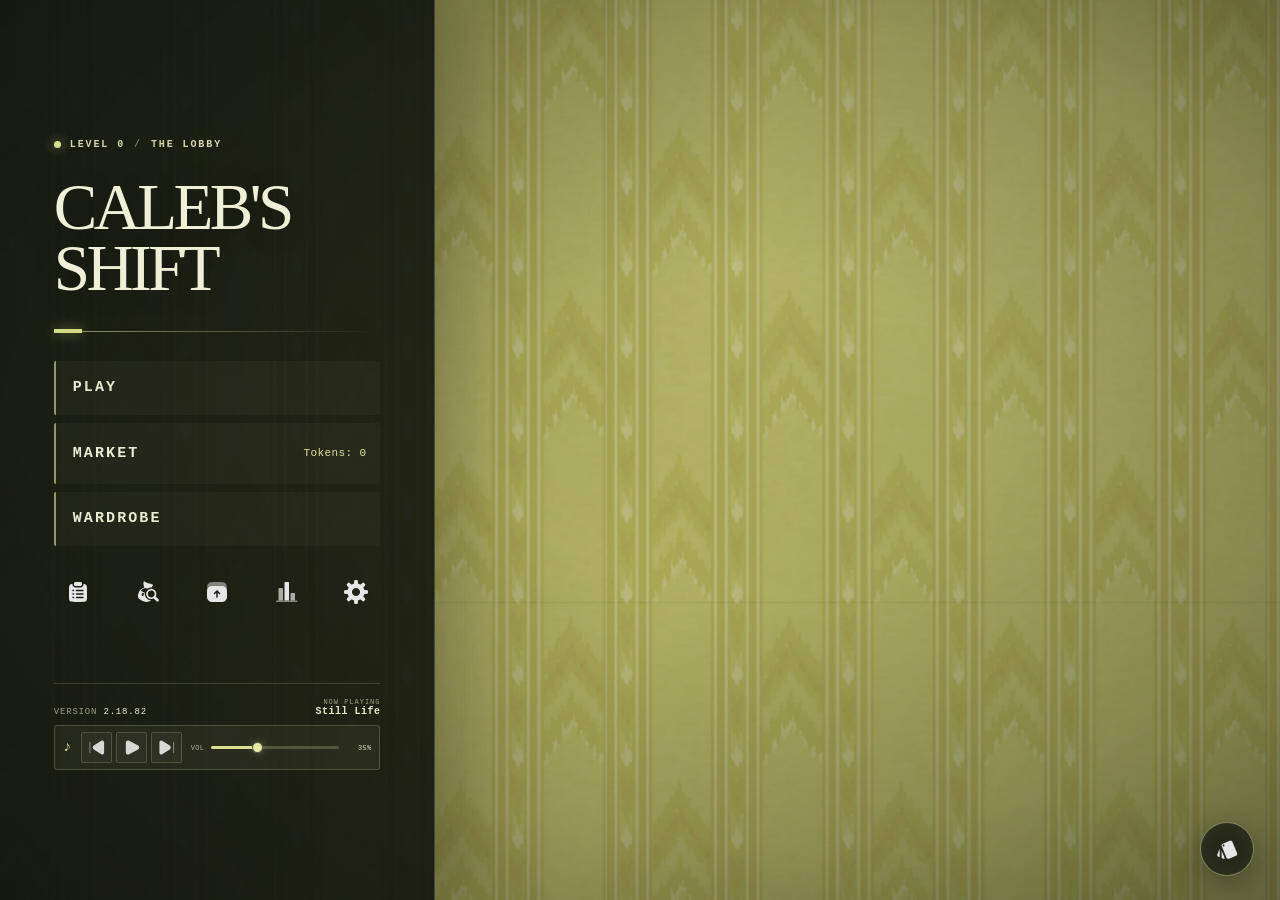
<file: index.html>
<!DOCTYPE html>
<html lang="en">
<head>
    <meta charset="UTF-8">
    <meta name="viewport" content="width=device-width, initial-scale=1.0">
    <meta name="theme-color" content="#17190e">
    <link rel="manifest" href="manifest.json">
    <link rel="icon" href="assets/icon.svg">
    <meta name="mobile-web-app-capable" content="yes">
    <meta name="apple-mobile-web-app-capable" content="yes">
    <meta name="apple-mobile-web-app-status-bar-style" content="black-translucent">
    <meta name="apple-mobile-web-app-title" content="Caleb's Shift">
    <link rel="apple-touch-icon" href="assets/apple-touch-icon.png">
    <meta name="description" content="Repair the generators, survive the Backrooms, and catch the monster before it catches you.">
        <title>Caleb's Shift</title>
        <link rel="stylesheet" href="css/style.css">
        <link rel="stylesheet" href="css/archive.css">
        <link rel="stylesheet" href="css/wardrobe.css">
        <link rel="stylesheet" href="css/market.css">
        <link rel="stylesheet" href="css/loadouts.css">
        <link rel="stylesheet" href="css/play.css">
        <link rel="stylesheet" href="css/run-flow.css">
        <link rel="stylesheet" href="css/generator-ui.css">
</head>
<body data-active-menu="mainMenu">

    <div id="menuBackdrop" aria-hidden="true"></div>
    <div id="crtFilter"></div>
    <div id="vhsFilter" aria-hidden="true"></div>
    <div id="heatOverlay" aria-hidden="true"></div>
    <div id="fpsCounter">60 FPS</div>
    <div id="notificationStack" aria-live="polite"></div>

    <div id="gameHudGroup" class="game-hud-group">
        <aside id="gameHUD" class="field-status-panel" aria-label="Field status">
            <header class="field-status-heading">
                <div><span>FIELD STATUS</span><small id="hudContext">CAMPAIGN · LEVEL 0</small></div>
                <button id="hudCollapse" class="hud-panel-toggle" type="button" onclick="toggleHUDCollapsed()" aria-label="Collapse field status" aria-expanded="true" aria-controls="gameHUDContent">‹</button>
            </header>
            <div id="gameHUDContent" class="field-status-content">
                <div class="field-primary-stat"><span id="genCountLabel">GENERATORS</span><strong id="genCount">0 / 0</strong></div>
                <details class="field-supplies">
                    <summary><span>SUPPLIES</span><strong id="supplyCount">0 / 8</strong><i aria-hidden="true">+</i></summary>
                    <div id="inventory" aria-label="Carried supplies"></div>
                </details>
                <section class="field-threat-section" aria-label="Current threat">
                    <span class="field-status-caption">ACTIVE THREAT</span>
                    <div id="mutations"></div>
                    <button id="monsterRosterToggle" class="field-roster-toggle" type="button" onclick="toggleMonsterRoster()" style="display:none;" aria-expanded="false" aria-controls="monsterRoster">THREAT ROSTER <span aria-hidden="true">⌄</span></button>
                    <div id="monsterRoster" style="display:none;"></div>
                </section>
                <div id="fieldConditions" class="field-condition-list" aria-label="Active player conditions"></div>
            </div>
        </aside>
        <aside id="mapTaskHUD" class="objective-panel" aria-label="Active objective" aria-live="off" style="display:none;">
            <header class="objective-panel-heading">
                <div><span>ACTIVE DIRECTIVE</span><small id="objectiveContext">CURRENT SHIFT</small></div>
                <button id="objectiveCollapse" class="hud-panel-toggle" type="button" onclick="toggleObjectiveCollapsed()" aria-label="Collapse objective" aria-expanded="true" aria-controls="objectiveContent">›</button>
            </header>
            <div id="objectiveContent" class="objective-panel-content">
                <div class="objective-current"><span>NOW</span><strong id="mapObjective" aria-live="polite" aria-atomic="true">Find and repair every generator</strong></div>
                <div class="objective-next"><span>NEXT</span><strong id="mapNextObjective">Catch the fleeing threat</strong></div>
            </div>
        </aside>
    </div>
    <button id="mapButton" onclick="toggleMapOverlay()" aria-label="Open map">MAP</button>
    <div id="mapOverlay" role="dialog" aria-label="Map" style="display:none;"><div class="map-card"><button onclick="toggleMapOverlay()">CLOSE MAP</button><canvas id="mapCanvas" width="640" height="440"></canvas><p>Viewing the map does not pause the hunt.</p></div></div>
    <aside id="hotelTaskHUD" aria-live="polite" style="display:none;">
        <div class="hotel-task-title">HOTEL ASSIGNMENTS <span id="hotelTaskCount">0/2</span></div>
        <div id="hotelTaskList"></div>
    </aside>
    <div id="storyLine" aria-live="polite"></div>

    <div id="hotelDialogue" role="dialog" aria-modal="false" aria-live="polite" style="display:none;">
        <div class="hotel-dialogue-card">
            <div id="hotelDialogueName" class="hotel-dialogue-name">HOTEL STAFF</div>
            <div id="hotelDialogueText" class="hotel-dialogue-text"></div>
            <div id="hotelDialogueChoices" class="hotel-dialogue-choices"></div>
            <button class="hotel-dialogue-close" onclick="closeHotelDialogue()">LEAVE</button>
        </div>
    </div>
    
    <!-- In-Game Alert Messages -->
    <div id="message" style="position: absolute; top: 50%; left: 50%; transform: translate(-50%, -50%); background: rgba(10, 10, 10, 0.85); backdrop-filter: blur(10px); padding: 30px 50px; border: 2px solid rgba(255,255,255,0.3); border-radius: 15px; font-size: 30px; text-align: center; display: none; pointer-events: none; z-index: 200; box-shadow: 0 10px 30px rgba(0,0,0,0.8);"></div>

    <!-- Main Menu -->
    <div id="mainMenu" class="menu-panel lobby-menu" style="display: flex;" aria-label="Main menu">
        <div class="lobby-menu-background" aria-hidden="true">
            <div class="lobby-wallpaper-parallax"><div class="lobby-wallpaper-scroll"></div></div>
            <div class="lobby-light-pools"></div>
            <div class="lobby-color-wash"></div>
            <div class="lobby-vignette"></div>
        </div>

        <section class="lobby-menu-panel">
            <header class="lobby-menu-header">
                <div class="lobby-menu-kicker"><span class="lobby-status-light"></span> LEVEL 0 <span class="lobby-kicker-divider">/</span> THE LOBBY</div>
                <h1 class="lobby-menu-title">CALEB'S<br>SHIFT</h1>
                <div class="lobby-menu-rule" aria-hidden="true"><span></span></div>
            </header>

            <nav class="lobby-primary-nav" aria-label="Main destinations">
                <button type="button" id="lobbyPlayButton" class="lobby-primary-button" aria-label="Play" aria-controls="modeMenu">
                    <span class="lobby-primary-label">PLAY</span><span class="lobby-primary-arrow" aria-hidden="true">↗</span>
                </button>
                <button type="button" class="lobby-primary-button lobby-market-button" aria-label="Market" aria-controls="marketMenu">
                    <span class="lobby-primary-label">MARKET</span><span class="lobby-market-balance" id="tokenDisplayMain">Tokens: 0</span>
                </button>
                <button type="button" id="lobbyWardrobeButton" class="lobby-primary-button" aria-label="Wardrobe" aria-controls="cosmeticsMenu">
                    <span class="lobby-primary-label">WARDROBE</span><span class="lobby-primary-arrow" aria-hidden="true">↗</span>
                </button>
            </nav>

            <nav class="lobby-icon-nav" aria-label="More destinations">
                <button type="button" id="lobbyDailyShiftButton" class="lobby-icon-button" aria-label="Today's Shift" aria-controls="objectivesMenu">
                    <img src="assets/ui/icons/daily-shift.svg" class="lobby-icon-glyph" alt="" aria-hidden="true"><span class="lobby-icon-label">Today's Shift</span>
                </button>
                <button type="button" id="lobbyLoadoutsButton" class="lobby-icon-button" aria-label="Loadouts" aria-controls="loadoutsMenu" onclick="openLoadouts()">
                    <img src="assets/ui/icons/loadouts.svg" class="lobby-icon-glyph" alt="" aria-hidden="true"><span class="lobby-icon-label">Loadouts</span>
                </button>
                <button type="button" id="lobbyArchiveButton" class="lobby-icon-button" aria-label="Archive" aria-controls="infoMenu">
                    <img src="assets/ui/icons/archive.svg" class="lobby-icon-glyph" alt="" aria-hidden="true"><span class="lobby-icon-label">Archive</span>
                </button>
                <button type="button" id="lobbyRecordsButton" class="lobby-icon-button" aria-label="Records">
                    <img src="assets/ui/icons/records.svg" class="lobby-icon-glyph" alt="" aria-hidden="true"><span class="lobby-icon-label">Records</span>
                </button>
                <button type="button" id="lobbySettingsButton" class="lobby-icon-button" aria-label="Settings">
                    <img src="assets/ui/icons/settings.svg" class="lobby-icon-glyph" alt="" aria-hidden="true"><span class="lobby-icon-label">Settings</span>
                </button>
            </nav>

            <footer class="lobby-menu-footer">
                <div class="lobby-menu-footer-topline">
                    <div class="lobby-version">VERSION <span id="menuVersion">—</span></div>
                    <div class="lobby-track-readout" aria-live="polite">
                        <span class="lobby-track-kicker">NOW PLAYING</span>
                        <strong id="menuMusicTrackName">Still Life</strong>
                    </div>
                </div>
                <div class="lobby-music-player" role="group" aria-label="Menu music controls">
                    <span class="lobby-music-note" aria-hidden="true">♪</span>
                    <div class="lobby-music-transport">
                        <button id="menuMusicPrevious" class="lobby-music-button" type="button" data-ui-sound="switch" aria-label="Previous song" title="Previous song"><img class="lobby-music-glyph" src="assets/ui/icons/audio-controls/skip-previous.svg" alt="" aria-hidden="true"></button>
                        <button id="menuMusicToggle" class="lobby-music-button lobby-music-toggle" type="button" data-ui-sound="switch" aria-label="Play menu music" aria-pressed="false" title="Play menu music"><img id="menuMusicToggleIcon" class="lobby-music-glyph" src="assets/ui/icons/audio-controls/play.svg" alt="" aria-hidden="true"></button>
                        <button id="menuMusicNext" class="lobby-music-button" type="button" data-ui-sound="switch" aria-label="Next song" title="Next song"><img class="lobby-music-glyph" src="assets/ui/icons/audio-controls/skip-next.svg" alt="" aria-hidden="true"></button>
                    </div>
                    <label class="lobby-music-volume">
                        <span>VOL</span>
                        <input id="menuMusicVolume" type="range" min="0" max="100" value="35" aria-label="Menu music volume">
                        <output id="menuMusicVolumeValue" for="menuMusicVolume">35%</output>
                    </label>
                </div>
            </footer>
            <audio id="menuMusicAudio" preload="metadata"></audio>

            <button id="developerStudioButton" class="developer-menu-button" onclick="openDeveloperStudio()" style="display:none;">DEVELOPER STUDIO</button>
        </section>

        <button type="button" class="lobby-menu-style-button" aria-label="Customize Menu Style" aria-controls="menuStyleMenu" title="Menu Style">
            <img src="assets/ui/icons/menu-style.svg" class="lobby-menu-style-glyph" alt="" aria-hidden="true"><span class="lobby-menu-style-label">MENU STYLE</span>
        </button>
        <button id="developerDisableButton" class="developer-disable-button" onclick="disableDeveloperAccess()" aria-label="Disable developer mode" title="Disable developer mode" style="display:none;">×</button>
    </div>

    <div id="menuStyleMenu" class="menu-panel lobby-style-screen" style="display:none;" role="dialog" aria-modal="true" aria-labelledby="lobbyStyleTitle">
        <div class="lobby-style-atmosphere" aria-hidden="true"></div>
        <header class="lobby-style-topbar">
            <button id="menuStyleBack" class="lobby-style-back" type="button"><span class="lobby-style-back-arrow" aria-hidden="true">←</span><span>BACK TO LOBBY</span></button>
            <div class="lobby-style-heading"><span class="lobby-style-eyebrow">APPEARANCE SYSTEM <i>01</i></span><h2 id="lobbyStyleTitle">MENU STYLE</h2></div>
            <div class="lobby-style-live-state" aria-live="polite"><span class="lobby-style-live-dot"></span><span id="menuStyleStatusText">PREVIEW MODE</span></div>
        </header>

        <main class="lobby-style-workspace">
            <aside class="lobby-style-controls" aria-label="Menu appearance settings">
                <div class="lobby-style-control-scroll">
                    <div class="lobby-style-intro"><span>SHAPE YOUR ARRIVAL</span><p>Set the mood before the shift begins.</p></div>

                    <section class="lobby-style-section" aria-labelledby="lobbyPositionHeading">
                        <div class="lobby-style-section-heading"><span class="lobby-style-index">01</span><div><h3 id="lobbyPositionHeading">POSITION</h3><p>Where the menu rests</p></div></div>
                        <div class="lobby-position-options" role="group" aria-label="Menu position">
                            <button type="button" class="lobby-position-option is-selected" data-position="left" aria-pressed="true">
                                <span class="lobby-position-diagram" aria-hidden="true"><i class="lobby-position-screen"><b class="lobby-position-panel"></b><b class="lobby-position-style"></b></i></span><span class="lobby-position-name">LEFT</span>
                            </button>
                            <button type="button" class="lobby-position-option" data-position="center" aria-pressed="false">
                                <span class="lobby-position-diagram" aria-hidden="true"><i class="lobby-position-screen"><b class="lobby-position-panel"></b><b class="lobby-position-style"></b></i></span><span class="lobby-position-name">CENTER</span>
                            </button>
                            <button type="button" class="lobby-position-option" data-position="right" aria-pressed="false">
                                <span class="lobby-position-diagram" aria-hidden="true"><i class="lobby-position-screen"><b class="lobby-position-panel"></b><b class="lobby-position-style"></b></i></span><span class="lobby-position-name">RIGHT</span>
                            </button>
                        </div>
                    </section>

                    <section class="lobby-style-section" aria-labelledby="lobbyThemeHeading">
                        <div class="lobby-style-section-heading"><span class="lobby-style-index">02</span><div><h3 id="lobbyThemeHeading">THEME</h3><p>Selected environment</p></div><button type="button" id="menuThemeToggle" class="lobby-theme-toggle" aria-expanded="true" aria-controls="menuThemeList" aria-label="Collapse theme choices"><span class="lobby-theme-toggle-chevron" aria-hidden="true"></span></button></div>
                        <div id="menuThemeList" class="lobby-theme-list" aria-hidden="false">
                            <button type="button" id="menuThemeLobby" class="lobby-theme-choice" aria-pressed="true">
                                <span class="lobby-theme-swatch" aria-hidden="true"></span><span class="lobby-theme-copy"><strong>THE LOBBY</strong><small>LEVEL 0 · THE BACKROOMS</small></span><span class="lobby-theme-check" aria-hidden="true">✓</span>
                            </button>
                        </div>
                    </section>

                    <section class="lobby-style-section" aria-labelledby="lobbyMotionHeading">
                        <div class="lobby-style-section-heading"><span class="lobby-style-index">03</span><div><h3 id="lobbyMotionHeading">MOTION</h3><p>Ambient movement</p></div></div>
                        <div class="lobby-motion-options" role="group" aria-label="Menu motion">
                            <button type="button" class="lobby-motion-option is-selected" data-motion="full" aria-pressed="true"><span class="lobby-motion-glyph motion-glyph-full" aria-hidden="true">≈</span><span>FULL</span></button>
                            <button type="button" class="lobby-motion-option" data-motion="reduced" aria-pressed="false"><span class="lobby-motion-glyph motion-glyph-reduced" aria-hidden="true">~</span><span>REDUCED</span></button>
                            <button type="button" class="lobby-motion-option" data-motion="off" aria-pressed="false"><span class="lobby-motion-glyph motion-glyph-off" aria-hidden="true">—</span><span>OFF</span></button>
                        </div>
                    </section>

                    <section class="lobby-style-section lobby-transparency-section" aria-labelledby="lobbyTransparencyHeading">
                        <div class="lobby-style-section-heading"><span class="lobby-style-index">04</span><div><h3 id="lobbyTransparencyHeading">PANEL TRANSPARENCY</h3><p>Let more of Level 0 through</p></div><output id="menuTransparencyValue" for="menuTransparency">12%</output></div>
                        <input id="menuTransparency" class="lobby-transparency-slider" type="range" min="0" max="55" step="1" value="12" aria-label="Panel transparency">
                        <div class="lobby-slider-scale"><span>OPAQUE</span><span>GLASS-LIKE</span></div>
                    </section>

                    <section class="lobby-style-section lobby-labels-section" aria-labelledby="lobbyLabelsHeading">
                        <div class="lobby-style-section-heading"><span class="lobby-style-index">05</span><div><h3 id="lobbyLabelsHeading">ICON LABELS</h3><p>Show names below the icons</p></div>
                            <button id="menuIconLabelsToggle" class="lobby-toggle" type="button" role="switch" aria-checked="true" aria-label="Show icon labels"><span></span></button>
                        </div>
                    </section>
                </div>

                <footer class="lobby-style-actions">
                    <button id="menuStyleReset" class="lobby-style-reset" type="button"><span aria-hidden="true">↺</span> RESET DEFAULTS</button>
                    <button id="menuStyleSave" class="lobby-style-save" type="button"><span>SAVE STYLE</span><span aria-hidden="true">↗</span></button>
                    <p id="menuStyleSaveHint">PREVIEW CHANGES · SAVE TO KEEP THEM</p>
                </footer>
            </aside>

            <section class="lobby-style-preview" aria-label="Live menu preview">
                <header class="lobby-preview-heading"><span><i></i> LIVE PREVIEW</span><span id="lobbyPreviewPosition">MENU / LEFT</span></header>
                <div id="menuStylePreviewStage" class="lobby-preview-stage" data-position="left">
                    <div class="lobby-preview-coordinate" aria-hidden="true"><span>01</span><span>THE LOBBY · LEVEL 0</span></div>
                    <div id="menuStylePreviewPanel" class="lobby-preview-panel">
                        <div class="lobby-preview-kicker">LEVEL 0 <span>/</span> THE LOBBY</div>
                        <h2>CALEB'S<br>SHIFT</h2>
                        <div class="lobby-preview-rule"><i></i></div>
                        <div class="lobby-preview-primary"><span>PLAY</span><span>MARKET <small id="menuStylePreviewTokens">TOKENS: 0</small></span><span>WARDROBE</span></div>
                        <div class="lobby-preview-icons" aria-label="Daily Shift, Loadouts, Archive, Records, Settings">
                            <span><img src="assets/ui/icons/daily-shift.svg" alt=""><i>SHIFT</i></span><span><img src="assets/ui/icons/loadouts.svg" alt=""><i>KITS</i></span><span><img src="assets/ui/icons/archive.svg" alt=""><i>ARCHIVE</i></span><span><img src="assets/ui/icons/records.svg" alt=""><i>RECORDS</i></span><span><img src="assets/ui/icons/settings.svg" alt=""><i>SETTINGS</i></span>
                        </div>
                        <div class="lobby-preview-footer"><span>VERSION <b id="menuStylePreviewVersion">—</b></span><span>♪ MENU MUSIC</span></div>
                    </div>
                    <div class="lobby-preview-style-orbit" aria-hidden="true"><img src="assets/ui/icons/menu-style.svg" alt=""></div>
                </div>
            </section>
        </main>
    </div>

    <div id="developerUnlockDialog" class="developer-dialog-backdrop" style="display:none;" role="dialog" aria-modal="true" aria-labelledby="developerUnlockTitle">
        <div class="developer-dialog-card">
            <h2 id="developerUnlockTitle">DEVELOPER ACCESS</h2>
            <p>Enter the developer code to add the room-building studio to the main menu.</p>
            <input id="developerCodeInput" class="developer-text-input" type="password" autocomplete="off" spellcheck="false" placeholder="Developer code">
            <div id="developerUnlockError" class="developer-dialog-error" aria-live="polite"></div>
            <div class="developer-dialog-actions"><button onclick="submitDeveloperUnlock()">UNLOCK</button><button onclick="closeDeveloperUnlock()" class="developer-secondary-button">CANCEL</button></div>
        </div>
    </div>

    <div id="developerRoomDialog" class="developer-dialog-backdrop" style="display:none;" role="dialog" aria-modal="true" aria-labelledby="developerRoomTitle">
        <div class="developer-dialog-card developer-room-dialog-card">
            <h2 id="developerRoomTitle">SAVE ROOM</h2>
            <p>Give this room a name and a short description. You can change both later.</p>
            <label>What is the name of this room?<input id="developerRoomNameInput" class="developer-text-input" type="text" maxlength="80" autocomplete="off" placeholder="Example: Platform 01"></label>
            <label>What is the description?<textarea id="developerRoomDescriptionInput" class="developer-text-input developer-textarea" maxlength="500" placeholder="What makes this room important or different?"></textarea></label>
            <div id="developerRoomError" class="developer-dialog-error" aria-live="polite"></div>
            <div class="developer-dialog-actions"><button onclick="submitDeveloperRoomDetails()">CONTINUE</button><button onclick="closeDeveloperRoomDialog()" class="developer-secondary-button">CANCEL</button></div>
        </div>
    </div>

    <section id="developerStudio" class="developer-studio" style="display:none;" aria-label="Developer Studio">
        <header class="developer-studio-header">
            <div><span class="developer-eyebrow">CALEB'S SHIFT · AUTHORING TOOL</span><h2>DEVELOPER STUDIO</h2></div>
            <div class="developer-header-actions"><button onclick="newDeveloperRoom()">NEW ROOM</button><button onclick="saveDeveloperRoom()" class="developer-primary-button">SAVE</button><button onclick="closeDeveloperStudio()" class="developer-danger-button">EXIT</button></div>
        </header>
        <div class="developer-studio-body">
            <aside class="developer-sidebar developer-room-sidebar">
                <div class="developer-sidebar-heading"><span>ROOMS</span><button onclick="newDeveloperRoom()" aria-label="Create new room">+</button></div>
                <div id="developerRoomList" class="developer-room-list"></div>
                <div class="developer-sidebar-tools"><button onclick="exportDeveloperRoom()">EXPORT CURRENT</button><button onclick="exportDeveloperRooms()">EXPORT ALL</button><button onclick="document.getElementById('developerRoomFileInput').click()">IMPORT ROOM</button><input id="developerRoomFileInput" type="file" accept="application/json,.json" style="display:none" onchange="importDeveloperRoom(event)"></div>
            </aside>
            <main class="developer-workspace">
                <div class="developer-toolbar" role="toolbar" aria-label="Room tools">
                    <button data-dev-tool="select" class="active-dev-tool">SELECT</button>
                    <button data-dev-tool="floor">FLOOR</button>
                    <button data-dev-tool="wall">WALL</button>
                    <button data-dev-tool="decoration">DECOR</button>
                    <button data-dev-tool="spawn">SPAWN</button>
                    <button data-dev-tool="connection">CONNECT</button>
                    <button data-dev-tool="eraser">ERASER</button>
                    <span class="developer-toolbar-separator"></span>
                    <button onclick="developerUndo()">UNDO</button><button onclick="developerRedo()">REDO</button><button onclick="developerFitCanvas()">FIT</button><button onclick="developerPlaytest()">PLAY TEST</button>
                </div>
                <div class="developer-canvas-wrap"><canvas id="developerCanvas" width="960" height="600" tabindex="0" aria-label="2D room canvas"></canvas><div id="developerCanvasHint" class="developer-canvas-hint">Create a room, then choose a tool and place objects here.</div></div>
                <div class="developer-statusbar"><span id="developerToolStatus">SELECT · Click an object to inspect it.</span><span id="developerDirtyStatus">UNSAVED</span></div>
            </main>
            <aside class="developer-sidebar developer-inspector-sidebar">
                <div class="developer-inspector-section"><div class="developer-sidebar-heading"><span>ROOM DETAILS</span></div><div id="developerRoomSummary" class="developer-room-summary">No room selected.</div><button onclick="openDeveloperRoomDialog()" style="margin-top:8px; width:100%; font-size:10px;">EDIT NAME / DESCRIPTION</button></div>
                <div class="developer-inspector-section"><div class="developer-sidebar-heading"><span>ROOM COLORS</span></div><label class="developer-color-row">FLOOR <input id="developerFloorColor" type="color" value="#5d594d"></label><label class="developer-color-row">WALL <input id="developerWallColor" type="color" value="#262625"></label><label class="developer-color-row">ACCENT <input id="developerAccentColor" type="color" value="#d4c09a"></label></div>
                <div class="developer-inspector-section"><div class="developer-sidebar-heading"><span>TOOL OPTIONS</span></div><label id="developerDecorationOption" class="developer-option-row">DECORATION<select id="developerDecorationType"><option value="bench">Bench</option><option value="locker">Locker</option><option value="column">Column</option><option value="poster">Poster</option><option value="lamp">Lamp</option><option value="crate">Crate</option><option value="sign">Sign</option></select></label><label id="developerSpawnOption" class="developer-option-row">SPAWN TYPE<select id="developerSpawnType"><option value="player">Player</option><option value="generator">Generator</option><option value="nizar">Nizar</option><option value="monster">Monster</option><option value="item">Item</option><option value="exit">Exit</option></select></label><label id="developerConnectionOption" class="developer-option-row">CONNECTION<select id="developerConnectionDirection"><option value="north">North</option><option value="east">East</option><option value="south">South</option><option value="west">West</option></select></label><p class="developer-help-text">Floor and wall tools draw rectangles. Decor, spawn, and connection tools place one marker per click. Select an object and press Delete to remove it.</p></div>
                <div class="developer-inspector-section"><div class="developer-sidebar-heading"><span>SELECTED OBJECT</span></div><div id="developerSelectionSummary" class="developer-selection-summary">Nothing selected.</div><button id="developerDeleteButton" onclick="deleteDeveloperSelection()" class="developer-secondary-button" disabled>DELETE SELECTED</button></div>
            </aside>
        </div>
    </section>

    <div id="statsMenu" class="menu-panel">
        <h2>RUN RECORDS</h2>
        <div id="statsContent" style="text-align:left; line-height:1.7;"></div>
        <button onclick="showMenu('mainMenu')">BACK</button>
    </div>

    <div id="cosmeticsMenu" class="menu-panel lobby-wardrobe-screen" style="display:none;" role="dialog" aria-modal="true" aria-labelledby="wardrobeTitle">
        <div class="lobby-wardrobe-atmosphere" aria-hidden="true"></div>
        <header class="lobby-wardrobe-topbar">
            <button id="wardrobeBack" class="lobby-wardrobe-back" type="button"><span aria-hidden="true">←</span> RETURN TO LOBBY</button>
            <div class="lobby-wardrobe-heading"><span>PERSONAL EQUIPMENT <i>LEVEL 0</i></span><h1 id="wardrobeTitle" tabindex="-1">WARDROBE</h1></div>
            <div class="lobby-wardrobe-balance"><span class="lobby-wardrobe-balance-mark" aria-hidden="true">T</span><span id="wardrobeTokenCount">0</span><small>TOKENS</small></div>
        </header>
        <nav id="wardrobeTabs" class="lobby-wardrobe-tabs" role="tablist" aria-label="Wardrobe categories">
            <button id="wardrobeTabColors" type="button" role="tab" class="lobby-wardrobe-tab is-active" data-wardrobe-tab="colors" aria-controls="cosmeticsContent" aria-selected="true"><span>01</span> COLORS</button>
            <button id="wardrobeTabTrails" type="button" role="tab" class="lobby-wardrobe-tab" data-wardrobe-tab="trails" aria-controls="cosmeticsContent" aria-selected="false" tabindex="-1"><span>02</span> TRAILS</button>
            <button id="wardrobeTabHats" type="button" role="tab" class="lobby-wardrobe-tab" data-wardrobe-tab="hats" aria-controls="cosmeticsContent" aria-selected="false" tabindex="-1"><span>03</span> HATS</button>
            <button id="wardrobeTabMasks" type="button" role="tab" class="lobby-wardrobe-tab" data-wardrobe-tab="masks" aria-controls="cosmeticsContent" aria-selected="false" tabindex="-1"><span>04</span> MASKS</button>
            <button id="wardrobeTabSkins" type="button" role="tab" class="lobby-wardrobe-tab" data-wardrobe-tab="skins" aria-controls="cosmeticsContent" aria-selected="false" tabindex="-1"><span>05</span> SKINS</button>
            <button id="wardrobeTabThemes" type="button" role="tab" class="lobby-wardrobe-tab" data-wardrobe-tab="menuThemes" aria-controls="cosmeticsContent" aria-selected="false" tabindex="-1"><span>06</span> MENU THEMES</button>
        </nav>
        <main class="lobby-wardrobe-workspace">
            <section class="lobby-wardrobe-preview" aria-label="Survivor preview">
                <div class="lobby-wardrobe-preview-topline"><span><i aria-hidden="true"></i> FITTING ROOM</span><span id="wardrobePreviewStatus">EQUIPPED LOOK</span></div>
                <div class="lobby-wardrobe-preview-stage"><canvas id="wardrobePreviewCanvas" width="320" height="320" aria-label="Animated top-down preview of the survivor outfit and trail"></canvas><span class="lobby-wardrobe-stage-corner lobby-wardrobe-stage-corner-a" aria-hidden="true"></span><span class="lobby-wardrobe-stage-corner lobby-wardrobe-stage-corner-b" aria-hidden="true"></span></div>
                <div class="lobby-wardrobe-preview-caption"><span>PREVIEWING</span><strong id="wardrobePreviewName">DEFAULT SURVIVOR</strong><small id="wardrobePreviewDetail">Your current equipped look.</small></div>
                <div class="lobby-wardrobe-preview-footer"><span><i aria-hidden="true"></i> EQUIPMENT PREVIEW</span><span id="wardrobeTrailReadout">TRAIL · NONE</span></div>
            </section>
            <section class="lobby-wardrobe-catalog" aria-label="Wardrobe items">
                <div id="cosmeticsContent" class="lobby-wardrobe-catalog-content" role="tabpanel" aria-labelledby="wardrobeTabColors" aria-live="polite"></div>
            </section>
        </main>
    </div>

    <div id="collectionMenu" class="menu-panel" style="max-height:80vh; overflow-y:auto;">
        <h2>COLLECTION</h2>
        <div id="collectionContent" style="text-align:left; line-height:1.55;"></div>
        <button onclick="showMenu('mainMenu')">BACK</button>
    </div>

    <div id="recordsMenu" class="menu-panel lobby-records-screen" style="display:none;" role="dialog" aria-modal="true" aria-labelledby="recordsScreenTitle">
        <div class="lobby-records-atmosphere" aria-hidden="true"></div>
        <header class="lobby-records-topbar">
            <button id="recordsBack" class="lobby-records-back" type="button"><span aria-hidden="true">←</span> RETURN TO LOBBY</button>
            <div class="lobby-records-heading"><span>FACILITY ARCHIVE <i>LEVEL 0</i></span><h1 id="recordsScreenTitle" tabindex="-1">SHIFT RECORDS</h1></div>
            <div class="lobby-records-status"><span class="lobby-records-status-light" aria-hidden="true"></span> LOCAL LEDGER</div>
        </header>

        <div class="lobby-records-workspace">
            <nav id="recordsCategoryNav" class="lobby-records-index" aria-label="Records sections">
                <div class="lobby-records-index-heading"><span>REPORT INDEX</span><i aria-hidden="true"></i></div>
                <button type="button" class="lobby-records-category is-active" data-record-target="recordsOverview" aria-current="location"><span class="lobby-records-category-index">01</span><span class="lobby-records-category-copy"><strong>SHIFT LEDGER</strong><small>Lifetime activity</small></span><span class="lobby-records-category-mark" aria-hidden="true">↗</span></button>
                <button type="button" class="lobby-records-category" data-record-target="recordsMaps"><span class="lobby-records-category-index">02</span><span class="lobby-records-category-copy"><strong>MAP REPORTS</strong><small>Endless records</small></span><span class="lobby-records-category-mark" aria-hidden="true">↗</span></button>
                <button type="button" class="lobby-records-category" data-record-target="recordsEntities"><span class="lobby-records-category-index">03</span><span class="lobby-records-category-copy"><strong>ENTITY CONTACTS</strong><small>Logged sightings</small></span><span class="lobby-records-category-mark" aria-hidden="true">↗</span></button>
                <button type="button" class="lobby-records-category" data-record-target="recordsMilestones"><span class="lobby-records-category-index">04</span><span class="lobby-records-category-copy"><strong>FIELD MILESTONES</strong><small>Personal bests</small></span><span class="lobby-records-category-mark" aria-hidden="true">↗</span></button>
                <div class="lobby-records-index-note"><span class="lobby-records-index-dot"></span> STORED ON THIS DEVICE</div>
            </nav>

            <main id="recordsContent" class="lobby-records-content" tabindex="0" aria-label="Shift reports"></main>
        </div>
    </div>

    <div id="objectivesMenu" class="menu-panel lobby-shift-screen" style="display:none;" role="dialog" aria-modal="true" aria-labelledby="dailyShiftTitle">
        <div class="lobby-shift-atmosphere" aria-hidden="true"></div>
        <header class="lobby-shift-topbar">
            <button id="dailyShiftBack" class="lobby-shift-back" type="button"><span aria-hidden="true">←</span> RETURN TO LOBBY</button>
            <div class="lobby-shift-heading"><span>SHIFT DISPATCH <i>LEVEL 0</i></span><h1 id="dailyShiftTitle" tabindex="-1">TODAY’S SHIFT</h1></div>
            <div class="lobby-shift-date"><span class="lobby-shift-live-dot" aria-hidden="true"></span><span class="lobby-shift-date-copy"><span id="dailyShiftDate">LOCAL ROTATION</span><small>NEW SHIFT IN <strong id="dailyShiftCountdown">--:--:--</strong></small></span></div>
        </header>
        <div class="lobby-shift-workspace">
            <aside class="lobby-shift-briefing" aria-label="Shift briefing">
                <div class="lobby-shift-briefing-kicker"><span>INCOMING WORK ORDER</span><i aria-hidden="true">01</i></div>
                <h2>THE DAILY<br>ASSIGNMENT</h2>
                <p>Complete the listed tasks during your shifts. Claim each reward here to unlock the full-shift bonus.</p>
                <div class="lobby-shift-progress-block"><div class="lobby-shift-progress-label"><span>TASKS COMPLETE</span><strong id="dailyShiftProgress">0 / 3</strong></div><div class="lobby-shift-progress-track" role="progressbar" aria-label="Daily tasks completed" aria-valuemin="0" aria-valuemax="3" aria-valuenow="0"><i id="dailyShiftProgressFill"></i></div></div>
                <div class="lobby-shift-briefing-divider"></div>
                <div class="lobby-shift-reward"><span>FULL-SHIFT BONUS</span><strong>+35 <i>T</i></strong><small id="dailyShiftBonusStatus">LOCKED · CLAIM ALL 3 TASKS</small></div>
                <div class="lobby-shift-footnote"><span aria-hidden="true">⌁</span><p>Assignments rotate using this device’s local date. Individual task rewards must be claimed before the shift bonus.</p></div>
            </aside>
            <main class="lobby-shift-main">
                <header class="lobby-shift-main-heading"><div><span>ASSIGNMENT REGISTER</span><h2>Work Orders</h2></div><span class="lobby-shift-main-note">3 TASKS <i>·</i> LOCAL ROTATION</span></header>
                <div id="dailyObjectivesContent" class="lobby-shift-assignments" aria-live="polite"></div>
                <footer class="lobby-shift-main-footer"><span class="lobby-shift-footer-light" aria-hidden="true"></span> PROGRESS SAVES AUTOMATICALLY ON THIS DEVICE</footer>
            </main>
        </div>
    </div>

    <div id="loadoutsMenu" class="menu-panel lobby-loadout-screen" style="display:none;" role="dialog" aria-modal="true" aria-labelledby="loadoutsScreenTitle">
        <div class="lobby-loadout-atmosphere" aria-hidden="true"></div>
        <header class="lobby-loadout-topbar">
            <button id="loadoutsBackButton" class="lobby-loadout-back" type="button" onclick="returnToLoadoutsLobby()"><span aria-hidden="true">←</span> RETURN TO LOBBY</button>
            <div class="lobby-loadout-heading"><span>FIELD PREPARATION <i>LEVEL 0</i></span><h1 id="loadoutsScreenTitle" tabindex="-1">LOADOUTS</h1></div>
            <div class="lobby-loadout-record"><span class="lobby-loadout-live-dot" aria-hidden="true"></span> KIT SAVES AUTOMATICALLY</div>
        </header>
        <main class="lobby-loadout-main">
            <header class="lobby-loadout-intro">
                <div><span>DEPLOYMENT CHECK</span><h2>Prepare your field kit</h2><p>Choose what you can carry into the next shift. Supplies are spent when used in a run.</p></div>
                <div class="lobby-loadout-selected"><span>READY FOR NEXT RUN</span><strong id="loadoutSelectedName">FREE CARRY</strong></div>
            </header>
            <div class="lobby-loadout-workspace">
                <nav class="lobby-loadout-kit-rail" aria-label="Choose a loadout">
                    <div class="lobby-loadout-rail-heading"><span>FIELD KITS</span><i aria-hidden="true">01—06</i></div>
                    <div id="loadoutsContent" class="lobby-loadout-kit-list"></div>
                </nav>
                <section class="lobby-loadout-equipment" aria-labelledby="loadoutDetailTitle">
                    <header class="lobby-loadout-equipment-heading">
                        <div><span id="loadoutDetailKicker">AVAILABLE SUPPLIES</span><h2 id="loadoutDetailTitle">Free Carry</h2><p id="loadoutDetailDescription">Use any items in your field inventory.</p><div id="loadoutCustomTools" class="lobby-loadout-custom-tools" hidden></div></div>
                        <div id="loadoutCapacity" class="lobby-loadout-capacity" aria-live="polite"></div>
                    </header>
                    <div id="loadoutItemGrid" class="lobby-loadout-item-grid" aria-live="polite"></div>
                </section>
            </div>
            <footer class="lobby-loadout-footer"><span><i aria-hidden="true"></i> <strong id="loadoutSaveNote">Selected for your next run</strong></span><span>ONLY SUPPLIES YOU OWN ARE SHOWN</span></footer>
        </main>
    </div>

    <div id="updateBanner" role="status">
        <span>New version available.</span>
        <button id="updateButton">RELOAD</button>
    </div>

    <div id="installMenu" class="menu-panel lobby-install-screen" style="display:none;" role="dialog" aria-modal="true" aria-labelledby="installScreenTitle">
        <div class="lobby-install-atmosphere" aria-hidden="true"></div>
        <header class="lobby-install-topbar"><button type="button" onclick="showMenu('settingsMenu')"><span aria-hidden="true">←</span> BACK TO SETTINGS</button><span>DEVICE SUPPORT <i>LEVEL 0</i></span></header>
        <main class="lobby-install-content">
            <span class="lobby-install-eyebrow">TAKE THE SHIFT WITH YOU</span>
            <h2 id="installScreenTitle">PHONE SETUP</h2>
            <p class="lobby-install-intro">Install Caleb’s Shift for a cleaner fullscreen view. After the first online load, the game can work offline on this device.</p>
            <div class="lobby-install-steps">
                <section><span>01 / IPHONE</span><p>Open the game in Safari, tap <b>Share</b>, choose <b>Add to Home Screen</b>, then tap <b>Add</b>.</p></section>
                <section><span>02 / ANDROID</span><p>Open the game in Chrome, tap the menu <b>⋮</b>, then choose <b>Install app</b> or <b>Add to Home screen</b>.</p></section>
                <section><span>03 / DESKTOP</span><p>Use your browser’s install control if it appears, then launch the game from its app shortcut.</p></section>
            </div>
            <button id="installButton" class="lobby-install-action" style="display:none;">INSTALL APP <span aria-hidden="true">↗</span></button>
            <p class="lobby-install-footnote">The browser bar should disappear when you open the installed game.</p>
        </main>
    </div>

    <!-- Post-run report -->
    <aside id="winSequenceBanner" class="win-sequence-banner" aria-live="polite" hidden>
        <span>THREAT REMOVED</span>
        <strong>REPORT FILING IN <b id="winSequenceCountdown">03</b></strong>
    </aside>
    <div id="endMenu" class="menu-panel post-run-screen" style="display:none;" role="dialog" aria-modal="true" aria-labelledby="endTitle" aria-describedby="postRunNarrative">
        <header class="post-run-topbar">
            <span>FACILITY RECORDS <i>/ POST-SHIFT</i></span>
            <span id="postRunFileStatus">FILED · LOCAL COPY</span>
        </header>
        <main class="post-run-content">
            <section class="post-run-heading">
                <span id="postRunEyebrow">INCIDENT REPORT / FILED</span>
                <h1 id="endTitle" tabindex="-1">SHIFT COMPLETE</h1>
                <p id="postRunNarrative">The shift has been recorded.</p>
            </section>
            <div class="post-run-context" aria-label="Run details">
                <div><span>MODE</span><strong id="postRunMode">CAMPAIGN</strong></div>
                <div><span>LOCATION</span><strong id="postRunMap">LEVEL 0 — THE MAZE</strong></div>
                <div><span>DIFFICULTY</span><strong id="postRunDifficulty">EASY</strong></div>
            </div>
            <section class="post-run-ledger" aria-labelledby="postRunLedgerTitle">
                <div class="post-run-ledger-heading"><span>RUN LEDGER</span><h2 id="postRunLedgerTitle">Shift summary</h2></div>
                <div class="post-run-metrics">
                    <article><span>TIME SURVIVED</span><strong id="postRunTime">00:00</strong></article>
                    <article><span id="postRunObjectiveLabel">GENERATORS</span><strong id="postRunObjective">0 / 0</strong></article>
                    <article><span>ENTITIES CAUGHT</span><strong id="postRunEntities">0 / 1</strong></article>
                    <article><span>SUPPLIES USED</span><strong id="postRunSupplies">0</strong></article>
                    <article class="post-run-reward"><span>TOKENS SECURED</span><strong id="postRunTokens">0 T</strong></article>
                </div>
                <p id="postRunLedgerNote" class="post-run-ledger-note">Run details are stored with your local records.</p>
            </section>
            <footer class="post-run-actions">
                <button class="post-run-primary" type="button" onclick="continuePostRun()"><b id="postRunPrimaryLabel">PLAY AGAIN</b> <span aria-hidden="true">↻</span></button>
                <button class="post-run-secondary" type="button" onclick="returnToMainMenu()">RETURN TO LOBBY <span aria-hidden="true">←</span></button>
            </footer>
        </main>
        <div class="post-run-bottomline"><span>CALEB’S SHIFT · LOCAL ARCHIVE</span><span id="postRunIndex">RUN FILE / 01</span></div>
    </div>

    <!-- Full-screen mode dispatch -->
    <div id="modeMenu" class="menu-panel lobby-play-screen" style="display:none;" role="dialog" aria-modal="true" aria-labelledby="playScreenTitle">
        <header class="lobby-play-topbar">
            <button id="playScreenBack" class="lobby-play-back" type="button"><span aria-hidden="true">←</span> BACK TO LOBBY</button>
            <div class="lobby-play-heading"><span>SHIFT DISPATCH <i>LEVEL 0</i></span><h1 id="playScreenTitle" tabindex="-1">CHOOSE A MODE</h1></div>
            <div class="lobby-play-index"><span class="lobby-play-live-dot" aria-hidden="true"></span><span id="playModeCount">04 ACTIVE MODES</span></div>
        </header>
        <main class="lobby-play-workspace">
            <section class="play-campaign-feature" aria-labelledby="campaignModeTitle">
                <div class="play-feature-topline"><span class="play-section-tag"><i>01</i> PRIMARY ROUTE</span><span id="campaignProgressText" class="play-feature-status">0 / 8 SITES CLEARED</span></div>
                <div class="play-campaign-seal" aria-hidden="true"><img src="assets/ui/icons/modes/CampaignModeIcon.svg" alt=""><i></i></div>
                <div class="play-campaign-copy">
                    <span class="play-eyebrow">CAMPAIGN FILE · THE LONG WAY DOWN</span>
                    <h2 id="campaignModeTitle">Campaign</h2>
                    <p>Follow the route through the known levels. Each clear opens the next site.</p>
                    <div class="play-campaign-next"><span>NEXT AVAILABLE SITE</span><strong id="campaignNextMap">LEVEL 0 — THE MAZE</strong><small id="campaignNextDescription">The original shifting maze.</small></div>
                    <div id="campaignRouteProgress" class="play-route-progress" role="progressbar" aria-label="Campaign sites cleared" aria-valuemin="0" aria-valuemax="8" aria-valuenow="0"><i id="campaignRouteFill"></i></div>
                    <div id="campaignRouteNodes" class="play-route-nodes" aria-hidden="true"></div>
                    <button id="campaignLaunchButton" class="play-primary-action" type="button">OPEN CAMPAIGN ROUTE <span aria-hidden="true">↗</span></button>
                </div>
                <div class="play-feature-index" aria-hidden="true">01 <i id="playModeTotal">/ 04</i></div>
            </section>

            <section class="play-mode-directory" aria-labelledby="playDirectoryTitle">
                <header class="play-directory-heading"><div><span class="play-eyebrow">ALTERNATE SHIFT PROTOCOLS</span><h2 id="playDirectoryTitle">Other ways in</h2></div><span class="play-directory-caption">SELECT TO SET UP</span></header>
                <div class="play-mode-grid">
                    <button class="play-mode-card play-mode-endless" type="button" data-play-mode="endless" aria-label="Choose Endless mode">
                        <span class="play-card-topline"><i>02</i><b id="endlessBestReadout">BEST · —</b></span><span class="play-mode-glyph" aria-hidden="true"><img src="assets/ui/icons/modes/EndlessModeIcon.svg" alt=""></span>
                        <strong>Endless</strong><span class="play-mode-description">One site. Each clear makes the next round more dangerous.</span><span class="play-card-action">CHOOSE A SITE <i aria-hidden="true">↗</i></span>
                    </button>
                    <button class="play-mode-card play-mode-survival" type="button" data-play-mode="survival" aria-label="Choose Survival mode">
                        <span class="play-card-topline"><i>03</i><b id="survivalSiteReadout">1 SITE AVAILABLE</b></span><span class="play-mode-glyph" aria-hidden="true"><img src="assets/ui/icons/modes/SurvivalIcon.svg" alt=""></span>
                        <strong>Survival</strong><span class="play-mode-description">Build a custom run: choose the hunters, site, and rules.</span><span class="play-card-action">BUILD A RUN <i aria-hidden="true">↗</i></span>
                    </button>
                    <button class="play-mode-card play-mode-challenge" type="button" data-play-mode="challenge" aria-label="Open Daily Challenges">
                        <span class="play-card-topline"><i>04</i><b id="challengeProgressReadout">0 / 3 CLEARED</b></span><span class="play-mode-glyph" aria-hidden="true"><img src="assets/ui/icons/modes/DailyChallengeIcon.svg" alt=""></span>
                        <strong>Daily Challenges</strong><span class="play-mode-description">Three altered contracts. The board renews at local midnight.</span><span class="play-card-action"><span id="playChallengeCountdown">RESET IN --:--:--</span><i aria-hidden="true">↗</i></span>
                    </button>
                </div>
                <p class="play-directory-note"><span aria-hidden="true">⌁</span> More shift types may be added to this dispatch board as the facility expands.</p>
            </section>
        </main>
        <footer class="lobby-play-footer"><span><i aria-hidden="true"></i> YOUR ROUTE PROGRESS IS SAVED ON THIS DEVICE</span><span>SELECT A MODE TO CONTINUE</span></footer>
    </div>

    <!-- Daily challenge contracts -->
    <div id="challengeMenu" class="menu-panel lobby-challenge-screen" style="display:none;" role="dialog" aria-modal="true" aria-labelledby="challengeScreenTitle">
        <header class="lobby-play-topbar lobby-challenge-topbar">
            <button id="challengeScreenBack" class="lobby-play-back" type="button"><span aria-hidden="true">←</span> MODE SELECT</button>
            <div class="lobby-play-heading"><span>CONTRACT ARCHIVE <i>LOCAL ROTATION</i></span><h1 id="challengeScreenTitle" tabindex="-1">DAILY CONTRACTS</h1></div>
            <div class="challenge-reset-readout"><span>NEW BOARD IN</span><strong id="challengeResetCountdown">--:--:--</strong></div>
        </header>
        <main class="lobby-challenge-workspace">
            <section class="challenge-board-summary" aria-label="Daily contract progress">
                <div><span class="play-eyebrow">TODAY’S ASSIGNMENTS</span><p>Each contract can be cleared once. Completed files stay marked until the local daily reset.</p></div>
                <div class="challenge-board-progress"><strong id="challengeCompletedCount">0 / 3</strong><span>CONTRACTS CLEARED</span><div class="challenge-progress-track" role="progressbar" aria-label="Daily challenges cleared" aria-valuemin="0" aria-valuemax="3" aria-valuenow="0"><i id="challengeProgressFill"></i></div></div>
            </section>
            <div id="challengeContent" class="challenge-contract-grid" aria-live="polite"></div>
            <footer class="challenge-board-footer"><span><i aria-hidden="true"></i> CONTRACTS RESET AT LOCAL MIDNIGHT</span><span>REWARDS ARE PAID ONCE PER CONTRACT</span></footer>
        </main>
    </div>

    <!-- Full-screen route selection -->
    <div id="mapSelectScreen" class="menu-panel lobby-runflow-screen lobby-map-screen" style="display:none;" role="dialog" aria-modal="true" aria-labelledby="mapSelectTitle">
        <header class="lobby-runflow-topbar">
            <button class="lobby-runflow-back" type="button" data-run-back="modeMenu"><span aria-hidden="true">←</span> PLAY MODES</button>
            <div class="lobby-runflow-heading"><span id="mapSelectKicker">SHIFT ROUTE <i>01 / SITE INDEX</i></span><h1 id="mapSelectTitle" tabindex="-1">CHOOSE A SITE</h1></div>
            <div class="lobby-runflow-status"><i aria-hidden="true"></i><span id="mapSelectProgress">1 SITE OPEN</span></div>
        </header>
        <main class="lobby-map-workspace">
            <aside class="lobby-map-rail" aria-label="Map sites">
                <div class="lobby-map-rail-heading"><span>LOCATION INDEX</span><small id="mapListModeLabel">CAMPAIGN ROUTE</small></div>
                <nav id="runMapList" class="lobby-map-list" aria-label="Choose a location"></nav>
                <section id="mapEquippedLoadout" class="run-equipped-strip" aria-label="Currently equipped loadout"></section>
            </aside>
            <section class="lobby-map-detail" aria-live="polite">
                <div id="runMapIllustration" class="run-map-illustration" aria-hidden="true">
                    <span class="run-map-illustration-tag">FIELD MAP / <i id="runMapSerial">01</i></span>
                    <div class="run-map-contours"><i></i><i></i><i></i><i></i><i></i></div>
                    <span id="runMapMark" class="run-map-mark">0</span>
                    <span class="run-map-coordinate run-map-coordinate-a">49° 26′ N</span><span class="run-map-coordinate run-map-coordinate-b">ROUTE FILE</span>
                </div>
                <div class="run-map-copy">
                    <div class="run-map-copy-topline"><span id="runMapStatus" class="run-map-status">AVAILABLE</span><span id="runMapOrder">SITE 01 / 08</span></div>
                    <h2 id="runMapTitle">LEVEL 0 — THE MAZE</h2>
                    <p id="runMapDescription">The original shifting maze.</p>
                    <div class="run-map-data-grid">
                        <div><span id="runMapMetricLabel">ROUTE RECORD</span><strong id="runMapMetricValue">NOT CLEARED</strong></div>
                        <div><span>DIFFICULTIES MASTERED</span><strong id="runMapMastery">0 / 3</strong></div>
                    </div>
                    <button id="mapContinueButton" class="run-flow-primary" type="button">SET UP THIS RUN <span aria-hidden="true">↗</span></button>
                </div>
            </section>
        </main>
        <footer class="lobby-runflow-footer"><span><i aria-hidden="true"></i> PROGRESS AND UNLOCKS ARE SAVED ON THIS DEVICE</span><span>CHOOSE A SITE TO REVIEW ITS FILE</span></footer>
    </div>

    <!-- Mode-specific run briefing. Equipped kits are shown read-only here. -->
    <div id="runSetupScreen" class="menu-panel lobby-runflow-screen lobby-setup-screen" style="display:none;" role="dialog" aria-modal="true" aria-labelledby="runSetupTitle">
        <header class="lobby-runflow-topbar">
            <button class="lobby-runflow-back" type="button" data-run-back="mapSelectScreen"><span aria-hidden="true">←</span> CHANGE SITE</button>
            <div class="lobby-runflow-heading"><span id="runSetupKicker">DEPARTURE BRIEF <i>ROUTE PREPARATION</i></span><h1 id="runSetupTitle" tabindex="-1">RUN BRIEFING</h1></div>
            <div class="lobby-runflow-status"><i aria-hidden="true"></i><span id="runSetupModeReadout">CAMPAIGN</span></div>
        </header>
        <main class="lobby-setup-workspace">
            <section class="lobby-setup-controls">
                <div class="run-destination-card">
                    <div class="run-destination-symbol" aria-hidden="true"><span id="runDestinationMark">0</span></div>
                    <div><span>SELECTED DESTINATION</span><h2 id="runSetupMapTitle">LEVEL 0 — THE MAZE</h2><p id="runSetupMapDescription">The original shifting maze.</p></div>
                    <span id="runSetupMapOrder" class="run-destination-index">SITE 01</span>
                </div>

                <section id="standardRunControls" class="run-setup-section" aria-labelledby="runDifficultyTitle">
                    <div class="run-setup-section-heading"><span>01 <i>/ SHIFT CONDITIONS</i></span><h2 id="runDifficultyTitle">Choose difficulty</h2><p>Set the pace and the reward for a successful clear.</p></div>
                    <div id="runDifficultyChoices" class="run-difficulty-grid" role="radiogroup" aria-label="Run difficulty">
                        <button type="button" class="run-difficulty-option" data-run-difficulty="0" role="radio" aria-checked="false"><span class="run-difficulty-index">01 / CALM</span><strong>EASY</strong><small>Slower hunter · typing puzzles · 0–1 mutations</small><b>+10 T ON CLEAR</b></button>
                        <button type="button" class="run-difficulty-option is-selected" data-run-difficulty="1" role="radio" aria-checked="true"><span class="run-difficulty-index">02 / STANDARD</span><strong>NORMAL</strong><small>Standard pace · mixed puzzles · 1–2 mutations</small><b>+25 T ON CLEAR</b></button>
                        <button type="button" class="run-difficulty-option" data-run-difficulty="2" role="radio" aria-checked="false"><span class="run-difficulty-index">03 / SEVERE</span><strong>HARD</strong><small>Faster hunter · skill checks · 2–3 mutations</small><b>+40 T ON CLEAR</b></button>
                    </div>
                    <input id="runDifficultyValue" type="hidden" value="1">
                    <div id="lucasRouteChoice" class="run-lucas-route" hidden>
                        <div><span>SHADOW GATE ROUTE</span><strong>Choose your entry point</strong><small>You have already cleared this campaign site.</small></div>
                        <div class="run-lucas-route-options" role="radiogroup" aria-label="Campaign entry point"><button type="button" data-lucas-entry="false" class="is-selected" aria-checked="true">LUCAS’S LEVEL</button><button type="button" data-lucas-entry="true" aria-checked="false">CALEB BOSS</button></div>
                    </div>
                </section>

                <section id="survivalRunControls" class="run-setup-section run-survival-controls" aria-labelledby="survivalRunTitle" hidden>
                    <div class="run-setup-section-heading"><span>01 <i>/ CUSTOM HUNT</i></span><h2 id="survivalRunTitle">Build your survival run</h2><p>Choose the hunter pool, then set how many enter the site.</p></div>
                    <p id="survivalSummary" class="run-survival-summary" role="status">Choose a hunter pool and run rules.</p>
                    <div class="run-survival-layout">
                        <fieldset class="run-hunter-fieldset"><legend>HUNTER POOL</legend><div class="run-hunter-grid">
                            <label><input id="survivalCaleb" type="checkbox" checked><span>Caleb</span></label><label><input id="survivalMalakai" type="checkbox"><span>Malakai</span></label><label><input id="survivalJordan" type="checkbox"><span>Jordan</span></label><label><input id="survivalAeson" type="checkbox"><span>Aeson</span></label><label><input id="survivalBassam" type="checkbox"><span>Bassam</span></label><label><input id="survivalRhys" type="checkbox"><span>Rhys</span></label><label><input id="survivalNoah" type="checkbox"><span>Noah</span></label><label><input id="survivalAmine" type="checkbox"><span>Amine</span></label><label><input id="survivalNizar" type="checkbox"><span>Nizar</span></label>
                        </div></fieldset>
                        <div class="run-survival-rules">
                            <div class="run-stepper-control"><span>ACTIVE HUNTERS<small>How many enter the run</small></span><div class="run-stepper"><button type="button" data-stepper-target="survivalCount" data-stepper-delta="-1" aria-label="One fewer active hunter">−</button><output id="survivalCountOutput" for="survivalCount">1</output><button type="button" data-stepper-target="survivalCount" data-stepper-delta="1" aria-label="One more active hunter">+</button></div><input id="survivalCount" type="hidden" value="1"></div>
                            <div class="run-stepper-control"><span>GENERATORS<small>Repair objectives</small></span><div class="run-stepper"><button type="button" data-stepper-target="survivalGens" data-stepper-delta="-1" aria-label="One fewer generator">−</button><output id="survivalGensOutput" for="survivalGens">4</output><button type="button" data-stepper-target="survivalGens" data-stepper-delta="1" aria-label="One more generator">+</button></div><input id="survivalGens" type="hidden" value="4"></div>
                            <div class="run-survival-difficulty"><span>DIFFICULTY</span><div role="radiogroup" aria-label="Survival difficulty"><button type="button" data-survival-difficulty="0" aria-checked="false">EASY</button><button type="button" data-survival-difficulty="1" class="is-selected" aria-checked="true">NORMAL</button><button type="button" data-survival-difficulty="2" aria-checked="false">HARD</button></div><input id="survivalDiff" type="hidden" value="1"></div>
                            <label class="run-events-toggle"><input id="survivalEvents" type="checkbox" checked><span><strong>MAP EVENTS</strong><small>Outages and environmental events</small></span><i aria-hidden="true"></i></label>
                            <input id="survivalMuts" type="hidden" value="0">
                        </div>
                    </div>
                </section>
            </section>

            <aside class="lobby-setup-brief" aria-label="Run summary">
                <div class="run-brief-stamp"><span>SHIFT ORDER</span><strong id="runOrderCode">CS / 01</strong><i aria-hidden="true"></i></div>
                <div class="run-brief-copy"><span>READY CHECK</span><h2 id="runBriefTitle">Campaign</h2><p id="runBriefDescription">Clear the site to continue your route.</p></div>
                <div id="runSetupSummary" class="run-setup-summary"></div>
                <section id="runEquippedLoadout" class="run-equipped-strip run-equipped-strip-card" aria-label="Currently equipped loadout"></section>
                <button id="startRunButton" class="run-flow-primary run-start-button" type="button">BEGIN SHIFT <span aria-hidden="true">↗</span></button>
                <p class="run-loadout-note">LOADOUT IS EQUIPPED FROM THE LOADOUTS SCREEN</p>
            </aside>
        </main>
        <footer class="lobby-runflow-footer"><span><i aria-hidden="true"></i> RUN SETTINGS APPLY TO THIS SHIFT ONLY</span><span id="runSetupFooterNote">YOUR CURRENT KIT WILL BE BROUGHT ALONG</span></footer>
    </div>

    <!-- Archive field index -->
    <div id="infoMenu" class="menu-panel lobby-archive-screen" style="display:none;" aria-label="Archive">
        <header class="lobby-archive-topbar">
            <button type="button" class="lobby-archive-back" id="archiveBackButton"><span aria-hidden="true">←</span> BACK TO LOBBY</button>
            <div class="lobby-archive-title"><span>FIELD INDEX <i>·</i> LEVEL 0</span><h1>ARCHIVE</h1></div>
            <div class="lobby-archive-file-count" aria-live="polite"><i></i><span id="archiveFileCount">— FILES</span></div>
        </header>
        <div class="lobby-archive-workspace">
            <aside class="lobby-archive-rail" aria-label="Archive categories">
                <div class="lobby-archive-rail-heading"><span>DIRECTORY</span><i></i></div>
                <nav class="lobby-archive-category-list">
                    <button type="button" class="lobby-archive-category is-active" data-archive-target="archiveOrientation"><span>01</span><span><b>FIELD NOTES</b><small>How to survive</small></span><i aria-hidden="true">↗</i></button>
                    <button type="button" class="lobby-archive-category" data-archive-target="archiveLocations"><span>02</span><span><b>LOCATIONS</b><small>Unlocked map files</small></span><i aria-hidden="true">↗</i></button>
                    <button type="button" class="lobby-archive-category" data-archive-target="archiveEntities"><span>03</span><span><b>ENTITIES</b><small>Known encounters</small></span><i aria-hidden="true">↗</i></button>
                    <button type="button" class="lobby-archive-category" data-archive-target="archiveSystems"><span>04</span><span><b>SYSTEMS</b><small>Progress & modifiers</small></span><i aria-hidden="true">↗</i></button>
                </nav>
                <div class="lobby-archive-rail-foot"><span class="lobby-archive-status-light"></span> LOCAL FIELD RECORD</div>
            </aside>
            <main class="lobby-archive-main" id="archiveScrollArea" tabindex="0" aria-label="Archive files">
                <div class="lobby-archive-intro">
                    <div><span class="lobby-archive-kicker">CALEB'S SHIFT <i> / </i> REFERENCE DESK</span><h2>Know what waits<br>in the dark.</h2><p>Field notes, location records, and encounter reports gathered from the shift.</p></div>
                    <label class="lobby-archive-search"><span aria-hidden="true">⌕</span><span class="visually-hidden">Search unlocked Archive files</span><input id="archiveSearch" type="search" placeholder="SEARCH UNLOCKED FILES" autocomplete="off"><kbd>ENTER</kbd></label>
                </div>
                <p class="lobby-archive-no-results" id="archiveNoResults" role="status" hidden>No unlocked files match that search.</p>
                <div class="info-sections lobby-archive-sections">
            <details class="info-section" data-info-tab="start" open><summary style="color:#0ff;">HOW TO PLAY</summary><div>
            <b>Desktop:</b> WASD moves · E interacts · SPACE uses Adrenaline / hits skill checks · F uses Flashbang · LEFT SHIFT dashes · hold B to hold breath · H hides near a cabinet · N throws a Noise Maker.<br>
            <b>Phone:</b> Joystick moves · E interacts · ◎ Abilities · ▣ Items · HIT Skill Check when repairing. Install from the Home Screen for the cleanest fullscreen experience.<br>
            <b>Goal:</b> Repair every generator, then catch the fleeing monster.<br></div></details>

            <details class="info-section" data-info-tab="start"><summary style="color:#b8aaff;">GAME MODES</summary><div>
            <b>Challenge:</b> Choose one of three rotating altered contracts. Each has a map rule, focused objective, and listed token reward.<br>
            <b>Endless:</b> Each win immediately begins the next round. Generators, speed, mutations, outages, false generators, and monster count increase; round 4 introduces a second monster.<br>
            <b>Survival:</b> Choose the map, monster roster, difficulty, generators, event setting, and a saved loadout. Every monster uses its core chase behavior on every map; home-map mechanics remain special.</div></details>

            <details class="info-section" data-info-tab="monsters" data-archive-map="level0"><summary style="color:#ff4444;">CALEB — THE DISRUPTOR</summary><div>
            Caleb patrols normally and periodically releases an EMP that makes the map difficult to read.<br><span style="color:#aaa">Counter:</span> Keep moving after the warning and use landmarks to reorient yourself.</div></details>
            <details class="info-section" data-info-tab="monsters" data-archive-map="level0"><summary style="color:#b8aaff;">MALAKAI — THE BLOOD HUNTER</summary><div>Fast and aggressive. Repairs, failed skill checks, false generators, and other mistakes can give him your last known trail for a short time.<br><span style="color:#aaa">Counter:</span> Crouch, break line of sight, use a Noise Maker, or let a trap slow him down.</div></details>
            <details class="info-section" data-info-tab="monsters" data-archive-map="level0"><summary style="color:#d8e0c0;">JORDAN — THE MIMIC</summary><div>Can disguise himself as a generator. Interacting with him reveals the trick and eventually triggers an enraged chase.<br><span style="color:#aaa">Counter:</span> Watch for the suspicious visual offset and be ready to run after checking a generator.</div></details>
            <details class="info-section" data-info-tab="monsters" data-archive-map="boilerworks"><summary style="color:#ff9a5f;">AESON — THE FIRESTARTER</summary><div>Ignites circular zones that slow you and alert him to heat on every level. In the Boilerworks he also controls the central boiler.<br><span style="color:#aaa">Counter:</span> Keep moving, use cold routes, and watch the heat meter.</div></details>
            <details class="info-section" data-info-tab="monsters" data-archive-map="hotel"><summary style="color:#d4c09a;">BASSAM — THE CONCIERGE</summary><div>Disguises himself as a hotel employee and offers believable but dangerous directions. Outside the Hotel, he sends false employees after you every 10–20 seconds.<br><span style="color:#aaa">Counter:</span> Check badges, shadows, and directions before trusting an employee. False employees can be outrun or stunned with a well-timed escape.</div></details>
            <details class="info-section" data-info-tab="monsters" data-archive-map="crimson"><summary style="color:#ff7979;">RHYS — THE CONTAINED</summary><div>Spits short-range goop that slows you, creates slowing puddles, and charges in a straight line after a brief brace on every level. On Crimson Containment, restore the generators before recovering the seal and arming the vault trap.<br><span style="color:#aaa">Counter:</span> Dodge sideways during the brace, use the Goop Neutralizer, and bait his special charge into the cracked wall when that route is active.</div></details>
            <details class="info-section" data-info-tab="monsters" data-archive-map="forest"><summary style="color:#9ad7dd;">NOAH — THE STALKER</summary><div>Invisible for most of the run, Noah closes in nearby, briefly reveals himself, then makes a short intercept burst before fading back into the forest. He can call lightning circles that heavily slow and blur you.<br><span style="color:#aaa">Counter:</span> Stay in lit cabins, break line of sight, move out of lightning circles, and use a Flashbang to scatter him. Audio hooks are intentionally ready but silent until custom files are added.</div></details>
            <details class="info-section" data-info-tab="monsters" data-archive-map="amine"><summary style="color:#ddd;">AMINE — THE PARTED</summary><div>Invisible normally. Hold Focus Vision to hide the map and reveal only Amine. He flashes periodically and teleports behind you. His Parted Grid chase is unique to his home map.<br><span style="color:#aaa">Counter:</span> Alternate normal sight and Focus Vision, keep moving after a teleport, and reach the exit gate for the exposed final chase.</div></details>
            <details class="info-section" data-info-tab="monsters" data-archive-map="subway"><summary style="color:#9cd6ff;">NIZAR — THE CONTROLLER</summary><div>Uses signal distortion on every level. His Closing Frames appear on both sides and push inward; move before they pin you. He can also split into two False Nizars that chase you without a shadow. The real Nizar always casts one. The Last Line control chase is unique to the Subway.<br><span style="color:#aaa">Counter:</span> Restore signal panels, keep moving when the frames appear, and use the real shadow to identify the hunter.</div></details>
            <details class="info-section" data-info-tab="monsters" data-archive-map="lucas"><summary style="color:#c5a9ff;">LUCAS — THE SHADOW AT THE GATE</summary><div>At the Shadow Gate, Lucas seals routes, fires shadow arrows, pulls you toward him, and can emerge from a nearby shadow pool. Recover and carry the fragments to the Caleb Vessel to finish the encounter.<br><span style="color:#aaa">Counter:</span> Keep moving when the route seals or arrows appear, and resist each fragment pull before it rises beyond reach.</div></details>
            
            <details class="info-section" data-info-tab="monsters"><summary style="color:#ff4444;">MUTATIONS</summary><div>
            <b>Speed Demon:</b> Flat speed boost.<br>
            <b>Frenzy:</b> Gains a speed boost with every repaired generator.<br>
            <b>Giant:</b> Massive visual size.<br>
            <b>Camouflage:</b> Color blends perfectly into the floor.<br>
            <b>Phantom:</b> Glides slowly through solid walls.<br>
            <b>All-Seeing:</b> Periodically tracks your exact location.<br>
            <b>Gloom:</b> Significantly darkens the map's shadows.<br>
            <b>Reinforced:</b> Generators require an extra interaction to fix.<br>
            <b>Lethargy:</b> Player base running speed is reduced by 10%.<br>
            <b>Resilient:</b> Flashbang stun duration is halved.<br>
            <b>Scrambler:</b> Hides your generator progress UI.<br>
            <b>Hexed:</b> Player boosts (Adrenaline) only last half as long.<br>
            <b>Hallucinations:</b> Creates harmless visual decoys nearby. Do not chase every shape you see.<br>
            <b>Locked In:</b> Can seal a nearby doorway for longer.<br>
            <b>Echo:</b> False sound rings can appear away from the real danger.<br>
            <b>False Objective:</b> Periodically corrupts the objective text on your HUD.<br>
            <b>Watcher:</b> Camera and mirror routes reveal your position more often.<br>
            <b>Panic:</b> Skill-check zones become less stable while the monster is close.<br>
            <b>Heavy Footfall:</b> The monster is slower but its search pressure lasts longer.<br>
            <b>Afterimage:</b> Leaves a harmless delayed silhouette when it changes direction.<br>
            <span style="color:#aaa">They can also fake generator markers, alerts, and HUD progress. They never deal damage.</span><br></div></details>

            <details class="info-section" data-info-tab="systems"><summary style="color:#d8b4ff;">PROGRESSION</summary><div>
            <b>Cosmetics:</b> Colors, trails, hats, masks, and body skins are cosmetic-only rewards for Hard wins, monster catches, Endless progress, special challenges, and long-term career milestones. Equip skins from the SKINS tab in the Collector’s Book; image previews appear there.<br>
            <b>Statistics:</b> The Statistics screen records wins, losses, generators, catches, Endless best, fastest win, item use, and favorite monster.<br>
            <b>Inventory:</b> You can carry up to eight consumables. Ground supplies only fit when a slot is free. Custom loadouts choose exact item quantities, up to eight total; Free Carry permits any owned supply.<br>
            <b>Specialist Gear:</b> Signal Scramblers block tracking alerts with X, Goop Neutralizers clear slowing hazards, Repair Kits widen the next skill-check zone, and Flares brighten the area but reveal your location. The permanent Dash Module uses LEFT SHIFT and has a five-second cooldown.<br></div></details>
            
            <details class="info-section" data-info-tab="start"><summary style="color:#0f0;">TIPS</summary><div>
            - Use <b>'E'</b> to repair generators.<br>
            - Skill check needles now loop endlessly! Take your time to hit the green zone.<br>
            - Jordan has a 30-second cooldown before he can sabotage multiple generators.<br></div></details>
            <details class="info-section" data-info-tab="maps" data-archive-map="level0"><summary style="color:#d9df92;">THE LOBBY — LEVEL 0</summary><div>
            <b>Objective:</b> Repair every generator, then catch the fleeing monster.<br>
            <b>Field note:</b> Level 0 is the starting location and the baseline for the shift. Use the generator, hiding, and safety guidance in the field notes while you learn its routes.<br></div></details>
            <details class="info-section" data-info-tab="maps"><summary style="color:#ffcc00;">MAP EVENTS & GENERATORS</summary><div>
            <b>Power Outage:</b> The map darkens for a short time. Maintenance rooms can restore the lights early.<br>
            <b>Emergency Lights:</b> Red alarms reveal both locations and let the monster track you through the maze too.<br>
            <b>False Generators:</b> Look closely for their small offset amber status light. Do not repair them.<br>
            <b>Fuse Generator:</b> Find the loose fuses around the map before repairing it.<br>
            <b>Multi-stage Generator:</b> Complete several repair stages before it comes online. It uses a circuit puzzle.<br>
            <b>Response Array:</b> Click each target before it expires. It is deliberately click/touch-only; missing one fails the repair and stuns you.<br>
            <b>Color Memory:</b> Watch the red, blue, green, and yellow sequence, then repeat it. A wrong choice fails the repair and stuns you.<br>
            <b>Shift Cache:</b> A rare lucky block that can contain an item, repair a generator, create another generator, or grant a temporary speed surge. Items still require free inventory space.<br>
            <b>Safe Room:</b> The monster cannot detect or catch you while you are inside, but it keeps moving through the map.<br>
            <b>Hiding Spot:</b> Hide for up to 20 seconds while the monster keeps patrolling. If it sees you enter, it will check the spot and catch you.<br>
            <b>Crouch:</b> Hold the crouch button to slow yourself and the monster while you reposition.<br>
            <b>Hold Breath:</b> Hold your breath briefly to avoid the All-Seeing mutation. It has a cooldown.<br>
            <b>Noise Maker:</b> Throw a sound somewhere else to pull the monster away. Completed generators also make noise.<br>
            <b>Bear Trap:</b> Press T or use Items to place one at your feet. It briefly stuns a monster, then disappears. Only two can be active.<br></div></details>
            <details class="info-section" data-info-tab="maps" data-archive-map="boilerworks"><summary style="color:#ff6b2b;">THE BOILERWORKS</summary><div>
            <b>Objective:</b> Repair every generator, activate all three cooling valves, then find and shut down the central boiler.<br>
            <b>Heat:</b> Burning sections build heat and slightly slow you. Leave the area to cool down. The Boilerworks uses long procedural halls and rooms, so routes change every run.<br>
            <b>Monsters:</b> Aeson is most likely here, but Jordan, Caleb, Malakai, and rare two-monster runs are possible.<br></div></details>
            <details class="info-section" data-info-tab="maps" data-archive-map="hotel"><summary style="color:#d4c09a;">THE ENDLESS HOTEL</summary><div>
            <b>Objective:</b> Repair the hotel generators, complete and report staff assignments, evacuate the employees through the elevator, then catch Bassam.<br>
            <b>Employees:</b> Speak to staff to accept up to two assignments. Complete the work, then return to the same staff member to report it.<br>
            <b>Events:</b> Hotel Lockdown seals a whole corridor section temporarily. Bassam can impersonate staff and place a false assignment among your real ones. Dialogue and employee tasks pause the hunt; hiding remains usable even while Bassam or multiple monsters are active.<br></div></details>
            <details class="info-section" data-info-tab="maps" data-archive-map="crimson"><summary style="color:#ffe06b;">THE CRIMSON CONTAINMENT</summary><div><b>Objective:</b> Repair generators, locate the Crimson Seal through a changing route, then lure Rhys into the containment trap.<br><b>Events:</b> Containment alarms, pressure releases, a sweeping emergency-light circle, and seal resonance. This level does not use power outages.</div></details>
            <details class="info-section" data-info-tab="maps" data-archive-map="forest"><summary style="color:#9ad7dd;">THE BLACKWOOD FOREST</summary><div><b>Objective:</b> Repair remote generators, restore two dark cabin breakers, recover the Ranger Beacon battery, then install it at the watchtower to expose Noah. Lit cabins are safe zones because Noah cannot stalk through strong light.<br><b>Events:</b> Fog Roll darkens the woods for a short time. <b>Layout:</b> Procedural clearings, woodland trails, tree barriers, and cabin interiors change each run. Flashbangs scatter Noah to a distant unlit location.</div></details>
            <details class="info-section" data-info-tab="maps" data-archive-map="amine"><summary style="color:#ddd;">THE PARTED GRID</summary><div><b>Objective:</b> Repair every generator, find the exit gate, then pursue Amine in the turret car. Steer around roadblocks and fire carefully—eight repetitive shots jam the turret, and Amine can vanish from the road for short periods.<br><b>Hazards:</b> Falling into random sinkholes is fatal. Burning zones heavily slow and blur you. Before the final pursuit, Amine flashes into view and teleports nearby.</div></details>
             <details class="info-section" data-info-tab="maps" data-archive-map="subway"><summary style="color:#9cd6ff;">THE LAST LINE</summary><div><b>Objective:</b> Restore the signal panels, then reach the control room. From there, route one of several trains through the moving hunter's track within two minutes by opening and closing lane switches. The hunter can dodge between tracks, so watch the whole board and adapt.<br><b>Features:</b> Each run assembles three or four stations along a readable connected spine, with two-track tunnels, ticket booths, service rooms, stopped cars, moving trains, and different objective locations. Route Boards are tap/click puzzles that rotate track pieces into one connected line.<br><b>Subway rewards:</b> Earn the Stop Sign Mask first by recovering and delivering the torn ticket before restoring any signal. Then earn the Headlight by letting three trains miss Nizar, allowing the passenger train to pass while he is alive, and catching him. Finally, after both are earned, recover the gold fare sphere as Nizar before restoring any signal to unlock the Train Skin through the Gold Fare cutscene.<br><b>Gold pressure:</b> The sphere broadcasts your position for five seconds every 25 seconds, drains outside lit stations, starts a three-minute validation timer, flickers a completed signal every 25 seconds, locks station doors, and accelerates passing trains. Re-stabilize flickering signals before Rail Control will accept the fare.</div></details>
             <details class="info-section" data-info-tab="maps" data-archive-map="lucas"><summary style="color:#c5a9ff;">THE SHADOW GATE</summary><div><b>Objective:</b> Recover the first Caleb fragment, activate the three shadow relays, recover the released second fragment, then carry the final fragment to the Caleb Vessel at the sealed gate.<br><b>Fragment pull:</b> Every fragment opens a touch/mouse challenge. Hold or drag below it to pull it back down before the shadow takes it upward.<br><b>Encounter:</b> Lucas can seal routes, fire shadow arrows, pull you toward him, and emerge from a shadow pool near you. After the fragments are placed, step into his sight: a tether comes out of the gate and drags him into the darkness while the round resolves. Caleb's boss arena is reserved for a later patch.</div></details>
            <details class="info-section" data-info-tab="systems"><summary style="color:#8cd9d0;">MAP INTEL</summary><div>Clear a map on Easy, Normal, and Hard, then buy its Map Intel in the Shop. Press <b>M</b> on desktop or tap <b>MAP</b> on mobile to open the full layout without pausing the danger.</div></details>
            <details class="info-section" data-info-tab="start"><summary style="color:#0ff;">MOBILE CONTROLS</summary><div>
            <b>Joystick:</b> Move freely in any direction.<br>
            <b>E:</b> Interact with generators, fuses, rooms, and hiding spots.<br>
            <b>◎ Abilities:</b> Pauses the game and opens Crouch, Hold Breath, and Hide. Crouch is a toggle on phone.<br>
            <b>▣ Items:</b> Pauses the game and opens every carried supply, including Specialist Gear.<br>
            <b>Skill Check:</b> Appears during timing-based repairs. Tap it when the needle is inside the green zone.<br></div></details>
            <details class="info-section" data-info-tab="systems"><summary style="color:#d8b4ff;">OBJECTIVES & LOADOUTS</summary><div>
            <b>Daily Objectives:</b> Complete rotating local objectives for bonus tokens from the main menu.<br>
            <b>Loadouts:</b> Build a custom kit from owned supplies, choosing exact quantities up to the eight-slot carry limit. Items are still consumed normally when used.<br></div></details>
                    <br><span class="lobby-archive-provenance">Version <span id="infoVersion">1.0.0</span> · Local field reference</span>
                </div>
                <footer class="lobby-archive-main-footer"><span class="lobby-archive-status-light"></span> FILE ACCESS UPDATES WITH YOUR UNLOCKED LOCATIONS</footer>
            </main>
        </div>
    </div>

    <!-- Market directory -->
    <div id="marketMenu" class="menu-panel market-screen market-hub" style="display:none;" role="dialog" aria-modal="true" aria-labelledby="marketTitle">
        <div class="market-atmosphere" aria-hidden="true"></div>
        <header class="market-topbar">
            <button class="market-back-button" type="button" onclick="returnToLobbyFromMarket()"><span aria-hidden="true">←</span> RETURN TO LOBBY</button>
            <div class="market-top-title"><span>THE LOBBY · PROVISION DESK</span><h1 id="marketTitle">MARKET</h1></div>
            <div class="market-wallet"><span>TOKEN RESERVE</span><strong id="tokenDisplayMarket">0 <i>T</i></strong></div>
        </header>
        <main class="market-hub-content">
            <div class="market-intro"><span class="market-eyebrow"><i></i> FIELD SERVICES / OPEN</span><p>Choose a counter. Your gear and upgrades stay with your local field record.</p></div>
            <div class="market-department-grid" role="group" aria-label="Market departments">
                <button class="market-department market-department-shop" type="button" onclick="openShop()">
                    <span class="market-department-index">01 / SUPPLY COUNTER</span><span class="market-department-symbol" aria-hidden="true"><img src="assets/ui/icons/market/ShopIcon.svg" alt=""></span>
                    <strong>SHOP</strong><span class="market-department-description">Permanent upgrades and run supplies.</span><span class="market-department-enter">ENTER COUNTER <i aria-hidden="true">↗</i></span>
                </button>
                <button class="market-department market-department-maps" type="button" onclick="openMapIntel()">
                    <span class="market-department-index">02 / SURVEY DESK</span><span class="market-department-symbol" aria-hidden="true"><img src="assets/ui/icons/market/MapsIcon.svg" alt=""></span>
                    <strong>MAP INTEL</strong><span class="market-department-description">Purchase live minimaps for sites you know.</span><span class="market-department-enter">VIEW SITE FILES <i aria-hidden="true">↗</i></span>
                </button>
                <button class="market-department market-department-black" type="button" onclick="openBlackMarket()">
                    <span class="market-department-index">03 / UNOFFICIAL COUNTER</span><span class="market-department-symbol" aria-hidden="true"><img src="assets/ui/icons/market/BlackMarketIcon.svg" alt=""></span>
                    <strong>BLACK MARKET</strong><span class="market-department-description">Rotating supplies, lower prices, limited stock.</span><span class="market-department-enter">CHECK TODAY'S STOCK <i aria-hidden="true">↗</i></span>
                </button>
            </div>
            <footer class="market-hub-footer"><span><i></i> INVENTORY LIMIT: 8 CARRIED ITEMS</span><span>LOCAL MARKET ACCESS · LEVEL 0</span></footer>
        </main>
    </div>

    <!-- Permanent upgrades and standard supplies -->
    <div id="shopMenu" class="menu-panel market-screen market-shop-screen" style="display:none;" role="dialog" aria-modal="true" aria-labelledby="shopScreenTitle">
        <div class="market-atmosphere" aria-hidden="true"></div>
        <header class="market-topbar">
            <button class="market-back-button" type="button" onclick="openMarket()"><span aria-hidden="true">←</span> MARKET</button>
            <div class="market-top-title"><span>AUTHORIZED SUPPLY COUNTER</span><h1 id="shopScreenTitle">SHOP</h1></div>
            <div class="market-wallet"><span>TOKEN RESERVE</span><strong id="tokenDisplayShop">0 <i>T</i></strong></div>
        </header>
        <main class="market-department-content market-shop-content">
            <div class="market-department-heading"><div><span class="market-eyebrow"><i></i> PROVISIONS & EQUIPMENT</span><h2>The Shop</h2><p>Permanent upgrades stay with you. Supplies go into your carry inventory.</p></div><div class="market-carry-counter"><span>CARRY CAPACITY</span><strong id="shopCarryStatus">0 / 8</strong></div></div>
            <div class="market-shop-tabs" role="tablist" aria-label="Shop categories">
                <button id="shopTabUpgrades" type="button" role="tab" aria-controls="shopUpgradeShelf" data-market-shop-tab="upgrades" aria-selected="true" onclick="setShopTab('upgrades')"><span>01</span> UPGRADES</button>
                <button id="shopTabSupplies" type="button" role="tab" aria-controls="shopSupplyShelf" data-market-shop-tab="supplies" aria-selected="false" onclick="setShopTab('supplies')"><span>02</span> SUPPLIES</button>
            </div>
            <section id="shopUpgradeShelf" class="market-product-grid" role="tabpanel" aria-labelledby="shopTabUpgrades" tabindex="0" aria-label="Permanent upgrades">
                <article class="market-product-card market-upgrade-card"><span class="market-product-mark" aria-hidden="true"><img src="assets/ui/icons/market/RunningShoesIcon.svg" alt=""></span><span class="market-product-kind">MOBILITY / PERMANENT</span><h3>Running Shoes <small>Tier <span id="shoeTier">0</span>/3</small></h3><p>Increase your movement speed by 5% per tier.</p><button id="btnShoe" class="market-buy-button" type="button" onclick="buyUpgrade('shoe', 50)">50 T</button></article>
                <article class="market-product-card market-upgrade-card"><span class="market-product-mark" aria-hidden="true"><img src="assets/ui/icons/market/HackerGlovesIcon.svg" alt=""></span><span class="market-product-kind">REPAIR / PERMANENT</span><h3>Hacker Gloves <small>Tier <span id="hackTier">0</span>/2</small></h3><p>Reduce the number of key and skill hits required.</p><button id="btnHack" class="market-buy-button" type="button" onclick="buyUpgrade('hack', 75)">75 T</button></article>
                <article class="market-product-card market-upgrade-card"><span class="market-product-mark" aria-hidden="true"><img src="assets/ui/icons/market/QuickHandsIcon.svg" alt=""></span><span class="market-product-kind">TIMING / PERMANENT</span><h3>Quick Hands <small>Tier <span id="quickTier">0</span>/3</small></h3><p>Slow skill check needles by 10% per tier.</p><button id="btnQuick" class="market-buy-button" type="button" onclick="buyUpgrade('quick', 40)">40 T</button></article>
                <article class="market-product-card market-upgrade-card"><span class="market-product-mark" aria-hidden="true"><img src="assets/ui/icons/market/LuckyCoinIcon.svg" alt=""></span><span class="market-product-kind">PAY / PERMANENT</span><h3>Lucky Coin <small>Tier <span id="coinTier">0</span>/1</small></h3><p>Earn 50% more tokens from completed runs.</p><button id="btnCoin" class="market-buy-button" type="button" onclick="buyUpgrade('coin', 150)">150 T</button></article>
                <article class="market-product-card market-upgrade-card"><span class="market-product-mark" aria-hidden="true"><img src="assets/ui/icons/market/DashIcon.svg" alt=""></span><span class="market-product-kind">EVASION / PERMANENT</span><h3>Dash Module</h3><p>Unlock a noisy dash with a five-second cooldown.</p><button id="btnDash" class="market-buy-button" type="button" onclick="buyUpgrade('dash', 300)">300 T</button></article>
            </section>
            <section id="shopSupplyShelf" class="market-product-grid" role="tabpanel" aria-labelledby="shopTabSupplies" tabindex="0" aria-label="Run supplies" hidden>
                <article class="market-product-card market-supply-card"><span class="market-product-mark" aria-hidden="true"><img src="assets/ui/icons/market/AdrenalineSyringeIcon.svg" alt=""></span><span class="market-product-kind">BOOST / CARRY <b id="count-adrenaline">0 OWNED</b></span><h3>Adrenaline Syringe</h3><p>Press SPACE for a four-second speed boost.</p><div class="market-product-actions"><button class="market-buy-button" type="button" onclick="buyConsumable('adrenaline', 15)">15 T</button><button class="market-discard-button" type="button" onclick="discardConsumable('adrenaline')">DISCARD</button></div></article>
                <article class="market-product-card market-supply-card"><span class="market-product-mark" aria-hidden="true"><img src="assets/ui/icons/market/FlashbangIcon.svg" alt=""></span><span class="market-product-kind">STUN / CARRY <b id="count-flashbang">0 OWNED</b></span><h3>Flashbang</h3><p>Press F to stun a monster for four seconds.</p><div class="market-product-actions"><button class="market-buy-button" type="button" onclick="buyConsumable('flashbang', 20)">20 T</button><button class="market-discard-button" type="button" onclick="discardConsumable('flashbang')">DISCARD</button></div></article>
                <article class="market-product-card market-supply-card"><span class="market-product-mark" aria-hidden="true"><img src="assets/ui/icons/market/NoiseMakerIcon.svg" alt=""></span><span class="market-product-kind">DISTRACTION / CARRY <b id="count-noiseMaker">0 OWNED</b></span><h3>Noise Maker</h3><p>Press N or choose it from Items to lure a monster away.</p><div class="market-product-actions"><button class="market-buy-button" type="button" onclick="buyConsumable('noiseMaker', 18)">18 T</button><button class="market-discard-button" type="button" onclick="discardConsumable('noiseMaker')">DISCARD</button></div></article>
                <article class="market-product-card market-supply-card"><span class="market-product-mark" aria-hidden="true"><img src="assets/ui/icons/market/BearTrapIcon.svg" alt=""></span><span class="market-product-kind">TRAP / CARRY <b id="count-bearTrap">0 OWNED</b></span><h3>Bear Trap</h3><p>Place a trap to briefly stun a monster.</p><div class="market-product-actions"><button class="market-buy-button" type="button" onclick="buyConsumable('bearTrap', 24)">24 T</button><button class="market-discard-button" type="button" onclick="discardConsumable('bearTrap')">DISCARD</button></div></article>
                <article class="market-product-card market-supply-card"><span class="market-product-mark" aria-hidden="true"><img src="assets/ui/icons/market/EmergencyBatteryIcon.svg" alt=""></span><span class="market-product-kind">LIGHTS / CARRY <b id="count-battery">0 OWNED</b></span><h3>Emergency Battery</h3><p>Press R to restore the lights during an outage.</p><div class="market-product-actions"><button class="market-buy-button" type="button" onclick="buyConsumable('battery', 22)">22 T</button><button class="market-discard-button" type="button" onclick="discardConsumable('battery')">DISCARD</button></div></article>
                <article class="market-product-card market-supply-card"><span class="market-product-mark" aria-hidden="true"><img src="assets/ui/icons/market/SignalScramblerIcon.svg" alt=""></span><span class="market-product-kind">SIGNAL / CARRY <b id="count-signalScrambler">0 OWNED</b></span><h3>Signal Scrambler</h3><p>Blocks tracking alerts briefly. Direct sight still works.</p><div class="market-product-actions"><button class="market-buy-button" type="button" onclick="buyConsumable('signalScrambler', 26)">26 T</button><button class="market-discard-button" type="button" onclick="discardConsumable('signalScrambler')">DISCARD</button></div></article>
                <article class="market-product-card market-supply-card"><span class="market-product-mark" aria-hidden="true"><img src="assets/ui/icons/market/EmergencyFlareIcon.svg" alt=""></span><span class="market-product-kind">LIGHT / CARRY <b id="count-flare">0 OWNED</b></span><h3>Emergency Flare</h3><p>Brightens the area, but may alert nearby monsters.</p><div class="market-product-actions"><button class="market-buy-button" type="button" onclick="buyConsumable('flare', 12)">12 T</button><button class="market-discard-button" type="button" onclick="discardConsumable('flare')">DISCARD</button></div></article>
            </section>
            <p id="marketShopNotice" class="market-live-notice" role="status" aria-live="polite"></p>
        </main>
    </div>

    <!-- Purchasable live minimap intel -->
    <div id="mapIntelMenu" class="menu-panel market-screen market-map-screen" style="display:none;" role="dialog" aria-modal="true" aria-labelledby="mapIntelTitle">
        <div class="market-atmosphere" aria-hidden="true"></div>
        <header class="market-topbar">
            <button class="market-back-button" type="button" onclick="openMarket()"><span aria-hidden="true">←</span> MARKET</button>
            <div class="market-top-title"><span>SURVEY & ROUTE INTELLIGENCE</span><h1 id="mapIntelTitle">MAP INTEL</h1></div>
            <div class="market-wallet"><span>TOKEN RESERVE</span><strong id="tokenDisplayMaps">0 <i>T</i></strong></div>
        </header>
        <main class="market-department-content market-map-content">
            <div class="market-department-heading"><div><span class="market-eyebrow"><i></i> MAP INTEL</span><h2>Minimaps</h2><p>Buy a live minimap after clearing every difficulty at that unlocked site.</p></div><div class="market-map-legend"><span><i class="is-clear"></i> CLEARED</span><span><i></i> NOT CLEARED</span></div></div>
            <div id="mapIntelCards" class="market-map-grid" aria-live="polite"></div>
            <p id="marketMapNotice" class="market-live-notice" role="status" aria-live="polite"></p>
        </main>
    </div>

    <!-- Daily discounted rotation of normal shop supplies -->
    <div id="blackMarketMenu" class="menu-panel market-screen market-black-screen" style="display:none;" role="dialog" aria-modal="true" aria-labelledby="blackMarketTitle">
        <div class="market-atmosphere" aria-hidden="true"></div>
        <header class="market-topbar">
            <button class="market-back-button" type="button" onclick="openMarket()"><span aria-hidden="true">←</span> MARKET</button>
            <div class="market-top-title"><span>UNOFFICIAL TRADE / LEVEL 0</span><h1 id="blackMarketTitle">BLACK MARKET</h1></div>
            <div class="market-wallet"><span>TOKEN RESERVE</span><strong id="tokenDisplayBlackMarket">0 <i>T</i></strong></div>
        </header>
        <main class="market-department-content market-black-content">
            <div class="market-black-intro"><div><span class="market-eyebrow"><i></i> TODAY'S ROTATION</span><h2>The Black Market</h2><p>Ordinary supplies from an unlisted counter, offered below the usual price.</p></div><div class="market-restock"><span>NEXT RESTOCK</span><strong id="blackMarketCountdown">--:--:--</strong><small>LOCAL MIDNIGHT</small></div></div>
            <div id="blackMarketOffers" class="market-black-grid" aria-live="polite"></div>
            <p id="blackMarketNotice" class="market-live-notice" role="status" aria-live="polite"></p>
            <footer class="market-black-footnote"><span>LIMITED DAILY QUANTITIES</span><span>STOCK & ROTATION SAVED ON THIS DEVICE</span></footer>
        </main>
    </div>

    <!-- Full-screen Settings -->
    <div id="settingsMenu" class="menu-panel lobby-settings-screen" style="display:none;" role="dialog" aria-modal="true" aria-labelledby="settingsScreenTitle">
        <div class="lobby-settings-atmosphere" aria-hidden="true"></div>
        <header class="lobby-settings-topbar">
            <button id="settingsBack" class="lobby-settings-back" type="button"><span aria-hidden="true">←</span> RETURN TO LOBBY</button>
            <div class="lobby-settings-heading"><span>SYSTEMS CONTROL <i>LEVEL 0</i></span><h1 id="settingsScreenTitle">SETTINGS</h1></div>
            <div class="lobby-settings-version">BUILD <span id="settingsVersion">1.0.0</span></div>
        </header>

        <div class="lobby-settings-workspace">
            <nav id="settingsCategoryNav" class="lobby-settings-categories" aria-label="Settings categories">
                <div class="lobby-settings-nav-heading"><span>CONTROL INDEX</span><i aria-hidden="true"></i></div>
                <button type="button" class="lobby-settings-category is-active" data-settings-target="settingsAudio" aria-current="location"><span class="lobby-settings-category-index">01</span><span class="lobby-settings-category-copy"><strong>AUDIO</strong><small>Volume & signals</small></span><span class="lobby-settings-category-mark" aria-hidden="true">↗</span></button>
                <button type="button" class="lobby-settings-category" data-settings-target="settingsDisplay"><span class="lobby-settings-category-index">02</span><span class="lobby-settings-category-copy"><strong>DISPLAY</strong><small>Image & interface</small></span><span class="lobby-settings-category-mark" aria-hidden="true">↗</span></button>
                <button type="button" class="lobby-settings-category" data-settings-target="settingsGameplay"><span class="lobby-settings-category-index">03</span><span class="lobby-settings-category-copy"><strong>GAMEPLAY</strong><small>Run preferences</small></span><span class="lobby-settings-category-mark" aria-hidden="true">↗</span></button>
                <button type="button" class="lobby-settings-category" data-settings-target="settingsDeviceSaves"><span class="lobby-settings-category-index">04</span><span class="lobby-settings-category-copy"><strong>DEVICES & SAVES</strong><small>Local data & setup</small></span><span class="lobby-settings-category-mark" aria-hidden="true">↗</span></button>
                <div class="lobby-settings-nav-note"><span class="lobby-settings-nav-dot"></span> LOCAL CONFIGURATION</div>
            </nav>

            <main id="settingsContent" class="lobby-settings-content" tabindex="0" aria-label="Settings options">
                <section id="settingsAudio" class="lobby-settings-section" aria-labelledby="settingsAudioTitle">
                    <header class="lobby-settings-section-heading"><span>01 <i>/ SIGNAL</i></span><h2 id="settingsAudioTitle">AUDIO</h2><p>Set the levels for the sounds that follow you through the shift.</p></header>
                    <div class="lobby-settings-rows">
                        <div class="lobby-setting-row"><div class="lobby-setting-copy"><label for="volMaster">MASTER</label><p>Overall volume for every sound.</p></div><div class="lobby-setting-range"><output id="volMasterValue" for="volMaster">100%</output><input class="lobby-volume-range" type="range" id="volMaster" min="0" max="100" value="100" aria-label="Master volume"></div></div>
                        <div class="lobby-setting-row"><div class="lobby-setting-copy"><label for="volSFX">SOUND EFFECTS</label><p>Repairs, alerts, menu cues, and item sounds.</p></div><div class="lobby-setting-range"><output id="volSFXValue" for="volSFX">100%</output><input class="lobby-volume-range" type="range" id="volSFX" min="0" max="100" value="100" aria-label="Sound effects volume"></div></div>
                        <div class="lobby-setting-row"><div class="lobby-setting-copy"><label for="volGameplay">GAMEPLAY AUDIO</label><p>Monster voices, chase loops, and encounter music.</p></div><div class="lobby-setting-range"><output id="volGameplayValue" for="volGameplay">100%</output><input class="lobby-volume-range" type="range" id="volGameplay" min="0" max="100" value="100" aria-label="Gameplay audio volume"></div></div>
                    </div>
                    <div class="lobby-settings-section-action"><div><span>SIGNAL CHECK</span><p>Play a short tone using your current sound settings.</p></div><button id="settingsTestSound" class="lobby-settings-action-button" type="button"><span aria-hidden="true">♪</span> TEST SOUND</button></div>
                </section>

                <section id="settingsDisplay" class="lobby-settings-section" aria-labelledby="settingsDisplayTitle">
                    <header class="lobby-settings-section-heading"><span>02 <i>/ IMAGE</i></span><h2 id="settingsDisplayTitle">DISPLAY</h2><p>Adjust the picture and the information around it.</p></header>
                    <div class="lobby-settings-rows">
                        <div class="lobby-setting-row"><div class="lobby-setting-copy"><label for="btnFPS">FPS COUNTER</label><p>Show the current frame rate in the corner.</p></div><button id="btnFPS" class="lobby-setting-switch" type="button" role="switch" aria-checked="false"><span>OFF</span><i aria-hidden="true"></i></button></div>
                        <div class="lobby-setting-row"><div class="lobby-setting-copy"><label for="btnCRT">RETRO CRT FILTER</label><p>Add scanlines and a soft color fringe.</p></div><button id="btnCRT" class="lobby-setting-switch" type="button" role="switch" aria-checked="false"><span>OFF</span><i aria-hidden="true"></i></button></div>
                        <div class="lobby-setting-row"><div class="lobby-setting-copy"><label for="btnVHS">VHS FILTER</label><p>Add subtle tape grain, tracking lines, and color bleed.</p></div><button id="btnVHS" class="lobby-setting-switch" type="button" role="switch" aria-checked="false"><span>OFF</span><i aria-hidden="true"></i></button></div>
                    </div>
                    <div class="lobby-settings-section-action"><div><span>MENU APPEARANCE</span><p>Choose the Lobby theme, menu position, and motion.</p></div><button id="settingsMenuStyleLink" class="lobby-settings-action-button" type="button">OPEN MENU STYLE <span aria-hidden="true">↗</span></button></div>
                </section>

                <section id="settingsGameplay" class="lobby-settings-section" aria-labelledby="settingsGameplayTitle">
                    <header class="lobby-settings-section-heading"><span>03 <i>/ FIELD</i></span><h2 id="settingsGameplayTitle">GAMEPLAY</h2><p>Small adjustments for how each run feels.</p></header>
                    <div class="lobby-settings-rows">
                        <div class="lobby-setting-row"><div class="lobby-setting-copy"><label for="btnSpeedrunTimer">SPEEDRUN TIMER</label><p>Keep an elapsed run timer on screen while playing.</p></div><button id="btnSpeedrunTimer" class="lobby-setting-switch" type="button" role="switch" aria-checked="false"><span>OFF</span><i aria-hidden="true"></i></button></div>
                        <div class="lobby-setting-row"><div class="lobby-setting-copy"><label for="btnReduceShake">REDUCE SCREEN SHAKE</label><p>Turn off camera shake from impacts and encounters.</p></div><button id="btnReduceShake" class="lobby-setting-switch" type="button" role="switch" aria-checked="false"><span>OFF</span><i aria-hidden="true"></i></button></div>
                    </div>
                    <div class="lobby-settings-footnote"><span aria-hidden="true">✳</span><p>These preferences are saved on this device and can be changed between runs.</p></div>
                </section>

                <section id="settingsDeviceSaves" class="lobby-settings-section" aria-labelledby="settingsDeviceSavesTitle">
                    <header class="lobby-settings-section-heading"><span>04 <i>/ LOCAL STORAGE</i></span><h2 id="settingsDeviceSavesTitle">DEVICES & SAVES</h2><p>Keep a copy of your progress and set up the game on this device.</p></header>
                    <div class="lobby-settings-subsection"><div class="lobby-settings-subheading"><span>DEVICE SETUP</span><p>Install for a cleaner fullscreen view and offline play after the first load.</p></div><button id="settingsInstallHelp" class="lobby-settings-action-button" type="button">PHONE / INSTALL <span aria-hidden="true">↗</span></button></div>
                    <div class="lobby-settings-subsection lobby-save-subsection"><div class="lobby-settings-subheading"><span>LOCAL SAVE STATUS</span><p id="saveStatus" class="lobby-save-status" role="status" aria-live="polite">Progress is stored locally on this device.</p></div><div class="lobby-save-actions"><button id="settingsExportSave" class="lobby-settings-action-button" type="button">EXPORT SAVE <span aria-hidden="true">↓</span></button><button id="settingsImportSave" class="lobby-settings-action-button" type="button">IMPORT SAVE <span aria-hidden="true">↑</span></button><input id="saveFileInput" type="file" accept="application/json,.json" hidden></div></div>
                    <div class="lobby-settings-danger"><div><span>IRREVERSIBLE ACTION</span><h3>RESET PROGRESS</h3><p>Reset map unlocks, tokens, cosmetics, upgrades, loadouts, records, and daily progress. Level 0 remains available. A backup of your current save stays on this device.</p></div><button id="settingsResetProgress" type="button">RESET EVERYTHING <span aria-hidden="true">↗</span></button></div>
                </section>
            </main>
        </div>

        <div id="settingsResetDialog" class="lobby-reset-dialog" style="display:none;" role="alertdialog" aria-modal="true" aria-labelledby="settingsResetTitle" aria-describedby="settingsResetWarning">
            <div class="lobby-reset-card"><span class="lobby-reset-mark" aria-hidden="true">!</span><span class="lobby-reset-eyebrow">PROGRESS WIPE / CONFIRMATION</span><h2 id="settingsResetTitle">RESET THE SHIFT?</h2><p id="settingsResetWarning">This will clear your unlocked maps, tokens, upgrades, owned cosmetics, loadouts, records, campaign clears, map mastery, and daily progress. Only Level 0 remains unlocked. Your previous save will be kept in the local backup slot.</p><div class="lobby-reset-actions"><button id="settingsResetCancel" type="button">KEEP MY PROGRESS</button><button id="settingsResetConfirm" type="button">RESET EVERYTHING</button></div></div>
        </div>
    </div>

    <canvas id="gameCanvas" width="800" height="600"></canvas>

    <div id="generatorInterfaceRoot" class="generator-interface" hidden aria-hidden="true" data-task="">
        <div class="generator-interface-veil" aria-hidden="true"></div>
        <section class="generator-console" role="dialog" aria-modal="true" aria-labelledby="generatorUiTitle">
            <header class="generator-console-header">
                <div class="generator-console-heading">
                    <h2 id="generatorUiTitle">Circuit Repair</h2>
                </div>
                <button id="generatorUiBack" class="generator-back-button" type="button" data-generator-action="back" aria-label="Return to the shift" title="Return to the shift">
                    <span aria-hidden="true">←</span>
                </button>
            </header>
            <div id="generatorTaskContent" class="generator-task-content"></div>
        </section>
    </div>

    <div id="touchControls" aria-label="Touch controls">
        <div id="joystick" class="joystick" aria-label="Movement joystick">
            <div id="joystickKnob" class="joystick-knob"></div>
        </div>
        <div class="touch-actions">
            <button id="touchInteract" class="touch-button interact-button" aria-label="Interact">E</button>
            <button id="touchDash" class="touch-button dash-button" aria-label="Dash" style="display:none;">DASH</button>
            <button id="touchAbilities" class="touch-button boost-button" aria-label="Abilities">◎</button>
            <button id="touchItems" class="touch-button flash-button" aria-label="Items">▣</button>
            <button id="touchFocus" class="touch-button focus-button" aria-label="Focus vision" style="display:none;">FOCUS</button>
        </div>
    </div>

    <div id="amineRoadControls" aria-label="Amine road chase controls" style="display:none;">
        <button id="amineRoadLeft" aria-label="Steer left">◀</button>
        <button id="amineRoadFire" aria-label="Fire turret">FIRE</button>
        <button id="amineRoadRight" aria-label="Steer right">▶</button>
    </div>

    <div id="mobileActionMenu" class="mobile-action-menu" style="display:none;">
        <div class="mobile-action-card">
            <h2 id="mobileActionTitle">ABILITIES</h2>
            <div id="mobileActionContent"></div>
            <button onclick="closeMobileActionMenu()">RESUME</button>
        </div>
    </div>

    <!-- Version query lets a page controlled by an older broken service worker fetch the repaired script. -->
    <script src="js/game.js?v=2.18.82"></script>
    <script src="js/ui-sounds.js"></script>
    <script src="js/market-ui.js"></script>
    <script src="js/menu-music.js"></script>
    <script src="js/menu-ui.js"></script>
    <script src="js/play-ui.js"></script>
    <script src="js/settings-ui.js"></script>
    <script src="js/records-ui.js"></script>
    <script src="js/daily-shift-ui.js"></script>
    <script src="js/archive-ui.js"></script>
    <script src="js/wardrobe-ui.js"></script>
</body>
</html>
</file>
<file: css/style.css>
body {
            margin: 0;
            overflow: hidden;
            background-color: #0a0a0a;
            color: #fff;
            font-family: 'Courier New', Courier, monospace;
            display: flex;
            justify-content: center;
            align-items: center;
            height: 100vh;
            height: 100dvh;
        }
        body::before {
            content: "";
            position: fixed;
            inset: 0;
            z-index: -1;
            background:
                radial-gradient(circle at 18% 24%, rgba(118, 78, 42, 0.24), transparent 28%),
                radial-gradient(circle at 82% 72%, rgba(90, 24, 36, 0.22), transparent 30%),
                linear-gradient(125deg, #0b0a0b 0%, #181218 45%, #09090b 100%);
            animation: menuAtmosphere 16s ease-in-out infinite alternate;
        }
        @keyframes menuAtmosphere {
            from { filter: saturate(.8) brightness(.82); transform: scale(1); }
            to { filter: saturate(1.12) brightness(1.04); transform: scale(1.04); }
        }
        #menuBackdrop {
            position: fixed;
            inset: 0;
            z-index: 5;
            pointer-events: none;
            background:
                radial-gradient(circle at 18% 24%, rgba(118, 78, 42, 0.28), transparent 28%),
                radial-gradient(circle at 82% 72%, rgba(90, 24, 36, 0.25), transparent 30%),
                linear-gradient(125deg, #0b0a0b 0%, #181218 45%, #09090b 100%);
            animation: menuAtmosphere 16s ease-in-out infinite alternate;
        }
        canvas {
            background-color: transparent;
            filter: brightness(1.04);
            box-shadow: 0 0 30px rgba(0,0,0,1);
            transition: transform 0.05s;
            z-index: 10;
        }
        canvas.shake { animation: shake 0.3s infinite; }
        
        @keyframes shake {
            0% { transform: translate(2px, 1px) rotate(0deg); }
            20% { transform: translate(-3px, 0px) rotate(1deg); }
            40% { transform: translate(1px, -1px) rotate(1deg); }
            60% { transform: translate(-3px, 1px) rotate(0deg); }
            80% { transform: translate(-1px, -1px) rotate(1deg); }
            100% { transform: translate(1px, -2px) rotate(-1deg); }
        }
        
#crtFilter {
            position: absolute;
            top: 0; left: 0; width: 100vw; height: 100vh;
            background: linear-gradient(rgba(18, 16, 16, 0) 50%, rgba(0, 0, 0, 0.25) 50%), 
                        linear-gradient(90deg, rgba(255, 0, 0, 0.06), rgba(0, 255, 0, 0.02), rgba(0, 0, 255, 0.06));
            background-size: 100% 4px, 3px 100%;
            pointer-events: none; z-index: 1000;
            display: none; opacity: 0.8;
        }
#heatOverlay {
    position: fixed;
    inset: 0;
    z-index: 90;
    pointer-events: none;
    opacity: 0;
    background: radial-gradient(circle, rgba(255,120,35,.08), rgba(120,0,0,.34));
    backdrop-filter: blur(0px);
    transition: opacity .12s ease, backdrop-filter .12s ease;
}

        #fpsCounter {
            position: fixed;
            top: max(10px, calc(env(safe-area-inset-top) + 8px));
            right: max(14px, env(safe-area-inset-right));
            z-index: 170;
            display: none;
            padding: 6px 9px;
            color: #d9df92;
            background: rgba(11, 14, 9, .88);
            border: 1px solid rgba(217, 223, 146, .42);
            box-shadow: 0 4px 16px rgba(0, 0, 0, .32);
            font: bold 10px 'Courier New', Courier, monospace;
            letter-spacing: .1em;
            text-shadow: none;
            pointer-events: none;
        }
body[data-game-running="true"] #fpsCounter,
body[data-active-menu="settingsMenu"] #fpsCounter,
body[data-active-menu="menuStyleMenu"] #fpsCounter,
body[data-active-menu="installMenu"] #fpsCounter {
    top: max(96px, calc(env(safe-area-inset-top) + 88px));
}

#gameHUD {
            position: absolute; top: 15px; left: 15px;
            background: rgba(20, 20, 20, 0.6);
            backdrop-filter: blur(8px);
            border: 1px solid rgba(255,255,255,0.1);
            border-radius: 10px; padding: 15px 25px;
            font-size: 20px; font-weight: bold;
            text-shadow: 2px 2px 0px #000;
            pointer-events: auto; display: none; z-index: 100;
            box-shadow: 0 4px 15px rgba(0,0,0,0.5);
        }
        #mutations { font-size: 14px; color: #ff4444; margin-top: 8px; }
#inventory { font-size: 14px; color: #00ffff; margin-top: 4px; }
#mapTaskHUD { position:fixed; top:15px; right:15px; z-index:110; width:min(300px,34vw); padding:12px; box-sizing:border-box; color:#ffcc66; background:rgba(18,15,18,.82); border:1px solid rgba(255,255,255,.18); border-radius:9px; box-shadow:0 4px 15px rgba(0,0,0,.55); font:12px/1.4 'Courier New',monospace; pointer-events:none; }
#mapObjective { min-height:18px; }
#gameHUD.rhys-objective-hud { left:15px; right:auto; width:min(310px,35vw); border-color:rgba(255,190,90,.48); }
#gameHUD.rhys-objective-hud + #mapTaskHUD { color:#ffe878; background:rgba(28,12,14,.84); border-color:rgba(255,190,90,.48); }
        #monsterRosterToggle { margin-top:8px; padding:4px 7px; background:rgba(0,0,0,.45); color:#ffb0b0; border:1px solid #a44; border-radius:5px; font: bold 11px inherit; }
#monsterRoster { margin-top:6px; padding-top:6px; border-top:1px solid rgba(255,255,255,.16); font-size:11px; line-height:1.4; color:#ffb0b0; }
#hotelTaskHUD { position:fixed; top:15px; right:15px; z-index:110; width:min(280px,34vw); padding:12px; border:1px solid rgba(212,192,154,.5); border-radius:9px; background:rgba(20,16,20,.78); box-shadow:0 4px 15px rgba(0,0,0,.55); font:12px/1.35 'Courier New',monospace; pointer-events:none; }
#storyLine { display:none; position:fixed; left:50%; bottom:7vh; transform:translateX(-50%); z-index:160; max-width:min(86vw,650px); padding:10px 18px; color:#ffe8b5; text-align:center; text-shadow:0 2px 4px #000; background:rgba(0,0,0,.65); border:1px solid rgba(255,220,160,.4); border-radius:7px; font:italic 17px/1.35 'Courier New',monospace; pointer-events:none; }
.focus-button { border-color:#ddd !important; color:#fff !important; background:rgba(0,0,0,.88) !important; }
#diffMenu { max-height:88vh; overflow-y:auto; }
.hotel-task-title { color:#eadbbd; font-weight:bold; letter-spacing:.3px; margin-bottom:7px; }
.hotel-task { margin:6px 0 0; padding:7px; border-left:3px solid #b9a37e; background:rgba(0,0,0,.25); }
.hotel-task.fake { border-color:#a96f6f; color:#e7b4b4; }
.hotel-task.ready { border-color:#8fffa1; color:#c9ffcf; }
.hotel-task small { display:block; margin-top:3px; color:#c7bdbd; font-size:10px; }
#hotelDialogue { position:fixed; inset:0; z-index:255; display:flex; align-items:flex-end; justify-content:center; padding:20px; box-sizing:border-box; pointer-events:none; }
.hotel-dialogue-card { width:min(620px,92vw); padding:18px; border:1px solid #d4c09a; border-radius:12px; background:rgba(13,10,14,.96); box-shadow:0 10px 32px #000; pointer-events:auto; }
.hotel-dialogue-name { color:#eadbbd; font-weight:bold; font-size:16px; margin-bottom:9px; }
.hotel-dialogue-text { min-height:38px; color:#fff; font-size:14px; line-height:1.45; }
.hotel-dialogue-choices { display:flex; flex-wrap:wrap; gap:8px; margin-top:13px; }
.hotel-dialogue-choices button, .hotel-dialogue-close { padding:9px 11px; border:1px solid #b9a37e; border-radius:6px; color:#fff; background:#211b22; font:bold 12px 'Courier New',monospace; touch-action:manipulation; }
.hotel-dialogue-choices button:hover, .hotel-dialogue-choices button:active { background:#4a3942; }
.hotel-dialogue-close { float:right; margin-top:12px; border-color:#888; color:#ccc; }

        .menu-panel {
            position: absolute; background: rgba(15, 15, 15, 0.75);
            backdrop-filter: blur(12px); border: 1px solid rgba(255,255,255,0.15);
            border-radius: 20px; padding: 40px; text-align: center;
            display: none; flex-direction: column; gap: 15px;
            z-index: 150; min-width: 420px; box-shadow: 0 15px 40px rgba(0,0,0,0.9);
        }
        /* The main menu can gain new entries without the final buttons being
           pushed below a smaller laptop or phone viewport. */
        #mainMenu { max-height: 88vh; overflow-y: auto; }
        .menu-panel h1 { margin: 0 0 10px 0; color: #ff4444; font-size: 38px; text-shadow: 2px 2px 0 #000; }
        .menu-panel h2 { margin: 0 0 15px 0; color: #fff; text-shadow: 1px 1px 0 #000; }
        .menu-panel button {
            background: rgba(255,255,255,0.05); color: #fff;
            border: 1px solid rgba(255,255,255,0.3); border-radius: 8px;
            padding: 12px 20px; font-family: inherit; font-weight: bold; font-size: 18px;
            touch-action: manipulation; -webkit-tap-highlight-color: transparent;
            cursor: pointer; transition: 0.2s;
        }
        .menu-panel button:hover { background: rgba(255,255,255,0.2); transform: translateY(-2px); }
        .menu-panel button:disabled { background: rgba(0,0,0,0.5); color: #555; border-color: #333; cursor: not-allowed; transform: none; }
        
        .shop-item, .setting-item {
            display: flex; justify-content: space-between; align-items: center;
            background: rgba(0,0,0,0.4); border-radius: 8px;
            padding: 12px 15px; border: 1px solid rgba(255,255,255,0.1);
        }
        .shop-item > div:first-child { flex: 1 1 auto; min-width: 0; text-align: left; }
        .shop-item > button { flex: 0 0 auto; margin-left: 16px; white-space: nowrap; }
        .shop-desc { text-align: left; font-size: 13px; color: #aaa; margin-top: 5px; }
        .token-display { color: #0f0; font-weight: bold; font-size: 22px; margin-bottom: 20px; text-shadow: 1px 1px 0 #000; }
        .menu-status-row { display: flex; justify-content: center; gap: 8px; flex-wrap: wrap; margin: 2px 0 3px; color: #d4c09a; font-size: 11px; letter-spacing: .4px; }
        .menu-status-row span { padding: 5px 7px; border: 1px solid rgba(212,192,154,.35); border-radius: 5px; background: rgba(0,0,0,.24); }
        .collection-row { display:flex; justify-content:space-between; gap:12px; padding:8px 9px; margin:5px 0; border:1px solid rgba(255,255,255,.12); border-radius:6px; background:rgba(0,0,0,.25); }
        .collection-row span { color:#aaa; font-size:12px; text-align:right; }
        .collection-tags { display:flex; flex-wrap:wrap; gap:5px; margin-top:7px; }
        .collection-tags span { padding:4px 6px; border:1px solid rgba(255,255,255,.18); border-radius:4px; color:#bbb; font-size:11px; }
        .record-section { margin: 8px 0; border-bottom: 1px solid rgba(255,255,255,.14); }
        .record-section summary { cursor:pointer; padding:8px 4px; color:#d4c09a; font-weight:bold; }
        .record-section > div { padding: 6px 4px 12px; }
        #runSetupOptions h3 { margin: 8px 0 2px; color:#d4c09a; font-size:14px; }
        
        input[type=range] { -webkit-appearance: none; width: 120px; background: transparent; }
        input[type=range]::-webkit-slider-thumb { -webkit-appearance: none; height: 16px; width: 16px; border-radius: 50%; background: #fff; cursor: pointer; margin-top: -6px; }
        input[type=range]::-webkit-slider-runnable-track { width: 100%; height: 4px; cursor: pointer; background: #555; border-radius: 2px; }

        #infoMenu::-webkit-scrollbar { width: 8px; }
        #infoMenu::-webkit-scrollbar-track { background: rgba(0,0,0,0.2); border-radius: 4px; }
        #infoMenu::-webkit-scrollbar-thumb { background: rgba(255,255,255,0.3); border-radius: 4px; }
        .info-sections { text-align: left; font-size: 14px; line-height: 1.5; }
        .info-section { margin: 8px 0; border-bottom: 1px solid rgba(255,255,255,0.14); }
        .info-section summary { cursor: pointer; padding: 8px 4px; font-weight: bold; border-bottom: 1px solid currentColor; list-style-position: inside; }
        .info-section summary::marker { color: currentColor; }
        .info-section > div { padding: 9px 5px 12px; }
    



/* Mobile controls */
html, body {
    touch-action: none;
    -webkit-user-select: none;
    user-select: none;
}
#hudCollapse { float:right; margin:-5px -10px 4px 10px; padding:2px 7px; color:#fff; background:rgba(0,0,0,.35); border:1px solid #777; border-radius:4px; font:bold 17px monospace; }
#gameHUD.collapsed { width:28px; height:28px; min-width:0; overflow:hidden; padding:8px; color:transparent; border-radius:18px; }
#gameHUD.collapsed #hudCollapse { float:none; margin:0; color:#fff; }
#mapButton { display:none; position:fixed; right:16px; bottom:16px; z-index:125; padding:8px; color:#d8efff; background:rgba(6,12,15,.85); border:1px solid #78bdd3; border-radius:6px; font:bold 12px 'Courier New',monospace; }
#mapOverlay { position:fixed; inset:0; z-index:240; align-items:center; justify-content:center; background:rgba(0,0,0,.72); }
.map-card { width:min(94vw,700px); padding:16px; background:rgba(10,13,12,.98); border:1px solid #8ca9a1; border-radius:10px; text-align:center; box-shadow:0 12px 35px #000; }
.map-card canvas { width:100%; height:auto; background:#050605; margin-top:10px; }
.map-card p { margin:7px 0 0; color:#aaa; font-size:12px; }
.todays-shift-button { border-color:#d4c09a !important; color:#eadbbd !important; }
.loadout-editor { margin:10px 0; padding:8px; border:1px solid rgba(255,255,255,.12); border-radius:8px; }
.loadout-picks { display:flex; flex-wrap:wrap; gap:5px; margin-top:6px; }
.loadout-picks button { padding:5px 6px !important; font-size:10px !important; }
.loadout-quantity { display:grid; grid-template-columns:1fr auto auto; align-items:center; gap:4px; min-width:195px; padding:5px 7px; border:1px solid rgba(255,255,255,.13); border-radius:6px; font-size:11px; }
.loadout-quantity small { grid-column:1; color:#aaa; font-size:9px; }
.loadout-quantity button { grid-row:1 / span 2; min-width:27px; }
.survival-setup { text-align:left; display:grid; gap:10px; font-size:13px; }
.survival-setup section { border:1px solid rgba(255,255,255,.13); border-radius:8px; padding:9px; display:grid; gap:7px; }
.survival-setup label { display:block; color:#d7d7d7; }
.survival-summary { padding:9px; color:#ffe06b; border:1px solid rgba(255,224,107,.35); border-radius:8px; background:rgba(255,224,107,.05); }
.monster-picks { display:flex; flex-wrap:wrap; gap:5px 10px; }
canvas {
    width: min(100vw, 800px);
    height: auto;
    max-height: 100vh;
    object-fit: contain;
    touch-action: none;
}
body[data-game-running="true"] #gameCanvas {
    position: fixed;
    inset: 0;
    width: 100vw;
    width: 100dvw;
    height: 100vh;
    height: 100dvh;
    max-width: none;
    max-height: none;
    object-fit: fill;
    box-shadow: none;
}
#touchControls {
    display: none;
    position: fixed;
    inset: 0;
    z-index: 120;
    pointer-events: none;
}
#updateBanner {
    display: none;
    position: fixed;
    top: 12px;
    left: 50%;
    transform: translateX(-50%);
    z-index: 300;
    align-items: center;
    gap: 12px;
    padding: 8px 10px 8px 14px;
    color: #fff;
    background: rgba(15,15,15,0.94);
    border: 1px solid #0f0;
    border-radius: 8px;
    box-shadow: 0 4px 18px #000;
    font: bold 13px 'Courier New', monospace;
}
#updateButton {
    padding: 6px 10px;
    border: 1px solid #0f0;
    border-radius: 5px;
    color: #0f0;
    background: transparent;
    font: bold 12px 'Courier New', monospace;
}
#notificationStack {
    position: fixed;
    top: max(16px, env(safe-area-inset-top));
    left: 50%;
    z-index: 350;
    display: flex;
    flex-direction: column;
    gap: 8px;
    width: min(88vw, 420px);
    transform: translateX(-50%);
    pointer-events: none;
}
.notification {
    --notification-accent: #dfe4a1;
    --notification-icon-bg: #e6e9d7;
    position: relative;
    display: grid;
    grid-template-columns: 34px minmax(0, 1fr) auto;
    align-items: center;
    gap: 11px;
    min-width: 0;
    padding: 11px 13px;
    color: #f0efd7;
    background: linear-gradient(112deg, rgba(24, 28, 18, .97), rgba(13, 16, 12, .96));
    border: 1px solid color-mix(in srgb, var(--notification-accent) 40%, transparent);
    border-left: 3px solid var(--notification-accent);
    border-radius: 4px;
    box-shadow: 0 8px 24px rgba(0, 0, 0, .38);
    opacity: 0;
    transform: translateY(-12px);
    animation: notificationEnter .22s ease-out forwards;
}
.notification-info { --notification-accent: #d4ddb0; --notification-icon-bg: #dbe3ce; }
.notification-unlock { --notification-accent: #e2e89a; --notification-icon-bg: #e8eebc; }
.notification-warning { --notification-accent: #edc47b; --notification-icon-bg: #f1d5a4; }
.notification-danger { --notification-accent: #ed8b7f; --notification-icon-bg: #f1c5bb; }
.notification-icon-frame {
    display: grid;
    width: 34px;
    height: 34px;
    place-items: center;
    flex: 0 0 auto;
    background: var(--notification-icon-bg);
    border: 1px solid rgba(12, 16, 10, .36);
    border-radius: 50%;
}
.notification-icon { display: block; width: 18px; height: 18px; object-fit: contain; }
.notification-copy { display: flex; flex-direction: column; gap: 3px; min-width: 0; }
.notification-label {
    color: var(--notification-accent);
    font: 700 8px/1.2 'Courier New', Courier, monospace;
    letter-spacing: .16em;
}
.notification-message,
.notification-secondary {
    display: -webkit-box;
    overflow: hidden;
    color: #eeeedc;
    font: 600 12px/1.35 'Courier New', Courier, monospace;
    text-overflow: ellipsis;
    -webkit-box-orient: vertical;
    -webkit-line-clamp: 2;
}
.notification-secondary { color: rgba(231, 233, 206, .73); font-size: 10px; }
.notification-count {
    display: grid;
    min-width: 34px;
    min-height: 23px;
    padding: 0 6px;
    place-items: center;
    color: #e5e8bd;
    background: rgba(224, 231, 166, .09);
    border: 1px solid rgba(224, 231, 166, .2);
    border-radius: 2px;
    font: 700 8px/1 'Courier New', Courier, monospace;
    letter-spacing: .06em;
    white-space: nowrap;
}
.notification-count[hidden], .notification-secondary[hidden] { display: none; }
.notification-urgent { background: linear-gradient(112deg, rgba(48, 25, 19, .98), rgba(22, 16, 13, .97)); }
.notification-urgent .notification-label { letter-spacing: .12em; }
.notification-leave { animation: notificationLeave .24s ease-in forwards; }
@keyframes notificationEnter { to { opacity: 1; transform: translateY(0); } }
@keyframes notificationLeave { to { opacity: 0; transform: translateY(-9px); } }
#notificationStack[data-mobile="true"] {
    top: auto;
    bottom: max(166px, calc(env(safe-area-inset-bottom) + 166px));
    width: min(88vw, 390px);
    max-height: 24vh;
    gap: 0;
}
#notificationStack[data-mobile="true"] .notification:not(.notification-bundle) { display: none; }
#notificationStack[data-mobile="true"] .notification-bundle { padding: 9px 11px; grid-template-columns: 30px minmax(0, 1fr) auto; gap: 9px; }
#notificationStack[data-mobile="true"] .notification-icon-frame { width: 30px; height: 30px; }
#notificationStack[data-mobile="true"] .notification-icon { width: 16px; height: 16px; }
#notificationStack[data-mobile="true"] .notification-message { font-size: 11px; -webkit-line-clamp: 2; }
#notificationStack[data-mobile="true"] .notification-secondary { font-size: 9px; -webkit-line-clamp: 1; }
@media (prefers-reduced-motion: reduce) {
    .notification, .notification-leave { animation-duration: .01ms; }
}
.joystick {
    position: absolute;
    left: max(22px, env(safe-area-inset-left));
    bottom: max(22px, env(safe-area-inset-bottom));
    width: 132px;
    height: 132px;
    border: 3px solid rgba(255,255,255,0.45);
    border-radius: 50%;
    background: rgba(20,20,20,0.42);
    box-shadow: 0 0 18px rgba(0,0,0,0.6);
    pointer-events: auto;
    touch-action: none;
}
.joystick::after {
    content: "";
    position: absolute;
    inset: 24px;
    border: 1px solid rgba(255,255,255,0.15);
    border-radius: 50%;
}
.joystick-knob {
    position: absolute;
    left: 50%;
    top: 50%;
    width: 54px;
    height: 54px;
    margin: -27px 0 0 -27px;
    border-radius: 50%;
    background: rgba(255,255,255,0.72);
    box-shadow: 0 2px 8px #000;
    pointer-events: none;
}
.touch-actions {
    position: absolute;
    right: max(18px, env(safe-area-inset-right));
    bottom: max(18px, env(safe-area-inset-bottom));
    display: grid;
    grid-template-columns: repeat(2, 58px);
    gap: 10px;
    pointer-events: auto;
}
.touch-button {
    width: 64px;
    height: 64px;
    border: 2px solid rgba(255,255,255,0.5);
    border-radius: 50%;
    color: #fff;
    background: rgba(20,20,20,0.65);
    font: bold 22px 'Courier New', monospace;
    text-shadow: 1px 1px #000;
    touch-action: none;
    -webkit-tap-highlight-color: transparent;
}
.touch-button:active {
    transform: scale(0.92);
    background: rgba(255,255,255,0.3);
}
.interact-button { border-color: #0f0; color: #0f0; }
.boost-button { border-color: #0ff; color: #0ff; }
.dash-button { border-color: #8ff; color: #8ff; font-size: 12px; }
.flash-button { border-color: #ff4444; color: #ff4444; }
.crouch-button { border-color: #ffcc00; color: #ffcc00; }
.breath-button { border-color: #b8aaff; color: #b8aaff; }
.hide-button { border-color: #ff9900; color: #ff9900; }
.noise-button { border-color: #ff66cc; color: #ff66cc; }
.mobile-action-menu { position:fixed; inset:0; z-index:260; display:flex; align-items:center; justify-content:center; background:rgba(0,0,0,.65); pointer-events:auto; }
.mobile-action-card { width:min(86vw,390px); max-height:76vh; overflow-y:auto; padding:22px; border:1px solid #777; border-radius:16px; background:rgba(12,12,12,.97); text-align:center; box-shadow:0 10px 35px #000; }
.mobile-action-card h2 { margin-top:0; }
.mobile-action-card button { width:100%; margin:6px 0; padding:12px; color:#fff; background:#191919; border:1px solid #aaa; border-radius:8px; font:bold 15px 'Courier New',monospace; }
.objective-row { display:flex; justify-content:space-between; align-items:center; gap:12px; margin:8px 0; padding:10px; border:1px solid rgba(255,255,255,.14); border-radius:8px; background:rgba(0,0,0,.24); }
.objective-row span, .loadout-option span { color:#aaa; font-size:12px; }
.objective-row button { padding:6px 8px; color:#0f0; border:1px solid #0f0; background:transparent; border-radius:5px; font:bold 11px 'Courier New',monospace; }
.loadout-option { width:100%; margin:6px 0; padding:12px; color:#fff; background:#191919; border:1px solid #777; border-radius:8px; text-align:left; font:bold 15px 'Courier New',monospace; }
.cosmetic-tabs { display:flex; gap:7px; justify-content:center; flex-wrap:wrap; }
.cosmetic-tabs button { padding:7px 10px; font-size:12px; }
.info-tabs, .shop-tabs { display:flex; gap:7px; justify-content:center; flex-wrap:wrap; margin:0 0 10px; }
.info-tabs button, .shop-tabs button { padding:8px 10px; font-size:12px; }
.active-tab { border-color:#ffd36b !important; color:#ffd36b !important; background:rgba(255,195,70,.16) !important; }
.shop-carry-status { margin:-5px 0 9px; color:#8ff; font-size:12px; }
.shop-actions { display:flex; flex-direction:column; align-items:stretch; gap:4px; flex:0 0 auto; margin-left:16px; }
.discard-button { padding:5px 8px !important; border-color:#a66 !important; color:#e7aaaa !important; font-size:10px !important; }
.cosmetic-book { padding:14px; border:1px solid #9f8558; border-radius:10px; background:linear-gradient(110deg,rgba(100,72,37,.38),rgba(30,21,15,.8)); box-shadow:inset 0 0 24px rgba(0,0,0,.55); }
.cosmetic-grid { display:grid; grid-template-columns:repeat(2,minmax(0,1fr)); gap:10px; }
.cosmetic-card { min-height:175px; padding:10px; border:1px solid rgba(222,198,146,.5); border-radius:8px; background:rgba(10,8,7,.5); }
.cosmetic-preview { height:62px; display:flex; align-items:center; justify-content:center; margin-bottom:8px; border:1px solid rgba(255,255,255,.2); border-radius:6px; background:rgba(0,0,0,.35); font-weight:bold; }
.cosmetic-preview img { width:58px; height:58px; object-fit:contain; image-rendering:auto; }
.cosmetic-card small { display:block; min-height:36px; color:#c9bea7; line-height:1.3; }
.cosmetic-progress { color:#8fffa1; }
.cosmetic-card button { width:100%; margin-top:8px; padding:7px; font-size:12px; }
.coming-soon { min-height:160px; display:flex; align-items:center; justify-content:center; color:#d4c09a; border:1px dashed #9f8558; border-radius:8px; text-align:center; }

@media (pointer: coarse), (max-width: 700px) {
    #touchControls { display: block; }
    .menu-panel {
        box-sizing: border-box;
        min-width: 0;
        width: min(92vw, 500px);
        max-height: 88vh;
        overflow-y: auto;
        padding: 24px;
    }
    .menu-panel h1 { font-size: clamp(26px, 8vw, 38px); }
    .menu-panel button { font-size: 16px; }
        #gameHUD {
        top: max(8px, env(safe-area-inset-top));
        left: max(8px, env(safe-area-inset-left));
        padding: 9px 12px;
        font-size: 15px;
        max-width: 58vw;
    }
    #gameHUD.rhys-objective-hud { left:max(8px, env(safe-area-inset-left)); right:auto; width:min(48vw,300px); }
    #mapTaskHUD { top:max(8px, env(safe-area-inset-top)); right:max(8px, env(safe-area-inset-right)); width:min(42vw,300px); padding:8px; font-size:10px; }
    #mapButton { display:block; right:max(10px, env(safe-area-inset-right)); bottom:150px; }
    #hotelTaskHUD { top:max(8px, env(safe-area-inset-top)); right:max(8px, env(safe-area-inset-right)); width:min(38vw,250px); padding:8px; font-size:10px; }
    #storyLine { bottom:17vh; font-size:13px; }
    .hotel-task { padding:5px; }
    #hotelDialogue { padding:10px; padding-bottom:max(16px, env(safe-area-inset-bottom)); }
    .hotel-dialogue-card { padding:14px; }
    .hotel-dialogue-choices { display:grid; grid-template-columns:1fr; }
    .hotel-dialogue-choices button, .hotel-dialogue-close { min-height:42px; font-size:13px; }
    .cosmetic-grid { grid-template-columns:1fr; }
    #mutations, #inventory { font-size: 11px; }
    #updateBanner { top: max(8px, env(safe-area-inset-top)); max-width: 86vw; }
}
@media (orientation: portrait) and (max-width: 700px) {
    #gameCanvas { max-height: 58vh; }
    .joystick { width: 112px; height: 112px; }
    .touch-actions { grid-template-columns: repeat(2, 50px); gap: 6px; }
    .touch-button { width: 50px; height: 50px; font-size: 18px; }
}

/* Finishing polish */
.subtitle {
    color: #d4c09a;
    letter-spacing: 5px;
    font-size: 14px;
    margin: -4px 0 12px;
}
.version-label {
    color: #777;
    font-size: 12px;
    margin-top: -5px;
}
.save-tools {
    display: flex;
    flex-direction: column;
    gap: 8px;
    margin-top: 4px;
    padding: 12px;
    border: 1px solid rgba(255,255,255,0.1);
    border-radius: 8px;
    background: rgba(0,0,0,0.25);
}
.save-tools button { font-size: 14px; padding: 8px 12px; }
.save-status {
    color: #8f8;
    font-size: 12px;
    line-height: 1.35;
}
#message {
    max-width: min(86vw, 560px);
    box-sizing: border-box;
    line-height: 1.25;
}
#message.top-alert {
    top: 12% !important;
    font-size: 26px !important;
    border-color: #ff4444;
    color: #ff4444;
}
@media (max-width: 700px) {
    #message { padding: 20px 24px !important; font-size: 22px !important; }
    #message.top-alert { top: 14% !important; font-size: 20px !important; }
}

#amineRoadControls { position:fixed; left:50%; bottom:max(18px, env(safe-area-inset-bottom)); transform:translateX(-50%); z-index:130; display:flex; gap:12px; align-items:center; pointer-events:auto; }
#amineRoadControls button { min-width:64px; height:52px; padding:8px 12px; color:#fff; background:rgba(12,18,22,.88); border:2px solid #8bd6e8; border-radius:8px; font:bold 16px 'Courier New',monospace; touch-action:none; }
#amineRoadControls button:active { background:rgba(78,140,157,.65); transform:scale(.94); }
#amineRoadFire { min-width:92px !important; color:#ffd36b !important; border-color:#ffd36b !important; font-size:13px !important; }

/* Developer Studio ------------------------------------------------------- */
.developer-menu-button { border-color:#9cd6ff !important; color:#9cd6ff !important; }
.developer-disable-button { position:fixed; top:14px; right:14px; z-index:170; width:38px; min-width:38px !important; height:38px; padding:0 !important; color:#ffaaaa !important; border-color:#df7d7d !important; border-radius:50% !important; font-size:25px !important; line-height:30px; }
.developer-dialog-backdrop { position:fixed; inset:0; z-index:500; display:flex; align-items:center; justify-content:center; padding:18px; box-sizing:border-box; background:rgba(0,0,0,.82); }
.developer-dialog-card { width:min(440px,92vw); padding:24px; box-sizing:border-box; border:1px solid #9cd6ff; border-radius:12px; background:rgba(11,14,17,.98); box-shadow:0 15px 45px #000; color:#eee; text-align:left; }
.developer-dialog-card h2 { margin:0 0 10px; color:#9cd6ff; letter-spacing:1px; }
.developer-dialog-card p { margin:0 0 16px; color:#b7c1c7; font-size:13px; line-height:1.45; }
.developer-dialog-card label { display:block; margin:12px 0; color:#d8e6ed; font-size:12px; letter-spacing:.5px; }
.developer-text-input { width:100%; box-sizing:border-box; margin-top:7px; padding:10px 11px; color:#fff; background:#0b0f12; border:1px solid #536772; border-radius:6px; font:14px 'Courier New',monospace; outline:none; user-select:text; touch-action:auto; }
.developer-text-input:focus { border-color:#9cd6ff; box-shadow:0 0 0 2px rgba(156,214,255,.16); }
.developer-textarea { min-height:110px; resize:vertical; line-height:1.4; }
.developer-dialog-error { min-height:18px; margin:7px 0; color:#ff8d8d; font-size:12px; }
.developer-dialog-actions { display:flex; gap:8px; justify-content:flex-end; margin-top:14px; }
.developer-dialog-actions button { padding:9px 13px; color:#fff; background:#16232a; border:1px solid #9cd6ff; border-radius:6px; font:bold 12px 'Courier New',monospace; cursor:pointer; }
.developer-dialog-actions .developer-secondary-button { border-color:#59636a; color:#bfc6ca; }
.developer-studio { position:fixed; inset:0; z-index:180; display:flex; flex-direction:column; box-sizing:border-box; padding:14px; color:#e8eef2; background:radial-gradient(circle at 50% 10%,#1b2930 0,#0b1012 52%,#050708 100%); font-family:'Courier New',monospace; }
.developer-studio-header { display:flex; align-items:center; justify-content:space-between; gap:12px; min-height:58px; padding:4px 4px 12px; border-bottom:1px solid rgba(156,214,255,.25); }
.developer-studio-header h2 { margin:3px 0 0; color:#fff; font-size:22px; letter-spacing:2px; }
.developer-eyebrow { color:#75a9bd; font-size:10px; letter-spacing:1.2px; }
.developer-header-actions { display:flex; gap:7px; flex-wrap:wrap; justify-content:flex-end; }
.developer-studio button { color:#dceaf0; background:rgba(15,28,34,.9); border:1px solid #526b76; border-radius:5px; padding:8px 10px; font:bold 11px 'Courier New',monospace; cursor:pointer; touch-action:manipulation; }
.developer-studio button:hover { background:#223b46; border-color:#9cd6ff; }
.developer-studio .developer-primary-button { border-color:#8fffa1; color:#8fffa1; }
.developer-studio .developer-danger-button { border-color:#df7d7d; color:#ffaaaa; }
.developer-studio-body { display:grid; grid-template-columns:190px minmax(420px,1fr) 220px; gap:12px; min-height:0; flex:1; padding-top:12px; }
.developer-sidebar { min-height:0; overflow:auto; padding:10px; border:1px solid rgba(156,214,255,.2); border-radius:8px; background:rgba(5,10,12,.74); }
.developer-room-sidebar { display:flex; flex-direction:column; }
.developer-sidebar-heading { display:flex; align-items:center; justify-content:space-between; gap:8px; color:#9cd6ff; font-size:11px; letter-spacing:1px; }
.developer-sidebar-heading button { min-width:27px; padding:3px 7px; color:#8fffa1; border-color:#8fffa1; font-size:16px; line-height:1; }
.developer-room-list { display:grid; gap:6px; margin-top:10px; overflow:auto; }
.developer-room-entry { display:block; width:100%; padding:9px; text-align:left; color:#c4d0d5 !important; background:rgba(255,255,255,.035) !important; border-color:rgba(156,214,255,.18) !important; }
.developer-room-entry.active { color:#fff !important; border-color:#9cd6ff !important; background:rgba(80,140,165,.2) !important; }
.developer-room-entry strong,.developer-room-entry small { display:block; overflow:hidden; text-overflow:ellipsis; white-space:nowrap; }
.developer-room-entry small { margin-top:4px; color:#82939a; font-size:10px; font-weight:normal; }
.developer-empty-rooms { padding:16px 5px; color:#81929a; font-size:11px; line-height:1.5; text-align:center; }
.developer-sidebar-tools { display:grid; gap:6px; margin-top:auto; padding-top:12px; }
.developer-sidebar-tools button { font-size:10px; }
.developer-workspace { display:flex; flex-direction:column; min-width:0; min-height:0; }
.developer-toolbar { display:flex; align-items:center; gap:5px; flex-wrap:wrap; padding:7px; border:1px solid rgba(156,214,255,.22); border-radius:8px 8px 0 0; background:rgba(9,18,22,.9); }
.developer-toolbar button { padding:7px 8px; font-size:10px; }
.developer-toolbar button.active-dev-tool { color:#ffd36b; border-color:#ffd36b; background:rgba(255,211,107,.12); }
.developer-toolbar-separator { width:1px; height:23px; margin:0 3px; background:rgba(255,255,255,.18); }
.developer-canvas-wrap { position:relative; display:flex; align-items:center; justify-content:center; min-height:0; flex:1; overflow:auto; padding:12px; border:1px solid rgba(156,214,255,.22); border-top:0; background:#070b0c; }
#developerCanvas { display:block; width:min(100%,960px); height:auto; max-height:100%; border:1px solid #536772; background:#272b27; image-rendering:auto; cursor:crosshair; touch-action:none; }
.developer-canvas-hint { position:absolute; left:50%; top:50%; transform:translate(-50%,-50%); max-width:300px; padding:9px 12px; color:#b6c9d0; border:1px solid rgba(156,214,255,.35); border-radius:5px; background:rgba(5,10,12,.8); font-size:11px; line-height:1.45; text-align:center; pointer-events:none; }
.developer-canvas-hint.hidden { display:none; }
.developer-statusbar { display:flex; justify-content:space-between; gap:10px; padding:7px 9px; color:#8da1a9; border:1px solid rgba(156,214,255,.22); border-top:0; border-radius:0 0 8px 8px; background:rgba(9,18,22,.9); font-size:10px; }
.developer-statusbar #developerDirtyStatus { color:#ffd36b; }
.developer-inspector-section { padding-bottom:12px; margin-bottom:12px; border-bottom:1px solid rgba(156,214,255,.14); }
.developer-room-summary,.developer-selection-summary { margin-top:8px; color:#b7c7cd; font-size:11px; line-height:1.55; overflow-wrap:anywhere; }
.developer-room-summary strong { color:#fff; }
.developer-color-row,.developer-option-row { display:flex; align-items:center; justify-content:space-between; gap:8px; margin-top:9px; color:#b7c7cd; font-size:10px; }
.developer-color-row input { width:36px; height:24px; padding:0; border:1px solid #536772; border-radius:4px; background:transparent; cursor:pointer; }
.developer-option-row select { width:112px; padding:5px; color:#fff; background:#0b0f12; border:1px solid #536772; border-radius:4px; font:10px 'Courier New',monospace; }
.developer-help-text { margin:12px 0 0; color:#81939a; font-size:10px; line-height:1.5; }
.developer-selection-summary { min-height:34px; margin-bottom:8px; }
.developer-studio .developer-secondary-button:disabled { color:#59636a; border-color:#303b40; cursor:not-allowed; }

@media (max-width: 950px) {
    .developer-studio { padding:8px; }
    .developer-studio-body { grid-template-columns:160px minmax(300px,1fr); }
    .developer-inspector-sidebar { grid-column:1 / -1; display:grid; grid-template-columns:repeat(3,minmax(0,1fr)); gap:10px; max-height:175px; }
    .developer-inspector-section { margin:0; padding:0 8px 8px; border-bottom:0; border-right:1px solid rgba(156,214,255,.14); }
    .developer-inspector-section:last-child { border-right:0; }
}
@media (max-width: 700px) {
    .developer-studio-header { align-items:flex-start; flex-direction:column; }
    .developer-header-actions { width:100%; justify-content:stretch; }
    .developer-header-actions button { flex:1; }
    .developer-studio-body { display:flex; flex-direction:column; overflow:auto; }
    .developer-room-sidebar { flex:0 0 auto; max-height:118px; }
    .developer-room-list { display:flex; overflow-x:auto; }
    .developer-room-entry { min-width:150px; }
    .developer-sidebar-tools { display:flex; flex-wrap:wrap; margin-top:8px; padding-top:0; }
    .developer-workspace { min-height:440px; flex:1 0 440px; }
    .developer-inspector-sidebar { display:grid; grid-template-columns:1fr 1fr; max-height:none; overflow:visible; }
    .developer-inspector-section:first-child { grid-column:1 / -1; }
    .developer-inspector-section { padding:0 5px 8px; }
    .developer-toolbar { gap:4px; }
    .developer-toolbar-separator { display:none; }
    .developer-toolbar button { padding:7px 6px; }
}

/* The Lobby main-menu presentation. Every selector is scoped to #mainMenu so
   the existing in-game and secondary menu screens keep their current styling. */
#mainMenu.lobby-menu {
    position: fixed;
    inset: 0;
    display: flex;
    flex-direction: row;
    align-items: stretch;
    justify-content: flex-start;
    width: 100vw;
    width: 100dvw;
    height: 100vh;
    height: 100dvh;
    min-width: 0;
    max-height: none;
    overflow: hidden;
    box-sizing: border-box;
    gap: 0;
    padding: 0;
    color: #eeeccf;
    text-align: left;
    font-family: 'Courier New', Courier, monospace;
    background: #17190e;
    border: 0;
    border-radius: 0;
    box-shadow: none;
    backdrop-filter: none;
    isolation: isolate;
    --lobby-ink: #eeedcf;
    --lobby-muted: #c9c9a9;
    --lobby-accent: #d5dc86;
    --lobby-line: rgba(221, 225, 164, .3);
    --lobby-panel-alpha: .88;
    --lobby-parallax-x: 0px;
    --lobby-parallax-y: 0px;
}
#mainMenu .lobby-menu-background {
    position: absolute;
    z-index: -1;
    inset: 0;
    overflow: hidden;
    background: #929252;
    pointer-events: none;
}
#mainMenu .lobby-wallpaper-parallax {
    position: absolute;
    inset: -34px;
    transform: translate3d(var(--lobby-parallax-x), var(--lobby-parallax-y), 0) scale(1.035);
    transition: transform 700ms cubic-bezier(.2,.7,.2,1);
    will-change: transform;
}
#mainMenu .lobby-wallpaper-scroll {
    position: absolute;
    inset: -633px 0;
    background-image: url('../assets/ui/themes/the-lobby-wallpaper.png');
    background-position: 0 0;
    background-repeat: repeat;
    background-size: 640px 632.5px;
    animation: lobbyWallpaperRise 105s linear infinite;
    will-change: transform;
}
@keyframes lobbyWallpaperRise {
    to { transform: translate3d(0, -632.5px, 0); }
}
#mainMenu .lobby-light-pools,
#mainMenu .lobby-color-wash,
#mainMenu .lobby-vignette {
    position: absolute;
    inset: 0;
}
#mainMenu .lobby-light-pools {
    opacity: .56;
    background:
        radial-gradient(ellipse at 70% 22%, rgba(250, 246, 174, .2), transparent 35%),
        radial-gradient(ellipse at 85% 82%, rgba(202, 210, 112, .18), transparent 38%),
        radial-gradient(ellipse at 25% 78%, rgba(237, 224, 135, .12), transparent 39%);
    animation: lobbyFluorescentBreath 18s ease-in-out infinite alternate;
}
@keyframes lobbyFluorescentBreath {
    from { opacity: .43; }
    to { opacity: .64; }
}
#mainMenu .lobby-color-wash {
    background: linear-gradient(105deg, rgba(36, 39, 18, .37), rgba(65, 67, 28, .18) 53%, rgba(27, 31, 17, .3));
}
#mainMenu .lobby-vignette {
    background: radial-gradient(ellipse at 58% 48%, transparent 24%, rgba(12, 15, 9, .17) 62%, rgba(8, 11, 8, .63) 120%);
}
#mainMenu .lobby-menu-panel {
    position: relative;
    z-index: 1;
    display: flex;
    flex: 0 0 clamp(350px, 34vw, 480px);
    flex-direction: column;
    justify-content: center;
    box-sizing: border-box;
    min-width: 0;
    height: 100%;
    padding: clamp(36px, 6vh, 74px) clamp(30px, 4.2vw, 64px) clamp(28px, 5vh, 54px);
    overflow: hidden;
    color: var(--lobby-ink);
    background: linear-gradient(90deg, rgba(13, 17, 12, var(--lobby-panel-alpha)), rgba(15, 18, 12, var(--lobby-panel-alpha)) 77%, rgba(15, 18, 12, var(--lobby-panel-alpha)));
    border-right: 1px solid rgba(220, 224, 173, .22);
    box-shadow: 24px 0 70px rgba(8, 10, 7, .24);
    animation: lobbyPanelArrive 750ms cubic-bezier(.18,.75,.25,1) both;
}
@keyframes lobbyPanelArrive {
    from { opacity: .45; transform: translateX(-18px); }
    to { opacity: 1; transform: translateX(0); }
}
#mainMenu .lobby-menu-header { display: block; flex: 0 0 auto; }
#mainMenu .lobby-menu-kicker {
    display: flex;
    align-items: center;
    gap: 9px;
    margin-bottom: clamp(19px, 3vh, 32px);
    color: #d5d6a8;
    font-size: 10px;
    font-weight: bold;
    letter-spacing: .19em;
    text-transform: uppercase;
}
#mainMenu .lobby-status-light {
    width: 7px;
    height: 7px;
    border-radius: 50%;
    background: #d9df8d;
    box-shadow: 0 0 12px rgba(217, 223, 141, .65);
    animation: lobbyStatusPulse 3.8s ease-in-out infinite;
}
@keyframes lobbyStatusPulse {
    50% { opacity: .5; box-shadow: 0 0 4px rgba(217, 223, 141, .35); }
}
#mainMenu .lobby-kicker-divider { color: rgba(232, 231, 197, .45); }
#mainMenu .lobby-menu-title {
    margin: 0;
    color: #f0f0d8;
    font-family: Georgia, 'Times New Roman', serif;
    font-size: clamp(43px, 5.1vw, 69px);
    font-weight: 500;
    letter-spacing: -.055em;
    line-height: .94;
    text-shadow: 0 3px 24px rgba(0,0,0,.3);
}
#mainMenu .lobby-menu-rule {
    position: relative;
    height: 1px;
    margin: clamp(22px, 3.5vh, 38px) 0 clamp(20px, 3.2vh, 34px);
    background: linear-gradient(90deg, rgba(220, 224, 173, .62), rgba(220, 224, 173, .12) 78%, transparent);
}
#mainMenu .lobby-menu-rule span {
    position: absolute;
    top: -2px;
    left: 0;
    width: 28px;
    height: 4px;
    background: var(--lobby-accent);
    box-shadow: 0 0 12px rgba(213, 220, 134, .45);
}
#mainMenu .lobby-primary-nav { display: grid; flex: 0 0 auto; gap: 8px; }
#mainMenu .lobby-primary-button {
    position: relative;
    display: flex;
    align-items: center;
    justify-content: space-between;
    width: 100%;
    min-height: 54px;
    box-sizing: border-box;
    padding: 0 14px 0 17px;
    color: #e9ebd2;
    text-align: left;
    background: rgba(227, 230, 192, .035);
    border: 0;
    border-left: 2px solid rgba(216, 221, 159, .62);
    border-radius: 2px;
    font: bold 15px 'Courier New', Courier, monospace;
    letter-spacing: .14em;
    cursor: default;
    transition: color 180ms ease, background 180ms ease, border-color 180ms ease, transform 180ms ease, padding 180ms ease;
}
#mainMenu .lobby-primary-button:hover,
#mainMenu .lobby-primary-button:focus-visible {
    padding-left: 22px;
    color: #fbfbe9;
    background: linear-gradient(90deg, rgba(220, 226, 151, .15), rgba(220, 226, 151, .035));
    border-left-color: #e5e8aa;
    transform: translateX(4px);
    outline: none;
}
#mainMenu .lobby-primary-button:focus-visible { box-shadow: 0 0 0 2px rgba(222, 227, 155, .45); }
#mainMenu .lobby-primary-arrow {
    color: var(--lobby-accent);
    font-size: 17px;
    opacity: 0;
    transform: translate(-5px, 4px);
    transition: opacity 180ms ease, transform 180ms ease;
}
#mainMenu .lobby-primary-button:hover .lobby-primary-arrow,
#mainMenu .lobby-primary-button:focus-visible .lobby-primary-arrow { opacity: .9; transform: translate(0,0); }
#mainMenu .lobby-market-button { min-height: 61px; }
#mainMenu .lobby-market-balance {
    color: #dfe3a0;
    font-size: 11px;
    font-weight: normal;
    letter-spacing: .035em;
    white-space: nowrap;
}
#mainMenu .lobby-icon-nav {
    display: flex;
    align-items: flex-start;
    justify-content: space-between;
    gap: 3px;
    margin: clamp(20px, 3.5vh, 34px) -9px 0;
}
#mainMenu .lobby-icon-button {
    position: relative;
    display: flex;
    flex: 1 1 0;
    flex-direction: column;
    align-items: center;
    justify-content: flex-start;
    min-width: 0;
    min-height: 70px;
    padding: 3px 1px 0;
    color: var(--lobby-muted);
    background: transparent;
    border: 0;
    border-radius: 3px;
    cursor: default;
    transition: color 180ms ease, transform 180ms cubic-bezier(.2,.8,.2,1);
}
#mainMenu .lobby-icon-button:not([aria-disabled="true"]) { cursor: pointer; }
#mainMenu .lobby-icon-button:hover,
#mainMenu .lobby-icon-button:focus-visible { color: #f3f2d8; transform: translateY(-5px); outline: none; }
#mainMenu .lobby-icon-glyph,
#mainMenu .lobby-menu-style-glyph {
    display: block;
    width: 24px;
    height: 24px;
    flex: 0 0 auto;
    object-fit: contain;
    filter: brightness(0) invert(.9);
    transition: transform 180ms ease, filter 180ms ease;
}
#mainMenu .lobby-icon-button:hover .lobby-icon-glyph,
#mainMenu .lobby-icon-button:focus-visible .lobby-icon-glyph { transform: scale(1.16); filter: brightness(0) invert(1) drop-shadow(0 0 6px rgba(225,231,161,.45)); }
#mainMenu .lobby-icon-label {
    position: absolute;
    top: 36px;
    left: 50%;
    max-width: 90px;
    overflow: hidden;
    color: #e6e6c5;
    font-size: 9px;
    line-height: 1.2;
    letter-spacing: .02em;
    text-overflow: ellipsis;
    white-space: nowrap;
    opacity: 0;
    transform: translate(-50%, -4px);
    transition: opacity 160ms ease, transform 160ms ease;
    pointer-events: none;
}
#mainMenu .lobby-icon-button:hover .lobby-icon-label,
#mainMenu .lobby-icon-button:focus-visible .lobby-icon-label { opacity: 1; transform: translate(-50%, 0); }
#mainMenu .lobby-menu-footer {
    display: flex;
    flex: 0 0 auto;
    flex-direction: column;
    align-items: stretch;
    gap: 8px;
    margin-top: clamp(23px, 4vh, 43px);
    padding-top: 14px;
    border-top: 1px solid rgba(220, 224, 173, .19);
}
#mainMenu .lobby-menu-footer-topline {
    display: flex;
    align-items: flex-end;
    justify-content: space-between;
    gap: 10px;
    min-width: 0;
}
#mainMenu .lobby-version {
    color: rgba(220, 222, 194, .67);
    font-size: 9px;
    letter-spacing: .09em;
    white-space: nowrap;
}
#mainMenu .lobby-version span { color: #f0f0d5; }
#mainMenu .lobby-track-readout { display: flex; flex-direction: column; align-items: flex-end; min-width: 0; text-align: right; }
#mainMenu .lobby-track-kicker { color: #9ea584; font-size: 7px; letter-spacing: .14em; }
#mainMenu .lobby-track-readout strong { max-width: 220px; overflow: hidden; color: #e8e8c8; font-size: 10px; font-weight: bold; letter-spacing: .05em; text-overflow: ellipsis; white-space: nowrap; }
#mainMenu .lobby-music-player {
    display: flex;
    align-items: center;
    justify-content: space-between;
    gap: 9px;
    min-width: 0;
    padding: 6px 8px;
    color: #d9dbb8;
    background: rgba(230, 233, 193, .055);
    border: 1px solid rgba(220, 224, 173, .22);
    border-radius: 3px;
}
#mainMenu .lobby-music-note { flex: 0 0 auto; color: var(--lobby-accent); font-size: 15px; }
#mainMenu .lobby-music-transport { display: flex; align-items: center; gap: 4px; }
#mainMenu .lobby-music-button {
    display: grid;
    flex: 0 0 31px;
    width: 31px;
    height: 31px;
    place-items: center;
    box-sizing: border-box;
    padding: 0;
    color: #d9dbb8;
    background: rgba(230, 233, 193, .035);
    border: 1px solid rgba(220, 224, 173, .2);
    border-radius: 2px;
    font: bold 9px 'Courier New', Courier, monospace;
    letter-spacing: .02em;
    cursor: pointer;
    transition: color 150ms ease, background 150ms ease, border-color 150ms ease, transform 150ms ease;
}
#mainMenu .lobby-music-button:hover,
#mainMenu .lobby-music-button:focus-visible {
    color: #fbfbe9;
    background: rgba(220, 226, 151, .14);
    border-color: rgba(220, 224, 173, .5);
    transform: translateY(-1px);
    outline: none;
}
#mainMenu .lobby-music-toggle { flex-basis: 31px; width: 31px; height: 31px; }
#mainMenu .lobby-music-glyph { display: block; width: 17px; height: 17px; object-fit: contain; filter: brightness(0) invert(.9); opacity: .92; transition: transform 150ms ease, opacity 150ms ease; }
#mainMenu .lobby-music-toggle .lobby-music-glyph { width: 17px; height: 17px; }
#mainMenu .lobby-music-button:hover .lobby-music-glyph,
#mainMenu .lobby-music-button:focus-visible .lobby-music-glyph { opacity: 1; transform: scale(1.08); }
#mainMenu .lobby-music-volume {
    display: flex;
    flex: 1 1 auto;
    align-items: center;
    justify-content: flex-end;
    gap: 7px;
    min-width: 0;
    color: #aab08c;
    font: 7px 'Courier New', Courier, monospace;
    letter-spacing: .045em;
}
#mainMenu .lobby-music-volume input {
    flex: 1 1 58px;
    width: 58px;
    min-width: 42px;
    height: 14px;
    margin: 0;
    padding: 0;
    appearance: none;
    -webkit-appearance: none;
    background: transparent;
    cursor: pointer;
}
#mainMenu .lobby-music-volume input::-webkit-slider-runnable-track {
    height: 3px;
    border-radius: 2px;
    background: linear-gradient(to right, #d9df92 0 var(--music-volume-progress, 35%), rgba(217, 223, 146, .24) var(--music-volume-progress, 35%) 100%);
}
#mainMenu .lobby-music-volume input::-webkit-slider-thumb {
    width: 11px;
    height: 11px;
    margin-top: -4px;
    appearance: none;
    -webkit-appearance: none;
    background: #e6eaa9;
    border: 1px solid rgba(16, 20, 12, .65);
    border-radius: 50%;
    box-shadow: 0 0 7px rgba(217, 223, 146, .28);
}
#mainMenu .lobby-music-volume input::-moz-range-track { height: 3px; border-radius: 2px; background: rgba(217, 223, 146, .24); }
#mainMenu .lobby-music-volume input::-moz-range-progress { height: 3px; border-radius: 2px; background: #d9df92; }
#mainMenu .lobby-music-volume input::-moz-range-thumb { width: 10px; height: 10px; background: #e6eaa9; border: 1px solid rgba(16, 20, 12, .65); border-radius: 50%; box-shadow: 0 0 7px rgba(217, 223, 146, .28); }
#mainMenu .lobby-music-volume input:focus-visible { outline: 1px solid rgba(217, 223, 146, .65); outline-offset: 3px; }
#mainMenu .lobby-music-volume output { flex: 0 0 25px; color: #e0e2bd; text-align: right; }
#mainMenu .lobby-menu-style-button {
    position: fixed;
    z-index: 3;
    right: max(26px, env(safe-area-inset-right));
    bottom: max(24px, env(safe-area-inset-bottom));
    display: flex;
    align-items: center;
    justify-content: center;
    width: 54px;
    height: 54px;
    padding: 0;
    color: #f0f0d3;
    background: rgba(18, 23, 16, .78);
    border: 1px solid rgba(224, 228, 172, .47);
    border-radius: 50%;
    box-shadow: 0 8px 30px rgba(0, 0, 0, .35), inset 0 0 18px rgba(210, 221, 129, .055);
    backdrop-filter: blur(9px);
    cursor: default;
    transition: transform 190ms ease, background 190ms ease, border-color 190ms ease, box-shadow 190ms ease;
}
#mainMenu .lobby-menu-style-button:hover,
#mainMenu .lobby-menu-style-button:focus-visible {
    background: rgba(36, 43, 25, .92);
    border-color: #e4e9a4;
    box-shadow: 0 9px 32px rgba(0, 0, 0, .46), 0 0 22px rgba(218, 226, 133, .17);
    transform: translateY(-4px) scale(1.04);
    outline: none;
}
#mainMenu .lobby-menu-style-glyph { width: 23px; height: 23px; }
#mainMenu .lobby-menu-style-label {
    position: absolute;
    right: 66px;
    padding: 6px 8px;
    color: #eff0d5;
    background: rgba(14, 18, 12, .88);
    border: 1px solid rgba(224, 228, 172, .28);
    border-radius: 3px;
    font: 9px 'Courier New', Courier, monospace;
    letter-spacing: .1em;
    white-space: nowrap;
    opacity: 0;
    transform: translateX(5px);
    transition: opacity 160ms ease, transform 160ms ease;
    pointer-events: none;
}
#mainMenu[data-menu-position="right"] .lobby-menu-style-label { right: auto; left: 66px; transform: translateX(-5px); }
#mainMenu .lobby-menu-style-button:hover .lobby-menu-style-label,
#mainMenu .lobby-menu-style-button:focus-visible .lobby-menu-style-label { opacity: 1; transform: translateX(0); }
#mainMenu[data-menu-position="right"] .lobby-menu-style-button:hover .lobby-menu-style-label,
#mainMenu[data-menu-position="right"] .lobby-menu-style-button:focus-visible .lobby-menu-style-label { transform: translateX(0); }
#mainMenu #developerStudioButton {
    align-self: flex-start;
    margin-top: 14px;
    color: #e1e4bd;
    background: rgba(210, 219, 133, .1);
    border-color: rgba(210, 219, 133, .42);
    font-size: 11px;
}
#mainMenu #developerDisableButton { z-index: 4; }

/* Live layout choices for the main menu. */
#mainMenu[data-menu-position="center"] { justify-content: center; }
#mainMenu[data-menu-position="right"] { justify-content: flex-end; }
#mainMenu[data-menu-position="right"] .lobby-menu-panel {
    border-right: 0;
    border-left: 1px solid rgba(220, 224, 173, .22);
    background: linear-gradient(270deg, rgba(13, 17, 12, var(--lobby-panel-alpha)), rgba(15, 18, 12, var(--lobby-panel-alpha)) 77%, rgba(15, 18, 12, var(--lobby-panel-alpha)));
    box-shadow: -24px 0 70px rgba(8, 10, 7, .24);
}
#mainMenu[data-menu-position="right"] .lobby-menu-kicker { justify-content: flex-end; }
#mainMenu[data-menu-position="right"] .lobby-menu-title,
#mainMenu[data-menu-position="right"] .lobby-primary-button { text-align: right; }
#mainMenu[data-menu-position="right"] .lobby-menu-rule { background: linear-gradient(270deg, rgba(220, 224, 173, .62), rgba(220, 224, 173, .12) 78%, transparent); }
#mainMenu[data-menu-position="right"] .lobby-menu-rule span { left: auto; right: 0; }
#mainMenu[data-menu-position="right"] .lobby-primary-button { flex-direction: row-reverse; }
#mainMenu[data-menu-position="right"] .lobby-menu-footer { flex-direction: column; }
#mainMenu[data-menu-position="right"] .lobby-menu-footer-topline { flex-direction: row-reverse; }
#mainMenu[data-menu-position="right"] .lobby-track-readout { align-items: flex-start; text-align: left; }
#mainMenu[data-menu-position="right"] .lobby-music-player { flex-direction: row-reverse; }
#mainMenu[data-menu-position="right"] .lobby-music-volume { flex-direction: row-reverse; }
#mainMenu[data-menu-position="right"] .lobby-music-volume output { text-align: left; }
#mainMenu[data-menu-position="right"] .lobby-menu-style-button { right: auto; left: max(26px, env(safe-area-inset-left)); }
#mainMenu[data-menu-position="center"] .lobby-menu-panel {
    flex-basis: min(680px, 56vw);
    background: rgba(13, 17, 12, var(--lobby-panel-alpha));
    border-right: 1px solid rgba(220, 224, 173, .22);
    border-left: 1px solid rgba(220, 224, 173, .22);
    box-shadow: 0 16px 72px rgba(8, 10, 7, .3);
    backdrop-filter: blur(8px);
}
#mainMenu[data-menu-position="center"] .lobby-menu-header { text-align: center; }
#mainMenu[data-menu-position="center"] .lobby-menu-kicker { justify-content: center; }
#mainMenu[data-menu-position="center"] .lobby-menu-rule { background: linear-gradient(90deg, transparent, rgba(220, 224, 173, .5) 50%, transparent); }
#mainMenu[data-menu-position="center"] .lobby-menu-rule span { left: 50%; transform: translateX(-50%); }
#mainMenu[data-menu-position="center"] .lobby-menu-style-button { right: max(26px, env(safe-area-inset-right)); }
#mainMenu[data-icon-labels="off"] .lobby-icon-label { display: none; }
#mainMenu[data-menu-motion="reduced"] .lobby-wallpaper-scroll { animation-duration: 240s; }
#mainMenu[data-menu-motion="reduced"] .lobby-light-pools,
#mainMenu[data-menu-motion="reduced"] .lobby-status-light { animation: none; }
#mainMenu[data-menu-motion="off"] .lobby-wallpaper-scroll,
#mainMenu[data-menu-motion="off"] .lobby-light-pools,
#mainMenu[data-menu-motion="off"] .lobby-status-light,
#mainMenu[data-menu-motion="off"] .lobby-menu-panel { animation: none; }
#mainMenu[data-menu-motion="off"] .lobby-wallpaper-parallax,
#mainMenu[data-menu-motion="off"] .lobby-primary-button,
#mainMenu[data-menu-motion="off"] .lobby-primary-arrow,
#mainMenu[data-menu-motion="off"] .lobby-icon-button,
#mainMenu[data-menu-motion="off"] .lobby-icon-glyph,
#mainMenu[data-menu-motion="off"] .lobby-icon-label,
#mainMenu[data-menu-motion="off"] .lobby-menu-style-button,
#mainMenu[data-menu-motion="off"] .lobby-menu-style-label { transition: none; }
#mainMenu[data-menu-motion="off"] .lobby-wallpaper-parallax { transform: none; }
#mainMenu[data-menu-motion="off"] .lobby-menu-style-button { animation: none; }

@media (pointer: coarse), (max-width: 700px) {
    #mainMenu.lobby-menu { align-items: stretch; }
    #mainMenu .lobby-menu-panel {
        flex: 0 0 min(100vw, 470px);
        width: min(100vw, 470px);
        padding: max(34px, env(safe-area-inset-top)) clamp(24px, 8vw, 42px) max(92px, env(safe-area-inset-bottom));
        background: linear-gradient(90deg, rgba(13, 17, 12, var(--lobby-panel-alpha)), rgba(15, 18, 12, var(--lobby-panel-alpha)) 80%, rgba(15, 18, 12, var(--lobby-panel-alpha)));
    }
    #mainMenu .lobby-menu-title { font-size: clamp(44px, 13vw, 62px); }
    #mainMenu .lobby-menu-kicker { font-size: 9px; }
    #mainMenu .lobby-primary-button { min-height: 51px; font-size: 14px; }
    #mainMenu .lobby-market-button { min-height: 57px; }
    #mainMenu .lobby-icon-nav { margin-right: -6px; margin-left: -6px; }
    #mainMenu .lobby-icon-glyph { width: 23px; height: 23px; }
    #mainMenu .lobby-icon-label { top: 35px; font-size: 8px; }
    #mainMenu .lobby-icon-button .lobby-icon-label { opacity: 1; transform: translate(-50%, 0); }
    #mainMenu .lobby-menu-style-button { right: max(17px, env(safe-area-inset-right)); bottom: max(18px, env(safe-area-inset-bottom)); width: 48px; height: 48px; }
    #mainMenu[data-menu-position="right"] .lobby-menu-style-button { right: auto; left: max(17px, env(safe-area-inset-left)); }
    #mainMenu[data-menu-position="center"] .lobby-menu-style-button { right: max(17px, env(safe-area-inset-right)); left: auto; }
    #mainMenu[data-menu-position="center"] .lobby-menu-panel { flex-basis: 100vw; }
    #mainMenu .lobby-menu-style-label { display: none; }
}
@media (max-height: 650px) and (min-width: 701px) {
    #mainMenu .lobby-menu-panel { padding-top: 24px; padding-bottom: 22px; }
    #mainMenu .lobby-menu-kicker { margin-bottom: 14px; }
    #mainMenu .lobby-menu-title { font-size: clamp(39px, 5vw, 55px); }
    #mainMenu .lobby-menu-rule { margin: 17px 0; }
    #mainMenu .lobby-primary-button { min-height: 45px; }
    #mainMenu .lobby-market-button { min-height: 49px; }
    #mainMenu .lobby-icon-nav { margin-top: 16px; }
    #mainMenu .lobby-icon-button { min-height: 63px; }
    #mainMenu .lobby-menu-footer { margin-top: 13px; padding-top: 9px; }
}
@media (max-height: 650px) and (max-width: 700px) {
    #mainMenu .lobby-menu-panel { padding-top: max(20px, env(safe-area-inset-top)); padding-bottom: max(76px, env(safe-area-inset-bottom)); }
    #mainMenu .lobby-menu-kicker { margin-bottom: 12px; }
    #mainMenu .lobby-menu-title { font-size: clamp(39px, 10vw, 50px); }
    #mainMenu .lobby-menu-rule { margin: 14px 0; }
    #mainMenu .lobby-primary-button { min-height: 43px; }
    #mainMenu .lobby-market-button { min-height: 48px; }
    #mainMenu .lobby-icon-nav { margin-top: 11px; }
    #mainMenu .lobby-icon-button { min-height: 58px; }
    #mainMenu .lobby-menu-footer { margin-top: 12px; padding-top: 8px; }
}
@media (prefers-reduced-motion: reduce) {
    #mainMenu .lobby-wallpaper-parallax { transition: none; transform: none !important; }
    #mainMenu .lobby-wallpaper-scroll,
    #mainMenu .lobby-light-pools,
    #mainMenu .lobby-status-light,
    #mainMenu .lobby-menu-panel { animation: none !important; }
    #mainMenu .lobby-primary-button,
    #mainMenu .lobby-primary-arrow,
    #mainMenu .lobby-icon-button,
    #mainMenu .lobby-icon-glyph,
    #mainMenu .lobby-icon-label,
    #mainMenu .lobby-menu-style-button,
    #mainMenu .lobby-menu-style-label { transition: none !important; }
}

/* Full-screen Menu Style studio. It is a page of its own, not a modal card. */
#menuStyleMenu.lobby-style-screen {
    position: fixed;
    z-index: 160;
    inset: 0;
    display: flex;
    flex-direction: column;
    align-items: stretch;
    justify-content: flex-start;
    width: 100vw;
    width: 100dvw;
    height: 100vh;
    height: 100dvh;
    min-width: 0;
    max-height: none;
    overflow: hidden;
    box-sizing: border-box;
    padding: 0;
    color: #eeedcf;
    text-align: left;
    background: #17190e;
    border: 0;
    border-radius: 0;
    box-shadow: none;
    isolation: isolate;
    --style-line: rgba(223, 226, 174, .17);
    --style-accent: #d9df92;
    --style-muted: #b9bea0;
}
#menuStyleMenu .lobby-style-atmosphere {
    position: absolute;
    z-index: -1;
    inset: 0;
    background:
        linear-gradient(115deg, rgba(13, 16, 10, .88), rgba(32, 36, 18, .64) 52%, rgba(10, 14, 9, .79)),
        url('../assets/ui/themes/the-lobby-wallpaper.png') 0 0 / 640px 632.5px repeat;
    pointer-events: none;
}
#menuStyleMenu .lobby-style-topbar {
    position: relative;
    z-index: 1;
    display: flex;
    flex: 0 0 82px;
    align-items: center;
    justify-content: space-between;
    gap: 20px;
    box-sizing: border-box;
    padding: 0 clamp(20px, 3.1vw, 48px);
    background: rgba(9, 12, 8, .45);
    border-bottom: 1px solid var(--style-line);
    backdrop-filter: blur(12px);
}
#menuStyleMenu .lobby-style-back {
    display: inline-flex;
    align-items: center;
    gap: 10px;
    min-width: 150px;
    padding: 9px 0;
    color: #d9dec0;
    background: transparent;
    border: 0;
    font: bold 10px 'Courier New', Courier, monospace;
    letter-spacing: .13em;
    cursor: pointer;
}
#menuStyleMenu .lobby-style-back:hover { color: #fffde1; background: transparent; transform: translateX(-3px); }
#menuStyleMenu .lobby-style-back-arrow { color: var(--style-accent); font-size: 20px; line-height: 1; }
#menuStyleMenu .lobby-style-heading { position: absolute; left: 50%; text-align: center; transform: translateX(-50%); }
#menuStyleMenu .lobby-style-eyebrow {
    display: block;
    color: #aab18c;
    font-size: 8px;
    letter-spacing: .24em;
}
#menuStyleMenu .lobby-style-eyebrow i { margin-left: 8px; color: var(--style-accent); font-style: normal; }
#menuStyleMenu .lobby-style-heading h2 {
    margin: 4px 0 0;
    color: #f0f0d9;
    font: 500 19px Georgia, 'Times New Roman', serif;
    letter-spacing: .14em;
    text-shadow: none;
}
#menuStyleMenu .lobby-style-live-state {
    display: flex;
    align-items: center;
    justify-content: flex-end;
    gap: 8px;
    min-width: 150px;
    color: #c9ceac;
    font: 9px 'Courier New', Courier, monospace;
    letter-spacing: .12em;
}
#menuStyleMenu .lobby-style-live-dot,
#menuStyleMenu .lobby-preview-heading > span:first-child i {
    width: 6px;
    height: 6px;
    flex: 0 0 auto;
    border-radius: 50%;
    background: #d8df8f;
    box-shadow: 0 0 10px rgba(216, 223, 143, .65);
}
#menuStyleMenu .lobby-style-workspace {
    position: relative;
    z-index: 1;
    display: grid;
    flex: 1 1 auto;
    grid-template-columns: minmax(355px, 410px) minmax(0, 1fr);
    min-height: 0;
}
#menuStyleMenu .lobby-style-controls {
    display: flex;
    flex-direction: column;
    min-width: 0;
    min-height: 0;
    background: linear-gradient(150deg, rgba(14, 18, 11, .94), rgba(11, 14, 9, .86));
    border-right: 1px solid rgba(222, 227, 174, .2);
    box-shadow: 14px 0 44px rgba(5, 8, 4, .17);
    backdrop-filter: blur(14px);
}
#menuStyleMenu .lobby-style-control-scroll {
    flex: 1 1 auto;
    min-height: 0;
    overflow: auto;
    padding: 19px 28px 10px;
    scrollbar-width: thin;
    scrollbar-color: rgba(215, 222, 142, .3) transparent;
}
#menuStyleMenu .lobby-style-intro { margin-bottom: 14px; }
#menuStyleMenu .lobby-style-intro > span {
    color: #e1e2bc;
    font: bold 9px 'Courier New', Courier, monospace;
    letter-spacing: .19em;
}
#menuStyleMenu .lobby-style-intro p {
    margin: 5px 0 0;
    color: #939a7f;
    font: 11px/1.45 'Courier New', Courier, monospace;
}
#menuStyleMenu .lobby-style-section {
    padding: 13px 0 14px;
    border-top: 1px solid var(--style-line);
}
#menuStyleMenu .lobby-style-section-heading {
    display: flex;
    align-items: center;
    gap: 10px;
    min-width: 0;
    margin-bottom: 11px;
}
#menuStyleMenu .lobby-style-index {
    display: grid;
    flex: 0 0 25px;
    width: 25px;
    height: 25px;
    place-items: center;
    color: #d8df92;
    border: 1px solid rgba(218, 224, 151, .37);
    border-radius: 50%;
    font: 9px 'Courier New', Courier, monospace;
}
#menuStyleMenu .lobby-style-section-heading > div { min-width: 0; flex: 1 1 auto; }
#menuStyleMenu .lobby-theme-toggle {
    display: grid;
    flex: 0 0 28px;
    width: 28px;
    height: 28px;
    place-items: center;
    padding: 0;
    color: #d9df92;
    background: rgba(218, 224, 172, .035);
    border: 1px solid rgba(218, 224, 151, .25);
    border-radius: 50%;
    cursor: pointer;
    transition: background 160ms ease, border-color 160ms ease, transform 220ms ease;
}
#menuStyleMenu .lobby-theme-toggle:hover,
#menuStyleMenu .lobby-theme-toggle:focus-visible { background: rgba(218, 224, 172, .1); border-color: rgba(218, 224, 151, .62); outline: none; }
#menuStyleMenu .lobby-theme-toggle:focus-visible { box-shadow: 0 0 0 2px rgba(218, 224, 151, .25); }
#menuStyleMenu .lobby-theme-toggle-chevron {
    width: 7px;
    height: 7px;
    border-right: 1.5px solid currentColor;
    border-bottom: 1.5px solid currentColor;
    transform: translateY(-2px) rotate(45deg);
    transition: transform 220ms ease;
}
#menuStyleMenu .lobby-theme-toggle[aria-expanded="false"] .lobby-theme-toggle-chevron { transform: translateY(2px) rotate(225deg); }
#menuStyleMenu .lobby-theme-list {
    max-height: 800px;
    overflow: hidden;
    opacity: 1;
    transition: max-height 240ms ease, opacity 180ms ease;
}
#menuStyleMenu .lobby-theme-list.is-collapsed { max-height: 0; opacity: 0; }
#menuStyleMenu .lobby-style-section-heading h3 {
    margin: 0;
    color: #edeed3;
    font: bold 10px 'Courier New', Courier, monospace;
    letter-spacing: .15em;
}
#menuStyleMenu .lobby-style-section-heading p {
    margin: 3px 0 0;
    color: #969d83;
    font: 9px 'Courier New', Courier, monospace;
    letter-spacing: .025em;
}
#menuStyleMenu .lobby-position-options,
#menuStyleMenu .lobby-motion-options { display: grid; grid-template-columns: repeat(3, minmax(0, 1fr)); gap: 7px; }
#menuStyleMenu .lobby-position-option {
    display: flex;
    flex-direction: column;
    align-items: stretch;
    gap: 6px;
    min-width: 0;
    padding: 6px 6px 7px;
    color: #aeb39a;
    background: rgba(218, 224, 172, .025);
    border: 1px solid rgba(218, 224, 172, .14);
    border-radius: 4px;
    cursor: pointer;
    transition: color 160ms ease, border-color 160ms ease, background 160ms ease, transform 160ms ease;
}
#menuStyleMenu .lobby-position-option:hover { color: #f2f0d2; border-color: rgba(218, 224, 151, .44); background: rgba(218, 224, 172, .07); transform: translateY(-2px); }
#menuStyleMenu .lobby-position-option.is-selected { color: #f3f2d9; border-color: rgba(218, 224, 151, .76); background: linear-gradient(145deg, rgba(211, 222, 137, .15), rgba(211, 222, 137, .045)); box-shadow: inset 0 0 16px rgba(213, 220, 134, .05); }
#menuStyleMenu .lobby-position-option:focus-visible,
#menuStyleMenu .lobby-motion-option:focus-visible,
#menuStyleMenu .lobby-theme-choice:focus-visible { outline: 2px solid rgba(218, 224, 151, .76); outline-offset: 2px; }
#menuStyleMenu .lobby-position-diagram {
    display: block;
    height: 34px;
    padding: 3px;
    border: 1px solid rgba(222, 225, 182, .16);
    border-radius: 2px;
    background: linear-gradient(135deg, rgba(224, 227, 188, .035), rgba(224, 227, 188, .01));
}
#menuStyleMenu .lobby-position-screen { position: relative; display: block; width: 100%; height: 100%; }
#menuStyleMenu .lobby-position-panel { position: absolute; top: 2px; bottom: 2px; width: 25%; background: rgba(216, 224, 151, .56); border-radius: 1px; }
#menuStyleMenu .lobby-position-style { position: absolute; right: 3px; bottom: 3px; width: 4px; height: 4px; border-radius: 50%; background: #e4e9ac; box-shadow: 0 0 5px rgba(228, 233, 172, .5); }
#menuStyleMenu [data-position="left"] .lobby-position-panel { left: 2px; }
#menuStyleMenu [data-position="center"] .lobby-position-panel { left: 50%; transform: translateX(-50%); }
#menuStyleMenu [data-position="center"] .lobby-position-style { right: 3px; }
#menuStyleMenu [data-position="right"] .lobby-position-panel { right: 2px; }
#menuStyleMenu [data-position="right"] .lobby-position-style { right: auto; left: 3px; }
#menuStyleMenu .lobby-position-name { display: block; text-align: center; font: bold 8px 'Courier New', Courier, monospace; letter-spacing: .09em; }
#menuStyleMenu .lobby-theme-choice {
    display: flex;
    align-items: center;
    width: 100%;
    gap: 10px;
    padding: 7px;
    color: #eeeed3;
    text-align: left;
    background: linear-gradient(90deg, rgba(218, 224, 172, .075), rgba(218, 224, 172, .025));
    border: 1px solid rgba(218, 224, 151, .43);
    border-radius: 4px;
    cursor: default;
}
#menuStyleMenu .lobby-theme-swatch {
    display: block;
    flex: 0 0 53px;
    width: 53px;
    height: 42px;
    overflow: hidden;
    border: 1px solid rgba(238, 240, 184, .34);
    background: linear-gradient(145deg, rgba(241, 238, 160, .1), rgba(28, 32, 15, .28)), url('../assets/ui/themes/the-lobby-wallpaper.png') center / cover no-repeat;
}
#menuStyleMenu .lobby-theme-choice:focus-visible,
#menuStyleMenu .lobby-theme-toggle:focus-visible { outline-offset: 3px; }
#menuStyleMenu .lobby-theme-copy { display: flex; min-width: 0; flex: 1 1 auto; flex-direction: column; gap: 4px; }
#menuStyleMenu .lobby-theme-copy strong { color: #eff0d4; font: bold 9px 'Courier New', Courier, monospace; letter-spacing: .12em; }
#menuStyleMenu .lobby-theme-copy small { overflow: hidden; color: #aeb394; font: 8px 'Courier New', Courier, monospace; letter-spacing: .06em; text-overflow: ellipsis; white-space: nowrap; }
#menuStyleMenu .lobby-theme-check { display: grid; flex: 0 0 19px; width: 19px; height: 19px; place-items: center; color: #19200f; background: #d9df92; border-radius: 50%; font-size: 11px; }
#menuStyleMenu .lobby-motion-options { gap: 5px; }
#menuStyleMenu .lobby-motion-option {
    display: flex;
    flex-direction: column;
    align-items: center;
    justify-content: center;
    gap: 4px;
    min-width: 0;
    min-height: 47px;
    padding: 4px 2px;
    color: #aeb39a;
    background: rgba(218, 224, 172, .025);
    border: 1px solid rgba(218, 224, 172, .14);
    border-radius: 4px;
    font: bold 8px 'Courier New', Courier, monospace;
    letter-spacing: .08em;
    cursor: pointer;
    transition: color 160ms ease, border-color 160ms ease, background 160ms ease;
}
#menuStyleMenu .lobby-motion-option:hover,
#menuStyleMenu .lobby-motion-option.is-selected { color: #f0f0d6; border-color: rgba(218, 224, 151, .64); background: rgba(211, 222, 137, .1); }
#menuStyleMenu .lobby-motion-glyph { color: #dce39c; font: 20px/1 Georgia, serif; }
#menuStyleMenu .motion-glyph-full { animation: lobbyMotionWave 1.7s ease-in-out infinite; }
#menuStyleMenu .motion-glyph-reduced { opacity: .65; }
#menuStyleMenu .motion-glyph-off { opacity: .42; }
@keyframes lobbyMotionWave { 50% { transform: translateY(-2px); opacity: .6; } }
#menuStyleMenu .lobby-transparency-section .lobby-style-section-heading { margin-bottom: 9px; }
#menuStyleMenu .lobby-transparency-section output { flex: 0 0 auto; color: var(--style-accent); font: bold 10px 'Courier New', Courier, monospace; }
#menuStyleMenu .lobby-transparency-slider {
    display: block;
    width: 100%;
    height: 19px;
    margin: 0;
    appearance: none;
    -webkit-appearance: none;
    background: transparent;
    cursor: pointer;
}
#menuStyleMenu .lobby-transparency-slider::-webkit-slider-runnable-track { height: 3px; background: linear-gradient(90deg, rgba(217, 223, 146, .83) var(--slider-fill, 22%), rgba(217, 223, 146, .17) var(--slider-fill, 22%)); border-radius: 5px; }
#menuStyleMenu .lobby-transparency-slider::-moz-range-track { height: 3px; background: rgba(217, 223, 146, .17); border-radius: 5px; }
#menuStyleMenu .lobby-transparency-slider::-moz-range-progress { height: 3px; background: rgba(217, 223, 146, .83); border-radius: 5px; }
#menuStyleMenu .lobby-transparency-slider::-webkit-slider-thumb { width: 13px; height: 13px; margin-top: -5px; appearance: none; -webkit-appearance: none; border: 2px solid #e7eab5; border-radius: 50%; background: #687044; box-shadow: 0 0 0 4px rgba(217, 223, 146, .12), 0 0 10px rgba(217, 223, 146, .28); }
#menuStyleMenu .lobby-transparency-slider::-moz-range-thumb { width: 10px; height: 10px; border: 2px solid #e7eab5; border-radius: 50%; background: #687044; box-shadow: 0 0 0 4px rgba(217, 223, 146, .12), 0 0 10px rgba(217, 223, 146, .28); }
#menuStyleMenu .lobby-transparency-slider:focus-visible { outline: 1px solid rgba(217, 223, 146, .72); outline-offset: 4px; }
#menuStyleMenu .lobby-slider-scale { display: flex; justify-content: space-between; margin-top: 3px; color: #818872; font: 7px 'Courier New', Courier, monospace; letter-spacing: .1em; }
#menuStyleMenu .lobby-toggle {
    position: relative;
    flex: 0 0 41px;
    width: 41px;
    height: 23px;
    padding: 0;
    background: #2a2e1e;
    border: 1px solid rgba(218, 224, 172, .3);
    border-radius: 20px;
    cursor: pointer;
    transition: background 160ms ease, border-color 160ms ease;
}
#menuStyleMenu .lobby-toggle span { position: absolute; top: 3px; left: 3px; width: 15px; height: 15px; border-radius: 50%; background: #a5aa84; box-shadow: 0 1px 5px rgba(0,0,0,.4); transition: transform 180ms ease, background 180ms ease; }
#menuStyleMenu .lobby-toggle[aria-checked="true"] { background: rgba(190, 204, 104, .3); border-color: rgba(218, 224, 151, .7); }
#menuStyleMenu .lobby-toggle[aria-checked="true"] span { background: #e2e8a2; transform: translateX(18px); }
#menuStyleMenu .lobby-toggle:focus-visible { outline: 2px solid rgba(218, 224, 151, .72); outline-offset: 3px; }
#menuStyleMenu .lobby-style-actions {
    display: grid;
    flex: 0 0 auto;
    grid-template-columns: 1fr 1.25fr;
    gap: 8px;
    padding: 12px 28px 15px;
    background: linear-gradient(0deg, rgba(8, 11, 7, .66), rgba(8, 11, 7, .12));
    border-top: 1px solid rgba(222, 227, 174, .14);
}
#menuStyleMenu .lobby-style-reset,
#menuStyleMenu .lobby-style-save {
    display: flex;
    align-items: center;
    justify-content: center;
    gap: 8px;
    min-height: 40px;
    padding: 8px 10px;
    border-radius: 3px;
    font: bold 9px 'Courier New', Courier, monospace;
    letter-spacing: .095em;
    cursor: pointer;
    transition: transform 160ms ease, background 160ms ease, border-color 160ms ease, color 160ms ease;
}
#menuStyleMenu .lobby-style-reset { color: #bdc2a5; background: rgba(214, 221, 159, .035); border: 1px solid rgba(214, 221, 159, .18); }
#menuStyleMenu .lobby-style-reset span { color: #d9df92; font-size: 15px; }
#menuStyleMenu .lobby-style-save { color: #17200f; background: linear-gradient(110deg, #d5dc89, #e4e8a5); border: 1px solid rgba(239, 241, 189, .68); box-shadow: 0 4px 18px rgba(184, 197, 95, .13); }
#menuStyleMenu .lobby-style-save span:last-child { font-size: 14px; }
#menuStyleMenu .lobby-style-reset:hover { color: #f3f0d3; background: rgba(214, 221, 159, .1); transform: translateY(-1px); }
#menuStyleMenu .lobby-style-save:hover { background: #eff2b5; transform: translateY(-1px); }
#menuStyleMenu .lobby-style-actions p { grid-column: 1 / -1; margin: 1px 0 0; color: #849071; text-align: center; font: 7px 'Courier New', Courier, monospace; letter-spacing: .09em; }
#menuStyleMenu .lobby-style-preview { display: flex; min-width: 0; min-height: 0; flex-direction: column; overflow: hidden; }
#menuStyleMenu .lobby-preview-heading {
    display: flex;
    flex: 0 0 39px;
    align-items: center;
    justify-content: space-between;
    gap: 12px;
    padding: 0 clamp(16px, 2.5vw, 36px);
    color: #aeb493;
    background: rgba(14, 18, 11, .22);
    border-bottom: 1px solid rgba(223, 226, 174, .11);
    font: 8px 'Courier New', Courier, monospace;
    letter-spacing: .13em;
}
#menuStyleMenu .lobby-preview-heading > span:first-child { display: flex; align-items: center; gap: 8px; color: #e0e3c1; }
#menuStyleMenu .lobby-preview-heading > span:first-child i { width: 5px; height: 5px; }
#menuStyleMenu .lobby-preview-stage {
    position: relative;
    flex: 1 1 auto;
    min-height: 0;
    overflow: hidden;
    background:
        radial-gradient(ellipse at 55% 36%, rgba(226, 226, 156, .19), transparent 38%),
        linear-gradient(120deg, rgba(18, 22, 13, .2), rgba(20, 24, 14, .5)),
        url('../assets/ui/themes/the-lobby-wallpaper.png') center / 640px 632.5px repeat;
}
#menuStyleMenu .lobby-preview-stage::before,
#menuStyleMenu .lobby-preview-stage::after { position: absolute; content: ""; pointer-events: none; }
#menuStyleMenu .lobby-preview-stage::before { inset: 0; background: linear-gradient(90deg, rgba(12, 16, 10, .23), transparent 22%, transparent 78%, rgba(12, 16, 10, .25)); }
#menuStyleMenu .lobby-preview-stage::after { inset: 17px; border: 1px solid rgba(235, 236, 190, .07); }
#menuStyleMenu .lobby-preview-coordinate { position: absolute; z-index: 1; top: 25px; left: 30px; display: flex; align-items: center; gap: 10px; color: rgba(229, 231, 194, .58); font: 8px 'Courier New', Courier, monospace; letter-spacing: .13em; }
#menuStyleMenu .lobby-preview-coordinate span:first-child { color: #e1e4a5; }
#menuStyleMenu .lobby-preview-panel {
    position: absolute;
    top: 50%;
    left: 26px;
    width: min(300px, 43%);
    box-sizing: border-box;
    padding: 26px 28px 20px;
    color: #efefd7;
    background: linear-gradient(90deg, rgba(13, 17, 12, var(--lobby-preview-alpha, .88)), rgba(15, 18, 12, var(--lobby-preview-alpha, .88)) 80%, rgba(15, 18, 12, var(--lobby-preview-alpha, .88)));
    border-left: 1px solid rgba(220, 224, 173, .34);
    box-shadow: 9px 12px 35px rgba(0,0,0,.23);
    transform: translateY(-50%);
    transition: left 350ms ease, right 350ms ease, transform 350ms ease;
}
#menuStyleMenu .lobby-preview-stage[data-position="center"] .lobby-preview-panel { left: 50%; transform: translate(-50%, -50%); border-right: 1px solid rgba(220, 224, 173, .24); }
#menuStyleMenu .lobby-preview-stage[data-position="right"] .lobby-preview-panel { left: auto; right: 26px; border-left: 0; border-right: 1px solid rgba(220, 224, 173, .34); }
#menuStyleMenu .lobby-preview-kicker { color: #c7caa2; font: bold 7px 'Courier New', Courier, monospace; letter-spacing: .16em; }
#menuStyleMenu .lobby-preview-kicker span { margin: 0 4px; color: rgba(226, 228, 183, .48); }
#menuStyleMenu .lobby-preview-panel h2 { margin: 16px 0 0; color: #f0f0d8; font: 500 39px/.92 Georgia, 'Times New Roman', serif; letter-spacing: -.06em; text-shadow: 0 3px 15px rgba(0,0,0,.3); }
#menuStyleMenu .lobby-preview-rule { position: relative; height: 1px; margin: 17px 0 13px; background: linear-gradient(90deg, rgba(220,224,173,.55), transparent); }
#menuStyleMenu .lobby-preview-rule i { position: absolute; top: -1px; left: 0; width: 19px; height: 3px; background: #d9df92; }
#menuStyleMenu .lobby-preview-primary { display: grid; gap: 5px; color: #e4e6cb; font: bold 9px 'Courier New', Courier, monospace; letter-spacing: .15em; }
#menuStyleMenu .lobby-preview-primary span { display: flex; align-items: center; justify-content: space-between; min-height: 26px; padding: 0 8px; border-left: 1px solid rgba(218, 224, 151, .48); background: rgba(224, 228, 186, .035); }
#menuStyleMenu .lobby-preview-primary small { color: #ced58a; font: 7px 'Courier New', Courier, monospace; letter-spacing: .04em; }
#menuStyleMenu .lobby-preview-icons { display: flex; justify-content: space-between; gap: 4px; margin-top: 12px; }
#menuStyleMenu .lobby-preview-icons span { display: flex; min-width: 0; flex: 1 1 0; flex-direction: column; align-items: center; gap: 4px; color: #c9cdb0; }
#menuStyleMenu .lobby-preview-icons img,
#menuStyleMenu .lobby-preview-style-orbit img { display: block; width: 16px; height: 16px; object-fit: contain; filter: brightness(0) invert(.9); }
#menuStyleMenu .lobby-preview-icons i { font: normal 5px 'Courier New', Courier, monospace; letter-spacing: .02em; }
#menuStyleMenu .lobby-preview-stage[data-icon-labels="off"] .lobby-preview-icons i { display: none; }
#menuStyleMenu .lobby-preview-footer { display: flex; justify-content: space-between; gap: 8px; margin-top: 13px; padding-top: 9px; color: rgba(220,222,194,.64); border-top: 1px solid rgba(220,224,173,.17); font: 6px 'Courier New', Courier, monospace; letter-spacing: .06em; }
#menuStyleMenu .lobby-preview-footer b { color: #f0f0d5; font-weight: normal; }
#menuStyleMenu .lobby-preview-style-orbit { position: absolute; z-index: 2; right: 33px; bottom: 38px; display: grid; width: 34px; height: 34px; place-items: center; border: 1px solid rgba(224,228,172,.52); border-radius: 50%; background: rgba(18,23,16,.76); }
#menuStyleMenu .lobby-preview-style-orbit img { width: 15px; height: 15px; }
#menuStyleMenu .lobby-preview-stage[data-position="right"] .lobby-preview-style-orbit { right: auto; left: 33px; }
#menuStyleMenu .lobby-preview-stage[data-motion="full"]::before { animation: lobbyPreviewLight 9s ease-in-out infinite alternate; }
#menuStyleMenu .lobby-preview-stage[data-motion="reduced"]::before { animation: lobbyPreviewLight 24s ease-in-out infinite alternate; }
#menuStyleMenu .lobby-preview-stage[data-motion="off"]::before { animation: none; }
@keyframes lobbyPreviewLight { from { opacity: .65; } to { opacity: 1; } }
@media (max-width: 900px) {
    #menuStyleMenu.lobby-style-screen { height: 100dvh; overflow-y: auto; }
    #menuStyleMenu .lobby-style-topbar { position: sticky; top: 0; flex-basis: 70px; padding: 0 16px; }
    #menuStyleMenu .lobby-style-heading h2 { font-size: 16px; }
    #menuStyleMenu .lobby-style-eyebrow { font-size: 7px; }
    #menuStyleMenu .lobby-style-back { min-width: 110px; gap: 6px; font-size: 8px; }
    #menuStyleMenu .lobby-style-live-state { min-width: 110px; font-size: 7px; }
    #menuStyleMenu .lobby-style-workspace { display: flex; flex-direction: column; flex: 0 0 auto; min-height: 0; }
    #menuStyleMenu .lobby-style-preview { flex: 0 0 260px; min-height: 260px; }
    #menuStyleMenu .lobby-preview-panel { left: 20px; width: min(280px, 52%); padding: 19px 20px 16px; }
    #menuStyleMenu .lobby-preview-stage[data-position="right"] .lobby-preview-panel { right: 20px; left: auto; }
    #menuStyleMenu .lobby-preview-panel h2 { font-size: 33px; }
    #menuStyleMenu .lobby-preview-primary span { min-height: 22px; }
    #menuStyleMenu .lobby-style-controls { min-height: 0; overflow: visible; }
    #menuStyleMenu .lobby-style-control-scroll { flex: 0 0 auto; overflow: visible; padding: 18px 22px 8px; }
    #menuStyleMenu .lobby-style-actions { position: static; padding-right: 22px; padding-left: 22px; }
}
@media (max-width: 520px) {
    #menuStyleMenu .lobby-style-topbar { gap: 6px; padding: 0 12px; }
    #menuStyleMenu .lobby-style-back { min-width: 84px; font-size: 7px; }
    #menuStyleMenu .lobby-style-back-arrow { font-size: 17px; }
    #menuStyleMenu .lobby-style-live-state { min-width: 20px; gap: 0; }
    #menuStyleMenu .lobby-style-live-state #menuStyleStatusText { display: none; }
    #menuStyleMenu .lobby-style-heading h2 { font-size: 14px; }
    #menuStyleMenu .lobby-style-eyebrow { font-size: 6px; letter-spacing: .17em; }
    #menuStyleMenu .lobby-style-preview { flex-basis: 248px; min-height: 248px; }
    #menuStyleMenu .lobby-preview-heading { flex-basis: 34px; padding: 0 15px; font-size: 7px; }
    #menuStyleMenu .lobby-preview-stage::after { inset: 9px; }
    #menuStyleMenu .lobby-preview-coordinate { top: 17px; left: 19px; font-size: 7px; }
    #menuStyleMenu .lobby-preview-panel { left: 14px; width: min(260px, 68%); padding: 15px 15px 12px; }
    #menuStyleMenu .lobby-preview-stage[data-position="right"] .lobby-preview-panel { right: 14px; }
    #menuStyleMenu .lobby-preview-panel h2 { margin-top: 11px; font-size: 29px; }
    #menuStyleMenu .lobby-preview-rule { margin: 12px 0 9px; }
    #menuStyleMenu .lobby-preview-primary { gap: 3px; font-size: 8px; }
    #menuStyleMenu .lobby-preview-primary span { min-height: 20px; }
    #menuStyleMenu .lobby-preview-icons { margin-top: 8px; }
    #menuStyleMenu .lobby-preview-icons img { width: 13px; height: 13px; }
    #menuStyleMenu .lobby-preview-icons i { font-size: 4px; }
    #menuStyleMenu .lobby-preview-footer { margin-top: 8px; padding-top: 6px; }
    #menuStyleMenu .lobby-preview-style-orbit { right: 18px; bottom: 22px; width: 29px; height: 29px; }
    #menuStyleMenu .lobby-preview-stage[data-position="right"] .lobby-preview-style-orbit { right: auto; left: 18px; }
    #menuStyleMenu .lobby-style-control-scroll { padding-right: 17px; padding-left: 17px; }
    #menuStyleMenu .lobby-style-actions { padding-right: 17px; padding-left: 17px; }
}
@media (prefers-reduced-motion: reduce) {
    #menuStyleMenu .lobby-style-back,
    #menuStyleMenu .lobby-position-option,
    #menuStyleMenu .lobby-motion-option,
    #menuStyleMenu .lobby-toggle,
    #menuStyleMenu .lobby-toggle span,
    #menuStyleMenu .lobby-style-reset,
    #menuStyleMenu .lobby-style-save,
    #menuStyleMenu .lobby-preview-panel,
    #menuStyleMenu .lobby-motion-glyph { transition: none !important; animation: none !important; }
    #menuStyleMenu .lobby-preview-stage::before { animation: none !important; }
}

/* Low-intensity videotape treatment. It stays decorative and never catches input. */
#vhsFilter {
    position: fixed;
    z-index: 999;
    inset: 0;
    display: none;
    overflow: hidden;
    pointer-events: none;
    opacity: .3;
    mix-blend-mode: screen;
}
#vhsFilter::before,
#vhsFilter::after { position: absolute; inset: 0; content: ""; pointer-events: none; }
#vhsFilter::before {
    background: repeating-linear-gradient(180deg, rgba(225, 231, 224, .13) 0, rgba(225, 231, 224, .13) 1px, transparent 1px, transparent 4px);
    animation: vhsLineDrift 18s linear infinite;
}
#vhsFilter::after {
    background:
        linear-gradient(90deg, rgba(244, 74, 87, .045), transparent 12%, transparent 88%, rgba(86, 177, 255, .05)),
        linear-gradient(180deg, transparent 0%, transparent 44%, rgba(226, 235, 215, .12) 49%, rgba(226, 235, 215, .04) 51%, transparent 57%, transparent 100%);
    background-size: 100% 100%, 100% 240%;
    animation: vhsTrackingDrift 14s linear infinite;
}
@keyframes vhsLineDrift { to { transform: translateY(4px); } }
@keyframes vhsTrackingDrift { from { background-position: 0 0, 0 -140%; } to { background-position: 0 0, 0 140%; } }
body[data-reduce-shake="true"] canvas.shake { animation: none !important; transform: none !important; }

/* Full-screen Settings console. The right pane is the scroll surface; the index follows it. */
#settingsMenu.lobby-settings-screen {
    position: fixed;
    z-index: 155;
    inset: 0;
    display: flex;
    flex-direction: column;
    align-items: stretch;
    justify-content: flex-start;
    width: 100vw;
    width: 100dvw;
    height: 100vh;
    height: 100dvh;
    max-width: none;
    max-height: none;
    min-width: 0;
    overflow: hidden;
    box-sizing: border-box;
    padding: 0;
    color: #edecd0;
    text-align: left;
    background: #17190e;
    border: 0;
    border-radius: 0;
    box-shadow: none;
    isolation: isolate;
    --settings-line: rgba(223, 226, 174, .17);
    --settings-accent: #d9df92;
    --settings-muted: #a9ae91;
    gap: 0;
}
#settingsMenu .lobby-settings-atmosphere {
    position: absolute;
    z-index: -1;
    inset: 0;
    background:
        linear-gradient(115deg, rgba(13, 16, 10, .94), rgba(31, 35, 18, .82) 54%, rgba(10, 14, 9, .93)),
        url('../assets/ui/themes/the-lobby-wallpaper.png') 0 0 / 640px 632.5px repeat;
    pointer-events: none;
}
#settingsMenu .lobby-settings-topbar {
    position: relative;
    z-index: 1;
    display: flex;
    flex: 0 0 82px;
    align-items: center;
    justify-content: space-between;
    gap: 20px;
    box-sizing: border-box;
    padding: 0 clamp(20px, 3.1vw, 48px);
    background: rgba(9, 12, 8, .58);
    border-bottom: 1px solid var(--settings-line);
    backdrop-filter: blur(14px);
}
#settingsMenu .lobby-settings-back {
    display: inline-flex;
    flex: 0 1 200px;
    align-items: center;
    gap: 10px;
    min-width: 145px;
    padding: 9px 0;
    color: #d9dec0;
    background: transparent;
    border: 0;
    font: bold 9px 'Courier New', Courier, monospace;
    letter-spacing: .13em;
    white-space: nowrap;
    cursor: pointer;
    transition: color 160ms ease, transform 160ms ease;
}
#settingsMenu .lobby-settings-back > span { color: var(--settings-accent); font-size: 19px; line-height: 1; }
#settingsMenu .lobby-settings-back:hover { color: #fffde1; background: transparent; transform: translateX(-3px); }
#settingsMenu .lobby-settings-heading { position: absolute; left: 50%; text-align: center; transform: translateX(-50%); }
#settingsMenu .lobby-settings-heading > span {
    display: block;
    color: #aab18c;
    font: 8px 'Courier New', Courier, monospace;
    letter-spacing: .23em;
}
#settingsMenu .lobby-settings-heading > span i { margin-left: 8px; color: var(--settings-accent); font-style: normal; }
#settingsMenu .lobby-settings-heading h1 {
    margin: 4px 0 0;
    color: #f0f0d9;
    font: 500 20px Georgia, 'Times New Roman', serif;
    letter-spacing: .15em;
}
#settingsMenu .lobby-settings-version {
    flex: 0 1 200px;
    color: #9da386;
    text-align: right;
    font: 8px 'Courier New', Courier, monospace;
    letter-spacing: .12em;
    white-space: nowrap;
}
#settingsMenu .lobby-settings-version span { color: #e4e5c6; }
#settingsMenu .lobby-settings-workspace {
    position: relative;
    z-index: 1;
    display: grid;
    flex: 1 1 auto;
    grid-template-columns: minmax(240px, 300px) minmax(0, 1fr);
    min-height: 0;
}
#settingsMenu .lobby-settings-categories {
    display: flex;
    flex-direction: column;
    min-width: 0;
    min-height: 0;
    overflow-y: auto;
    box-sizing: border-box;
    padding: 28px 20px 20px clamp(20px, 3vw, 42px);
    background: linear-gradient(155deg, rgba(14, 18, 11, .96), rgba(11, 14, 9, .91));
    border-right: 1px solid rgba(222, 227, 174, .2);
    box-shadow: 14px 0 44px rgba(5, 8, 4, .19);
    backdrop-filter: blur(14px);
    scrollbar-width: thin;
    scrollbar-color: rgba(215, 222, 142, .28) transparent;
}
#settingsMenu .lobby-settings-nav-heading {
    display: flex;
    align-items: center;
    gap: 12px;
    margin: 0 0 17px 5px;
    color: #b9bea0;
    font: bold 8px 'Courier New', Courier, monospace;
    letter-spacing: .18em;
}
#settingsMenu .lobby-settings-nav-heading i { width: 28px; height: 1px; background: rgba(217, 223, 146, .48); }
#settingsMenu .lobby-settings-category {
    position: relative;
    display: grid;
    flex: 0 0 auto;
    grid-template-columns: 30px minmax(0, 1fr) 15px;
    align-items: center;
    gap: 10px;
    min-height: 66px;
    margin: 3px 0;
    padding: 9px 10px;
    color: #aeb397;
    text-align: left;
    background: rgba(217, 223, 146, .018);
    border: 1px solid transparent;
    border-left: 2px solid transparent;
    border-radius: 2px;
    cursor: pointer;
    transition: color 160ms ease, background 160ms ease, border-color 160ms ease, transform 160ms ease;
}
#settingsMenu .lobby-settings-category:hover { color: #f0f0d8; background: rgba(217, 223, 146, .055); transform: translateX(2px); }
#settingsMenu .lobby-settings-category.is-active {
    color: #f0f0d8;
    background: linear-gradient(90deg, rgba(217, 223, 146, .11), rgba(217, 223, 146, .025));
    border-color: rgba(217, 223, 146, .16);
    border-left-color: var(--settings-accent);
}
#settingsMenu .lobby-settings-category:focus-visible,
#settingsMenu .lobby-settings-back:focus-visible,
#settingsMenu .lobby-settings-action-button:focus-visible,
#settingsMenu .lobby-setting-switch:focus-visible,
#settingsMenu .lobby-reset-actions button:focus-visible,
#settingsMenu .lobby-settings-danger button:focus-visible { outline: 2px solid rgba(218, 224, 151, .76); outline-offset: 3px; }
#settingsMenu .lobby-settings-category-index { color: #929979; font: 9px 'Courier New', Courier, monospace; }
#settingsMenu .lobby-settings-category.is-active .lobby-settings-category-index { color: var(--settings-accent); }
#settingsMenu .lobby-settings-category-copy { display: flex; min-width: 0; flex-direction: column; gap: 4px; }
#settingsMenu .lobby-settings-category-copy strong { color: inherit; font: bold 9px 'Courier New', Courier, monospace; letter-spacing: .13em; }
#settingsMenu .lobby-settings-category-copy small { color: #899078; font: 9px 'Courier New', Courier, monospace; letter-spacing: .025em; }
#settingsMenu .lobby-settings-category-mark { color: var(--settings-accent); text-align: right; font-size: 11px; opacity: 0; transform: translate(-3px, 3px); transition: opacity 150ms ease, transform 150ms ease; }
#settingsMenu .lobby-settings-category.is-active .lobby-settings-category-mark { opacity: .85; transform: translate(0, 0); }
#settingsMenu .lobby-settings-nav-note { display: flex; align-items: center; gap: 8px; margin: auto 0 0 5px; padding-top: 24px; color: #828a70; font: 7px 'Courier New', Courier, monospace; letter-spacing: .11em; }
#settingsMenu .lobby-settings-nav-dot { width: 5px; height: 5px; border-radius: 50%; background: #d8df8f; box-shadow: 0 0 9px rgba(216, 223, 143, .5); }
#settingsMenu .lobby-settings-content {
    min-width: 0;
    min-height: 0;
    overflow: auto;
    box-sizing: border-box;
    padding: 0 clamp(28px, 6vw, 92px) 36px;
    scroll-behavior: smooth;
    overscroll-behavior: contain;
    scrollbar-width: thin;
    scrollbar-color: rgba(215, 222, 142, .32) transparent;
}
#settingsMenu .lobby-settings-section {
    box-sizing: border-box;
    min-height: 72vh;
    padding: clamp(31px, 5vh, 54px) 0 clamp(42px, 7vh, 70px);
    border-bottom: 1px solid var(--settings-line);
    scroll-margin-top: 2px;
}
#settingsMenu .lobby-settings-section-heading { margin: 0 0 25px; }
#settingsMenu .lobby-settings-section-heading > span {
    display: block;
    margin-bottom: 8px;
    color: var(--settings-accent);
    font: bold 8px 'Courier New', Courier, monospace;
    letter-spacing: .19em;
}
#settingsMenu .lobby-settings-section-heading > span i { color: #889078; font-style: normal; }
#settingsMenu .lobby-settings-section-heading h2 { margin: 0; color: #f0f0d8; font: 500 clamp(26px, 3vw, 39px) Georgia, 'Times New Roman', serif; letter-spacing: .015em; }
#settingsMenu .lobby-settings-section-heading p { max-width: 490px; margin: 8px 0 0; color: #a3aa8d; font: 11px/1.55 'Courier New', Courier, monospace; }
#settingsMenu .lobby-settings-rows { border-top: 1px solid var(--settings-line); }
#settingsMenu .lobby-setting-row {
    display: grid;
    grid-template-columns: minmax(0, 1fr) minmax(190px, 32%);
    align-items: center;
    gap: 24px;
    min-height: 82px;
    padding: 12px 2px;
    border-bottom: 1px solid var(--settings-line);
}
#settingsMenu .lobby-setting-copy label { display: block; color: #e6e7cb; font: bold 9px 'Courier New', Courier, monospace; letter-spacing: .13em; }
#settingsMenu .lobby-setting-copy p { margin: 5px 0 0; color: #929a7e; font: 9px/1.45 'Courier New', Courier, monospace; }
#settingsMenu .lobby-setting-range { display: flex; align-items: center; gap: 15px; }
#settingsMenu .lobby-setting-range output { flex: 0 0 38px; color: #e2e5b6; text-align: right; font: 10px 'Courier New', Courier, monospace; }
#settingsMenu .lobby-volume-range { width: 100%; max-width: 310px; height: 22px; margin: 0; accent-color: var(--settings-accent); cursor: pointer; }
#settingsMenu .lobby-volume-range::-webkit-slider-runnable-track { height: 3px; background: linear-gradient(90deg, rgba(217, 223, 146, .8), rgba(217, 223, 146, .22)); border: 0; border-radius: 0; }
#settingsMenu .lobby-volume-range::-webkit-slider-thumb { width: 13px; height: 13px; margin-top: -5px; background: #e8e9b7; border: 2px solid #555b3c; border-radius: 50%; box-shadow: 0 0 10px rgba(217, 223, 146, .3); }
#settingsMenu .lobby-volume-range::-moz-range-track { height: 3px; background: linear-gradient(90deg, rgba(217, 223, 146, .8), rgba(217, 223, 146, .22)); border: 0; }
#settingsMenu .lobby-volume-range::-moz-range-thumb { width: 11px; height: 11px; background: #e8e9b7; border: 2px solid #555b3c; border-radius: 50%; box-shadow: 0 0 10px rgba(217, 223, 146, .3); }
#settingsMenu .lobby-setting-switch {
    display: flex;
    align-items: center;
    justify-content: space-between;
    width: 76px;
    min-height: 31px;
    padding: 4px 5px 4px 9px;
    color: #b7bc9e;
    background: rgba(10, 13, 9, .55);
    border: 1px solid rgba(224, 227, 184, .22);
    border-radius: 18px;
    cursor: pointer;
    transition: color 180ms ease, background 180ms ease, border-color 180ms ease;
}
#settingsMenu .lobby-setting-switch span { font: bold 7px 'Courier New', Courier, monospace; letter-spacing: .1em; }
#settingsMenu .lobby-setting-switch i { width: 19px; height: 19px; border-radius: 50%; background: #777d65; box-shadow: inset 0 0 0 1px rgba(255,255,255,.08); transition: background 180ms ease, transform 180ms ease, box-shadow 180ms ease; }
#settingsMenu .lobby-setting-switch.is-on { color: #f2f2d6; background: rgba(217, 223, 146, .12); border-color: rgba(217, 223, 146, .54); }
#settingsMenu .lobby-setting-switch:hover { background: rgba(217, 223, 146, .07); border-color: rgba(217, 223, 146, .42); transform: none; }
#settingsMenu .lobby-setting-switch.is-on:hover { background: rgba(217, 223, 146, .17); }
#settingsMenu .lobby-setting-switch.is-on i { background: var(--settings-accent); box-shadow: 0 0 11px rgba(217, 223, 146, .36); transform: translateX(-38px); }
#settingsMenu .lobby-setting-switch.is-on span { transform: translateX(28px); }
#settingsMenu .lobby-setting-switch span { transition: transform 180ms ease; }
#settingsMenu .lobby-settings-section-action,
#settingsMenu .lobby-settings-subsection {
    display: flex;
    align-items: center;
    justify-content: space-between;
    gap: 22px;
    margin-top: 22px;
    padding: 18px 0;
    border-bottom: 1px solid var(--settings-line);
}
#settingsMenu .lobby-settings-section-action > div > span,
#settingsMenu .lobby-settings-subheading > span { color: #d5d9b1; font: bold 8px 'Courier New', Courier, monospace; letter-spacing: .14em; }
#settingsMenu .lobby-settings-section-action p,
#settingsMenu .lobby-settings-subheading p { max-width: 470px; margin: 5px 0 0; color: #929a7e; font: 9px/1.5 'Courier New', Courier, monospace; }
#settingsMenu .lobby-settings-action-button {
    display: inline-flex;
    flex: 0 0 auto;
    align-items: center;
    justify-content: center;
    gap: 10px;
    min-height: 38px;
    padding: 0 14px;
    color: #e7e8c8;
    background: rgba(217, 223, 146, .055);
    border: 1px solid rgba(217, 223, 146, .31);
    border-radius: 2px;
    font: bold 8px 'Courier New', Courier, monospace;
    letter-spacing: .1em;
    white-space: nowrap;
    cursor: pointer;
    transition: color 160ms ease, background 160ms ease, border-color 160ms ease, transform 160ms ease;
}
#settingsMenu .lobby-settings-action-button:hover { color: #fffde1; background: rgba(217, 223, 146, .13); border-color: rgba(217, 223, 146, .68); transform: translateY(-2px); }
#settingsMenu .lobby-settings-action-button > span { color: var(--settings-accent); font-size: 12px; }
#settingsMenu .lobby-settings-footnote { display: flex; align-items: flex-start; gap: 12px; max-width: 540px; margin-top: 28px; padding: 15px 17px; color: #aeb394; background: rgba(217, 223, 146, .035); border-left: 2px solid rgba(217, 223, 146, .4); }
#settingsMenu .lobby-settings-footnote > span { color: var(--settings-accent); font-size: 15px; line-height: 1; }
#settingsMenu .lobby-settings-footnote p { margin: 0; font: 9px/1.5 'Courier New', Courier, monospace; }
#settingsMenu .lobby-settings-subsection { align-items: center; padding: 21px 2px; margin-top: 0; }
#settingsMenu .lobby-save-subsection { align-items: flex-start; }
#settingsMenu .lobby-save-status { color: #d9df92; }
#settingsMenu .lobby-save-actions { display: flex; flex-wrap: wrap; justify-content: flex-end; gap: 8px; }
#settingsMenu .lobby-settings-danger {
    display: flex;
    align-items: center;
    justify-content: space-between;
    gap: 24px;
    margin-top: 34px;
    padding: 22px 20px;
    background: linear-gradient(100deg, rgba(90, 40, 30, .19), rgba(36, 20, 15, .12));
    border: 1px solid rgba(208, 126, 99, .25);
    border-left: 2px solid rgba(222, 127, 93, .75);
}
#settingsMenu .lobby-settings-danger > div > span { color: #d88c71; font: bold 7px 'Courier New', Courier, monospace; letter-spacing: .17em; }
#settingsMenu .lobby-settings-danger h3 { margin: 7px 0 4px; color: #f0d9c8; font: 500 17px Georgia, 'Times New Roman', serif; letter-spacing: .05em; }
#settingsMenu .lobby-settings-danger p { max-width: 600px; margin: 0; color: #bca89a; font: 9px/1.55 'Courier New', Courier, monospace; }
#settingsMenu .lobby-settings-danger button {
    display: inline-flex;
    flex: 0 0 auto;
    align-items: center;
    gap: 9px;
    min-height: 38px;
    padding: 0 13px;
    color: #f0c5ad;
    background: rgba(124, 49, 34, .25);
    border: 1px solid rgba(222, 127, 93, .45);
    border-radius: 2px;
    font: bold 8px 'Courier New', Courier, monospace;
    letter-spacing: .07em;
    white-space: nowrap;
    cursor: pointer;
    transition: background 160ms ease, border-color 160ms ease, transform 160ms ease;
}
#settingsMenu .lobby-settings-danger button:hover { background: rgba(140, 57, 39, .45); border-color: rgba(232, 143, 104, .8); transform: translateY(-2px); }
#settingsMenu .lobby-settings-danger button span { font-size: 12px; }
#settingsMenu .lobby-reset-dialog {
    position: fixed;
    z-index: 5;
    inset: 0;
    display: grid;
    place-items: center;
    box-sizing: border-box;
    padding: 20px;
    background: rgba(7, 9, 6, .82);
    backdrop-filter: blur(9px);
}
#settingsMenu .lobby-reset-card {
    display: flex;
    flex-direction: column;
    align-items: flex-start;
    width: min(500px, 100%);
    box-sizing: border-box;
    padding: clamp(25px, 5vw, 42px);
    color: #f1e8d5;
    background: linear-gradient(145deg, rgba(29, 25, 19, .99), rgba(17, 17, 12, .99));
    border: 1px solid rgba(216, 133, 99, .45);
    border-top: 2px solid #c7785b;
    box-shadow: 0 24px 90px rgba(0, 0, 0, .63);
}
#settingsMenu .lobby-reset-mark { display: grid; width: 30px; height: 30px; place-items: center; color: #2b1710; background: #db9473; border-radius: 50%; font: bold 18px Georgia, serif; }
#settingsMenu .lobby-reset-eyebrow { margin-top: 20px; color: #d59376; font: bold 8px 'Courier New', Courier, monospace; letter-spacing: .2em; }
#settingsMenu .lobby-reset-card h2 { margin: 8px 0 0; color: #f2e8d5; font: 500 clamp(23px, 5vw, 31px) Georgia, 'Times New Roman', serif; letter-spacing: .04em; }
#settingsMenu .lobby-reset-card > p { margin: 16px 0 0; color: #c4b7a5; font: 11px/1.7 'Courier New', Courier, monospace; }
#settingsMenu .lobby-reset-actions { display: flex; flex-wrap: wrap; gap: 9px; width: 100%; margin-top: 25px; }
#settingsMenu .lobby-reset-actions button { flex: 1 1 150px; min-height: 42px; padding: 0 12px; border-radius: 2px; font: bold 8px 'Courier New', Courier, monospace; letter-spacing: .07em; cursor: pointer; }
#settingsMenu #settingsResetCancel { color: #e5e4ca; background: rgba(219, 223, 185, .055); border: 1px solid rgba(219, 223, 185, .25); }
#settingsMenu #settingsResetConfirm { color: #fae3d5; background: rgba(133, 55, 37, .42); border: 1px solid rgba(226, 132, 96, .65); }
#settingsMenu #settingsResetConfirm:hover { background: rgba(157, 63, 42, .62); }

#installMenu.lobby-install-screen {
    position: fixed;
    z-index: 155;
    inset: 0;
    display: flex;
    flex-direction: column;
    align-items: stretch;
    justify-content: flex-start;
    width: 100vw;
    width: 100dvw;
    height: 100vh;
    height: 100dvh;
    max-width: none;
    max-height: none;
    min-width: 0;
    overflow: hidden;
    box-sizing: border-box;
    padding: 0;
    color: #edecd0;
    background: #17190e;
    border: 0;
    border-radius: 0;
    box-shadow: none;
    isolation: isolate;
    gap: 0;
}
#installMenu .lobby-install-atmosphere { position: absolute; z-index: -1; inset: 0; background: linear-gradient(120deg, rgba(13, 16, 10, .9), rgba(31, 35, 18, .78) 54%, rgba(10, 14, 9, .92)), url('../assets/ui/themes/the-lobby-wallpaper.png') 0 0 / 640px 632.5px repeat; pointer-events: none; }
#installMenu .lobby-install-topbar { position: relative; z-index: 1; display: flex; flex: 0 0 70px; align-items: center; justify-content: space-between; gap: 16px; padding: 0 clamp(18px, 4vw, 48px); background: rgba(9, 12, 8, .58); border-bottom: 1px solid var(--settings-line, rgba(223, 226, 174, .17)); backdrop-filter: blur(12px); }
#installMenu .lobby-install-topbar button { display: inline-flex; align-items: center; gap: 9px; padding: 8px 0; color: #d9dec0; background: transparent; border: 0; font: bold 8px 'Courier New', Courier, monospace; letter-spacing: .12em; cursor: pointer; }
#installMenu .lobby-install-topbar button:hover { color: #fffde1; background: transparent; }
#installMenu .lobby-install-topbar button span { color: #d9df92; font-size: 18px; }
#installMenu .lobby-install-topbar > span { color: #aab18c; font: 8px 'Courier New', Courier, monospace; letter-spacing: .19em; }
#installMenu .lobby-install-topbar i { margin-left: 8px; color: #d9df92; font-style: normal; }
#installMenu .lobby-install-content { display: flex; flex-direction: column; align-items: center; align-self: center; width: min(850px, calc(100% - 48px)); box-sizing: border-box; margin: auto; padding: clamp(28px, 6vh, 60px) 0; text-align: center; }
#installMenu .lobby-install-eyebrow { color: #d9df92; font: bold 8px 'Courier New', Courier, monospace; letter-spacing: .2em; }
#installMenu .lobby-install-content h2 { margin: 10px 0 0; color: #f0f0d8; font: 500 clamp(32px, 5vw, 49px) Georgia, 'Times New Roman', serif; letter-spacing: .03em; }
#installMenu .lobby-install-intro { width: min(620px, 100%); margin: 12px auto 30px; color: #a8ae90; font: 11px/1.7 'Courier New', Courier, monospace; text-align: center; }
#installMenu .lobby-install-steps { display: grid; width: 100%; grid-template-columns: repeat(3, minmax(0, 1fr)); border-top: 1px solid rgba(223, 226, 174, .22); border-bottom: 1px solid rgba(223, 226, 174, .22); text-align: center; }
#installMenu .lobby-install-steps section { min-height: 130px; padding: 21px 20px; }
#installMenu .lobby-install-steps section + section { padding-left: 20px; border-left: 1px solid rgba(223, 226, 174, .16); }
#installMenu .lobby-install-steps section > span { color: #d9df92; font: bold 8px 'Courier New', Courier, monospace; letter-spacing: .13em; }
#installMenu .lobby-install-steps p { margin: 11px 0 0; color: #c2c5ab; font: 10px/1.7 'Courier New', Courier, monospace; }
#installMenu .lobby-install-steps b { color: #f0efd2; font-weight: normal; }
#installMenu .lobby-install-action { display: inline-flex; align-items: center; gap: 10px; min-height: 41px; margin: 26px auto 0; padding: 0 16px; color: #eff0d5; background: rgba(217, 223, 146, .1); border: 1px solid rgba(217, 223, 146, .48); border-radius: 2px; font: bold 8px 'Courier New', Courier, monospace; letter-spacing: .1em; cursor: pointer; }
#installMenu .lobby-install-action:hover { background: rgba(217, 223, 146, .19); }
#installMenu .lobby-install-action span { color: #d9df92; font-size: 12px; }
#installMenu .lobby-install-footnote { margin: 20px auto 0; color: #858c73; font: 8px 'Courier New', Courier, monospace; letter-spacing: .04em; text-align: center; }

@media (max-width: 900px) {
    #settingsMenu .lobby-settings-topbar { flex-basis: 70px; padding: 0 18px; }
    #settingsMenu .lobby-settings-workspace { grid-template-columns: minmax(0, 1fr); grid-template-rows: auto minmax(0, 1fr); }
    #settingsMenu .lobby-settings-categories { flex-direction: row; align-items: stretch; overflow-x: auto; overflow-y: hidden; gap: 5px; padding: 8px 15px; border-right: 0; border-bottom: 1px solid rgba(222, 227, 174, .2); box-shadow: 0 8px 22px rgba(5, 8, 4, .15); }
    #settingsMenu .lobby-settings-nav-heading,
    #settingsMenu .lobby-settings-nav-note { display: none; }
    #settingsMenu .lobby-settings-category { flex: 1 0 145px; grid-template-columns: 25px minmax(0, 1fr) 12px; min-height: 53px; margin: 0; padding: 6px 9px; }
    #settingsMenu .lobby-settings-category-copy small { font-size: 8px; }
    #settingsMenu .lobby-settings-content { padding-right: clamp(20px, 5vw, 50px); padding-left: clamp(20px, 5vw, 50px); }
    #settingsMenu .lobby-settings-section { min-height: 76vh; }
}
@media (max-width: 560px) {
    #settingsMenu .lobby-settings-topbar { display: grid; grid-template-columns: minmax(92px, 1fr) auto minmax(48px, 1fr); gap: 5px; flex-basis: 64px; padding: 0 11px; }
    #settingsMenu .lobby-settings-back { min-width: 0; gap: 5px; font-size: 6px; letter-spacing: .08em; }
    #settingsMenu .lobby-settings-back > span { font-size: 15px; }
    #settingsMenu .lobby-settings-heading { position: static; transform: none; }
    #settingsMenu .lobby-settings-heading > span { font-size: 5px; letter-spacing: .11em; white-space: nowrap; }
    #settingsMenu .lobby-settings-heading > span i { display: none; }
    #settingsMenu .lobby-settings-heading h1 { margin-top: 3px; font-size: 14px; }
    #settingsMenu .lobby-settings-version { min-width: 0; font-size: 6px; letter-spacing: .04em; }
    #settingsMenu .lobby-settings-category { flex-basis: 122px; grid-template-columns: 19px minmax(0, 1fr); gap: 6px; }
    #settingsMenu .lobby-settings-category-index { font-size: 7px; }
    #settingsMenu .lobby-settings-category-copy strong { font-size: 7px; letter-spacing: .08em; }
    #settingsMenu .lobby-settings-category-copy small { font-size: 7px; }
    #settingsMenu .lobby-settings-category-mark { display: none; }
    #settingsMenu .lobby-settings-content { padding-right: 17px; padding-left: 17px; }
    #settingsMenu .lobby-settings-section { min-height: 76vh; padding-top: 30px; padding-bottom: 45px; }
    #settingsMenu .lobby-settings-section-heading { margin-bottom: 19px; }
    #settingsMenu .lobby-settings-section-heading h2 { font-size: 26px; }
    #settingsMenu .lobby-settings-section-heading p { font-size: 9px; }
    #settingsMenu .lobby-setting-row { grid-template-columns: minmax(0, 1fr) auto; gap: 12px; min-height: 76px; padding: 10px 1px; }
    #settingsMenu .lobby-setting-copy label { font-size: 8px; }
    #settingsMenu .lobby-setting-copy p { max-width: 230px; font-size: 8px; }
    #settingsMenu .lobby-setting-range { grid-column: 1 / -1; grid-row: 2; gap: 12px; width: 100%; margin-top: 2px; }
    #settingsMenu .lobby-setting-range output { flex-basis: 32px; }
    #settingsMenu .lobby-setting-switch { grid-column: 2; grid-row: 1; width: 68px; }
    #settingsMenu .lobby-setting-switch.is-on i { transform: translateX(-30px); }
    #settingsMenu .lobby-setting-switch.is-on span { transform: translateX(20px); }
    #settingsMenu .lobby-settings-section-action,
    #settingsMenu .lobby-settings-subsection,
    #settingsMenu .lobby-settings-danger { align-items: flex-start; flex-direction: column; gap: 15px; }
    #settingsMenu .lobby-settings-action-button { min-height: 35px; }
    #settingsMenu .lobby-save-actions { justify-content: flex-start; }
    #settingsMenu .lobby-settings-danger { padding: 17px 14px; }
    #settingsMenu .lobby-settings-danger p { font-size: 8px; }
    #settingsMenu .lobby-settings-danger button { align-self: stretch; justify-content: center; }
    #installMenu .lobby-install-content { width: calc(100% - 34px); }
    #installMenu .lobby-install-topbar { flex-basis: 62px; padding: 0 14px; }
    #installMenu .lobby-install-topbar button { font-size: 7px; }
    #installMenu .lobby-install-topbar > span { font-size: 6px; letter-spacing: .08em; }
    #installMenu .lobby-install-topbar i { display: none; }
    #installMenu .lobby-install-steps { grid-template-columns: minmax(0, 1fr); }
    #installMenu .lobby-install-steps section { min-height: 0; padding: 15px 0; }
    #installMenu .lobby-install-steps section + section { padding-left: 0; border-top: 1px solid rgba(223, 226, 174, .13); border-left: 0; }
    #installMenu .lobby-install-intro { margin-bottom: 20px; font-size: 9px; }
}
@media (prefers-reduced-motion: reduce) {
    #vhsFilter::before,
    #vhsFilter::after { animation: none !important; }
    #settingsMenu .lobby-settings-back,
    #settingsMenu .lobby-settings-category,
    #settingsMenu .lobby-settings-category-mark,
    #settingsMenu .lobby-setting-switch,
    #settingsMenu .lobby-setting-switch span,
    #settingsMenu .lobby-setting-switch i,
    #settingsMenu .lobby-settings-action-button,
    #settingsMenu .lobby-settings-danger button { transition: none !important; }
    #settingsMenu .lobby-settings-content { scroll-behavior: auto; }
}

/* Records archive: a cumulative facility ledger with its own scroll-following index. */
#recordsMenu.lobby-records-screen {
    position: fixed;
    z-index: 155;
    inset: 0;
    display: flex;
    flex-direction: column;
    align-items: stretch;
    justify-content: flex-start;
    width: 100vw;
    width: 100dvw;
    height: 100vh;
    height: 100dvh;
    max-width: none;
    max-height: none;
    min-width: 0;
    overflow: hidden;
    box-sizing: border-box;
    padding: 0;
    color: #edecd0;
    text-align: left;
    background: #17190e;
    border: 0;
    border-radius: 0;
    box-shadow: none;
    isolation: isolate;
    gap: 0;
    --records-line: rgba(223, 226, 174, .17);
    --records-accent: #d9df92;
    --records-muted: #a9ae91;
}
#recordsMenu .lobby-records-atmosphere { position: absolute; z-index: -1; inset: 0; background: linear-gradient(112deg, rgba(13, 16, 10, .95), rgba(30, 34, 18, .88) 55%, rgba(10, 14, 9, .95)), url('../assets/ui/themes/the-lobby-wallpaper.png') 0 0 / 640px 632.5px repeat; pointer-events: none; }
#recordsMenu .lobby-records-topbar { position: relative; z-index: 1; display: flex; flex: 0 0 78px; align-items: center; justify-content: space-between; gap: 20px; box-sizing: border-box; padding: 0 clamp(20px, 3.1vw, 48px); background: rgba(9, 12, 8, .66); border-bottom: 1px solid var(--records-line); backdrop-filter: blur(14px); }
#recordsMenu .lobby-records-back { display: inline-flex; flex: 0 1 200px; align-items: center; gap: 10px; min-width: 145px; padding: 9px 0; color: #d9dec0; background: transparent; border: 0; font: bold 9px 'Courier New', Courier, monospace; letter-spacing: .13em; white-space: nowrap; cursor: pointer; transition: color 160ms ease, transform 160ms ease; }
#recordsMenu .lobby-records-back > span { color: var(--records-accent); font-size: 19px; line-height: 1; }
#recordsMenu .lobby-records-back:hover { color: #fffde1; background: transparent; transform: translateX(-3px); }
#recordsMenu .lobby-records-heading { position: absolute; left: 50%; text-align: center; transform: translateX(-50%); }
#recordsMenu .lobby-records-heading > span { display: block; color: #aab18c; font: 8px 'Courier New', Courier, monospace; letter-spacing: .23em; white-space: nowrap; }
#recordsMenu .lobby-records-heading > span i { margin-left: 8px; color: var(--records-accent); font-style: normal; }
#recordsMenu .lobby-records-heading h1 { margin: 4px 0 0; color: #f0f0d9; font: 500 20px Georgia, 'Times New Roman', serif; letter-spacing: .15em; }
#recordsMenu .lobby-records-heading h1:focus { outline: none; }
#recordsMenu .lobby-records-status { display: flex; flex: 0 1 200px; align-items: center; justify-content: flex-end; gap: 9px; color: #aab18c; text-align: right; font: 8px 'Courier New', Courier, monospace; letter-spacing: .15em; white-space: nowrap; }
#recordsMenu .lobby-records-status-light,
#recordsMenu .lobby-records-index-dot { width: 6px; height: 6px; border-radius: 50%; background: var(--records-accent); box-shadow: 0 0 10px rgba(216, 223, 143, .48); }
#recordsMenu .lobby-records-workspace { position: relative; z-index: 1; display: grid; flex: 1 1 auto; grid-template-columns: minmax(240px, 300px) minmax(0, 1fr); min-height: 0; }
#recordsMenu .lobby-records-index { display: flex; flex-direction: column; min-width: 0; min-height: 0; overflow-y: auto; box-sizing: border-box; padding: 28px 20px 20px clamp(20px, 3vw, 42px); background: linear-gradient(155deg, rgba(14, 18, 11, .97), rgba(11, 14, 9, .93)); border-right: 1px solid rgba(222, 227, 174, .2); box-shadow: 14px 0 44px rgba(5, 8, 4, .19); backdrop-filter: blur(14px); scrollbar-width: thin; scrollbar-color: rgba(215, 222, 142, .28) transparent; }
#recordsMenu .lobby-records-index-heading { display: flex; align-items: center; gap: 12px; margin: 0 0 17px 5px; color: #b9bea0; font: bold 8px 'Courier New', Courier, monospace; letter-spacing: .18em; }
#recordsMenu .lobby-records-index-heading i { width: 28px; height: 1px; background: rgba(217, 223, 146, .48); }
#recordsMenu .lobby-records-category { position: relative; display: grid; flex: 0 0 auto; grid-template-columns: 30px minmax(0, 1fr) 15px; align-items: center; gap: 10px; min-height: 66px; margin: 3px 0; padding: 9px 10px; color: #aeb397; text-align: left; background: rgba(217, 223, 146, .018); border: 1px solid transparent; border-left: 2px solid transparent; border-radius: 2px; cursor: pointer; transition: color 160ms ease, background 160ms ease, border-color 160ms ease, transform 160ms ease; }
#recordsMenu .lobby-records-category:hover { color: #f0f0d8; background: rgba(217, 223, 146, .055); transform: translateX(2px); }
#recordsMenu .lobby-records-category.is-active { color: #f0f0d8; background: linear-gradient(90deg, rgba(217, 223, 146, .11), rgba(217, 223, 146, .025)); border-color: rgba(217, 223, 146, .16); border-left-color: var(--records-accent); }
#recordsMenu .lobby-records-category:focus-visible,
#recordsMenu .lobby-records-back:focus-visible { outline: 2px solid rgba(218, 224, 151, .76); outline-offset: 3px; }
#recordsMenu .lobby-records-category-index { color: #929979; font: 9px 'Courier New', Courier, monospace; }
#recordsMenu .lobby-records-category.is-active .lobby-records-category-index { color: var(--records-accent); }
#recordsMenu .lobby-records-category-copy { display: flex; min-width: 0; flex-direction: column; gap: 4px; }
#recordsMenu .lobby-records-category-copy strong { color: inherit; font: bold 9px 'Courier New', Courier, monospace; letter-spacing: .13em; }
#recordsMenu .lobby-records-category-copy small { color: #899078; font: 9px 'Courier New', Courier, monospace; letter-spacing: .025em; }
#recordsMenu .lobby-records-category-mark { color: var(--records-accent); text-align: right; font-size: 11px; opacity: 0; transform: translate(-3px, 3px); transition: opacity 150ms ease, transform 150ms ease; }
#recordsMenu .lobby-records-category.is-active .lobby-records-category-mark { opacity: .85; transform: translate(0, 0); }
#recordsMenu .lobby-records-index-note { display: flex; align-items: center; gap: 8px; margin: auto 0 0 5px; padding-top: 24px; color: #828a70; font: 7px 'Courier New', Courier, monospace; letter-spacing: .11em; }
#recordsMenu .lobby-records-index-dot { width: 5px; height: 5px; }
#recordsMenu .lobby-records-content { min-width: 0; min-height: 0; overflow: auto; box-sizing: border-box; padding: 0 clamp(28px, 6vw, 92px) 36px; scroll-behavior: smooth; overscroll-behavior: contain; scrollbar-width: thin; scrollbar-color: rgba(215, 222, 142, .32) transparent; }
#recordsMenu .lobby-records-section { box-sizing: border-box; min-height: 74vh; padding: clamp(31px, 5vh, 54px) 0 clamp(42px, 7vh, 70px); border-bottom: 1px solid var(--records-line); scroll-margin-top: 2px; }
#recordsMenu .lobby-records-section-heading { margin: 0 0 24px; }
#recordsMenu .lobby-records-section-heading > span { display: block; margin-bottom: 8px; color: var(--records-accent); font: bold 8px 'Courier New', Courier, monospace; letter-spacing: .19em; }
#recordsMenu .lobby-records-section-heading > span i { color: #889078; font-style: normal; }
#recordsMenu .lobby-records-section-heading h2 { margin: 0; color: #f0f0d8; font: 500 clamp(26px, 3vw, 39px) Georgia, 'Times New Roman', serif; letter-spacing: .015em; }
#recordsMenu .lobby-records-section-heading p { max-width: 590px; margin: 8px 0 0; color: #a3aa8d; font: 11px/1.6 'Courier New', Courier, monospace; }
#recordsMenu .lobby-records-document-stamp { display: flex; align-items: center; gap: 13px; min-height: 62px; margin: 0 0 19px; padding: 10px 14px; box-sizing: border-box; background: linear-gradient(90deg, rgba(217, 223, 146, .075), rgba(217, 223, 146, .018)); border: 1px solid rgba(217, 223, 146, .16); border-left: 2px solid rgba(217, 223, 146, .58); }
#recordsMenu .lobby-records-stamp-mark { display: grid; width: 28px; height: 28px; place-items: center; color: var(--records-accent); border: 1px solid rgba(217, 223, 146, .34); border-radius: 50%; font: 17px Georgia, serif; }
#recordsMenu .lobby-records-stamp-mark img { display: block; width: 16px; height: 16px; object-fit: contain; filter: brightness(0) saturate(100%) invert(87%) sepia(25%) saturate(480%) hue-rotate(19deg) brightness(97%) contrast(91%); }
#recordsMenu .lobby-records-document-stamp > div { display: flex; min-width: 0; flex-direction: column; gap: 5px; }
#recordsMenu .lobby-records-document-stamp strong { color: #e7e8cb; font: bold 8px 'Courier New', Courier, monospace; letter-spacing: .13em; }
#recordsMenu .lobby-records-document-stamp small { color: #90977b; font: 7px 'Courier New', Courier, monospace; letter-spacing: .08em; }
#recordsMenu .lobby-records-stamp-index { margin-left: auto; color: #929979; font: 7px 'Courier New', Courier, monospace; letter-spacing: .1em; white-space: nowrap; }
#recordsMenu .lobby-records-metrics { display: grid; grid-template-columns: repeat(4, minmax(0, 1fr)); border-top: 1px solid var(--records-line); border-left: 1px solid var(--records-line); }
#recordsMenu .lobby-records-metric { display: flex; min-width: 0; min-height: 108px; flex-direction: column; justify-content: center; gap: 8px; box-sizing: border-box; padding: 15px clamp(12px, 1.8vw, 24px); background: rgba(9, 12, 8, .23); border-right: 1px solid var(--records-line); border-bottom: 1px solid var(--records-line); }
#recordsMenu .lobby-records-metric > span { color: #9ca486; font: bold 7px 'Courier New', Courier, monospace; letter-spacing: .11em; }
#recordsMenu .lobby-records-metric > strong { overflow-wrap: anywhere; color: #f1f0d6; font: 500 clamp(17px, 2vw, 25px) Georgia, 'Times New Roman', serif; }
#recordsMenu .lobby-records-metric > small { color: #858d72; font: 8px 'Courier New', Courier, monospace; line-height: 1.45; }
#recordsMenu .lobby-records-ledger { margin-top: 28px; }
#recordsMenu .lobby-records-ledger-heading { display: flex; justify-content: space-between; gap: 16px; padding: 0 0 11px; color: #d9dec0; border-bottom: 1px solid var(--records-line); font: bold 8px 'Courier New', Courier, monospace; letter-spacing: .14em; }
#recordsMenu .lobby-records-ledger-heading i { color: #828a70; font-style: normal; font-weight: normal; }
#recordsMenu .lobby-records-data-grid { display: grid; grid-template-columns: repeat(2, minmax(0, 1fr)); column-gap: clamp(20px, 4vw, 55px); }
#recordsMenu .lobby-records-data-row { display: flex; align-items: baseline; justify-content: space-between; gap: 15px; min-width: 0; padding: 13px 1px; color: #a8ae90; border-bottom: 1px solid rgba(223, 226, 174, .1); font: 9px 'Courier New', Courier, monospace; }
#recordsMenu .lobby-records-data-row strong { color: #e9e9ce; font-size: 9px; text-align: right; }
#recordsMenu .lobby-records-map-list,
#recordsMenu .lobby-records-entity-list { border-top: 1px solid var(--records-line); }
#recordsMenu .lobby-records-map-row { display: grid; grid-template-columns: 35px minmax(0, 1fr) minmax(78px, 110px); align-items: center; gap: 13px; min-height: 65px; border-bottom: 1px solid rgba(223, 226, 174, .12); }
#recordsMenu .lobby-records-map-index,
#recordsMenu .lobby-records-entity-index { color: #858e72; font: 8px 'Courier New', Courier, monospace; }
#recordsMenu .lobby-records-map-copy { display: flex; min-width: 0; flex-direction: column; gap: 9px; }
#recordsMenu .lobby-records-map-copy strong { overflow: hidden; color: #daddc1; font: bold 8px 'Courier New', Courier, monospace; letter-spacing: .08em; text-overflow: ellipsis; white-space: nowrap; }
#recordsMenu .lobby-records-map-track,
#recordsMenu .lobby-records-entity-track { height: 2px; overflow: hidden; background: rgba(217, 223, 146, .12); }
#recordsMenu .lobby-records-map-track i,
#recordsMenu .lobby-records-entity-track i { display: block; height: 100%; background: linear-gradient(90deg, #9ca76c, #d9df92); box-shadow: 0 0 8px rgba(217, 223, 146, .26); }
#recordsMenu .lobby-records-map-best { color: #e2e4c6; text-align: right; font: 8px 'Courier New', Courier, monospace; letter-spacing: .06em; white-space: nowrap; }
#recordsMenu .lobby-records-entity-row { display: grid; grid-template-columns: 35px minmax(100px, 150px) minmax(40px, 1fr) minmax(92px, 125px); align-items: center; gap: 15px; min-height: 60px; border-bottom: 1px solid rgba(223, 226, 174, .12); }
#recordsMenu .lobby-records-entity-row > strong { color: #e0e2c7; font: bold 9px 'Courier New', Courier, monospace; letter-spacing: .11em; }
#recordsMenu .lobby-records-entity-count { color: #aeb493; text-align: right; font: 7px 'Courier New', Courier, monospace; letter-spacing: .06em; white-space: nowrap; }
#recordsMenu .lobby-records-empty { display: grid; min-height: 150px; place-content: center; justify-items: center; gap: 12px; color: #99a082; text-align: center; }
#recordsMenu .lobby-records-empty > span { color: #cbd38e; font: 22px Georgia, serif; }
#recordsMenu .lobby-records-empty p { margin: 0; font: 10px 'Courier New', Courier, monospace; }
#recordsMenu .lobby-records-milestone-grid { display: grid; grid-template-columns: repeat(4, minmax(0, 1fr)); border-top: 1px solid var(--records-line); border-left: 1px solid var(--records-line); }
#recordsMenu .lobby-records-milestone-grid .lobby-records-metric { min-height: 124px; }

@media (max-width: 900px) {
    #recordsMenu .lobby-records-topbar { flex-basis: 70px; padding: 0 18px; }
    #recordsMenu .lobby-records-workspace { grid-template-columns: minmax(0, 1fr); grid-template-rows: auto minmax(0, 1fr); }
    #recordsMenu .lobby-records-index { flex-direction: row; align-items: stretch; overflow-x: auto; overflow-y: hidden; gap: 5px; padding: 8px 15px; border-right: 0; border-bottom: 1px solid rgba(222, 227, 174, .2); box-shadow: 0 8px 22px rgba(5, 8, 4, .15); }
    #recordsMenu .lobby-records-index-heading,
    #recordsMenu .lobby-records-index-note { display: none; }
    #recordsMenu .lobby-records-category { flex: 1 0 155px; grid-template-columns: 25px minmax(0, 1fr) 12px; min-height: 53px; margin: 0; padding: 6px 9px; }
    #recordsMenu .lobby-records-category-copy small { font-size: 8px; }
    #recordsMenu .lobby-records-content { padding-right: clamp(20px, 5vw, 50px); padding-left: clamp(20px, 5vw, 50px); }
}
@media (max-width: 560px) {
    #recordsMenu .lobby-records-topbar { display: grid; grid-template-columns: minmax(92px, 1fr) auto minmax(48px, 1fr); gap: 5px; flex-basis: 64px; padding: 0 11px; }
    #recordsMenu .lobby-records-back { min-width: 0; gap: 5px; font-size: 6px; letter-spacing: .08em; }
    #recordsMenu .lobby-records-back > span { font-size: 15px; }
    #recordsMenu .lobby-records-heading { position: static; transform: none; }
    #recordsMenu .lobby-records-heading > span { font-size: 5px; letter-spacing: .11em; }
    #recordsMenu .lobby-records-heading > span i { display: none; }
    #recordsMenu .lobby-records-heading h1 { margin-top: 3px; font-size: 12px; letter-spacing: .1em; white-space: nowrap; }
    #recordsMenu .lobby-records-status { min-width: 0; gap: 5px; font-size: 5px; letter-spacing: .07em; }
    #recordsMenu .lobby-records-status-light { width: 5px; height: 5px; }
    #recordsMenu .lobby-records-category { flex-basis: 126px; grid-template-columns: 19px minmax(0, 1fr); gap: 6px; }
    #recordsMenu .lobby-records-category-index { font-size: 7px; }
    #recordsMenu .lobby-records-category-copy strong { font-size: 7px; letter-spacing: .08em; }
    #recordsMenu .lobby-records-category-copy small { font-size: 7px; }
    #recordsMenu .lobby-records-category-mark { display: none; }
    #recordsMenu .lobby-records-content { padding-right: 17px; padding-left: 17px; }
    #recordsMenu .lobby-records-section { min-height: 76vh; padding-top: 30px; padding-bottom: 45px; }
    #recordsMenu .lobby-records-section-heading { margin-bottom: 19px; }
    #recordsMenu .lobby-records-section-heading h2 { font-size: 25px; }
    #recordsMenu .lobby-records-section-heading p { font-size: 9px; }
    #recordsMenu .lobby-records-document-stamp { min-height: 56px; gap: 9px; padding: 8px 9px; }
    #recordsMenu .lobby-records-stamp-mark { width: 23px; height: 23px; font-size: 14px; }
    #recordsMenu .lobby-records-document-stamp strong { font-size: 7px; }
    #recordsMenu .lobby-records-document-stamp small { font-size: 6px; }
    #recordsMenu .lobby-records-stamp-index { font-size: 6px; }
    #recordsMenu .lobby-records-metrics { grid-template-columns: repeat(2, minmax(0, 1fr)); }
    #recordsMenu .lobby-records-metric { min-height: 94px; padding: 12px 11px; }
    #recordsMenu .lobby-records-metric > span { font-size: 6px; }
    #recordsMenu .lobby-records-metric > strong { font-size: 18px; }
    #recordsMenu .lobby-records-metric > small { font-size: 7px; }
    #recordsMenu .lobby-records-data-grid { grid-template-columns: minmax(0, 1fr); }
    #recordsMenu .lobby-records-map-row { grid-template-columns: 24px minmax(0, 1fr) 64px; gap: 8px; min-height: 58px; }
    #recordsMenu .lobby-records-map-copy strong { font-size: 7px; }
    #recordsMenu .lobby-records-map-best { font-size: 7px; }
    #recordsMenu .lobby-records-entity-row { grid-template-columns: 23px minmax(0, 1fr) minmax(70px, auto); gap: 9px; min-height: 57px; }
    #recordsMenu .lobby-records-entity-track { display: none; }
    #recordsMenu .lobby-records-entity-row > strong { font-size: 8px; }
    #recordsMenu .lobby-records-entity-count { font-size: 6px; }
    #recordsMenu .lobby-records-milestone-grid { grid-template-columns: repeat(2, minmax(0, 1fr)); }
    #recordsMenu .lobby-records-milestone-grid .lobby-records-metric { min-height: 108px; }
}
@media (prefers-reduced-motion: reduce) {
    #recordsMenu .lobby-records-back,
    #recordsMenu .lobby-records-category,
    #recordsMenu .lobby-records-category-mark { transition: none !important; }
    #recordsMenu .lobby-records-content { scroll-behavior: auto; }
}

/* Today's Shift work-order screen. */
#objectivesMenu.lobby-shift-screen {
    position: fixed;
    z-index: 155;
    inset: 0;
    display: flex;
    flex-direction: column;
    align-items: stretch;
    justify-content: flex-start;
    width: 100vw;
    width: 100dvw;
    height: 100vh;
    height: 100dvh;
    max-width: none;
    max-height: none;
    min-width: 0;
    overflow: hidden;
    box-sizing: border-box;
    padding: 0;
    color: #edecd0;
    text-align: left;
    background: #17190e;
    border: 0;
    border-radius: 0;
    box-shadow: none;
    isolation: isolate;
    gap: 0;
    --shift-line: rgba(223, 226, 174, .17);
    --shift-accent: #d9df92;
    --shift-muted: #a9ae91;
}
#objectivesMenu .lobby-shift-atmosphere { position: absolute; z-index: -1; inset: 0; background: linear-gradient(112deg, rgba(13, 16, 10, .96), rgba(30, 34, 18, .89) 55%, rgba(10, 14, 9, .95)), url('../assets/ui/themes/the-lobby-wallpaper.png') 0 0 / 640px 632.5px repeat; pointer-events: none; }
#objectivesMenu .lobby-shift-topbar { position: relative; z-index: 1; display: flex; flex: 0 0 78px; align-items: center; justify-content: space-between; gap: 20px; box-sizing: border-box; padding: 0 clamp(20px, 3.1vw, 48px); background: rgba(9, 12, 8, .68); border-bottom: 1px solid var(--shift-line); backdrop-filter: blur(14px); }
#objectivesMenu .lobby-shift-back { display: inline-flex; flex: 0 1 200px; align-items: center; gap: 10px; min-width: 145px; padding: 9px 0; color: #d9dec0; background: transparent; border: 0; font: bold 9px 'Courier New', Courier, monospace; letter-spacing: .13em; white-space: nowrap; cursor: pointer; transition: color 160ms ease, transform 160ms ease; }
#objectivesMenu .lobby-shift-back > span { color: var(--shift-accent); font-size: 19px; line-height: 1; }
#objectivesMenu .lobby-shift-back:hover { color: #fffde1; background: transparent; transform: translateX(-3px); }
#objectivesMenu .lobby-shift-heading { position: absolute; left: 50%; text-align: center; transform: translateX(-50%); }
#objectivesMenu .lobby-shift-heading > span { display: block; color: #aab18c; font: 8px 'Courier New', Courier, monospace; letter-spacing: .23em; white-space: nowrap; }
#objectivesMenu .lobby-shift-heading > span i { margin-left: 8px; color: var(--shift-accent); font-style: normal; }
#objectivesMenu .lobby-shift-heading h1 { margin: 4px 0 0; color: #f0f0d9; font: 500 20px Georgia, 'Times New Roman', serif; letter-spacing: .15em; }
#objectivesMenu .lobby-shift-heading h1:focus { outline: none; }
#objectivesMenu .lobby-shift-date { display: flex; flex: 0 1 200px; align-items: center; justify-content: flex-end; gap: 9px; color: #aab18c; text-align: right; font: 8px 'Courier New', Courier, monospace; letter-spacing: .13em; white-space: nowrap; }
#objectivesMenu .lobby-shift-date-copy { display: flex; flex-direction: column; align-items: flex-end; gap: 4px; }
#objectivesMenu .lobby-shift-date-copy > span { color: #aab18c; }
#objectivesMenu .lobby-shift-date-copy small { color: #8f9877; font: 7px 'Courier New', Courier, monospace; letter-spacing: .1em; }
#objectivesMenu .lobby-shift-date-copy strong { color: #d9df92; font-size: 8px; }
#objectivesMenu .lobby-shift-live-dot,
#objectivesMenu .lobby-shift-footer-light { width: 6px; height: 6px; flex: 0 0 auto; border-radius: 50%; background: var(--shift-accent); box-shadow: 0 0 10px rgba(216, 223, 143, .48); }
#objectivesMenu .lobby-shift-workspace { position: relative; z-index: 1; display: grid; flex: 1 1 auto; grid-template-columns: minmax(270px, 340px) minmax(0, 1fr); min-height: 0; }
#objectivesMenu .lobby-shift-briefing { display: flex; min-width: 0; min-height: 0; flex-direction: column; box-sizing: border-box; padding: clamp(26px, 5vh, 52px) clamp(20px, 3vw, 42px); background: linear-gradient(155deg, rgba(14, 18, 11, .97), rgba(11, 14, 9, .94)); border-right: 1px solid rgba(222, 227, 174, .2); box-shadow: 14px 0 44px rgba(5, 8, 4, .19); backdrop-filter: blur(14px); }
#objectivesMenu .lobby-shift-briefing-kicker { display: flex; align-items: center; justify-content: space-between; gap: 12px; color: #aeb493; font: bold 8px 'Courier New', Courier, monospace; letter-spacing: .15em; }
#objectivesMenu .lobby-shift-briefing-kicker i { display: grid; width: 25px; height: 25px; place-items: center; color: var(--shift-accent); border: 1px solid rgba(217, 223, 146, .3); border-radius: 50%; font-size: 7px; font-style: normal; }
#objectivesMenu .lobby-shift-briefing h2 { margin: clamp(22px, 4vh, 40px) 0 0; color: #f0f0d8; font: 500 clamp(27px, 3vw, 38px)/1.05 Georgia, 'Times New Roman', serif; letter-spacing: .025em; }
#objectivesMenu .lobby-shift-briefing > p { max-width: 255px; margin: 15px 0 0; color: #a3aa8d; font: 10px/1.7 'Courier New', Courier, monospace; }
#objectivesMenu .lobby-shift-progress-block { margin-top: clamp(28px, 5vh, 48px); }
#objectivesMenu .lobby-shift-progress-label { display: flex; align-items: baseline; justify-content: space-between; gap: 12px; }
#objectivesMenu .lobby-shift-progress-label > span { color: #aab18c; font: bold 8px 'Courier New', Courier, monospace; letter-spacing: .12em; }
#objectivesMenu .lobby-shift-progress-label > strong { color: #eff0d5; font: 500 22px Georgia, 'Times New Roman', serif; letter-spacing: .04em; }
#objectivesMenu .lobby-shift-progress-track { height: 3px; margin-top: 13px; overflow: hidden; background: rgba(217, 223, 146, .13); }
#objectivesMenu .lobby-shift-progress-track i { display: block; width: 0; height: 100%; background: linear-gradient(90deg, #9ca76c, #d9df92); box-shadow: 0 0 10px rgba(217, 223, 146, .35); transition: width 300ms ease; }
#objectivesMenu .lobby-shift-briefing-divider { height: 1px; margin: clamp(25px, 4vh, 39px) 0 22px; background: var(--shift-line); }
#objectivesMenu .lobby-shift-reward { display: flex; flex-direction: column; gap: 8px; }
#objectivesMenu .lobby-shift-reward > span { color: #aab18c; font: bold 8px 'Courier New', Courier, monospace; letter-spacing: .14em; }
#objectivesMenu .lobby-shift-reward > strong { color: #eef0ce; font: 500 31px Georgia, 'Times New Roman', serif; }
#objectivesMenu .lobby-shift-reward > strong i { color: var(--shift-accent); font: bold 11px 'Courier New', Courier, monospace; font-style: normal; }
#objectivesMenu .lobby-shift-reward > small { color: #90977b; font: 7px 'Courier New', Courier, monospace; letter-spacing: .08em; }
#objectivesMenu .lobby-shift-footnote { display: flex; align-items: flex-start; gap: 10px; margin-top: auto; padding-top: 30px; color: #899078; border-top: 1px solid rgba(223, 226, 174, .1); }
#objectivesMenu .lobby-shift-footnote > span { color: #cbd38e; font: 15px Georgia, serif; }
#objectivesMenu .lobby-shift-footnote p { max-width: 245px; margin: 0; font: 8px/1.7 'Courier New', Courier, monospace; }
#objectivesMenu .lobby-shift-main { display: flex; min-width: 0; min-height: 0; flex-direction: column; overflow-y: auto; box-sizing: border-box; padding: clamp(26px, 5vh, 52px) clamp(24px, 5.5vw, 84px) 20px; scrollbar-width: thin; scrollbar-color: rgba(215, 222, 142, .3) transparent; }
#objectivesMenu .lobby-shift-main-heading { display: flex; align-items: flex-end; justify-content: space-between; gap: 20px; margin: 0 0 22px; padding-bottom: 15px; border-bottom: 1px solid var(--shift-line); }
#objectivesMenu .lobby-shift-main-heading > div > span { color: var(--shift-accent); font: bold 8px 'Courier New', Courier, monospace; letter-spacing: .18em; }
#objectivesMenu .lobby-shift-main-heading h2 { margin: 7px 0 0; color: #efefd6; font: 500 clamp(24px, 2.6vw, 34px) Georgia, 'Times New Roman', serif; }
#objectivesMenu .lobby-shift-main-note { color: #929a7d; text-align: right; font: 7px 'Courier New', Courier, monospace; letter-spacing: .12em; white-space: nowrap; }
#objectivesMenu .lobby-shift-main-note i { color: var(--shift-accent); font-style: normal; }
#objectivesMenu .lobby-shift-assignments { display: flex; flex-direction: column; gap: 10px; }
#objectivesMenu .lobby-shift-assignment { display: grid; grid-template-columns: 62px minmax(0, 1fr); gap: 16px; min-width: 0; box-sizing: border-box; padding: 18px clamp(15px, 2vw, 25px); background: linear-gradient(105deg, rgba(11, 14, 9, .58), rgba(11, 14, 9, .29)); border: 1px solid rgba(223, 226, 174, .13); border-left: 2px solid rgba(217, 223, 146, .38); transition: border-color 180ms ease, background 180ms ease; }
#objectivesMenu .lobby-shift-assignment[data-shift-state="ready"] { background: linear-gradient(105deg, rgba(217, 223, 146, .09), rgba(11, 14, 9, .34)); border-color: rgba(217, 223, 146, .33); border-left-color: var(--shift-accent); }
#objectivesMenu .lobby-shift-assignment[data-shift-state="claimed"] { border-left-color: rgba(217, 223, 146, .18); }
#objectivesMenu .lobby-shift-assignment-number { display: flex; align-items: baseline; gap: 5px; padding-top: 2px; color: var(--shift-accent); font: 500 24px Georgia, 'Times New Roman', serif; }
#objectivesMenu .lobby-shift-assignment-number span { color: #777e67; font: 7px 'Courier New', Courier, monospace; }
#objectivesMenu .lobby-shift-assignment-content { min-width: 0; }
#objectivesMenu .lobby-shift-assignment-topline { display: flex; align-items: center; justify-content: space-between; gap: 12px; color: #899078; font: bold 7px 'Courier New', Courier, monospace; letter-spacing: .14em; }
#objectivesMenu .lobby-shift-assignment-reward { color: #d8df98; font-size: 8px; white-space: nowrap; }
#objectivesMenu .lobby-shift-assignment-content h3 { margin: 8px 0 13px; color: #e8e9cd; font: 500 clamp(14px, 1.4vw, 17px) Georgia, 'Times New Roman', serif; letter-spacing: .025em; }
#objectivesMenu .lobby-shift-task-track { height: 2px; overflow: hidden; background: rgba(217, 223, 146, .14); }
#objectivesMenu .lobby-shift-task-track i { display: block; height: 100%; background: linear-gradient(90deg, #9ca76c, #d9df92); box-shadow: 0 0 8px rgba(217, 223, 146, .25); transition: width 240ms ease; }
#objectivesMenu .lobby-shift-assignment-bottomline { display: flex; align-items: center; justify-content: space-between; gap: 12px; min-height: 28px; margin-top: 9px; }
#objectivesMenu .lobby-shift-assignment-bottomline > span:first-child { color: #858d72; font: 7px 'Courier New', Courier, monospace; letter-spacing: .09em; }
#objectivesMenu .lobby-shift-assignment-bottomline > span:first-child strong { margin-left: 5px; color: #cbd0ae; font-weight: normal; }
#objectivesMenu .lobby-shift-task-state { display: inline-flex; align-items: center; gap: 6px; color: #858d72; font: bold 7px 'Courier New', Courier, monospace; letter-spacing: .07em; white-space: nowrap; }
#objectivesMenu .lobby-shift-task-state > i { display: grid; width: 15px; height: 15px; place-items: center; color: #8a9272; border: 1px solid rgba(217, 223, 146, .24); border-radius: 50%; font: 9px Georgia, serif; font-style: normal; }
#objectivesMenu .lobby-shift-task-state.is-claimed { color: #cbd38e; }
#objectivesMenu .lobby-shift-task-state.is-claimed > i { color: #10140c; background: var(--shift-accent); border-color: var(--shift-accent); }
#objectivesMenu .lobby-shift-claim,
#objectivesMenu .lobby-shift-bonus-claim { display: inline-flex; align-items: center; justify-content: center; gap: 9px; min-height: 30px; padding: 0 11px; color: #e3e6bf; background: rgba(217, 223, 146, .08); border: 1px solid rgba(217, 223, 146, .4); border-radius: 1px; font: bold 7px 'Courier New', Courier, monospace; letter-spacing: .09em; white-space: nowrap; cursor: pointer; transition: color 150ms ease, background 150ms ease, border-color 150ms ease, transform 150ms ease; }
#objectivesMenu .lobby-shift-claim:hover,
#objectivesMenu .lobby-shift-bonus-claim:hover { color: #10140c; background: var(--shift-accent); border-color: var(--shift-accent); transform: translateY(-1px); }
#objectivesMenu .lobby-shift-claim > strong,
#objectivesMenu .lobby-shift-bonus-claim > strong { color: inherit; font-size: 8px; }
#objectivesMenu .lobby-shift-claim > span,
#objectivesMenu .lobby-shift-bonus-claim > span { color: var(--shift-accent); font-size: 10px; }
#objectivesMenu .lobby-shift-claim:hover > span,
#objectivesMenu .lobby-shift-bonus-claim:hover > span { color: #10140c; }
#objectivesMenu .lobby-shift-claim:focus-visible,
#objectivesMenu .lobby-shift-bonus-claim:focus-visible,
#objectivesMenu .lobby-shift-back:focus-visible { outline: 2px solid rgba(218, 224, 151, .8); outline-offset: 3px; }
#objectivesMenu .lobby-shift-bonus { display: grid; grid-template-columns: 38px minmax(0, 1fr) auto; align-items: center; gap: 13px; margin-top: 8px; padding: 16px clamp(15px, 2vw, 25px); background: linear-gradient(105deg, rgba(9, 12, 8, .52), rgba(9, 12, 8, .3)); border: 1px dashed rgba(217, 223, 146, .2); }
#objectivesMenu .lobby-shift-bonus.is-ready { background: linear-gradient(105deg, rgba(217, 223, 146, .12), rgba(9, 12, 8, .28)); border-style: solid; border-color: rgba(217, 223, 146, .48); }
#objectivesMenu .lobby-shift-bonus.is-claimed { border-style: solid; border-color: rgba(217, 223, 146, .2); }
#objectivesMenu .lobby-shift-bonus-mark { display: grid; width: 32px; height: 32px; place-items: center; color: var(--shift-accent); border: 1px solid rgba(217, 223, 146, .35); border-radius: 50%; font: 15px Georgia, serif; }
#objectivesMenu .lobby-shift-bonus-copy { min-width: 0; }
#objectivesMenu .lobby-shift-bonus-copy > span { color: #929a7d; font: bold 7px 'Courier New', Courier, monospace; letter-spacing: .13em; }
#objectivesMenu .lobby-shift-bonus-copy h3 { margin: 5px 0 4px; color: #e6e8c9; font: 500 14px Georgia, 'Times New Roman', serif; }
#objectivesMenu .lobby-shift-bonus-copy p { margin: 0; color: #929a7d; font: 8px/1.5 'Courier New', Courier, monospace; }
#objectivesMenu .lobby-shift-main-footer { display: flex; align-items: center; gap: 8px; margin-top: auto; padding-top: 25px; color: #78816a; font: 7px 'Courier New', Courier, monospace; letter-spacing: .11em; }
#objectivesMenu .lobby-shift-footer-light { width: 5px; height: 5px; }

@media (max-width: 900px) {
    #objectivesMenu .lobby-shift-topbar { flex-basis: 70px; padding: 0 18px; }
    #objectivesMenu .lobby-shift-workspace { grid-template-columns: minmax(0, 1fr); grid-template-rows: auto minmax(0, 1fr); }
    #objectivesMenu .lobby-shift-briefing { display: grid; grid-template-columns: minmax(0, 1fr) minmax(180px, .85fr); column-gap: 26px; padding: 18px 24px; border-right: 0; border-bottom: 1px solid rgba(222, 227, 174, .2); box-shadow: 0 8px 22px rgba(5, 8, 4, .15); }
    #objectivesMenu .lobby-shift-briefing-kicker { grid-column: 1 / -1; }
    #objectivesMenu .lobby-shift-briefing h2 { margin-top: 12px; font-size: 25px; }
    #objectivesMenu .lobby-shift-briefing > p { margin-top: 7px; }
    #objectivesMenu .lobby-shift-progress-block { grid-column: 2; grid-row: 2 / span 2; align-self: center; margin-top: 0; }
    #objectivesMenu .lobby-shift-briefing-divider { display: none; }
    #objectivesMenu .lobby-shift-reward { display: none; }
    #objectivesMenu .lobby-shift-footnote { grid-column: 1 / -1; margin-top: 13px; padding-top: 10px; }
    #objectivesMenu .lobby-shift-main { padding: 23px clamp(20px, 5vw, 50px) 16px; }
}
@media (max-width: 560px) {
    #objectivesMenu .lobby-shift-topbar { display: grid; grid-template-columns: minmax(92px, 1fr) auto minmax(48px, 1fr); gap: 5px; flex-basis: 64px; padding: 0 11px; }
    #objectivesMenu .lobby-shift-back { min-width: 0; gap: 5px; font-size: 6px; letter-spacing: .08em; }
    #objectivesMenu .lobby-shift-back > span { font-size: 15px; }
    #objectivesMenu .lobby-shift-heading { position: static; transform: none; }
    #objectivesMenu .lobby-shift-heading > span { font-size: 5px; letter-spacing: .11em; }
    #objectivesMenu .lobby-shift-heading > span i { display: none; }
    #objectivesMenu .lobby-shift-heading h1 { margin-top: 3px; font-size: 11px; letter-spacing: .08em; white-space: nowrap; }
    #objectivesMenu .lobby-shift-date { min-width: 0; gap: 5px; font-size: 5px; letter-spacing: .04em; }
    #objectivesMenu .lobby-shift-date-copy { gap: 2px; }
    #objectivesMenu .lobby-shift-date-copy small { font-size: 4px; letter-spacing: .015em; }
    #objectivesMenu .lobby-shift-date-copy strong { font-size: 5px; }
    #objectivesMenu .lobby-shift-live-dot { width: 5px; height: 5px; }
    #objectivesMenu .lobby-shift-briefing { grid-template-columns: minmax(0, 1fr) minmax(102px, .8fr); column-gap: 13px; padding: 13px 15px; }
    #objectivesMenu .lobby-shift-briefing-kicker { font-size: 6px; }
    #objectivesMenu .lobby-shift-briefing-kicker i { width: 20px; height: 20px; }
    #objectivesMenu .lobby-shift-briefing h2 { margin-top: 9px; font-size: 20px; }
    #objectivesMenu .lobby-shift-briefing > p { max-width: 210px; font-size: 8px; line-height: 1.45; }
    #objectivesMenu .lobby-shift-progress-label > span { font-size: 6px; }
    #objectivesMenu .lobby-shift-progress-label > strong { font-size: 17px; }
    #objectivesMenu .lobby-shift-progress-track { margin-top: 8px; }
    #objectivesMenu .lobby-shift-footnote { gap: 7px; margin-top: 9px; padding-top: 7px; }
    #objectivesMenu .lobby-shift-footnote p { font-size: 7px; }
    #objectivesMenu .lobby-shift-main { padding: 18px 13px 12px; }
    #objectivesMenu .lobby-shift-main-heading { align-items: flex-end; gap: 8px; margin-bottom: 13px; padding-bottom: 10px; }
    #objectivesMenu .lobby-shift-main-heading > div > span { font-size: 6px; letter-spacing: .12em; }
    #objectivesMenu .lobby-shift-main-heading h2 { margin-top: 5px; font-size: 23px; }
    #objectivesMenu .lobby-shift-main-note { font-size: 6px; letter-spacing: .06em; }
    #objectivesMenu .lobby-shift-assignments { gap: 7px; }
    #objectivesMenu .lobby-shift-assignment { grid-template-columns: 37px minmax(0, 1fr); gap: 9px; padding: 12px 10px; }
    #objectivesMenu .lobby-shift-assignment-number { font-size: 19px; }
    #objectivesMenu .lobby-shift-assignment-number span { font-size: 6px; }
    #objectivesMenu .lobby-shift-assignment-topline { font-size: 6px; letter-spacing: .1em; }
    #objectivesMenu .lobby-shift-assignment-reward { font-size: 7px; }
    #objectivesMenu .lobby-shift-assignment-content h3 { margin: 6px 0 10px; font-size: 13px; }
    #objectivesMenu .lobby-shift-assignment-bottomline { gap: 6px; margin-top: 7px; }
    #objectivesMenu .lobby-shift-assignment-bottomline > span:first-child { font-size: 6px; }
    #objectivesMenu .lobby-shift-task-state { gap: 4px; font-size: 6px; letter-spacing: .03em; }
    #objectivesMenu .lobby-shift-task-state > i { width: 13px; height: 13px; font-size: 8px; }
    #objectivesMenu .lobby-shift-claim { gap: 5px; min-height: 26px; padding: 0 7px; font-size: 6px; }
    #objectivesMenu .lobby-shift-claim > strong { font-size: 7px; }
    #objectivesMenu .lobby-shift-bonus { grid-template-columns: 27px minmax(0, 1fr); gap: 8px; padding: 11px 10px; }
    #objectivesMenu .lobby-shift-bonus-mark { width: 25px; height: 25px; font-size: 12px; }
    #objectivesMenu .lobby-shift-bonus-copy > span { font-size: 6px; }
    #objectivesMenu .lobby-shift-bonus-copy h3 { font-size: 12px; }
    #objectivesMenu .lobby-shift-bonus-copy p { font-size: 7px; }
    #objectivesMenu .lobby-shift-bonus > .lobby-shift-bonus-claim,
    #objectivesMenu .lobby-shift-bonus > .lobby-shift-task-state { grid-column: 2; justify-self: start; }
    #objectivesMenu .lobby-shift-bonus-claim { min-height: 27px; }
    #objectivesMenu .lobby-shift-main-footer { padding-top: 16px; font-size: 6px; letter-spacing: .07em; }
}
@media (prefers-reduced-motion: reduce) {
    #objectivesMenu .lobby-shift-back,
    #objectivesMenu .lobby-shift-progress-track i,
    #objectivesMenu .lobby-shift-assignment,
    #objectivesMenu .lobby-shift-task-track i,
    #objectivesMenu .lobby-shift-claim,
    #objectivesMenu .lobby-shift-bonus-claim { transition: none !important; }
}

/* Compact shared in-run panels: field status on the left, objectives on the right. */
.game-hud-group { display: contents; }
#gameHUD.field-status-panel,
#mapTaskHUD.objective-panel {
    position: fixed;
    z-index: 130;
    box-sizing: border-box;
    width: min(316px, 30vw);
    max-width: calc(100vw - 24px);
    padding: 12px 14px;
    color: #e6e7bd;
    background: rgba(11, 14, 11, .94);
    border: 1px solid rgba(220, 226, 154, .25);
    border-radius: 8px;
    box-shadow: 0 8px 24px rgba(0, 0, 0, .32);
    backdrop-filter: blur(9px);
    -webkit-backdrop-filter: blur(9px);
    font: 12px/1.4 'Courier New', monospace;
    text-shadow: none;
    pointer-events: auto;
    transition: width .2s ease, background-color .2s ease, border-color .2s ease;
}
#gameHUD.field-status-panel { top: max(12px, env(safe-area-inset-top)); left: max(12px, env(safe-area-inset-left)); right: auto; }
#mapTaskHUD.objective-panel { top: max(12px, env(safe-area-inset-top)); right: max(12px, env(safe-area-inset-right)); left: auto; color: #e6e7bd; }
#gameHUD.field-status-panel.rhys-objective-hud { left: max(12px, env(safe-area-inset-left)); right: auto; width: min(316px, 30vw); border-color: rgba(226, 112, 91, .52); }
#gameHUD.field-status-panel.rhys-objective-hud + #mapTaskHUD.objective-panel { color: #e6e7bd; background: rgba(19, 13, 12, .95); border-color: rgba(226, 112, 91, .45); }
.field-status-heading,
.objective-panel-heading {
    display: flex;
    align-items: center;
    justify-content: space-between;
    gap: 10px;
    min-height: 40px;
    padding-bottom: 7px;
    border-bottom: 1px solid rgba(220, 226, 154, .16);
}
.field-status-heading > div,
.objective-panel-heading > div { display: grid; gap: 3px; min-width: 0; }
.field-status-heading > div > span,
.objective-panel-heading > div > span,
.field-status-caption,
.objective-current > span,
.objective-next > span {
    color: #dce393;
    font-size: 9px;
    font-weight: 700;
    letter-spacing: .14em;
}
.field-status-heading small,
.objective-panel-heading small { overflow: hidden; color: #aeb49a; font-size: 9px; letter-spacing: .04em; text-overflow: ellipsis; white-space: nowrap; }
.hud-panel-toggle {
    display: inline-grid;
    flex: 0 0 42px;
    place-items: center;
    width: 42px;
    height: 42px;
    padding: 0;
    color: #e6e7bd;
    background: rgba(220, 226, 154, .07);
    border: 1px solid rgba(220, 226, 154, .26);
    border-radius: 6px;
    font: 23px/1 'Courier New', monospace;
    cursor: pointer;
    transition: color .16s ease, background .16s ease, border-color .16s ease;
}
.hud-panel-toggle:hover { color: #10130e; background: #dce393; border-color: #dce393; }
.hud-panel-toggle:focus-visible,
.field-roster-toggle:focus-visible,
.field-supplies summary:focus-visible { outline: 2px solid #f0f3ac; outline-offset: 2px; }
.hud-panel-toggle[data-update="true"] { position: relative; }
.hud-panel-toggle[data-update="true"]::after { position: absolute; top: 4px; right: 4px; width: 7px; height: 7px; content: ''; background: #f4cf70; border: 1px solid #10130e; border-radius: 50%; box-shadow: 0 0 8px rgba(244, 207, 112, .6); }
.field-status-content,
.objective-panel-content { display: grid; gap: 9px; padding-top: 9px; }
.field-primary-stat { display: flex; align-items: baseline; justify-content: space-between; gap: 12px; }
.field-primary-stat span { color: #adb39b; font-size: 9px; font-weight: 700; letter-spacing: .11em; }
.field-primary-stat strong { color: #f0efcf; font-size: 16px; font-weight: 700; white-space: nowrap; }
.field-supplies { min-width: 0; border-top: 1px solid rgba(220, 226, 154, .12); border-bottom: 1px solid rgba(220, 226, 154, .12); }
.field-supplies summary { display: flex; align-items: center; gap: 8px; min-height: 34px; color: #dce393; font-size: 9px; font-weight: 700; letter-spacing: .11em; list-style: none; cursor: pointer; }
.field-supplies summary::-webkit-details-marker { display: none; }
.field-supplies summary > strong { margin-left: auto; color: #e6e7bd; font-size: 10px; letter-spacing: .03em; }
.field-supplies summary > i { display: inline-grid; place-items: center; width: 18px; height: 18px; color: #dce393; border: 1px solid rgba(220, 226, 154, .24); border-radius: 50%; font-size: 14px; font-style: normal; }
.field-supplies[open] summary > i { transform: rotate(45deg); }
#inventory { display: flex; flex-wrap: wrap; gap: 5px; padding: 0 0 8px; color: #d0d3b6; font-size: 10px; }
.field-supply-chip { max-width: 100%; padding: 4px 6px; overflow-wrap: anywhere; background: rgba(220, 226, 154, .07); border: 1px solid rgba(220, 226, 154, .13); border-radius: 4px; }
.field-threat-section { display: grid; gap: 3px; min-width: 0; }
.field-status-caption { color: #aeb49a; font-size: 8px; }
#mutations { display: grid; gap: 2px; min-width: 0; margin: 0; color: #d0d3b6; font-size: 11px; overflow-wrap: anywhere; }
.field-threat-name { color: #f0efcf; font-size: 13px; letter-spacing: .04em; }
.field-threat-meta { color: #abb19a; font-size: 9px; line-height: 1.35; }
.field-roster-toggle { display: flex; align-items: center; justify-content: space-between; gap: 8px; width: 100%; min-height: 34px; margin-top: 3px; padding: 5px 7px; color: #e1c1ba; background: rgba(226, 112, 91, .08); border: 1px solid rgba(226, 112, 91, .24); border-radius: 4px; font: 700 9px 'Courier New', monospace; letter-spacing: .08em; text-align: left; cursor: pointer; }
.field-roster-toggle span { font-size: 13px; }
#monsterRoster { display: grid; gap: 6px; max-height: 150px; margin-top: 3px; padding: 7px; overflow: auto; color: #d0d3b6; background: rgba(0, 0, 0, .22); border: 1px solid rgba(220, 226, 154, .13); border-radius: 4px; font-size: 10px; }
.field-roster-entry { display: grid; gap: 2px; }
.field-roster-entry + .field-roster-entry { padding-top: 6px; border-top: 1px solid rgba(220, 226, 154, .12); }
.field-roster-entry small { color: #aeb49a; font-size: 9px; }
.field-condition-list { display: flex; flex-wrap: wrap; gap: 4px; }
.field-condition-chip { padding: 3px 5px; color: #e0d69f; background: rgba(205, 179, 93, .08); border: 1px solid rgba(205, 179, 93, .2); border-radius: 3px; font-size: 8px; line-height: 1.2; letter-spacing: .025em; }
.objective-current,
.objective-next { display: grid; gap: 4px; min-width: 0; }
.objective-current > strong,
.objective-next > strong { color: #f0efcf; font-size: 12px; font-weight: 700; line-height: 1.45; overflow-wrap: anywhere; }
.objective-next { padding-top: 7px; border-top: 1px solid rgba(220, 226, 154, .14); }
.objective-next > span { color: #aeb49a; font-size: 8px; }
.objective-next > strong { color: #c4c9a7; font-size: 10px; font-weight: 400; }
#gameHUD.field-status-panel.is-collapsed,
#mapTaskHUD.objective-panel.is-collapsed { display: block; width: 54px; min-width: 54px; padding: 5px; }
#gameHUD.field-status-panel.is-collapsed .field-status-heading,
#mapTaskHUD.objective-panel.is-collapsed .objective-panel-heading { justify-content: center; min-height: 42px; padding: 0; border-bottom: 0; }
#gameHUD.field-status-panel.is-collapsed .field-status-heading > div,
#mapTaskHUD.objective-panel.is-collapsed .objective-panel-heading > div,
#gameHUD.field-status-panel.is-collapsed .field-status-content,
#mapTaskHUD.objective-panel.is-collapsed .objective-panel-content { display: none; }
#gameHUD.field-status-panel.is-collapsed.rhys-objective-hud { width: 54px; }

@media (max-width: 700px) {
    .game-hud-group {
        position: fixed;
        z-index: 130;
        top: max(8px, env(safe-area-inset-top));
        left: max(8px, env(safe-area-inset-left));
        display: flex;
        flex-direction: column;
        align-items: stretch;
        gap: 6px;
        width: min(320px, calc(100vw - 16px - env(safe-area-inset-left) - env(safe-area-inset-right)));
        pointer-events: none;
    }
    #gameHUD.field-status-panel,
    #mapTaskHUD.objective-panel,
    #gameHUD.field-status-panel.rhys-objective-hud {
        position: relative;
        inset: auto;
        width: 100%;
        max-width: 100%;
        padding: 9px 10px;
        pointer-events: auto;
    }
    #mapTaskHUD.objective-panel { top: auto !important; right: auto; }
    #gameHUD.field-status-panel.is-collapsed,
    #mapTaskHUD.objective-panel.is-collapsed,
    #gameHUD.field-status-panel.is-collapsed.rhys-objective-hud { align-self: flex-start; width: 50px; min-width: 50px; padding: 4px; }
    .field-status-heading,
    .objective-panel-heading { min-height: 36px; padding-bottom: 5px; }
    .hud-panel-toggle { flex-basis: 42px; width: 42px; height: 42px; }
    .field-status-content,
    .objective-panel-content { gap: 6px; padding-top: 6px; }
    .field-primary-stat strong { font-size: 14px; }
    .objective-current > strong { font-size: 11px; }
    .objective-next > strong { font-size: 9px; }
}
@media (max-width: 380px) {
    .game-hud-group { width: min(292px, calc(100vw - 14px - env(safe-area-inset-left) - env(safe-area-inset-right))); }
    #gameHUD.field-status-panel,
    #mapTaskHUD.objective-panel { padding: 8px; }
    .field-status-heading > div > span,
    .objective-panel-heading > div > span { font-size: 8px; }
    .field-threat-meta { font-size: 8px; }
}
@media (prefers-reduced-motion: reduce) {
    #gameHUD.field-status-panel,
    #mapTaskHUD.objective-panel,
    .hud-panel-toggle { transition: none; }
}

/* The legacy #hudCollapse rule has stronger ID styling than the shared button class.
   Reset its old float/margins so a collapsed panel becomes one centered arrow tab. */
#gameHUD #hudCollapse {
    float: none;
    flex: 0 0 42px;
    width: 42px;
    min-width: 42px;
    height: 42px;
    margin: 0;
    padding: 0;
    box-sizing: border-box;
    color: #e6e7bd;
    background: rgba(220, 226, 154, .07);
    border: 1px solid rgba(220, 226, 154, .26);
    border-radius: 6px;
    font: 23px/1 'Courier New', monospace;
}
#gameHUD #hudCollapse:hover { color: #10130e; background: #dce393; border-color: #dce393; }
#gameHUD.field-status-panel.is-collapsed,
#mapTaskHUD.objective-panel.is-collapsed,
#gameHUD.field-status-panel.is-collapsed.rhys-objective-hud {
    width: 42px;
    min-width: 42px;
    padding: 0;
    border: 0;
    border-radius: 6px;
    background: transparent;
    box-shadow: none;
    backdrop-filter: none;
    -webkit-backdrop-filter: none;
}
#gameHUD.field-status-panel.is-collapsed .field-status-heading,
#mapTaskHUD.objective-panel.is-collapsed .objective-panel-heading {
    width: 42px;
    min-height: 42px;
    margin: 0;
}
</file>
<file: css/archive.css>
/* Full-screen field index; distinct from the other menu pages but part of The Lobby. */
#infoMenu.lobby-archive-screen {
    position: fixed; z-index: 155; inset: 0; display: flex; flex-direction: column; align-items: stretch; justify-content: flex-start;
    width: 100vw; width: 100dvw; height: 100vh; height: 100dvh; max-width: none; max-height: none; min-width: 0; overflow: hidden;
    box-sizing: border-box; padding: 0; color: #edecd0; text-align: left; background: #17190e; border: 0; border-radius: 0; box-shadow: none;
    isolation: isolate; gap: 0; --archive-line: rgba(223,226,174,.17); --archive-accent: #d9df92; --archive-muted: #a9ae91;
}
#infoMenu.lobby-archive-screen::before { position: absolute; z-index: -1; inset: 0; background: linear-gradient(110deg,rgba(13,16,10,.94),rgba(31,35,18,.84) 55%,rgba(10,14,9,.94)),url('../assets/ui/themes/the-lobby-wallpaper.png') 0 0 / 640px 632.5px repeat; content: ''; pointer-events: none; }
#infoMenu .lobby-archive-topbar { position: relative; z-index: 1; display: flex; flex: 0 0 78px; align-items: center; justify-content: space-between; gap: 20px; box-sizing: border-box; padding: 0 clamp(20px,3.1vw,48px); background: rgba(9,12,8,.72); border-bottom: 1px solid var(--archive-line); backdrop-filter: blur(14px); }
#infoMenu .lobby-archive-back { display: inline-flex; flex: 0 1 200px; align-items: center; gap: 10px; min-width: 145px; padding: 9px 0; color: #d9dec0; background: transparent; border: 0; font: bold 9px 'Courier New',Courier,monospace; letter-spacing: .13em; white-space: nowrap; cursor: pointer; transition: color 160ms ease,transform 160ms ease; }
#infoMenu .lobby-archive-back > span { color: var(--archive-accent); font-size: 19px; line-height: 1; }
#infoMenu .lobby-archive-back:hover { color: #fffde1; background: transparent; transform: translateX(-3px); }
#infoMenu .lobby-archive-title { position: absolute; left: 50%; text-align: center; transform: translateX(-50%); }
#infoMenu .lobby-archive-title > span { display: block; color: #aab18c; font: 8px 'Courier New',Courier,monospace; letter-spacing: .23em; white-space: nowrap; }
#infoMenu .lobby-archive-title > span i { margin-left: 8px; color: var(--archive-accent); font-style: normal; }
#infoMenu .lobby-archive-title h1 { margin: 4px 0 0; color: #f0f0d9; font: 500 20px Georgia,'Times New Roman',serif; letter-spacing: .15em; }
#infoMenu .lobby-archive-file-count { display: flex; flex: 0 1 200px; align-items: center; justify-content: flex-end; gap: 9px; color: #aab18c; text-align: right; font: 8px 'Courier New',Courier,monospace; letter-spacing: .13em; white-space: nowrap; }
#infoMenu .lobby-archive-file-count > i,#infoMenu .lobby-archive-status-light { width: 6px; height: 6px; flex: 0 0 auto; border-radius: 50%; background: var(--archive-accent); box-shadow: 0 0 10px rgba(216,223,143,.48); }
#infoMenu .lobby-archive-workspace { position: relative; z-index: 1; display: grid; flex: 1 1 auto; grid-template-columns: minmax(230px,285px) minmax(0,1fr); min-height: 0; }
#infoMenu .lobby-archive-rail { display: flex; min-height: 0; flex-direction: column; box-sizing: border-box; padding: 30px 20px 22px; background: rgba(9,12,8,.87); border-right: 1px solid var(--archive-line); box-shadow: 12px 0 30px rgba(4,7,3,.12); }
#infoMenu .lobby-archive-rail-heading { display: flex; align-items: center; gap: 13px; margin: 0 5px 22px; color: #cdd3ad; font: bold 8px 'Courier New',Courier,monospace; letter-spacing: .17em; }
#infoMenu .lobby-archive-rail-heading > i { width: 28px; height: 1px; background: rgba(217,223,146,.48); }
#infoMenu .lobby-archive-category-list { display: flex; flex-direction: column; gap: 6px; }
#infoMenu .lobby-archive-category { display: grid; grid-template-columns: 26px minmax(0,1fr) 14px; align-items: center; gap: 12px; min-height: 70px; box-sizing: border-box; margin: 0; padding: 10px 13px; color: #a8ae8e; text-align: left; background: rgba(235,239,192,.025); border: 1px solid transparent; border-left: 2px solid transparent; font-size: inherit; cursor: pointer; transition: color 160ms ease,background 160ms ease,border-color 160ms ease,transform 160ms ease; }
#infoMenu .lobby-archive-category:hover { color: #eef0d4; background: rgba(217,223,146,.06); transform: translateX(2px); }
#infoMenu .lobby-archive-category.is-active { color: #e6e8cb; background: rgba(217,223,146,.07); border-color: rgba(217,223,146,.3); border-left-color: var(--archive-accent); }
#infoMenu .lobby-archive-category > span:first-child { color: #828a70; font: 8px 'Courier New',Courier,monospace; }
#infoMenu .lobby-archive-category.is-active > span:first-child { color: var(--archive-accent); }
#infoMenu .lobby-archive-category > span:nth-child(2) { display: flex; min-width: 0; flex-direction: column; gap: 5px; }
#infoMenu .lobby-archive-category b { color: inherit; font: bold 8px 'Courier New',Courier,monospace; letter-spacing: .13em; }
#infoMenu .lobby-archive-category small { color: #899078; font: 8px 'Courier New',Courier,monospace; }
#infoMenu .lobby-archive-category > i { color: var(--archive-accent); font: normal 11px Georgia,serif; text-align: right; opacity: 0; transform: translate(-3px,3px); transition: opacity 150ms ease,transform 150ms ease; }
#infoMenu .lobby-archive-category.is-active > i { opacity: .85; transform: none; }
#infoMenu .lobby-archive-category:focus-visible,#infoMenu .lobby-archive-back:focus-visible,#infoMenu .lobby-archive-entry summary:focus-visible { outline: 2px solid rgba(218,224,151,.76); outline-offset: 3px; }
#infoMenu .lobby-archive-rail-foot { display: flex; align-items: center; gap: 9px; margin: auto 4px 0; padding-top: 22px; color: #828a70; font: 7px 'Courier New',Courier,monospace; letter-spacing: .11em; }
#infoMenu .lobby-archive-main { min-width: 0; min-height: 0; overflow: auto; box-sizing: border-box; padding: clamp(28px,4.4vh,52px) clamp(24px,5.3vw,82px) 24px; scrollbar-width: thin; scrollbar-color: rgba(217,223,146,.3) transparent; scroll-behavior: smooth; }
#infoMenu .lobby-archive-intro { display: flex; align-items: flex-end; justify-content: space-between; gap: 30px; padding: 3px 0 27px; border-bottom: 1px solid var(--archive-line); }
#infoMenu .lobby-archive-kicker { display: block; color: #aab18c; font: bold 7px 'Courier New',Courier,monospace; letter-spacing: .18em; }
#infoMenu .lobby-archive-kicker i { color: var(--archive-accent); font-style: normal; }
#infoMenu .lobby-archive-intro h2 { margin: 15px 0 8px; color: #f0f0d8; font: 500 clamp(29px,3.4vw,44px)/.99 Georgia,'Times New Roman',serif; letter-spacing: -.02em; }
#infoMenu .lobby-archive-intro p { max-width: 475px; margin: 0; color: #a3aa8d; font: 10px/1.6 'Courier New',Courier,monospace; }
#infoMenu .lobby-archive-search { display: flex; flex: 0 1 300px; align-items: center; gap: 11px; min-height: 42px; box-sizing: border-box; padding: 0 12px; color: var(--archive-accent); background: rgba(8,11,7,.56); border: 1px solid rgba(223,226,174,.25); transition: border-color 150ms ease,background 150ms ease; }
#infoMenu .lobby-archive-search:focus-within { background: rgba(8,11,7,.76); border-color: rgba(217,223,146,.65); outline: 2px solid rgba(218,224,151,.54); outline-offset: 2px; }
#infoMenu .lobby-archive-search > span:first-child { font: 21px Georgia,serif; line-height: 1; }
#infoMenu .lobby-archive-search input { width: 100%; min-width: 0; padding: 6px 0; color: #e7e8cc; background: transparent; border: 0; outline: 0; font: bold 7px 'Courier New',Courier,monospace; letter-spacing: .11em; }
#infoMenu .lobby-archive-search input::placeholder { color: #858d72; opacity: 1; }
#infoMenu .lobby-archive-search kbd { color: #838b71; font: 7px 'Courier New',Courier,monospace; letter-spacing: .08em; }
#infoMenu .visually-hidden { position: absolute; width: 1px; height: 1px; padding: 0; overflow: hidden; clip: rect(0,0,0,0); white-space: nowrap; clip-path: inset(50%); border: 0; }
#infoMenu .lobby-archive-no-results { margin: 24px 0 0; padding: 18px; color: #b2b796; background: rgba(9,12,8,.38); border-left: 2px solid var(--archive-accent); font: 9px 'Courier New',Courier,monospace; }
#infoMenu .lobby-archive-sections { text-align: left; font-size: inherit; line-height: inherit; }
#infoMenu .lobby-archive-section { min-height: 0; padding: 25px 0 30px; scroll-margin-top: 20px; }
#infoMenu .lobby-archive-section-heading { margin: 0 0 18px; }
#infoMenu .lobby-archive-section-heading > span { display: block; margin-bottom: 8px; color: #aab18c; font: bold 7px 'Courier New',Courier,monospace; letter-spacing: .18em; }
#infoMenu .lobby-archive-section-heading > span i { margin: 0 4px; color: var(--archive-accent); font-style: normal; }
#infoMenu .lobby-archive-section-heading h2 { margin: 0; color: #f0f0d8; font: 500 clamp(25px,2.8vw,36px) Georgia,'Times New Roman',serif; letter-spacing: .015em; }
#infoMenu .lobby-archive-section-heading p { max-width: 510px; margin: 7px 0 0; color: #989f83; font: 9px/1.5 'Courier New',Courier,monospace; }
#infoMenu .lobby-archive-entry { margin: 0; background: rgba(8,11,7,.17); border: 0; border-bottom: 1px solid rgba(223,226,174,.14); transition: background 160ms ease; }
#infoMenu .lobby-archive-entry:first-of-type { border-top: 1px solid rgba(223,226,174,.14); }
#infoMenu .lobby-archive-entry:hover,#infoMenu .lobby-archive-entry[open] { background: rgba(8,11,7,.34); }
#infoMenu .lobby-archive-entry[hidden],#infoMenu .lobby-archive-category[hidden],#infoMenu .lobby-archive-section[hidden],#infoMenu [hidden] { display: none !important; }
#infoMenu .lobby-archive-entry summary { display: flex; min-height: 58px; align-items: center; justify-content: space-between; gap: 15px; box-sizing: border-box; padding: 14px 17px; border: 0; color: #d9dec0 !important; font: bold 9px 'Courier New',Courier,monospace; letter-spacing: .1em; list-style: none; cursor: pointer; }
#infoMenu .lobby-archive-entry summary::-webkit-details-marker { display: none; }
#infoMenu .lobby-archive-entry summary::marker { content: ''; }
#infoMenu .lobby-archive-entry summary::after { content: '+'; color: #aeb58d; font: 17px Georgia,serif; transition: color 150ms ease,transform 150ms ease; }
#infoMenu .lobby-archive-entry[open] summary::after { color: var(--archive-accent); content: '−'; transform: rotate(180deg); }
#infoMenu .lobby-archive-entry summary:hover { color: #f2f2db; }
#infoMenu .lobby-archive-entry summary:focus-visible { outline-offset: -3px; }
#infoMenu .lobby-archive-entry > div { max-width: 900px; box-sizing: border-box; padding: 0 48px 21px 17px; color: #b1b69c; font: 10px/1.85 'Courier New',Courier,monospace; }
#infoMenu .lobby-archive-entry > div b { color: #e0e2c5; font-weight: bold; }
#infoMenu .lobby-archive-entity > div span[style] { font-weight: bold; }
#infoMenu .lobby-archive-entry > div > span[style] { color: #bbc19f !important; }
#infoMenu .lobby-archive-provenance { display: block; padding: 18px 0 8px; color: #858d72; font: 7px 'Courier New',Courier,monospace; letter-spacing: .08em; }
#infoMenu .lobby-archive-provenance span { color: #cbd0a8; }
#infoMenu .lobby-archive-main-footer { display: flex; align-items: center; gap: 9px; margin-top: 23px; padding: 15px 0 4px; color: #858d72; border-top: 1px solid rgba(223,226,174,.13); font: 7px 'Courier New',Courier,monospace; letter-spacing: .1em; }
@media (max-width: 900px) {
    #infoMenu .lobby-archive-topbar { flex-basis: 70px; padding: 0 18px; }
    #infoMenu .lobby-archive-workspace { grid-template-columns: minmax(0,1fr); grid-template-rows: auto minmax(0,1fr); }
    #infoMenu .lobby-archive-rail { overflow: hidden; padding: 0; border-right: 0; border-bottom: 1px solid rgba(222,227,174,.2); box-shadow: 0 8px 22px rgba(5,8,4,.15); }
    #infoMenu .lobby-archive-rail-heading,#infoMenu .lobby-archive-rail-foot { display: none; }
    #infoMenu .lobby-archive-category-list { flex-direction: row; align-items: stretch; overflow-x: auto; overflow-y: hidden; gap: 5px; padding: 8px 15px; scrollbar-width: thin; }
    #infoMenu .lobby-archive-category { flex: 1 0 155px; grid-template-columns: 25px minmax(0,1fr) 12px; min-height: 53px; margin: 0; padding: 6px 9px; }
    #infoMenu .lobby-archive-category > span:nth-child(2) { gap: 4px; }
    #infoMenu .lobby-archive-main { padding-right: clamp(20px,5vw,50px); padding-left: clamp(20px,5vw,50px); }
}
@media (max-width: 560px) {
    #infoMenu .lobby-archive-topbar { display: grid; grid-template-columns: minmax(92px,1fr) auto minmax(48px,1fr); gap: 5px; flex-basis: 64px; padding: 0 11px; }
    #infoMenu .lobby-archive-back { min-width: 0; gap: 5px; font-size: 6px; letter-spacing: .08em; }
    #infoMenu .lobby-archive-back > span { font-size: 15px; }
    #infoMenu .lobby-archive-title { position: static; transform: none; }
    #infoMenu .lobby-archive-title > span { font-size: 5px; letter-spacing: .1em; }
    #infoMenu .lobby-archive-title > span i { display: none; }
    #infoMenu .lobby-archive-title h1 { margin-top: 3px; font-size: 12px; letter-spacing: .1em; white-space: nowrap; }
    #infoMenu .lobby-archive-file-count { min-width: 0; gap: 5px; font-size: 5px; letter-spacing: .045em; }
    #infoMenu .lobby-archive-file-count > i { width: 5px; height: 5px; }
    #infoMenu .lobby-archive-category { flex-basis: 126px; grid-template-columns: 19px minmax(0,1fr); gap: 6px; }
    #infoMenu .lobby-archive-category > span:first-child { font-size: 7px; }
    #infoMenu .lobby-archive-category b { font-size: 7px; letter-spacing: .08em; }
    #infoMenu .lobby-archive-category small { font-size: 7px; }
    #infoMenu .lobby-archive-category > i { display: none; }
    #infoMenu .lobby-archive-main { padding: 20px 16px 14px; }
    #infoMenu .lobby-archive-intro { align-items: stretch; flex-direction: column; gap: 18px; padding-bottom: 19px; }
    #infoMenu .lobby-archive-kicker { font-size: 6px; letter-spacing: .14em; }
    #infoMenu .lobby-archive-intro h2 { margin-top: 10px; font-size: 31px; }
    #infoMenu .lobby-archive-intro p { font-size: 8px; }
    #infoMenu .lobby-archive-search { flex-basis: auto; min-height: 40px; }
    #infoMenu .lobby-archive-section { min-height: 0; padding: 23px 0 28px; }
    #infoMenu .lobby-archive-section-heading { margin-bottom: 14px; }
    #infoMenu .lobby-archive-section-heading > span { font-size: 6px; }
    #infoMenu .lobby-archive-section-heading h2 { font-size: 25px; }
    #infoMenu .lobby-archive-section-heading p { font-size: 8px; }
    #infoMenu .lobby-archive-entry summary { min-height: 52px; gap: 9px; padding: 12px 10px; font-size: 8px; letter-spacing: .06em; }
    #infoMenu .lobby-archive-entry > div { padding: 0 10px 16px; font-size: 8px; line-height: 1.7; }
    #infoMenu .lobby-archive-main-footer { font-size: 6px; letter-spacing: .06em; }
}
@media (prefers-reduced-motion: reduce) {
    #infoMenu .lobby-archive-back,#infoMenu .lobby-archive-category,#infoMenu .lobby-archive-category > i,#infoMenu .lobby-archive-main,#infoMenu .lobby-archive-entry,#infoMenu .lobby-archive-entry summary::after { scroll-behavior: auto; transition: none !important; }
}
</file>
<file: css/wardrobe.css>
/* The wardrobe is a fitting room and catalog, intentionally distinct from the report-style screens. */
#cosmeticsMenu.lobby-wardrobe-screen {
    position: fixed; z-index: 155; inset: 0; display: flex; flex-direction: column; align-items: stretch; justify-content: flex-start;
    width: 100vw; width: 100dvw; height: 100vh; height: 100dvh; max-width: none; max-height: none; min-width: 0; overflow: hidden;
    box-sizing: border-box; padding: 0; color: #edecd0; text-align: left; background: #17190e; border: 0; border-radius: 0; box-shadow: none;
    isolation: isolate; gap: 0; --wardrobe-line: rgba(223,226,174,.18); --wardrobe-accent: #d9df92; --wardrobe-muted: #a9ae91;
}
#cosmeticsMenu.lobby-wardrobe-screen::before { position: absolute; z-index: -1; inset: 0; background: linear-gradient(112deg,rgba(12,15,9,.95),rgba(25,29,17,.88) 45%,rgba(10,14,9,.94)),url('../assets/ui/themes/the-lobby-wallpaper.png') center / 560px 553px repeat; content: ''; pointer-events: none; }
#cosmeticsMenu .lobby-wardrobe-atmosphere { position: absolute; z-index: -1; inset: 0; background: radial-gradient(ellipse at 67% 51%,rgba(207,215,115,.12),transparent 49%),linear-gradient(180deg,rgba(231,232,177,.025),transparent 40%,rgba(4,7,4,.24)); pointer-events: none; }
#cosmeticsMenu .lobby-wardrobe-topbar { position: relative; z-index: 2; display: flex; flex: 0 0 78px; align-items: center; justify-content: space-between; gap: 20px; box-sizing: border-box; padding: 0 clamp(18px,3vw,46px); background: rgba(8,11,8,.78); border-bottom: 1px solid var(--wardrobe-line); backdrop-filter: blur(14px); }
#cosmeticsMenu .lobby-wardrobe-back { display: inline-flex; flex: 0 1 220px; align-items: center; gap: 10px; min-width: 155px; margin: 0; padding: 9px 0; color: #d9dec0; text-align: left; background: transparent; border: 0; font: bold 10px 'Courier New',Courier,monospace; letter-spacing: .11em; white-space: nowrap; cursor: pointer; transition: color 160ms ease,transform 160ms ease; }
#cosmeticsMenu .lobby-wardrobe-back > span { color: var(--wardrobe-accent); font: normal 19px/1 Georgia,serif; }
#cosmeticsMenu .lobby-wardrobe-back:hover { color: #fffde1; background: transparent; transform: translateX(-3px); }
#cosmeticsMenu .lobby-wardrobe-heading { position: absolute; left: 50%; text-align: center; transform: translateX(-50%); }
#cosmeticsMenu .lobby-wardrobe-heading > span { display: block; color: #aab18c; font: bold 8px 'Courier New',Courier,monospace; letter-spacing: .18em; white-space: nowrap; }
#cosmeticsMenu .lobby-wardrobe-heading > span i { margin-left: 8px; color: var(--wardrobe-accent); font-style: normal; }
#cosmeticsMenu .lobby-wardrobe-heading h1 { margin: 4px 0 0; color: #f0f0d9; text-shadow: none; font: 500 22px Georgia,'Times New Roman',serif; letter-spacing: .15em; }
#cosmeticsMenu .lobby-wardrobe-balance { display: flex; flex: 0 1 220px; align-items: center; justify-content: flex-end; gap: 9px; color: #e6e8c8; font: bold 14px 'Courier New',Courier,monospace; }
#cosmeticsMenu .lobby-wardrobe-balance-mark { display: grid; width: 25px; height: 25px; place-items: center; color: #1c2112; background: var(--wardrobe-accent); border-radius: 50%; font: bold 11px Georgia,serif; }
#cosmeticsMenu .lobby-wardrobe-balance small { color: #aeb496; font: 8px 'Courier New',Courier,monospace; letter-spacing: .1em; }
#cosmeticsMenu .lobby-wardrobe-tabs { position: relative; z-index: 1; display: flex; flex: 0 0 58px; align-items: stretch; justify-content: center; overflow-x: auto; overflow-y: hidden; padding: 0 clamp(12px,4vw,58px); background: rgba(13,16,10,.67); border-bottom: 1px solid var(--wardrobe-line); scrollbar-width: thin; scrollbar-color: rgba(217,223,146,.25) transparent; }
#cosmeticsMenu .lobby-wardrobe-tab { position: relative; display: inline-flex; flex: 0 0 auto; align-items: center; gap: 9px; min-width: 140px; justify-content: center; margin: 0; padding: 0 18px; color: #b5bb9e; background: transparent; border: 0; border-bottom: 2px solid transparent; font: bold 10px 'Courier New',Courier,monospace; letter-spacing: .09em; white-space: nowrap; cursor: pointer; transition: color 160ms ease,background 160ms ease,border-color 160ms ease; }
#cosmeticsMenu .lobby-wardrobe-tab > span { color: #8f977b; font: 8px 'Courier New',Courier,monospace; letter-spacing: 0; }
#cosmeticsMenu .lobby-wardrobe-tab:hover { color: #f0f0d9; background: rgba(217,223,146,.035); transform: none; }
#cosmeticsMenu .lobby-wardrobe-tab.is-active { color: #f1f1da; border-bottom-color: var(--wardrobe-accent); background: linear-gradient(180deg,transparent,rgba(217,223,146,.055)); }
#cosmeticsMenu .lobby-wardrobe-tab.is-active > span { color: var(--wardrobe-accent); }
#cosmeticsMenu .lobby-wardrobe-workspace { position: relative; z-index: 1; display: grid; flex: 1 1 auto; grid-template-columns: minmax(300px,.82fr) minmax(0,1.18fr); min-height: 0; }
#cosmeticsMenu .lobby-wardrobe-preview { position: relative; display: flex; min-width: 0; min-height: 0; flex-direction: column; box-sizing: border-box; padding: clamp(18px,3vh,30px) clamp(18px,3vw,42px) 18px; overflow: auto; background: rgba(9,12,8,.82); border-right: 1px solid var(--wardrobe-line); box-shadow: 12px 0 40px rgba(3,6,4,.18); }
#cosmeticsMenu .lobby-wardrobe-preview-topline,#cosmeticsMenu .lobby-wardrobe-preview-footer { display: flex; align-items: center; justify-content: space-between; gap: 14px; color: #b5bb9e; font: bold 8px 'Courier New',Courier,monospace; letter-spacing: .11em; }
#cosmeticsMenu .lobby-wardrobe-preview-topline > span:first-child { display: inline-flex; align-items: center; gap: 8px; color: #d9dfb9; }
#cosmeticsMenu .lobby-wardrobe-preview-topline > span:first-child i,#cosmeticsMenu .lobby-wardrobe-preview-footer > span:first-child i { width: 6px; height: 6px; border-radius: 50%; background: var(--wardrobe-accent); box-shadow: 0 0 9px rgba(217,223,146,.45); }
#cosmeticsMenu .lobby-wardrobe-preview-topline > span:last-child { text-align: right; }
#cosmeticsMenu .lobby-wardrobe-preview-stage { position: relative; display: grid; flex: 1 1 280px; place-items: center; min-height: 205px; max-height: min(48vh,430px); margin: clamp(12px,2vh,22px) 0 17px; overflow: hidden; border: 1px solid rgba(223,226,174,.15); background: rgba(8,11,7,.52); box-shadow: inset 0 0 45px rgba(0,0,0,.3); }
#cosmeticsMenu #wardrobePreviewCanvas { display: block; width: min(100%, min(38vh,320px)); height: auto; aspect-ratio: 1; border-radius: 50%; box-shadow: 0 14px 45px rgba(0,0,0,.3),0 0 0 1px rgba(218,224,153,.15); }
#cosmeticsMenu .lobby-wardrobe-stage-corner { position: absolute; width: 16px; height: 16px; border-color: rgba(217,223,146,.68); border-style: solid; pointer-events: none; }
#cosmeticsMenu .lobby-wardrobe-stage-corner-a { top: 10px; left: 10px; border-width: 1px 0 0 1px; }
#cosmeticsMenu .lobby-wardrobe-stage-corner-b { right: 10px; bottom: 10px; border-width: 0 1px 1px 0; }
#cosmeticsMenu .lobby-wardrobe-preview-caption { display: grid; gap: 5px; padding: 0 0 17px; border-bottom: 1px solid var(--wardrobe-line); }
#cosmeticsMenu .lobby-wardrobe-preview-caption > span { color: #aab18c; font: bold 8px 'Courier New',Courier,monospace; letter-spacing: .15em; }
#cosmeticsMenu .lobby-wardrobe-preview-caption strong { color: #ececd1; font: 500 23px Georgia,'Times New Roman',serif; letter-spacing: .03em; }
#cosmeticsMenu .lobby-wardrobe-preview-caption small { color: #b1b69c; font: 10px/1.5 'Courier New',Courier,monospace; }
#cosmeticsMenu .lobby-wardrobe-preview-footer { margin-top: auto; padding-top: 14px; color: #a3aa8b; font-size: 7px; letter-spacing: .09em; }
#cosmeticsMenu .lobby-wardrobe-preview-footer > span:first-child { display: inline-flex; align-items: center; gap: 7px; }
#cosmeticsMenu .lobby-wardrobe-preview-footer > span:first-child i { width: 4px; height: 4px; }
#cosmeticsMenu .lobby-wardrobe-preview-footer > span:last-child { color: var(--wardrobe-accent); text-align: right; }
#cosmeticsMenu .lobby-wardrobe-catalog { display: flex; min-width: 0; min-height: 0; flex-direction: column; overflow: auto; box-sizing: border-box; padding: clamp(25px,4vh,45px) clamp(22px,4vw,62px) 0; scrollbar-width: thin; scrollbar-color: rgba(217,223,146,.28) transparent; }
#cosmeticsMenu .lobby-wardrobe-catalog-content { display: flex; flex: 1 0 auto; max-width: 1120px; min-height: 100%; flex-direction: column; box-sizing: border-box; margin: 0 auto; color: #e9e9ce; font-size: inherit; text-align: left; width: min(100%,1120px); }
#cosmeticsMenu .wardrobe-category-heading { max-width: 680px; margin: 0 0 25px; }
#cosmeticsMenu .wardrobe-category-heading h2 { margin: 0 0 8px; color: #efefd7; text-shadow: none; font: 500 clamp(27px,3vw,39px)/1.05 Georgia,'Times New Roman',serif; letter-spacing: .01em; }
#cosmeticsMenu .wardrobe-category-heading p { max-width: 570px; margin: 0; color: #b8bea3; font: 12px/1.55 'Courier New',Courier,monospace; }
#cosmeticsMenu .wardrobe-action-bar { position: sticky; z-index: 1; bottom: 0; display: flex; align-items: center; justify-content: space-between; gap: 18px; box-sizing: border-box; margin: auto calc(clamp(22px,4vw,62px) * -1) 0; padding: 15px clamp(22px,4vw,62px); background: rgba(12,15,9,.94); border-top: 1px solid var(--wardrobe-line); backdrop-filter: blur(14px); }
#cosmeticsMenu .wardrobe-action-copy { display: grid; min-width: 0; gap: 5px; }
#cosmeticsMenu .wardrobe-action-copy > span { color: #aab18c; font: bold 8px 'Courier New',Courier,monospace; letter-spacing: .12em; }
#cosmeticsMenu .wardrobe-action-copy > strong { overflow: hidden; color: #e2e4c9; font: 10px/1.45 'Courier New',Courier,monospace; text-overflow: ellipsis; }
#cosmeticsMenu .wardrobe-action-copy > small { color: #b8bea3; font: 9px/1.45 'Courier New',Courier,monospace; }
#cosmeticsMenu .wardrobe-equip-button,#cosmeticsMenu .wardrobe-theme-link { display: inline-flex; flex: 0 0 auto; align-items: center; justify-content: center; gap: 12px; min-height: 44px; margin: 0; padding: 0 17px; color: #171a10; background: var(--wardrobe-accent); border: 1px solid var(--wardrobe-accent); font: bold 9px 'Courier New',Courier,monospace; letter-spacing: .1em; cursor: pointer; transition: background 160ms ease,color 160ms ease,transform 160ms ease,box-shadow 160ms ease; }
#cosmeticsMenu .wardrobe-equip-button:hover,#cosmeticsMenu .wardrobe-theme-link:hover { color: #11150c; background: #eff2b5; box-shadow: 0 0 20px rgba(217,223,146,.18); transform: translateY(-1px); }
#cosmeticsMenu .wardrobe-equip-button:disabled { color: #858b74; background: rgba(14,17,11,.84); border-color: rgba(223,226,174,.19); cursor: not-allowed; box-shadow: none; transform: none; }
#cosmeticsMenu .wardrobe-equip-button > span,#cosmeticsMenu .wardrobe-theme-link > span { font: normal 15px Georgia,serif; }
#cosmeticsMenu .wardrobe-item:focus-visible,#cosmeticsMenu .wardrobe-color-chip:focus-visible,#cosmeticsMenu .wardrobe-equip-button:focus-visible,#cosmeticsMenu .wardrobe-theme-link:focus-visible,#cosmeticsMenu .lobby-wardrobe-tab:focus-visible,#cosmeticsMenu .lobby-wardrobe-back:focus-visible { outline: 2px solid rgba(218,224,151,.83); outline-offset: 3px; }

/* Colors are a swatch atlas. */
#cosmeticsMenu .wardrobe-color-mosaic { display: grid; grid-template-columns: repeat(4,minmax(0,1fr)); gap: 10px; }
#cosmeticsMenu .wardrobe-color-chip { display: flex; min-width: 0; flex-direction: column; align-items: stretch; gap: 8px; margin: 0; padding: 10px; color: #dadcbe; text-align: left; background: rgba(12,15,9,.56); border: 1px solid rgba(223,226,174,.15); cursor: pointer; transition: border-color 160ms ease,background 160ms ease,transform 160ms ease; }
#cosmeticsMenu .wardrobe-color-chip:hover { background: rgba(217,223,146,.055); border-color: rgba(217,223,146,.42); transform: translateY(-2px); }
#cosmeticsMenu .wardrobe-color-chip.is-previewing { background: rgba(217,223,146,.08); border-color: rgba(217,223,146,.74); box-shadow: inset 0 0 0 1px rgba(217,223,146,.13); }
#cosmeticsMenu .wardrobe-color-chip.is-locked { opacity: .72; }
#cosmeticsMenu .wardrobe-color-sample { position: relative; display: grid; min-height: 84px; place-items: center; overflow: hidden; background: linear-gradient(145deg,rgba(255,255,255,.04),transparent 55%),#10140d; border: 1px solid rgba(223,226,174,.1); }
#cosmeticsMenu .wardrobe-color-sample::before,#cosmeticsMenu .wardrobe-color-sample::after { position: absolute; width: 75%; height: 1px; background: rgba(229,231,192,.15); content: ''; transform: rotate(-35deg); }
#cosmeticsMenu .wardrobe-color-sample::after { width: 55%; transform: rotate(35deg); }
#cosmeticsMenu .wardrobe-color-sample > i { z-index: 1; width: 28px; height: 28px; border: 1px solid rgba(255,255,255,.55); border-radius: 50%; background: var(--item-color); box-shadow: 0 0 18px color-mix(in srgb,var(--item-color) 48%,transparent),inset 0 0 0 4px rgba(0,0,0,.12); }
#cosmeticsMenu .wardrobe-color-sample > b { position: absolute; top: 6px; right: 7px; z-index: 1; color: var(--wardrobe-accent); font: 9px 'Courier New',monospace; }
#cosmeticsMenu .wardrobe-color-chip > strong { overflow: hidden; color: #e1e2c9; font: bold 10px 'Courier New',Courier,monospace; letter-spacing: .04em; text-overflow: ellipsis; white-space: nowrap; }
#cosmeticsMenu .wardrobe-color-chip > small { min-height: 30px; color: #aeb496; font: 8px/1.45 'Courier New',Courier,monospace; letter-spacing: .03em; }
#cosmeticsMenu .wardrobe-color-orb { position: relative; display: grid; width: 30px; height: 30px; place-items: center; border: 1px solid rgba(255,255,255,.55); border-radius: 50%; background: var(--item-color); box-shadow: 0 0 14px color-mix(in srgb,var(--item-color) 38%,transparent),inset 0 0 0 4px rgba(0,0,0,.16); }
#cosmeticsMenu .wardrobe-color-orb > i { width: 4px; height: 4px; border-radius: 50%; background: rgba(242,244,211,.7); box-shadow: -6px 0 rgba(242,244,211,.7),6px 0 rgba(242,244,211,.7); }

/* Trails get a motion-test lane and a compact effects register. */
#cosmeticsMenu .wardrobe-trail-heading { margin-bottom: 18px; }
#cosmeticsMenu .wardrobe-trail-surface { position: relative; display: flex; min-height: 116px; align-items: center; justify-content: center; overflow: hidden; margin-bottom: 13px; border: 1px solid rgba(217,223,146,.27); background: linear-gradient(100deg,rgba(10,13,9,.55),rgba(83,88,52,.13),rgba(10,13,9,.55)); }
#cosmeticsMenu .wardrobe-trail-surface::before { position: absolute; inset: 0; background: repeating-linear-gradient(90deg,transparent 0 54px,rgba(225,229,180,.055) 55px,transparent 56px); content: ''; }
#cosmeticsMenu .wardrobe-trail-surface-label,#cosmeticsMenu .wardrobe-trail-surface-coordinate,#cosmeticsMenu .wardrobe-trail-surface-foot { position: absolute; z-index: 1; color: #b5bb9e; font: bold 8px 'Courier New',Courier,monospace; letter-spacing: .1em; }
#cosmeticsMenu .wardrobe-trail-surface-label { top: 10px; left: 12px; }
#cosmeticsMenu .wardrobe-trail-surface-coordinate { top: 10px; right: 12px; color: #858d72; }
#cosmeticsMenu .wardrobe-trail-surface-foot { bottom: 9px; left: 12px; color: #858d72; }
#cosmeticsMenu .wardrobe-trail-route { position: relative; width: 76%; height: 1px; background: linear-gradient(90deg,transparent,rgba(217,223,146,.4),transparent); }
#cosmeticsMenu .wardrobe-trail-route > i { position: absolute; top: -2px; width: 5px; height: 5px; border-radius: 50%; background: var(--wardrobe-accent); opacity: .22; animation: wardrobe-route-pulse 1.9s ease-in-out infinite; }
#cosmeticsMenu .wardrobe-trail-route > i:nth-child(1) { left: 15%; animation-delay: -.4s; }
#cosmeticsMenu .wardrobe-trail-route > i:nth-child(2) { left: 48%; animation-delay: -.95s; }
#cosmeticsMenu .wardrobe-trail-route > i:nth-child(3) { left: 80%; animation-delay: -1.45s; }
#cosmeticsMenu .wardrobe-trail-route > b { position: absolute; top: -5px; left: 0; width: 10px; height: 10px; border: 1px solid #edf0be; border-radius: 50%; background: #d9df92; box-shadow: 0 0 14px rgba(217,223,146,.8); animation: wardrobe-route-walk 4.4s ease-in-out infinite alternate; }
#cosmeticsMenu .wardrobe-trail-choices { display: grid; grid-template-columns: repeat(2,minmax(0,1fr)); gap: 7px; }
#cosmeticsMenu .wardrobe-item { position: relative; display: grid; min-width: 0; grid-template-columns: 26px 58px minmax(0,1fr) auto; align-items: center; gap: 10px; margin: 0; padding: 9px 11px; color: #dfe0c6; text-align: left; background: rgba(12,15,9,.55); border: 1px solid rgba(223,226,174,.15); cursor: pointer; transition: border-color 150ms ease,background 150ms ease,transform 150ms ease,opacity 150ms ease; }
#cosmeticsMenu .wardrobe-item:hover { background: rgba(217,223,146,.055); border-color: rgba(217,223,146,.42); transform: translateY(-1px); }
#cosmeticsMenu .wardrobe-item.is-previewing { background: rgba(217,223,146,.075); border-color: rgba(217,223,146,.65); }
#cosmeticsMenu .wardrobe-item.is-equipped .wardrobe-item-state { color: var(--wardrobe-accent); }
#cosmeticsMenu .wardrobe-item.is-locked .wardrobe-item-artwell { filter: grayscale(.25); }
#cosmeticsMenu .wardrobe-item-mark { color: #788168; font: 7px 'Courier New',Courier,monospace; }
#cosmeticsMenu .wardrobe-item-artwell { position: relative; display: grid; width: 58px; height: 48px; place-items: center; overflow: hidden; background: rgba(0,0,0,.18); border: 1px solid rgba(223,226,174,.1); }
#cosmeticsMenu .wardrobe-trail-glyph { position: relative; display: block; width: 47px; height: 1px; background: color-mix(in srgb,var(--item-color) 35%,transparent); transform: rotate(-15deg); }
#cosmeticsMenu .wardrobe-trail-glyph > i { position: absolute; top: -3px; width: 7px; height: 7px; border: 1px solid var(--item-color); border-radius: 50%; box-shadow: 0 0 8px var(--item-color); }
#cosmeticsMenu .wardrobe-trail-glyph > i:nth-child(1) { left: 5px; opacity: .25; }
#cosmeticsMenu .wardrobe-trail-glyph > i:nth-child(2) { left: 20px; opacity: .5; }
#cosmeticsMenu .wardrobe-trail-glyph > i:nth-child(3) { left: 34px; opacity: .8; }
#cosmeticsMenu .wardrobe-trail-glyph > b { position: absolute; top: -5px; right: 0; width: 11px; height: 11px; background: var(--item-color); border: 1px solid #eff0c8; border-radius: 50%; box-shadow: 0 0 12px var(--item-color); animation: wardrobe-route-pulse 1.4s ease-in-out infinite; }
#cosmeticsMenu .wardrobe-trail-glyph-none { background: rgba(223,226,174,.2); }
#cosmeticsMenu .wardrobe-trail-glyph-none > i,#cosmeticsMenu .wardrobe-trail-glyph-none > b { display: none; }
#cosmeticsMenu .wardrobe-item-copy { display: grid; min-width: 0; gap: 4px; }
#cosmeticsMenu .wardrobe-item-copy strong { overflow: hidden; color: #e5e6cc; font: bold 10px 'Courier New',Courier,monospace; letter-spacing: .04em; text-overflow: ellipsis; white-space: nowrap; }
#cosmeticsMenu .wardrobe-item-copy small { display: -webkit-box; min-height: 22px; overflow: hidden; color: #b2b99d; font: 9px/1.35 'Courier New',Courier,monospace; -webkit-box-orient: vertical; -webkit-line-clamp: 2; }
#cosmeticsMenu .wardrobe-item-unlock { display: -webkit-box; overflow: hidden; color: #c0c79c; font: 8px/1.35 'Courier New',Courier,monospace; -webkit-box-orient: vertical; -webkit-line-clamp: 2; }
#cosmeticsMenu .wardrobe-item-progress { overflow: hidden; color: #c0c79c; font: 8px/1.3 'Courier New',Courier,monospace; letter-spacing: .02em; text-overflow: ellipsis; }
#cosmeticsMenu .wardrobe-item-state { align-self: start; padding-top: 3px; color: #a2a98d; font: 7px 'Courier New',Courier,monospace; letter-spacing: .02em; white-space: nowrap; }

/* Hats use a headwear rack, masks use classified contact files, and skins use tall portrait tiles. */
#cosmeticsMenu .wardrobe-rack-header,#cosmeticsMenu .wardrobe-skin-register { display: flex; align-items: center; gap: 10px; margin: 0 0 11px; color: #b4bb9b; font: bold 8px 'Courier New',Courier,monospace; letter-spacing: .1em; }
#cosmeticsMenu .wardrobe-rack-header > i { height: 1px; flex: 1; background: var(--wardrobe-line); }
#cosmeticsMenu .wardrobe-rack-header > span:last-child,#cosmeticsMenu .wardrobe-skin-register > span:last-child { color: var(--wardrobe-accent); }
#cosmeticsMenu .wardrobe-headwear-rack { display: grid; grid-template-columns: repeat(2,minmax(0,1fr)); gap: 9px; }
#cosmeticsMenu .wardrobe-item-hat { grid-template-columns: 24px 78px minmax(0,1fr); min-height: 112px; padding: 10px; background: linear-gradient(145deg,rgba(217,223,146,.045),rgba(8,11,7,.56) 65%); }
#cosmeticsMenu .wardrobe-item-hat .wardrobe-item-artwell { width: 78px; height: 82px; background: radial-gradient(ellipse,rgba(217,223,146,.11),transparent 70%); border-color: transparent; }
#cosmeticsMenu .wardrobe-item-art-hat { width: 90%; height: 90%; object-fit: contain; filter: drop-shadow(0 6px 7px rgba(0,0,0,.44)); }
#cosmeticsMenu .wardrobe-item-hat .wardrobe-item-state { position: absolute; right: 9px; bottom: 8px; }
#cosmeticsMenu .wardrobe-contact-sheet { position: relative; padding: 13px; border: 1px solid rgba(223,226,174,.24); background: rgba(9,12,8,.37); box-shadow: inset 0 0 30px rgba(0,0,0,.17); }
#cosmeticsMenu .wardrobe-contact-sheet-stamp { display: flex; align-items: center; justify-content: space-between; gap: 12px; margin-bottom: 10px; padding-bottom: 9px; color: #aeb496; border-bottom: 1px dashed rgba(223,226,174,.2); font: 8px 'Courier New',Courier,monospace; letter-spacing: .12em; }
#cosmeticsMenu .wardrobe-contact-sheet-stamp strong { color: var(--wardrobe-accent); font: bold 8px 'Courier New',Courier,monospace; }
#cosmeticsMenu .wardrobe-mask-files { display: grid; grid-template-columns: 1fr; gap: 5px; }
#cosmeticsMenu .wardrobe-item-mask { grid-template-columns: 24px 66px minmax(0,1fr) auto; min-height: 90px; padding: 7px 9px; background: rgba(216,221,178,.025); border-color: rgba(223,226,174,.11); }
#cosmeticsMenu .wardrobe-item-mask .wardrobe-item-artwell { width: 66px; height: 55px; background: rgba(0,0,0,.17); }
#cosmeticsMenu .wardrobe-item-art-mask { width: 100%; height: 100%; object-fit: contain; filter: drop-shadow(0 3px 4px rgba(0,0,0,.5)); }
#cosmeticsMenu .wardrobe-skin-register { justify-content: space-between; margin-top: 4px; padding: 9px 10px; border-top: 1px solid var(--wardrobe-line); border-bottom: 1px solid var(--wardrobe-line); }
#cosmeticsMenu .wardrobe-skin-gallery { display: grid; grid-template-columns: repeat(3,minmax(0,1fr)); gap: 9px; margin-top: 10px; }
#cosmeticsMenu .wardrobe-item-skin { display: flex; min-height: 194px; flex-direction: column; align-items: stretch; gap: 7px; padding: 9px; background: linear-gradient(180deg,rgba(217,223,146,.035),rgba(8,11,7,.62)); }
#cosmeticsMenu .wardrobe-item-skin .wardrobe-item-mark { align-self: flex-start; }
#cosmeticsMenu .wardrobe-item-skin .wardrobe-item-artwell { flex: 0 0 116px; width: 100%; height: 116px; box-sizing: border-box; background: radial-gradient(ellipse at 50% 50%,rgba(217,223,146,.13),transparent 68%); border: 0; }
#cosmeticsMenu .wardrobe-item-art-skin { display: block; width: min(100%,150px); max-width: 100%; height: 100%; object-fit: contain; object-position: center; margin: 0 auto; filter: drop-shadow(0 7px 8px rgba(0,0,0,.4)); }
#cosmeticsMenu .wardrobe-item-skin .wardrobe-item-copy { align-content: start; }
#cosmeticsMenu .wardrobe-item-skin .wardrobe-item-copy small { min-height: 29px; }
#cosmeticsMenu .wardrobe-item-skin .wardrobe-item-state { align-self: flex-end; margin-top: auto; }

/* The theme library shows only themes which exist now; new unlocks can join this shelf later. */
#cosmeticsMenu .wardrobe-theme-heading { margin-bottom: 26px; }
#cosmeticsMenu .wardrobe-theme-feature { display: grid; grid-template-columns: minmax(180px,.82fr) minmax(0,1.18fr); min-height: 270px; overflow: hidden; border: 1px solid rgba(217,223,146,.3); background: rgba(9,12,8,.68); box-shadow: 0 14px 35px rgba(0,0,0,.18); }
#cosmeticsMenu .wardrobe-theme-art { position: relative; display: flex; min-height: 230px; flex-direction: column; justify-content: space-between; overflow: hidden; box-sizing: border-box; padding: 17px; background-color: #777a43; background-image: linear-gradient(180deg,rgba(16,20,10,.08),rgba(9,12,8,.48)),url('../assets/ui/themes/the-lobby-wallpaper.png'); background-position: center; background-repeat: no-repeat; background-size: cover; }
#cosmeticsMenu .wardrobe-theme-art::before { position: absolute; inset: 0; background: linear-gradient(90deg,rgba(226,218,112,.1),transparent 50%,rgba(8,12,7,.28)); content: ''; }
#cosmeticsMenu .wardrobe-theme-art > span,#cosmeticsMenu .wardrobe-theme-art > b { position: relative; z-index: 1; color: #f0efd0; text-shadow: 0 2px 12px rgba(0,0,0,.75); }
#cosmeticsMenu .wardrobe-theme-art > span { font: bold 9px 'Courier New',Courier,monospace; letter-spacing: .14em; }
#cosmeticsMenu .wardrobe-theme-art > b { align-self: flex-end; font: 500 clamp(28px,3vw,43px)/.9 Georgia,'Times New Roman',serif; text-align: right; }
#cosmeticsMenu .wardrobe-theme-feature-copy { display: flex; min-width: 0; flex-direction: column; align-items: flex-start; justify-content: center; padding: clamp(18px,3vw,35px); }
#cosmeticsMenu .wardrobe-theme-state { display: inline-flex; align-items: center; gap: 8px; color: var(--wardrobe-accent); font: bold 8px 'Courier New',Courier,monospace; letter-spacing: .1em; }
#cosmeticsMenu .wardrobe-theme-state > i { width: 6px; height: 6px; border-radius: 50%; background: var(--wardrobe-accent); box-shadow: 0 0 9px rgba(217,223,146,.5); }
#cosmeticsMenu .wardrobe-theme-feature-copy h3 { margin: 14px 0 9px; color: #ededd4; font: 500 27px Georgia,'Times New Roman',serif; }
#cosmeticsMenu .wardrobe-theme-feature-copy p { max-width: 400px; margin: 0; color: #b6bc9f; font: 11px/1.65 'Courier New',Courier,monospace; }
#cosmeticsMenu .wardrobe-theme-feature-meta { display: flex; gap: 8px; margin-top: 21px; }
#cosmeticsMenu .wardrobe-theme-feature-meta span { padding: 6px 8px; color: #cdd2b4; border: 1px solid rgba(223,226,174,.19); font: bold 8px 'Courier New',Courier,monospace; letter-spacing: .08em; }
#cosmeticsMenu .wardrobe-theme-feature-meta span:last-child { color: #1b2012; background: var(--wardrobe-accent); border-color: var(--wardrobe-accent); }
#cosmeticsMenu .wardrobe-theme-link-row { display: flex; align-items: center; justify-content: space-between; gap: 22px; margin-top: 16px; padding: 18px; background: rgba(217,223,146,.045); border-left: 2px solid var(--wardrobe-accent); }
#cosmeticsMenu .wardrobe-theme-link-row > div { display: grid; min-width: 0; gap: 7px; }
#cosmeticsMenu .wardrobe-theme-link-row > div > span { color: #d8ddb7; font: bold 9px 'Courier New',Courier,monospace; letter-spacing: .1em; }
#cosmeticsMenu .wardrobe-theme-link-row p { margin: 0; color: #b1b89a; font: 10px/1.5 'Courier New',Courier,monospace; }

@keyframes wardrobe-route-walk { from { left: 4%; } to { left: calc(96% - 10px); } }
@keyframes wardrobe-route-pulse { 0%,100% { opacity: .25; transform: scale(.8); } 50% { opacity: .95; transform: scale(1.25); } }

@media (max-width: 980px) {
    #cosmeticsMenu .lobby-wardrobe-workspace { grid-template-columns: minmax(250px,.72fr) minmax(0,1.28fr); }
    #cosmeticsMenu .lobby-wardrobe-preview { padding-right: 20px; padding-left: 20px; }
    #cosmeticsMenu .lobby-wardrobe-catalog { padding-right: 25px; padding-left: 25px; }
    #cosmeticsMenu .wardrobe-color-mosaic { grid-template-columns: repeat(3,minmax(0,1fr)); }
    #cosmeticsMenu .wardrobe-skin-gallery { grid-template-columns: repeat(2,minmax(0,1fr)); }
    #cosmeticsMenu .wardrobe-item-hat { grid-template-columns: 20px 62px minmax(0,1fr); }
    #cosmeticsMenu .wardrobe-item-hat .wardrobe-item-artwell { width: 62px; }
}
@media (max-width: 760px) {
    #cosmeticsMenu .lobby-wardrobe-topbar { flex-basis: 67px; padding: 0 17px; }
    #cosmeticsMenu .lobby-wardrobe-workspace { display: grid; grid-template-columns: minmax(0,1fr); grid-template-rows: minmax(290px,auto) minmax(450px,auto); overflow: auto; }
    #cosmeticsMenu .lobby-wardrobe-preview { min-height: 290px; overflow: visible; padding: 16px 20px 13px; border-right: 0; border-bottom: 1px solid var(--wardrobe-line); }
    #cosmeticsMenu .lobby-wardrobe-preview-stage { min-height: 180px; max-height: 28vh; margin: 9px 0 11px; }
    #cosmeticsMenu #wardrobePreviewCanvas { width: min(100%, min(24vh,245px)); }
    #cosmeticsMenu .lobby-wardrobe-preview-caption { gap: 4px; padding-bottom: 10px; }
    #cosmeticsMenu .lobby-wardrobe-preview-caption strong { font-size: 16px; }
    #cosmeticsMenu .lobby-wardrobe-preview-caption small { font-size: 8px; }
    #cosmeticsMenu .lobby-wardrobe-preview-footer { padding-top: 10px; }
    #cosmeticsMenu .lobby-wardrobe-catalog { overflow: visible; padding: 24px clamp(17px,5vw,35px) 0; }
    #cosmeticsMenu .wardrobe-action-bar { margin-right: calc(clamp(17px,5vw,35px) * -1); margin-left: calc(clamp(17px,5vw,35px) * -1); padding-right: clamp(17px,5vw,35px); padding-left: clamp(17px,5vw,35px); }
}
@media (max-width: 560px) {
    #cosmeticsMenu .lobby-wardrobe-topbar { display: grid; grid-template-columns: minmax(75px,1fr) auto minmax(70px,1fr); gap: 5px; flex-basis: 61px; padding: 0 10px; }
    #cosmeticsMenu .lobby-wardrobe-back { min-width: 0; gap: 5px; font-size: 7px; letter-spacing: .04em; }
    #cosmeticsMenu .lobby-wardrobe-back > span { font-size: 15px; }
    #cosmeticsMenu .lobby-wardrobe-heading { position: static; transform: none; }
    #cosmeticsMenu .lobby-wardrobe-heading > span { font-size: 6px; letter-spacing: .07em; }
    #cosmeticsMenu .lobby-wardrobe-heading > span i { display: none; }
    #cosmeticsMenu .lobby-wardrobe-heading h1 { margin-top: 3px; font-size: 13px; letter-spacing: .1em; white-space: nowrap; }
    #cosmeticsMenu .lobby-wardrobe-balance { gap: 5px; font-size: 9px; }
    #cosmeticsMenu .lobby-wardrobe-balance-mark { width: 19px; height: 19px; font-size: 9px; }
    #cosmeticsMenu .lobby-wardrobe-balance small { font-size: 6px; }
    #cosmeticsMenu .lobby-wardrobe-tabs { flex-basis: 49px; justify-content: flex-start; padding: 0 8px; }
    #cosmeticsMenu .lobby-wardrobe-tab { min-width: 112px; gap: 6px; padding: 0 10px; font-size: 9px; }
    #cosmeticsMenu .lobby-wardrobe-tab > span { font-size: 7px; }
    #cosmeticsMenu .lobby-wardrobe-workspace { grid-template-rows: minmax(260px,auto) minmax(470px,auto); }
    #cosmeticsMenu .lobby-wardrobe-preview { min-height: 260px; padding: 12px 13px 10px; }
    #cosmeticsMenu .lobby-wardrobe-preview-topline { font-size: 7px; }
    #cosmeticsMenu .lobby-wardrobe-preview-stage { min-height: 150px; max-height: 23vh; }
    #cosmeticsMenu #wardrobePreviewCanvas { width: min(100%, min(21vh,190px)); }
    #cosmeticsMenu .lobby-wardrobe-preview-caption strong { font-size: 14px; }
    #cosmeticsMenu .lobby-wardrobe-preview-caption small { font-size: 8px; }
    #cosmeticsMenu .lobby-wardrobe-preview-footer { font-size: 6px; }
    #cosmeticsMenu .lobby-wardrobe-catalog { padding: 21px 14px 0; }
    #cosmeticsMenu .wardrobe-category-heading { margin-bottom: 17px; }
    #cosmeticsMenu .wardrobe-category-heading h2 { font-size: 28px; }
    #cosmeticsMenu .wardrobe-category-heading p { font-size: 10px; }
    #cosmeticsMenu .wardrobe-color-mosaic { grid-template-columns: repeat(2,minmax(0,1fr)); gap: 7px; }
    #cosmeticsMenu .wardrobe-color-sample { min-height: 61px; }
    #cosmeticsMenu .wardrobe-trail-surface { min-height: 95px; }
    #cosmeticsMenu .wardrobe-trail-choices { grid-template-columns: 1fr; }
    #cosmeticsMenu .wardrobe-item { grid-template-columns: 20px 49px minmax(0,1fr) auto; gap: 7px; padding: 7px; }
    #cosmeticsMenu .wardrobe-item-artwell { width: 49px; height: 42px; }
    #cosmeticsMenu .wardrobe-item-copy strong { font-size: 9px; }
    #cosmeticsMenu .wardrobe-item-copy small { font-size: 8px; }
    #cosmeticsMenu .wardrobe-item-unlock,#cosmeticsMenu .wardrobe-item-progress,#cosmeticsMenu .wardrobe-item-state { font-size: 7px; }
    #cosmeticsMenu .wardrobe-headwear-rack { grid-template-columns: 1fr; }
    #cosmeticsMenu .wardrobe-item-hat { min-height: 91px; grid-template-columns: 19px 58px minmax(0,1fr); }
    #cosmeticsMenu .wardrobe-item-hat .wardrobe-item-artwell { width: 58px; height: 65px; }
    #cosmeticsMenu .wardrobe-item-mask { grid-template-columns: 16px 48px minmax(0,1fr); min-height: 80px; }
    #cosmeticsMenu .wardrobe-item-mask .wardrobe-item-artwell { width: 48px; height: 49px; }
    #cosmeticsMenu .wardrobe-item-mask .wardrobe-item-state { position: absolute; right: 6px; bottom: 5px; }
    #cosmeticsMenu .wardrobe-contact-sheet { padding: 8px; }
    #cosmeticsMenu .wardrobe-skin-gallery { grid-template-columns: repeat(2,minmax(0,1fr)); gap: 6px; }
    #cosmeticsMenu .wardrobe-item-skin { min-height: 170px; }
    #cosmeticsMenu .wardrobe-item-skin .wardrobe-item-artwell { flex-basis: 96px; height: 96px; }
    #cosmeticsMenu .wardrobe-theme-feature { grid-template-columns: minmax(0,1fr); }
    #cosmeticsMenu .wardrobe-theme-art { min-height: 155px; }
    #cosmeticsMenu .wardrobe-theme-art > b { font-size: 32px; }
    #cosmeticsMenu .wardrobe-theme-feature-copy { padding: 17px; }
    #cosmeticsMenu .wardrobe-theme-feature-copy h3 { margin-top: 9px; font-size: 22px; }
    #cosmeticsMenu .wardrobe-theme-feature-meta { margin-top: 13px; }
    #cosmeticsMenu .wardrobe-theme-link-row { align-items: stretch; flex-direction: column; gap: 13px; padding: 13px; }
    #cosmeticsMenu .wardrobe-theme-link { width: 100%; min-height: 43px; }
    #cosmeticsMenu .wardrobe-action-bar { align-items: stretch; flex-direction: column; gap: 11px; margin: 20px -14px 0; padding: 12px 14px; }
    #cosmeticsMenu .wardrobe-equip-button { width: 100%; min-height: 42px; }
}
@media (prefers-reduced-motion: reduce) {
    #cosmeticsMenu .lobby-wardrobe-back,#cosmeticsMenu .lobby-wardrobe-tab,#cosmeticsMenu .wardrobe-color-chip,#cosmeticsMenu .wardrobe-item,#cosmeticsMenu .wardrobe-equip-button,#cosmeticsMenu .wardrobe-theme-link { transition: none !important; scroll-behavior: auto; }
    #cosmeticsMenu .wardrobe-trail-route > i,#cosmeticsMenu .wardrobe-trail-route > b,#cosmeticsMenu .wardrobe-trail-glyph > b { animation: none !important; }
}
</file>
<file: css/market.css>
/* The Market is built as a set of full screens, not nested shop dialogs. */
div.menu-panel.market-screen,
div.menu-panel.market-screen * { box-sizing: border-box; }

div.menu-panel.market-screen {
    position: fixed;
    inset: 0;
    z-index: 155;
    display: none;
    flex-direction: column;
    gap: 0;
    width: 100vw;
    height: 100vh;
    height: 100dvh;
    min-width: 0;
    max-width: none;
    max-height: none;
    margin: 0;
    padding: 0;
    overflow: hidden;
    border: 0;
    border-radius: 0;
    color: #eeedcf;
    background: #11140d;
    box-shadow: none;
    text-align: left;
    isolation: isolate;
}

.market-screen .market-atmosphere {
    position: absolute;
    z-index: -1;
    inset: 0;
    background:
        linear-gradient(100deg, rgba(12, 16, 10, .97) 0%, rgba(17, 21, 12, .93) 43%, rgba(19, 23, 13, .84) 100%),
        url('../assets/ui/themes/the-lobby-wallpaper.png') center / cover fixed;
    opacity: .97;
    pointer-events: none;
}

.market-topbar {
    position: relative;
    z-index: 1;
    display: grid;
    grid-template-columns: minmax(180px, 1fr) minmax(240px, 1fr) minmax(180px, 1fr);
    align-items: center;
    min-height: 78px;
    padding: 0 clamp(22px, 3.5vw, 64px);
    border-bottom: 1px solid rgba(223, 225, 153, .2);
    background: rgba(12, 15, 9, .89);
}

.market-screen .market-back-button,
.market-screen .market-topbar button {
    justify-self: start;
    display: inline-flex;
    align-items: center;
    gap: 10px;
    min-height: 42px;
    padding: 8px 10px;
    border: 0;
    border-radius: 2px;
    color: #e0e0aa;
    background: transparent;
    font: 700 11px 'Courier New', monospace;
    letter-spacing: .13em;
    cursor: pointer;
}

.market-screen .market-back-button:hover,
.market-screen .market-back-button:focus-visible {
    color: #f2f1c7;
    background: rgba(224, 224, 170, .09);
    transform: none;
}

.market-back-button span { font: 20px Georgia, serif; }
.market-top-title { text-align: center; }
.market-top-title > span,
.market-wallet > span {
    display: block;
    color: #999b77;
    font: 9px 'Courier New', monospace;
    letter-spacing: .2em;
}

.market-top-title h1 {
    margin: 3px 0 0;
    color: #edeece;
    font: 600 clamp(18px, 2.1vw, 27px) Georgia, 'Times New Roman', serif;
    letter-spacing: .12em;
    text-shadow: none;
}

.market-wallet { justify-self: end; min-width: 128px; text-align: right; }
.market-wallet strong { display: block; margin-top: 5px; color: #e8e9a7; font: 700 17px 'Courier New', monospace; }
.market-wallet strong i { color: #a9aa80; font-size: 11px; font-style: normal; }

.market-hub-content,
.market-department-content {
    position: relative;
    z-index: 1;
    width: min(1320px, 100%);
    min-height: 0;
    margin: 0 auto;
    padding: clamp(25px, 5vh, 60px) clamp(22px, 5vw, 78px) 24px;
    overflow: auto;
    scrollbar-color: rgba(208, 211, 137, .45) rgba(0, 0, 0, .2);
}

.market-intro { max-width: 650px; margin: 0 auto clamp(26px, 5vh, 50px); text-align: center; }
.market-eyebrow { display: inline-flex; align-items: center; gap: 9px; color: #d1d28c; font: 700 10px 'Courier New', monospace; letter-spacing: .18em; }
.market-eyebrow i,
.market-hub-footer > span:first-child i { width: 7px; height: 7px; border-radius: 50%; background: #d7df83; box-shadow: 0 0 13px rgba(215, 223, 131, .55); }
.market-intro p { margin: 13px 0 0; color: #b5b69a; font: 14px/1.7 'Courier New', monospace; }

.market-department-grid { display: grid; grid-template-columns: repeat(3, minmax(0, 1fr)); gap: 18px; }
.market-screen .market-department {
    position: relative;
    display: flex;
    flex-direction: column;
    min-height: 325px;
    padding: 23px 24px 21px;
    overflow: hidden;
    border: 1px solid rgba(218, 222, 153, .25);
    border-radius: 3px;
    color: #eeeecf;
    background: linear-gradient(148deg, rgba(33, 39, 23, .9), rgba(10, 14, 9, .84));
    text-align: left;
    cursor: pointer;
    transition: border-color .22s ease, background-color .22s ease, transform .22s ease;
}

.market-department::after {
    position: absolute;
    right: -26px;
    bottom: -70px;
    width: 210px;
    height: 210px;
    border: 1px solid rgba(219, 223, 151, .11);
    border-radius: 50%;
    box-shadow: 0 0 0 24px rgba(219, 223, 151, .025), 0 0 0 49px rgba(219, 223, 151, .02);
    content: '';
    pointer-events: none;
}

.market-screen .market-department:hover,
.market-screen .market-department:focus-visible { transform: translateY(-4px); border-color: rgba(226, 231, 159, .72); background-color: rgba(53, 59, 34, .5); }
.market-department-index { color: #a8aa7f; font: 9px 'Courier New', monospace; letter-spacing: .18em; }
.market-department-symbol { display: grid; place-items: center; width: 56px; height: 56px; margin: auto 0 24px; border: 1px solid rgba(222, 225, 154, .4); color: #e2e3a5; font: 30px Georgia, serif; }
.market-department-symbol img { width: 31px; height: 31px; object-fit: contain; filter: brightness(0) saturate(100%) invert(90%) sepia(20%) saturate(559%) hue-rotate(17deg) brightness(102%) contrast(86%); }
.market-department strong { position: relative; z-index: 1; font: 600 clamp(22px, 2.4vw, 31px) Georgia, 'Times New Roman', serif; letter-spacing: .04em; }
.market-department-description { max-width: 250px; min-height: 40px; margin-top: 10px; color: #b6b79b; font: 12px/1.65 'Courier New', monospace; }
.market-department-enter { display: flex; align-items: center; justify-content: space-between; margin-top: 22px; padding-top: 13px; border-top: 1px solid rgba(224, 226, 159, .17); color: #dbdda0; font: 700 9px 'Courier New', monospace; letter-spacing: .14em; }
.market-department-enter i { font: normal 17px Georgia, serif; }
.market-department-shop { border-top: 2px solid rgba(206, 213, 132, .75) !important; }
.market-department-maps { border-top: 2px solid rgba(142, 174, 146, .75) !important; }
.market-department-maps .market-department-symbol { color: #b9d0ad; border-color: rgba(151, 187, 153, .55); }
.market-department-black { border-top: 2px solid rgba(190, 145, 87, .86) !important; background: linear-gradient(148deg, rgba(44, 33, 21, .94), rgba(17, 14, 10, .92)) !important; }
.market-department-black .market-department-symbol { color: #ddb776; border-color: rgba(190, 145, 87, .55); }
.market-department-black .market-department-enter { color: #d9b477; border-color: rgba(190, 145, 87, .25); }
.market-hub-footer { display: flex; justify-content: space-between; gap: 18px; margin-top: 26px; padding-top: 14px; border-top: 1px solid rgba(223, 225, 153, .16); color: #85876c; font: 9px 'Courier New', monospace; letter-spacing: .12em; }
.market-hub-footer > span:first-child { display: inline-flex; align-items: center; gap: 8px; }
.market-hub-footer > span:first-child i { width: 5px; height: 5px; }

.market-department-content { width: 100%; max-width: 1440px; padding-top: clamp(26px, 4vh, 45px); }
.market-department-heading,
.market-black-intro { display: flex; align-items: end; justify-content: space-between; gap: 24px; max-width: 1260px; margin: 0 auto 25px; }
.market-department-heading h2,
.market-black-intro h2 { margin: 11px 0 4px; color: #e9e9c8; font: 500 clamp(23px, 3vw, 37px) Georgia, 'Times New Roman', serif; }
.market-department-heading p,
.market-black-intro p { max-width: 660px; margin: 0; color: #aeb098; font: 12px/1.65 'Courier New', monospace; }
.market-carry-counter { min-width: 135px; padding: 12px 15px; border: 1px solid rgba(224, 226, 159, .24); background: rgba(10, 12, 8, .54); text-align: right; }
.market-carry-counter span { display: block; color: #929477; font: 8px 'Courier New', monospace; letter-spacing: .14em; }
.market-carry-counter strong { display: block; margin-top: 6px; color: #dfe09c; font: 700 17px 'Courier New', monospace; }

.market-shop-tabs { display: flex; gap: 8px; max-width: 1260px; margin: 0 auto 18px; border-bottom: 1px solid rgba(218, 222, 153, .2); }
.market-screen .market-shop-tabs button {
    position: relative;
    display: inline-flex;
    align-items: center;
    gap: 11px;
    min-width: 165px;
    min-height: 42px;
    padding: 9px 14px;
    border: 0;
    border-radius: 0;
    color: #999b7a;
    background: transparent;
    font: 700 10px 'Courier New', monospace;
    letter-spacing: .12em;
}
.market-shop-tabs button span { color: #77795f; font-size: 9px; }
.market-screen .market-shop-tabs button[aria-selected="true"] { color: #edebbd; background: rgba(216, 221, 145, .08); }
.market-screen .market-shop-tabs button[aria-selected="true"]::after { position: absolute; right: 0; bottom: -1px; left: 0; height: 2px; background: #d6da8e; content: ''; }
.market-screen .market-shop-tabs button:hover { color: #efefcf; background: rgba(216, 221, 145, .06); transform: none; }

.market-product-grid { display: grid; grid-template-columns: repeat(3, minmax(0, 1fr)); gap: 12px; max-width: 1260px; margin: 0 auto; }
.market-product-grid[hidden] { display: none !important; }
.market-product-card { position: relative; display: flex; flex-direction: column; min-height: 205px; padding: 17px 18px 15px; border: 1px solid rgba(220, 222, 154, .2); border-radius: 3px; background: linear-gradient(135deg, rgba(31, 36, 22, .83), rgba(12, 15, 9, .8)); }
.market-product-mark { position: absolute; top: 13px; right: 16px; color: rgba(219, 222, 150, .57); font: 24px Georgia, serif; }
.market-product-mark img { display: block; width: 26px; height: 26px; object-fit: contain; filter: brightness(0) saturate(100%) invert(85%) sepia(14%) saturate(460%) hue-rotate(16deg) brightness(98%) contrast(86%); }
.market-product-kind { display: flex; align-items: center; gap: 7px; color: #9c9e79; font: 8px 'Courier New', monospace; letter-spacing: .13em; }
.market-product-kind b { position: relative; top: 6px; margin-left: auto; padding-right: 26px; color: #aeb18a; font-size: 8px; font-weight: 400; white-space: nowrap; }
.market-product-card h3 { margin: 14px 0 5px; color: #e5e5c4; font: 600 19px Georgia, 'Times New Roman', serif; }
.market-product-card h3 small { color: #b4b58e; font: 9px 'Courier New', monospace; white-space: nowrap; }
.market-product-card p { flex: 1; margin: 0 0 13px; color: #aeb098; font: 11px/1.55 'Courier New', monospace; }
.market-screen .market-buy-button,
.market-screen .market-discard-button {
    min-height: 37px;
    padding: 8px 12px;
    border: 1px solid rgba(221, 225, 152, .55);
    border-radius: 2px;
    color: #e6e7ae;
    background: rgba(198, 203, 119, .1);
    font: 700 10px 'Courier New', monospace;
    letter-spacing: .09em;
    cursor: pointer;
}
.market-screen .market-buy-button:hover:not(:disabled), .market-screen .market-buy-button:focus-visible:not(:disabled) { color: #15180d; background: #d9df93; transform: translateY(-1px); }
.market-screen .market-buy-button:disabled { border-color: rgba(185, 187, 154, .2); color: #777965; background: rgba(5, 7, 4, .35); cursor: not-allowed; opacity: .77; }
.market-product-actions { display: flex; align-items: center; gap: 8px; }
.market-product-actions .market-buy-button { flex: 1; }
.market-screen .market-discard-button { min-width: 104px; border-color: rgba(169, 120, 104, .38); color: #c89b8c; background: rgba(90, 39, 31, .12); font-size: 8px; }
.market-screen .market-discard-button::after { content: ' · +5 T'; }
.market-screen .market-discard-button:hover:not(:disabled) { background: rgba(130, 58, 42, .25); transform: none; }
.market-screen .market-discard-button:disabled { opacity: .38; cursor: not-allowed; }
.market-live-notice { min-height: 17px; max-width: 1260px; margin: 13px auto 0; color: #d4d794; font: 10px 'Courier New', monospace; }

.market-map-legend { display: flex; flex-wrap: wrap; gap: 13px; color: #999b7a; font: 8px 'Courier New', monospace; letter-spacing: .09em; }
.market-map-legend span { display: inline-flex; align-items: center; gap: 6px; }
.market-map-legend i { width: 7px; height: 7px; border: 1px solid #929574; border-radius: 50%; }
.market-map-legend i.is-clear { border-color: #d5df88; background: #d5df88; box-shadow: 0 0 8px rgba(213, 223, 136, .5); }
.market-map-grid { display: grid; grid-template-columns: repeat(2, minmax(0, 1fr)); gap: 14px; max-width: 1260px; margin: 0 auto; }
.market-map-card { display: grid; grid-template-columns: 112px minmax(0, 1fr); min-height: 174px; border: 1px solid rgba(189, 205, 162, .24); background: rgba(12, 18, 13, .67); }
.market-map-diagram { display: grid; place-items: center; overflow: hidden; border-right: 1px solid rgba(189, 205, 162, .2); background: radial-gradient(ellipse at center, rgba(139, 167, 126, .19), rgba(7, 12, 9, .5)); }
.market-map-diagram img { display: block; width: 42px; height: 42px; object-fit: contain; filter: brightness(0) saturate(100%) invert(83%) sepia(12%) saturate(467%) hue-rotate(60deg) brightness(96%) contrast(88%); }
.market-map-copy { display: flex; flex-direction: column; align-items: flex-start; padding: 15px 17px; }
.market-map-index { color: #8e9876; font: 8px 'Courier New', monospace; letter-spacing: .16em; }
.market-map-copy h3 { margin: 6px 0 3px; color: #e0e6cf; font: 600 17px Georgia, 'Times New Roman', serif; }
.market-map-copy p { margin: 0; color: #9eaa95; font: 10px/1.45 'Courier New', monospace; }
.market-map-difficulties { display: flex; gap: 6px; margin-top: auto; padding-top: 11px; }
.market-map-difficulties span { padding: 4px 6px; border: 1px solid rgba(160, 180, 145, .23); color: #737e68; font: 7px 'Courier New', monospace; letter-spacing: .08em; }
.market-map-difficulties span.is-cleared { border-color: rgba(204, 221, 143, .55); color: #d4df98; }
.market-map-status { align-self: flex-end; margin-top: 8px; color: #c7d194; font: 8px 'Courier New', monospace; letter-spacing: .08em; }
.market-map-copy .market-buy-button { align-self: flex-end; margin-top: 8px; min-height: 32px; }
.market-map-empty { grid-column: 1 / -1; padding: 36px 20px; border: 1px dashed rgba(189, 205, 162, .28); color: #a2aa8f; font: 12px/1.6 'Courier New', monospace; text-align: center; }

.market-black-screen .market-atmosphere { background: linear-gradient(100deg, rgba(15, 12, 9, .98), rgba(24, 17, 11, .94) 55%, rgba(22, 16, 11, .91)), url('../assets/ui/themes/the-lobby-wallpaper.png') center / cover fixed; }
.market-black-content { max-width: 1370px; }
.market-black-intro { max-width: 1270px; padding: 20px 23px; border: 1px solid rgba(198, 154, 98, .29); background: linear-gradient(90deg, rgba(79, 48, 25, .3), rgba(11, 11, 8, .47)); }
.market-black-intro .market-eyebrow { color: #dbb87e; }
.market-black-intro .market-eyebrow i { background: #d2a668; box-shadow: 0 0 12px rgba(210, 166, 104, .45); }
.market-black-intro h2 { color: #e7d2a5; }
.market-black-intro p { color: #b5a68d; }
.market-restock { flex: 0 0 auto; min-width: 135px; padding-left: 20px; border-left: 1px solid rgba(198, 154, 98, .3); text-align: right; }
.market-restock span,.market-restock small { display: block; color: #a58b67; font: 8px 'Courier New', monospace; letter-spacing: .15em; }
.market-restock strong { display: block; margin: 5px 0; color: #e3c48c; font: 700 18px 'Courier New', monospace; }
.market-restock small { color: #766a52; font-size: 7px; }
.market-black-grid { display: grid; grid-template-columns: repeat(3, minmax(0, 1fr)); gap: 12px; max-width: 1270px; margin: 0 auto; }
.market-black-card { position: relative; display: flex; flex-direction: column; min-height: 220px; padding: 17px 18px; border: 1px solid rgba(183, 139, 87, .29); background: linear-gradient(145deg, rgba(47, 34, 21, .73), rgba(17, 14, 10, .88)); }
.market-black-card::before { position: absolute; top: 0; right: 0; left: 0; height: 2px; background: linear-gradient(90deg, rgba(194, 142, 81, .8), transparent 82%); content: ''; }
.market-black-card-top { display: flex; align-items: start; justify-content: space-between; gap: 12px; color: #ac936d; font: 8px 'Courier New', monospace; letter-spacing: .11em; }
.market-black-glyph { display: grid; place-items: center; width: 42px; height: 42px; border: 1px solid rgba(190, 147, 91, .34); color: #dfbd83; font: 23px Georgia, serif; }
.market-black-glyph img { width: 24px; height: 24px; object-fit: contain; filter: brightness(0) saturate(100%) invert(80%) sepia(26%) saturate(460%) hue-rotate(346deg) brightness(99%) contrast(87%); }
.market-black-stock { padding-top: 6px; text-align: right; }
.market-black-card h3 { margin: 16px 0 5px; color: #e4d3ae; font: 600 20px Georgia, 'Times New Roman', serif; }
.market-black-card p { flex: 1; margin: 0 0 12px; color: #b5a990; font: 10px/1.55 'Courier New', monospace; }
.market-black-prices { display: flex; align-items: baseline; gap: 9px; margin-bottom: 10px; }
.market-black-prices del { color: #86745d; font: 10px 'Courier New', monospace; }
.market-black-prices strong { color: #e8c78c; font: 700 16px 'Courier New', monospace; }
.market-black-prices span { color: #c7955a; font: 8px 'Courier New', monospace; }
.market-screen .market-black-card .market-buy-button { width: 100%; border-color: rgba(201, 155, 94, .58); color: #e5c78e; background: rgba(131, 83, 36, .15); }
.market-screen .market-black-card .market-buy-button:hover:not(:disabled) { color: #1a140c; background: #d7b574; }
.market-black-footnote { display: flex; justify-content: space-between; gap: 15px; max-width: 1270px; margin: 20px auto 0; padding-top: 13px; border-top: 1px solid rgba(183, 139, 87, .22); color: #8f7a5c; font: 8px 'Courier New', monospace; letter-spacing: .14em; }
.market-black-empty { grid-column: 1 / -1; padding: 35px; border: 1px dashed rgba(183, 139, 87, .33); color: #b9a27b; font: 11px/1.6 'Courier New', monospace; text-align: center; }

.market-screen button:focus-visible { outline: 2px solid #e3e69e; outline-offset: 3px; }

@media (max-width: 900px) {
    .market-department-grid { gap: 10px; }
    .market-screen .market-department { min-height: 285px; padding: 17px; }
    .market-product-grid,.market-black-grid { grid-template-columns: repeat(2, minmax(0, 1fr)); }
    .market-topbar { grid-template-columns: minmax(120px, 1fr) minmax(180px, 1fr) minmax(120px, 1fr); padding-inline: 18px; }
}

@media (max-width: 620px) {
    .market-topbar { grid-template-columns: minmax(0,1fr) auto; grid-template-rows: 30px 34px; min-height: 76px; padding: 6px 13px 4px; }
    .market-top-title { grid-column: 1 / -1; grid-row: 1; align-self: center; padding-top: 0; }
    .market-top-title > span { font-size: 7px; }
    .market-top-title h1 { font-size: 17px; }
    .market-screen .market-back-button { grid-column: 1; grid-row: 2; align-self: center; min-height: 34px; padding: 5px 0; font-size: 8px; letter-spacing: .06em; }
    .market-wallet { grid-column: 2; grid-row: 2; align-self: center; min-width: 0; }
    .market-wallet > span { font-size: 6px; }
    .market-wallet strong { font-size: 13px; }
    .market-hub-content,.market-department-content { padding: 24px 14px 18px; }
    .market-intro { margin-bottom: 22px; }
    .market-intro p { font-size: 11px; }
    .market-department-grid { grid-template-columns: 1fr; gap: 9px; }
    .market-screen .market-department { min-height: 165px; padding: 15px 16px; }
    .market-department-symbol { position: absolute; top: 42px; right: 17px; width: 43px; height: 43px; margin: 0; font-size: 23px; }
    .market-department strong { max-width: calc(100% - 58px); font-size: 22px; }
    .market-department-description { min-height: 0; max-width: calc(100% - 50px); margin-top: 5px; font-size: 10px; }
    .market-department-enter { margin-top: 12px; padding-top: 8px; font-size: 8px; }
    .market-hub-footer,.market-black-footnote { flex-direction: column; gap: 8px; font-size: 7px; }
    .market-department-heading,.market-black-intro { align-items: flex-start; flex-direction: column; gap: 14px; margin-bottom: 17px; }
    .market-department-heading h2,.market-black-intro h2 { font-size: 25px; }
    .market-carry-counter { min-width: 0; padding: 8px 10px; text-align: left; }
    .market-carry-counter strong { display: inline-block; margin: 4px 0 0 9px; font-size: 13px; }
    .market-shop-tabs button { flex: 1; min-width: 0 !important; justify-content: center; }
    .market-product-grid,.market-black-grid,.market-map-grid { grid-template-columns: 1fr; }
    .market-product-card { min-height: 180px; }
    .market-map-card { grid-template-columns: 76px minmax(0, 1fr); min-height: 170px; }
    .market-map-copy { padding: 12px; }
    .market-map-legend { font-size: 7px; }
    .market-black-intro { padding: 15px; }
    .market-restock { display: grid; grid-template-columns: auto 1fr; column-gap: 8px; align-items: baseline; min-width: 0; padding: 8px 0 0; border-top: 1px solid rgba(198, 154, 98, .3); border-left: 0; text-align: left; }
    .market-restock strong { margin: 0; }
    .market-restock small { grid-column: 1 / -1; }
    .market-black-card { min-height: 195px; }
}

@media (prefers-reduced-motion: reduce) {
    .market-screen *, .market-screen *::before, .market-screen *::after { scroll-behavior: auto !important; transition-duration: .01ms !important; }
}
</file>
<file: css/loadouts.css>
/* Full-screen field kit bench, styled as a focused preparation screen. */
#loadoutsMenu.lobby-loadout-screen,
#loadoutsMenu.lobby-loadout-screen * { box-sizing: border-box; }
#loadoutsMenu.lobby-loadout-screen {
    position: fixed; z-index: 155; inset: 0; display: flex; flex-direction: column; align-items: stretch; justify-content: flex-start;
    width: 100vw; width: 100dvw; height: 100vh; height: 100dvh; max-width: none; max-height: none; min-width: 0; margin: 0; padding: 0;
    overflow: hidden; color: #edecd0; text-align: left; background: #15180f; border: 0; border-radius: 0; box-shadow: none; isolation: isolate; gap: 0;
    --loadout-line: rgba(223,226,174,.16); --loadout-accent: #d9df92; --loadout-muted: #a9ae91;
}
#loadoutsMenu .lobby-loadout-atmosphere { position: absolute; z-index: -1; inset: 0; background: linear-gradient(112deg,rgba(11,15,10,.97),rgba(27,32,17,.9) 55%,rgba(10,14,9,.96)),url('../assets/ui/themes/the-lobby-wallpaper.png') 0 0 / 640px 632.5px repeat; pointer-events: none; }
#loadoutsMenu .lobby-loadout-topbar { position: relative; z-index: 1; display: flex; flex: 0 0 78px; align-items: center; justify-content: space-between; gap: 20px; box-sizing: border-box; padding: 0 clamp(20px,3.1vw,48px); background: rgba(8,11,8,.77); border-bottom: 1px solid var(--loadout-line); backdrop-filter: blur(14px); }
#loadoutsMenu .lobby-loadout-back { display: inline-flex; flex: 0 1 220px; align-items: center; gap: 10px; min-width: 145px; padding: 9px 0; color: #d9dec0; background: transparent; border: 0; font: bold 9px 'Courier New',Courier,monospace; letter-spacing: .13em; white-space: nowrap; cursor: pointer; transition: color 160ms ease,transform 160ms ease; }
#loadoutsMenu .lobby-loadout-back > span { color: var(--loadout-accent); font-size: 19px; line-height: 1; }
#loadoutsMenu .lobby-loadout-back:hover { color: #fffde1; background: transparent; transform: translateX(-3px); }
#loadoutsMenu .lobby-loadout-heading { position: absolute; left: 50%; text-align: center; transform: translateX(-50%); }
#loadoutsMenu .lobby-loadout-heading > span { display: block; color: #aab18c; font: 8px 'Courier New',Courier,monospace; letter-spacing: .23em; white-space: nowrap; }
#loadoutsMenu .lobby-loadout-heading > span i { margin-left: 8px; color: var(--loadout-accent); font-style: normal; }
#loadoutsMenu .lobby-loadout-heading h1 { margin: 4px 0 0; color: #f0f0d9; font: 500 20px Georgia,'Times New Roman',serif; letter-spacing: .15em; }
#loadoutsMenu .lobby-loadout-heading h1:focus { outline: none; }
#loadoutsMenu .lobby-loadout-record { display: flex; flex: 0 1 220px; align-items: center; justify-content: flex-end; gap: 9px; color: #aab18c; text-align: right; font: 7px 'Courier New',Courier,monospace; letter-spacing: .1em; white-space: nowrap; }
#loadoutsMenu .lobby-loadout-live-dot,#loadoutsMenu .lobby-loadout-footer i { width: 6px; height: 6px; flex: 0 0 auto; border-radius: 50%; background: var(--loadout-accent); box-shadow: 0 0 9px rgba(217,223,146,.45); }
#loadoutsMenu .lobby-loadout-main { position: relative; z-index: 1; display: flex; flex: 1 1 auto; min-width: 0; min-height: 0; flex-direction: column; padding: 26px clamp(20px,4vw,58px) 0; }
#loadoutsMenu .lobby-loadout-intro { display: flex; flex: 0 0 auto; align-items: center; justify-content: space-between; gap: 24px; padding: 3px 0 20px; border-bottom: 1px solid var(--loadout-line); }
#loadoutsMenu .lobby-loadout-intro > div:first-child > span,#loadoutsMenu .lobby-loadout-rail-heading > span,#loadoutsMenu .lobby-loadout-equipment-heading > div:first-child > span { color: var(--loadout-accent); font: bold 8px 'Courier New',Courier,monospace; letter-spacing: .17em; }
#loadoutsMenu .lobby-loadout-intro h2 { margin: 7px 0 5px; color: #efefd7; font: 500 clamp(23px,2.5vw,32px) Georgia,'Times New Roman',serif; letter-spacing: .02em; }
#loadoutsMenu .lobby-loadout-intro p { margin: 0; color: #a3aa8d; font: 10px/1.55 'Courier New',Courier,monospace; }
#loadoutsMenu .lobby-loadout-selected { display: flex; flex: 0 0 auto; flex-direction: column; gap: 7px; min-width: 180px; padding: 12px 15px; background: rgba(217,223,146,.055); border: 1px solid rgba(217,223,146,.22); text-align: right; }
#loadoutsMenu .lobby-loadout-selected > span { color: #92997b; font: 7px 'Courier New',Courier,monospace; letter-spacing: .12em; }
#loadoutsMenu .lobby-loadout-selected strong { color: #e5e8bd; font: bold 10px 'Courier New',Courier,monospace; letter-spacing: .07em; }
#loadoutsMenu .lobby-loadout-workspace { display: grid; flex: 1 1 auto; grid-template-columns: minmax(235px,290px) minmax(0,1fr); min-height: 0; overflow: hidden; }
#loadoutsMenu .lobby-loadout-kit-rail { min-width: 0; min-height: 0; overflow-y: auto; padding: 21px 19px 16px 0; border-right: 1px solid var(--loadout-line); scrollbar-width: thin; scrollbar-color: rgba(217,223,146,.25) transparent; }
#loadoutsMenu .lobby-loadout-rail-heading { display: flex; align-items: center; justify-content: space-between; margin: 0 0 12px; }
#loadoutsMenu .lobby-loadout-rail-heading i { color: #747b62; font: 7px 'Courier New',Courier,monospace; font-style: normal; letter-spacing: .11em; }
#loadoutsMenu .lobby-loadout-kit-group + .lobby-loadout-kit-group { margin-top: 20px; padding-top: 17px; border-top: 1px solid var(--loadout-line); }
#loadoutsMenu .lobby-loadout-kit-group > span { display: block; margin: 0 0 8px 2px; color: #777e68; font: 7px 'Courier New',Courier,monospace; letter-spacing: .16em; }
#loadoutsMenu .lobby-loadout-kit-options { display: flex; flex-direction: column; gap: 7px; }
#loadoutsMenu .lobby-loadout-choice { position: relative; display: grid; grid-template-columns: 25px 30px minmax(0,1fr) auto; align-items: center; gap: 10px; width: 100%; min-height: 66px; padding: 9px 10px; color: #ccd0b4; background: rgba(11,14,9,.5); border: 1px solid rgba(223,226,174,.12); text-align: left; cursor: pointer; transition: border-color 150ms ease,background 150ms ease,transform 150ms ease; }
#loadoutsMenu .lobby-loadout-choice:hover { border-color: rgba(217,223,146,.45); background: rgba(217,223,146,.055); transform: translateX(2px); }
#loadoutsMenu .lobby-loadout-choice.is-active { color: #f0f0d8; background: linear-gradient(100deg,rgba(217,223,146,.11),rgba(11,14,9,.6)); border-color: rgba(217,223,146,.66); box-shadow: inset 2px 0 #d9df92; }
#loadoutsMenu .lobby-loadout-choice-index { color: #838b6c; font: 8px 'Courier New',Courier,monospace; }
#loadoutsMenu .lobby-loadout-choice-mark { display: grid; width: 28px; height: 28px; place-items: center; color: #c6cd91; background: rgba(217,223,146,.065); border: 1px solid rgba(217,223,146,.17); font: 16px Georgia,serif; }
#loadoutsMenu .lobby-loadout-choice-copy { display: flex; min-width: 0; flex-direction: column; gap: 4px; }
#loadoutsMenu .lobby-loadout-choice-copy strong { overflow: hidden; color: #e2e4c9; font: bold 8px 'Courier New',Courier,monospace; letter-spacing: .06em; text-overflow: ellipsis; white-space: nowrap; }
#loadoutsMenu .lobby-loadout-choice-copy small { overflow: hidden; color: #8f967a; font: 7px 'Courier New',Courier,monospace; text-overflow: ellipsis; white-space: nowrap; }
#loadoutsMenu .lobby-loadout-choice-count { color: #b7bd8b; font: 7px 'Courier New',Courier,monospace; white-space: nowrap; }
#loadoutsMenu .lobby-loadout-choice-check { position: absolute; top: 5px; right: 6px; color: var(--loadout-accent); font: 13px Georgia,serif; }
#loadoutsMenu .lobby-loadout-choice-mark img,#loadoutsMenu .lobby-loadout-current-icon img,#loadoutsMenu .lobby-loadout-icon-option img { display: block; width: 20px; height: 20px; object-fit: contain; filter: brightness(0) invert(.86); }
#loadoutsMenu .lobby-loadout-custom-tools { display: grid; gap: 7px; max-width: 610px; margin-top: 12px; }
#loadoutsMenu .lobby-loadout-custom-tools[hidden],#loadoutsMenu .lobby-loadout-icon-picker[hidden] { display: none !important; }
#loadoutsMenu .lobby-loadout-custom-tools-row { display: flex; align-items: end; gap: 7px; flex-wrap: wrap; }
#loadoutsMenu .lobby-loadout-name-field { display: grid; min-width: 160px; gap: 4px; }
#loadoutsMenu .lobby-loadout-name-field > span { color: #9fa785; font: bold 7px 'Courier New',Courier,monospace; letter-spacing: .13em; }
#loadoutsMenu .lobby-loadout-name-field input { width: min(230px,38vw); min-width: 145px; height: 30px; padding: 0 8px; color: #eeefd6; background: rgba(6,9,6,.7); border: 1px solid var(--loadout-line); border-radius: 2px; font: 9px 'Courier New',Courier,monospace; }
#loadoutsMenu .lobby-loadout-name-field input:focus-visible,#loadoutsMenu .lobby-loadout-name-save:focus-visible,#loadoutsMenu .lobby-loadout-icon-toggle:focus-visible,#loadoutsMenu .lobby-loadout-icon-option:focus-visible { outline: 2px solid var(--loadout-accent); outline-offset: 2px; }
#loadoutsMenu .lobby-loadout-name-save,#loadoutsMenu .lobby-loadout-icon-toggle { min-height: 30px; padding: 0 10px; color: #d7dcb5; background: rgba(217,223,146,.055); border: 1px solid var(--loadout-line); font: bold 7px 'Courier New',Courier,monospace; letter-spacing: .08em; cursor: pointer; }
#loadoutsMenu .lobby-loadout-name-save:hover,#loadoutsMenu .lobby-loadout-icon-toggle:hover { color: #11150e; background: var(--loadout-accent); }
#loadoutsMenu .lobby-loadout-current-icon { display: grid; width: 30px; height: 30px; flex: 0 0 auto; place-items: center; border: 1px solid var(--loadout-line); background: rgba(217,223,146,.05); }
#loadoutsMenu .lobby-loadout-current-icon img { width: 19px; height: 19px; }
#loadoutsMenu .lobby-loadout-icon-toggle { min-width: 100px; }
#loadoutsMenu .lobby-loadout-icon-picker { display: grid; grid-template-columns: repeat(6,minmax(0,1fr)); gap: 5px; max-height: 142px; padding: 6px; overflow: auto; border: 1px solid var(--loadout-line); background: rgba(5,8,5,.88); scrollbar-color: rgba(217,223,146,.35) rgba(6,9,6,.5); }
#loadoutsMenu .lobby-loadout-icon-option { display: flex; min-width: 0; min-height: 47px; flex-direction: column; align-items: center; justify-content: center; gap: 3px; padding: 4px 2px; color: #aeb597; background: rgba(217,223,146,.025); border: 1px solid transparent; cursor: pointer; }
#loadoutsMenu .lobby-loadout-icon-option img { width: 19px; height: 19px; }
#loadoutsMenu .lobby-loadout-icon-option small { display: block; max-width: 100%; overflow: hidden; font: 6px 'Courier New',Courier,monospace; text-overflow: ellipsis; white-space: nowrap; }
#loadoutsMenu .lobby-loadout-icon-option:hover,#loadoutsMenu .lobby-loadout-icon-option.is-selected { color: #eff0d8; background: rgba(217,223,146,.09); border-color: rgba(217,223,146,.45); }
#loadoutsMenu .lobby-loadout-equipment { display: flex; min-width: 0; min-height: 0; flex-direction: column; overflow-y: auto; padding: 23px 0 18px clamp(20px,3vw,42px); scrollbar-width: thin; scrollbar-color: rgba(217,223,146,.25) transparent; }
#loadoutsMenu .lobby-loadout-equipment-heading { display: flex; flex: 0 0 auto; align-items: center; justify-content: space-between; gap: 20px; margin-bottom: 16px; padding-bottom: 16px; border-bottom: 1px solid var(--loadout-line); }
#loadoutsMenu .lobby-loadout-equipment-heading h2 { margin: 5px 0 4px; color: #edecd2; font: 500 clamp(21px,2.2vw,28px) Georgia,'Times New Roman',serif; }
#loadoutsMenu .lobby-loadout-equipment-heading p { margin: 0; color: #9ca489; font: 9px/1.5 'Courier New',Courier,monospace; }
#loadoutsMenu .lobby-loadout-capacity { flex: 0 0 min(190px,30%); min-width: 145px; padding: 10px 12px; background: rgba(10,13,8,.58); border: 1px solid rgba(217,223,146,.2); }
#loadoutsMenu .lobby-loadout-capacity[hidden] { display: none !important; }
#loadoutsMenu .lobby-loadout-capacity-top { display: flex; align-items: baseline; justify-content: space-between; gap: 10px; color: #949b7e; font: 7px 'Courier New',Courier,monospace; letter-spacing: .1em; }
#loadoutsMenu .lobby-loadout-capacity-top strong { color: #e5e8bd; font: bold 11px 'Courier New',Courier,monospace; }
#loadoutsMenu .lobby-loadout-capacity-track { height: 3px; margin-top: 9px; background: rgba(217,223,146,.13); }
#loadoutsMenu .lobby-loadout-capacity-track i { display: block; height: 100%; background: linear-gradient(90deg,#9ca76c,#d9df92); box-shadow: 0 0 8px rgba(217,223,146,.3); transition: width 180ms ease; }
#loadoutsMenu .lobby-loadout-item-grid { display: grid; grid-template-columns: repeat(2,minmax(0,1fr)); align-content: start; gap: 9px; }
#loadoutsMenu .lobby-loadout-item { display: grid; grid-template-columns: 42px minmax(0,1fr) auto; align-items: center; gap: 11px; min-width: 0; min-height: 76px; padding: 11px 12px; background: linear-gradient(105deg,rgba(10,13,8,.76),rgba(10,13,8,.52)); border: 1px solid rgba(223,226,174,.14); }
#loadoutsMenu .lobby-loadout-item-icon { display: grid; width: 40px; height: 40px; place-items: center; color: #d9df92; background: rgba(217,223,146,.055); border: 1px solid rgba(217,223,146,.17); font: 20px Georgia,serif; }
#loadoutsMenu .lobby-loadout-item-icon img { display: block; width: 24px; height: 24px; object-fit: contain; filter: brightness(0) saturate(100%) invert(85%) sepia(14%) saturate(460%) hue-rotate(16deg) brightness(98%) contrast(86%); }
#loadoutsMenu .lobby-loadout-item-copy { display: flex; min-width: 0; flex-direction: column; gap: 5px; }
#loadoutsMenu .lobby-loadout-item-copy strong { color: #e2e4c9; font: 600 13px Georgia,'Times New Roman',serif; }
#loadoutsMenu .lobby-loadout-item-copy small { color: #979e81; font: 7px 'Courier New',Courier,monospace; letter-spacing: .08em; }
#loadoutsMenu .lobby-loadout-item-count { display: flex; flex-direction: column; align-items: flex-end; gap: 5px; color: #969e7c; font: 7px 'Courier New',Courier,monospace; white-space: nowrap; }
#loadoutsMenu .lobby-loadout-item-count strong { color: #dce1a5; font: bold 9px 'Courier New',Courier,monospace; }
#loadoutsMenu .lobby-loadout-quantity { display: flex; align-items: center; gap: 6px; }
#loadoutsMenu .lobby-loadout-quantity button { display: grid; width: 30px; height: 30px; place-items: center; padding: 0; color: #dfe3b0; background: rgba(217,223,146,.055); border: 1px solid rgba(217,223,146,.31); border-radius: 1px; font: 16px 'Courier New',Courier,monospace; cursor: pointer; transition: color 140ms ease,background 140ms ease,border-color 140ms ease; }
#loadoutsMenu .lobby-loadout-quantity button:hover:not(:disabled),#loadoutsMenu .lobby-loadout-quantity button:focus-visible { color: #10140c; background: var(--loadout-accent); border-color: var(--loadout-accent); }
#loadoutsMenu .lobby-loadout-quantity button:disabled { color: #6f755f; border-color: rgba(217,223,146,.12); opacity: .55; cursor: not-allowed; }
#loadoutsMenu .lobby-loadout-quantity > span { display: flex; min-width: 43px; flex-direction: column; align-items: center; gap: 2px; }
#loadoutsMenu .lobby-loadout-quantity > span strong { color: #eef0d3; font: bold 12px 'Courier New',Courier,monospace; }
#loadoutsMenu .lobby-loadout-quantity > span small { color: #899174; font: 6px 'Courier New',Courier,monospace; letter-spacing: .08em; }
#loadoutsMenu .lobby-loadout-empty { grid-column: 1 / -1; display: flex; min-height: 190px; flex-direction: column; align-items: center; justify-content: center; gap: 8px; padding: 22px; color: #a4aa8d; background: rgba(10,13,8,.42); border: 1px dashed rgba(217,223,146,.22); text-align: center; }
#loadoutsMenu .lobby-loadout-empty > span { color: #d9df92; font: 26px Georgia,serif; }
#loadoutsMenu .lobby-loadout-empty strong { color: #e2e4c9; font: 500 17px Georgia,'Times New Roman',serif; }
#loadoutsMenu .lobby-loadout-empty p { max-width: 360px; margin: 0; color: #959d7e; font: 9px/1.55 'Courier New',Courier,monospace; }
#loadoutsMenu .lobby-loadout-empty button { margin-top: 5px; padding: 9px 12px; color: #e0e5ae; background: rgba(217,223,146,.07); border: 1px solid rgba(217,223,146,.35); font: bold 8px 'Courier New',Courier,monospace; letter-spacing: .08em; cursor: pointer; }
#loadoutsMenu .lobby-loadout-empty button:hover { color: #11140b; background: var(--loadout-accent); }
#loadoutsMenu .lobby-loadout-footer { position: relative; display: flex; flex: 0 0 43px; align-items: center; justify-content: space-between; gap: 14px; color: #858d72; border-top: 1px solid var(--loadout-line); font: 7px 'Courier New',Courier,monospace; letter-spacing: .09em; }
#loadoutsMenu .lobby-loadout-footer > span:first-child { display: inline-flex; align-items: center; gap: 8px; }
#loadoutsMenu .lobby-loadout-footer strong { color: #b8be99; font-weight: 400; }
#loadoutsMenu .lobby-loadout-screen button:focus-visible { outline: 2px solid rgba(218,224,151,.85); outline-offset: 3px; }

@media (max-width: 760px) {
    #loadoutsMenu .lobby-loadout-topbar { flex-basis: 67px; padding: 0 17px; }
    #loadoutsMenu .lobby-loadout-record { flex-basis: 155px; font-size: 6px; letter-spacing: .04em; }
    #loadoutsMenu .lobby-loadout-main { padding: 19px 18px 0; }
    #loadoutsMenu .lobby-loadout-workspace { grid-template-columns: minmax(0,1fr); grid-template-rows: auto minmax(0,1fr); overflow-y: auto; }
    #loadoutsMenu .lobby-loadout-kit-rail { overflow: visible; padding: 15px 0 13px; border-right: 0; border-bottom: 1px solid var(--loadout-line); }
    #loadoutsMenu .lobby-loadout-kit-group + .lobby-loadout-kit-group { margin-top: 12px; padding-top: 11px; }
    #loadoutsMenu .lobby-loadout-kit-options { display: grid; grid-template-columns: repeat(3,minmax(0,1fr)); gap: 6px; }
    #loadoutsMenu .lobby-loadout-choice { grid-template-columns: 22px 25px minmax(0,1fr); gap: 6px; min-height: 58px; padding: 7px; }
    #loadoutsMenu .lobby-loadout-choice-mark { display: grid; width: 24px; height: 24px; }
    #loadoutsMenu .lobby-loadout-choice-mark img { width: 17px; height: 17px; }
    #loadoutsMenu .lobby-loadout-choice-copy strong { font-size: 7px; }
    #loadoutsMenu .lobby-loadout-choice-copy small { font-size: 6px; }
    #loadoutsMenu .lobby-loadout-choice-count { grid-column: 3; }
    #loadoutsMenu .lobby-loadout-choice-check { position: absolute; top: 5px; right: 6px; }
    #loadoutsMenu .lobby-loadout-equipment { overflow: visible; padding: 17px 0 20px; }
    #loadoutsMenu .lobby-loadout-equipment-heading h2 { font-size: 23px; }
    #loadoutsMenu .lobby-loadout-capacity { min-width: 130px; }
    #loadoutsMenu .lobby-loadout-footer { flex-basis: 39px; }
}
@media (max-width: 520px) {
    #loadoutsMenu .lobby-loadout-topbar { display: grid; grid-template-columns: minmax(85px,1fr) auto minmax(65px,1fr); gap: 5px; padding: 0 11px; }
    #loadoutsMenu .lobby-loadout-back { min-width: 0; gap: 5px; font-size: 6px; letter-spacing: .045em; }
    #loadoutsMenu .lobby-loadout-back > span { font-size: 15px; }
    #loadoutsMenu .lobby-loadout-heading { position: static; transform: none; }
    #loadoutsMenu .lobby-loadout-heading > span { font-size: 5px; letter-spacing: .08em; }
    #loadoutsMenu .lobby-loadout-heading > span i { display: none; }
    #loadoutsMenu .lobby-loadout-heading h1 { margin-top: 3px; font-size: 11px; letter-spacing: .08em; }
    #loadoutsMenu .lobby-loadout-record { justify-self: end; max-width: 78px; gap: 5px; font-size: 5px; white-space: normal; }
    #loadoutsMenu .lobby-loadout-main { padding: 13px 12px 0; }
    #loadoutsMenu .lobby-loadout-intro { align-items: flex-start; gap: 10px; padding-bottom: 12px; }
    #loadoutsMenu .lobby-loadout-intro h2 { font-size: 21px; }
    #loadoutsMenu .lobby-loadout-intro p { max-width: 230px; font-size: 8px; }
    #loadoutsMenu .lobby-loadout-selected { min-width: 0; padding: 8px; }
    #loadoutsMenu .lobby-loadout-selected > span { font-size: 5px; }
    #loadoutsMenu .lobby-loadout-selected strong { font-size: 7px; }
    #loadoutsMenu .lobby-loadout-kit-options { grid-template-columns: repeat(2,minmax(0,1fr)); }
    #loadoutsMenu .lobby-loadout-equipment-heading { align-items: flex-start; gap: 8px; }
    #loadoutsMenu .lobby-loadout-equipment-heading h2 { font-size: 21px; }
    #loadoutsMenu .lobby-loadout-equipment-heading p { max-width: 190px; font-size: 8px; }
    #loadoutsMenu .lobby-loadout-custom-tools { max-width: 100%; }
    #loadoutsMenu .lobby-loadout-name-field { flex: 1 1 145px; }
    #loadoutsMenu .lobby-loadout-name-field input { width: 100%; }
    #loadoutsMenu .lobby-loadout-icon-picker { grid-template-columns: repeat(4,minmax(0,1fr)); }
    #loadoutsMenu .lobby-loadout-capacity { flex-basis: 120px; min-width: 112px; padding: 8px; }
    #loadoutsMenu .lobby-loadout-capacity-top { font-size: 6px; }
    #loadoutsMenu .lobby-loadout-item-grid { grid-template-columns: minmax(0,1fr); }
    #loadoutsMenu .lobby-loadout-item { grid-template-columns: 38px minmax(0,1fr) auto; gap: 8px; min-height: 68px; padding: 8px; }
    #loadoutsMenu .lobby-loadout-item-icon { width: 36px; height: 36px; }
    #loadoutsMenu .lobby-loadout-item-copy strong { font-size: 12px; }
    #loadoutsMenu .lobby-loadout-quantity { gap: 4px; }
    #loadoutsMenu .lobby-loadout-quantity button { width: 27px; height: 29px; }
    #loadoutsMenu .lobby-loadout-footer { align-items: flex-start; flex-basis: auto; min-height: 38px; padding: 9px 0; font-size: 6px; }
}
@media (prefers-reduced-motion: reduce) {
    #loadoutsMenu *,#loadoutsMenu *::before,#loadoutsMenu *::after { scroll-behavior: auto !important; transition-duration: .01ms !important; }
}
</file>
<file: css/play.css>
/* Play dispatch and daily contracts: a dedicated, full-screen facility UI. */
.menu-panel.lobby-play-screen,
.menu-panel.lobby-challenge-screen {
    position: fixed;
    inset: 0;
    z-index: 155;
    display: none;
    flex-direction: column;
    gap: 0;
    box-sizing: border-box;
    width: 100vw;
    height: 100vh;
    height: 100dvh;
    min-width: 0;
    min-height: 0;
    max-height: none;
    overflow-x: hidden;
    overflow-y: auto;
    padding: 0;
    border: 0;
    border-radius: 0;
    color: #ecebd0;
    text-align: left;
    background:
        linear-gradient(112deg, rgba(10, 14, 10, .97) 0%, rgba(15, 19, 12, .94) 47%, rgba(17, 22, 14, .9) 100%),
        url('../assets/ui/themes/the-lobby-wallpaper.png') center / 540px auto repeat;
    box-shadow: none;
    overscroll-behavior: contain;
    touch-action: pan-y;
    -webkit-overflow-scrolling: touch;
    isolation: isolate;
}

.menu-panel.lobby-play-screen::before,
.menu-panel.lobby-challenge-screen::before {
    content: "";
    position: fixed;
    inset: 0;
    z-index: -1;
    pointer-events: none;
    background:
        radial-gradient(ellipse at 76% 18%, rgba(207, 216, 129, .12), transparent 34%),
        linear-gradient(90deg, rgba(8, 12, 9, .76), transparent 48%, rgba(8, 12, 9, .36));
}

.lobby-play-topbar {
    position: sticky;
    top: 0;
    z-index: 5;
    display: grid;
    grid-template-columns: minmax(180px, 1fr) minmax(250px, 1fr) minmax(180px, 1fr);
    align-items: center;
    min-height: 82px;
    padding: 10px clamp(20px, 3.6vw, 62px);
    box-sizing: border-box;
    border-bottom: 1px solid rgba(219, 223, 164, .18);
    background: rgba(13, 17, 11, .94);
    backdrop-filter: blur(16px);
    -webkit-backdrop-filter: blur(16px);
}

.lobby-play-back,
.lobby-play-screen button,
.lobby-challenge-screen button { font-family: 'Courier New', Courier, monospace; }

.lobby-play-screen .lobby-play-back,
.lobby-challenge-screen .lobby-play-back {
    justify-self: start;
    display: inline-flex;
    align-items: center;
    gap: 10px;
    min-height: 42px;
    padding: 8px 10px;
    color: #dcdfb0;
    background: transparent;
    border: 0;
    font-size: 10px;
    font-weight: 700;
    letter-spacing: .12em;
    cursor: pointer;
    transition: color .18s ease, transform .18s ease;
}

.lobby-play-back > span { color: #d9df91; font-size: 20px; line-height: 1; }
.lobby-play-screen .lobby-play-back:hover,
.lobby-challenge-screen .lobby-play-back:hover { color: #fffde6; background: transparent; transform: translateX(-3px); }

.lobby-play-heading { text-align: center; }
.lobby-play-heading > span,
.challenge-reset-readout > span {
    display: flex;
    align-items: center;
    justify-content: center;
    gap: 12px;
    color: #aeb38c;
    font-size: 8px;
    font-weight: 700;
    letter-spacing: .24em;
}
.lobby-play-heading > span i { color: #e1e49f; font-style: normal; }
.lobby-play-heading h1 {
    margin: 5px 0 0;
    color: #efeed8;
    font: 500 clamp(21px, 2vw, 29px)/1.05 Georgia, 'Times New Roman', serif;
    letter-spacing: .08em;
    text-shadow: 0 2px 14px rgba(0, 0, 0, .46);
}
.lobby-play-heading h1:focus { outline: none; }
.lobby-play-heading h1:focus-visible { outline: 1px solid #dfe49a; outline-offset: 5px; }

.lobby-play-index {
    justify-self: end;
    display: inline-flex;
    align-items: center;
    gap: 9px;
    color: #c3c6a0;
    font-size: 8px;
    font-weight: 700;
    letter-spacing: .17em;
}
.lobby-play-live-dot,
.lobby-play-footer i,
.challenge-board-footer i {
    width: 6px;
    height: 6px;
    border-radius: 50%;
    background: #dce393;
    box-shadow: 0 0 10px rgba(220, 227, 147, .56);
}

.lobby-play-workspace {
    display: grid;
    grid-template-columns: minmax(320px, .92fr) minmax(420px, 1.08fr);
    align-items: stretch;
    gap: clamp(22px, 3vw, 48px);
    width: min(1510px, 100%);
    margin: 0 auto;
    padding: clamp(24px, 4.5vh, 56px) clamp(22px, 4vw, 64px) 30px;
    box-sizing: border-box;
    flex: 1 0 auto;
}

.play-campaign-feature {
    position: relative;
    display: flex;
    flex-direction: column;
    justify-content: space-between;
    min-height: 510px;
    overflow: hidden;
    padding: clamp(24px, 3vw, 42px);
    box-sizing: border-box;
    border: 1px solid rgba(218, 224, 151, .42);
    background:
        linear-gradient(156deg, rgba(23, 29, 17, .88), rgba(9, 13, 10, .9) 70%),
        url('../assets/ui/themes/the-lobby-wallpaper.png') center / 380px auto repeat;
    box-shadow: 0 24px 64px rgba(0, 0, 0, .22), inset 0 0 60px rgba(209, 219, 135, .035);
    isolation: isolate;
}
.play-campaign-feature::before {
    content: "";
    position: absolute;
    inset: 0;
    z-index: -1;
    opacity: .56;
    background: radial-gradient(ellipse at 8% 13%, rgba(213, 224, 137, .16), transparent 38%), linear-gradient(135deg, transparent 44%, rgba(3, 6, 5, .55));
}
.play-feature-topline { display: flex; justify-content: space-between; align-items: center; gap: 12px; }
.play-section-tag,
.play-feature-status,
.play-eyebrow {
    color: #c2c69a;
    font-size: 8px;
    font-weight: 700;
    letter-spacing: .19em;
}
.play-section-tag i { margin-right: 8px; color: #e4e69b; font-style: normal; }
.play-feature-status { text-align: right; color: #a7ad86; letter-spacing: .12em; }
.play-campaign-seal {
    position: absolute;
    top: 21%;
    right: clamp(24px, 4vw, 54px);
    display: grid;
    place-items: center;
    width: clamp(90px, 10vw, 142px);
    aspect-ratio: 1;
    color: rgba(220, 226, 149, .45);
    border: 1px solid rgba(220, 226, 149, .25);
    border-radius: 50%;
    box-shadow: 0 0 0 13px rgba(220, 226, 149, .025), 0 0 0 27px rgba(220, 226, 149, .02), inset 0 0 34px rgba(220, 226, 149, .05);
    font: 34px Georgia, serif;
    transform: rotate(-13deg);
}
.play-campaign-seal::before,
.play-campaign-seal::after { content: ""; position: absolute; background: rgba(220, 226, 149, .2); }
.play-campaign-seal::before { width: 1px; height: 142%; }
.play-campaign-seal::after { height: 1px; width: 142%; }
.play-campaign-seal span { z-index: 1; padding: 8px; background: #11170f; }
.play-campaign-seal img { position: relative; z-index: 1; width: 45%; height: 45%; object-fit: contain; filter: invert(89%) sepia(25%) saturate(448%) hue-rotate(17deg) brightness(105%) contrast(89%); }
.play-campaign-seal i { position: absolute; inset: 11px; border: 1px dashed rgba(220, 226, 149, .2); border-radius: 50%; }
.play-campaign-copy { position: relative; z-index: 1; width: min(100%, 430px); margin-top: auto; padding-top: 112px; }
.play-campaign-copy .play-eyebrow { color: #dce095; }
.play-campaign-copy h2 {
    max-width: 480px;
    margin: 13px 0 12px;
    color: #f1f0d9;
    font: 500 clamp(44px, 6vw, 76px)/.95 Georgia, 'Times New Roman', serif;
    letter-spacing: -.045em;
}
.play-campaign-copy > p,
.challenge-board-summary p {
    max-width: 440px;
    margin: 0;
    color: #b6b99c;
    font-size: 12px;
    line-height: 1.75;
}
.play-campaign-next { display: flex; flex-direction: column; gap: 5px; margin-top: 26px; }
.play-campaign-next > span { color: #8f9677; font-size: 8px; font-weight: bold; letter-spacing: .18em; }
.play-campaign-next strong { color: #e7e7ca; font-size: 13px; letter-spacing: .04em; }
.play-campaign-next small { color: #a1a58b; font-size: 10px; line-height: 1.5; }
.play-route-progress { position: relative; height: 2px; margin-top: 25px; background: rgba(218, 224, 151, .16); }
.play-route-progress > i { display: block; height: 100%; background: #dce393; box-shadow: 0 0 10px rgba(220, 227, 147, .44); transition: width .4s ease; }
.play-route-nodes { display: flex; justify-content: space-between; gap: 4px; margin-top: -8px; }
.play-route-node { position: relative; z-index: 1; display: grid; place-items: center; width: 13px; height: 13px; color: #727861; background: #182016; border: 1px solid #6c7253; border-radius: 50%; font-style: normal; }
.play-route-node span { position: absolute; top: 17px; color: #777d65; font-size: 7px; }
.play-route-node.is-cleared { color: #10150e; background: #dce393; border-color: #dce393; }
.play-route-node.is-next { color: #e9e8c9; border-color: #e2e69b; box-shadow: 0 0 11px rgba(220, 227, 147, .35); }
.play-route-node.is-cleared span,
.play-route-node.is-next span { color: #c1c693; }
.play-campaign-feature .play-primary-action {
    display: flex;
    justify-content: space-between;
    align-items: center;
    width: 100%;
    min-height: 48px;
    margin-top: 31px;
    padding: 0 17px;
    color: #15190f;
    background: #dce393;
    border: 1px solid #e6e9ad;
    font-size: 9px;
    font-weight: 700;
    letter-spacing: .12em;
    cursor: pointer;
    transition: background .18s ease, transform .18s ease, box-shadow .18s ease;
}
.play-campaign-feature .play-primary-action > span { font-size: 18px; }
.play-campaign-feature .play-primary-action:hover { background: #f0f1c2; transform: translateY(-2px); box-shadow: 0 8px 22px rgba(207, 219, 119, .15); }
.play-feature-index { align-self: flex-end; margin-top: 24px; color: #a9ad8b; font-size: 9px; letter-spacing: .16em; }
.play-feature-index i { color: #646b55; font-style: normal; }

.play-mode-directory { display: flex; flex-direction: column; min-width: 0; padding-top: 3px; }
.play-directory-heading { display: flex; justify-content: space-between; align-items: end; gap: 18px; padding: 0 0 20px; border-bottom: 1px solid rgba(218, 224, 151, .21); }
.play-directory-heading .play-eyebrow { color: #8e9575; }
.play-directory-heading h2 { margin: 6px 0 0; color: #e8e8cc; font: 500 clamp(26px, 3vw, 38px)/1 Georgia, 'Times New Roman', serif; }
.play-directory-caption { padding-bottom: 3px; color: #858b70; font-size: 7px; letter-spacing: .15em; white-space: nowrap; }
.play-mode-grid { display: grid; grid-template-columns: repeat(2, minmax(0, 1fr)); gap: 12px; padding-top: 17px; }
.lobby-play-screen .play-mode-card {
    position: relative;
    display: flex;
    flex-direction: column;
    align-items: stretch;
    min-width: 0;
    min-height: 190px;
    overflow: hidden;
    padding: 17px 18px 15px;
    color: #e6e5ca;
    text-align: left;
    background: linear-gradient(145deg, rgba(21, 27, 18, .92), rgba(10, 14, 10, .88));
    border: 1px solid rgba(210, 218, 148, .2);
    border-radius: 0;
    cursor: pointer;
    isolation: isolate;
    transition: border-color .2s ease, background .2s ease, transform .2s ease, box-shadow .2s ease;
}
.lobby-play-screen .play-mode-card::before { content: ""; position: absolute; z-index: -1; inset: 0; opacity: .52; background: linear-gradient(122deg, rgba(218, 224, 151, .075), transparent 55%); transition: opacity .2s ease; }
.lobby-play-screen .play-mode-card::after { content: ""; position: absolute; top: 0; bottom: 0; left: 0; width: 2px; background: #dce393; opacity: .58; transform: scaleY(.32); transform-origin: bottom; transition: transform .2s ease; }
.lobby-play-screen .play-mode-card:hover { border-color: rgba(220, 227, 147, .66); background: linear-gradient(145deg, rgba(31, 39, 24, .97), rgba(13, 18, 12, .95)); transform: translateY(-2px); box-shadow: 0 13px 30px rgba(0, 0, 0, .18); }
.lobby-play-screen .play-mode-card:hover::before { opacity: .92; }
.lobby-play-screen .play-mode-card:hover::after { transform: scaleY(1); }
.lobby-play-screen .play-mode-card:focus-visible,
.play-primary-action:focus-visible,
.challenge-accept-button:focus-visible,
.lobby-play-back:focus-visible { outline: 2px solid #e4e9a1; outline-offset: 3px; }
.play-card-topline { display: flex; justify-content: space-between; gap: 8px; color: #8f9777; font-size: 7px; letter-spacing: .12em; }
.play-card-topline i { color: #d1d79b; font-style: normal; }
.play-card-topline b { color: #aeb58a; font-size: 7px; font-weight: 400; text-align: right; }
.play-mode-glyph { display: flex; align-items: center; justify-content: center; width: 41px; height: 41px; margin: 15px 0 10px; color: #dfe49c; border: 1px solid rgba(220, 227, 147, .35); border-radius: 50%; background: rgba(214, 224, 134, .045); font: 26px Georgia, serif; box-shadow: inset 0 0 13px rgba(220, 227, 147, .06); }
.play-mode-glyph img { width: 57%; height: 57%; object-fit: contain; filter: invert(89%) sepia(25%) saturate(448%) hue-rotate(17deg) brightness(105%) contrast(89%); }
.play-mode-card > strong { color: #edecd5; font: 500 21px/1 Georgia, 'Times New Roman', serif; }
.play-mode-description { margin-top: 8px; color: #a7aa8e; font-size: 10px; line-height: 1.55; }
.play-card-action { display: flex; justify-content: space-between; align-items: center; gap: 8px; margin-top: auto; padding-top: 14px; color: #d8de96; font-size: 7px; font-weight: 700; letter-spacing: .13em; }
.play-card-action > i { color: #dce393; font-size: 16px; font-style: normal; transition: transform .18s ease; }
.lobby-play-screen .play-mode-card:hover .play-card-action > i { transform: translate(2px, -2px); }
.play-mode-endless .play-mode-glyph { font-size: 33px; }
.play-mode-survival .play-mode-glyph { border-radius: 10px 50% 50%; transform: rotate(-12deg); }
.play-mode-challenge { grid-column: 1 / -1; min-height: 142px; padding-right: clamp(130px, 17vw, 210px); }
.play-mode-challenge .play-mode-glyph { position: absolute; right: 24px; top: 50%; width: 83px; height: 83px; margin: 0; font-size: 48px; transform: translateY(-50%); border-color: rgba(220, 227, 147, .2); }
.play-mode-challenge .play-mode-glyph img { width: 47%; height: 47%; }
.play-mode-challenge .play-mode-glyph::after { content: ""; position: absolute; inset: -10px; border: 1px dashed rgba(220, 227, 147, .22); border-radius: 50%; }
.play-mode-challenge > strong { font-size: 25px; }
.play-mode-challenge .play-mode-description { max-width: 360px; }
.play-mode-challenge .play-card-action { max-width: 365px; }
.play-directory-note { display: flex; align-items: flex-start; gap: 9px; margin: auto 0 0; padding-top: 20px; color: #7f866d; font-size: 9px; line-height: 1.5; }
.play-directory-note span { color: #d5dc8d; }
.lobby-play-footer { position: sticky; bottom: 0; z-index: 4; display: flex; justify-content: space-between; align-items: center; gap: 14px; min-height: 41px; padding: 8px clamp(20px, 3.6vw, 62px); box-sizing: border-box; border-top: 1px solid rgba(219, 223, 164, .14); color: #888e73; background: rgba(12, 16, 11, .93); font-size: 7px; font-weight: 700; letter-spacing: .14em; }
.lobby-play-footer > span:first-child { display: inline-flex; align-items: center; gap: 9px; }
.lobby-play-footer i { width: 5px; height: 5px; }

/* Daily contract board */
.lobby-challenge-workspace { display: flex; flex-direction: column; gap: 22px; width: min(1320px, 100%); margin: 0 auto; padding: clamp(23px, 4vh, 44px) clamp(22px, 5vw, 78px) 22px; box-sizing: border-box; flex: 1 0 auto; }
.challenge-reset-readout { justify-self: end; display: flex; flex-direction: column; align-items: flex-end; gap: 6px; color: #e5e6c5; }
.challenge-reset-readout > span { color: #a2a783; font-size: 7px; }
.challenge-reset-readout > strong { color: #e1e69a; font: 500 18px/1 'Courier New', monospace; letter-spacing: .12em; }
.challenge-board-summary { display: flex; justify-content: space-between; align-items: center; gap: 24px; padding: 18px 22px; border: 1px solid rgba(218, 224, 151, .2); background: rgba(13, 18, 12, .64); }
.challenge-board-summary .play-eyebrow { color: #d9df96; }
.challenge-board-summary p { margin-top: 7px; max-width: 650px; font-size: 11px; }
.challenge-board-progress { display: grid; grid-template-columns: auto auto; align-items: center; gap: 5px 11px; min-width: 195px; }
.challenge-board-progress > strong { color: #eef0ca; font: 24px Georgia, serif; }
.challenge-board-progress > span { color: #a4aa84; font-size: 7px; font-weight: 700; letter-spacing: .12em; }
.challenge-progress-track { grid-column: 1 / -1; height: 3px; margin-top: 5px; background: rgba(220, 227, 147, .16); }
.challenge-progress-track > i { display: block; width: 0; height: 100%; background: #dce393; box-shadow: 0 0 9px rgba(220, 227, 147, .38); transition: width .35s ease; }
.challenge-contract-grid { display: grid; grid-template-columns: repeat(3, minmax(0, 1fr)); gap: 13px; align-items: stretch; }
.challenge-contract-card { position: relative; display: flex; min-width: 0; min-height: 285px; overflow: hidden; border: 1px solid rgba(218, 224, 151, .22); background: linear-gradient(145deg, rgba(23, 29, 18, .94), rgba(10, 14, 10, .93)); isolation: isolate; transition: border-color .2s ease, transform .2s ease, background .2s ease; }
.challenge-contract-card::before { content: ""; position: absolute; inset: 0; z-index: -1; opacity: .28; background: linear-gradient(135deg, rgba(220, 227, 147, .12), transparent 52%); }
.challenge-contract-card:hover { border-color: rgba(220, 227, 147, .53); transform: translateY(-2px); }
.challenge-contract-card.is-complete { border-color: rgba(179, 194, 109, .62); background: linear-gradient(145deg, rgba(33, 43, 23, .96), rgba(12, 17, 12, .94)); }
.challenge-contract-rail { display: flex; flex-direction: column; align-items: center; justify-content: space-between; flex: 0 0 35px; padding: 17px 0; box-sizing: border-box; color: #9ea57e; border-right: 1px solid rgba(218, 224, 151, .17); background: rgba(3, 7, 5, .22); font-size: 8px; letter-spacing: .12em; }
.challenge-contract-rail i { width: 1px; flex: 1; margin-top: 13px; background: linear-gradient(rgba(220, 227, 147, .48), rgba(220, 227, 147, .04)); }
.challenge-contract-main { position: relative; display: flex; flex-direction: column; align-items: stretch; width: 100%; padding: 18px 17px 15px; box-sizing: border-box; }
.challenge-contract-topline { display: flex; justify-content: space-between; gap: 8px; color: #8b9274; font-size: 7px; font-weight: 700; letter-spacing: .14em; }
.challenge-contract-difficulty { color: #d5db94; }
.challenge-contract-main h2 { margin: 19px 0 9px; color: #eeedd5; font: 500 clamp(18px, 1.6vw, 23px)/1.05 Georgia, 'Times New Roman', serif; letter-spacing: .005em; }
.challenge-contract-main p { min-height: 49px; margin: 0; color: #aeb197; font-size: 10px; line-height: 1.6; }
.challenge-contract-meta { display: flex; flex-wrap: wrap; justify-content: space-between; gap: 8px; margin-top: auto; padding: 16px 0 13px; color: #d8dcaa; border-top: 1px solid rgba(218, 224, 151, .13); font-size: 8px; font-weight: 700; letter-spacing: .07em; }
.challenge-contract-meta i { margin-right: 4px; color: #c7d18b; font-size: 13px; font-style: normal; }
.lobby-challenge-screen .challenge-contract-card .challenge-accept-button { display: flex; justify-content: space-between; align-items: center; width: 100%; min-height: 39px; padding: 0 12px; color: #15190f; background: #dce393; border: 1px solid #e7e9ab; border-radius: 0; font-size: 8px; font-weight: 700; letter-spacing: .1em; cursor: pointer; transition: background .18s ease, transform .18s ease; }
.lobby-challenge-screen .challenge-contract-card .challenge-accept-button:hover { background: #f0f1c2; transform: translateY(-1px); }
.challenge-accept-button > i { font-size: 15px; font-style: normal; }
.lobby-challenge-screen .challenge-contract-card .challenge-accept-button.is-cleared-button { color: #dfe7a2; border-color: rgba(190, 205, 120, .43); background: rgba(171, 190, 101, .12); cursor: default; }
.challenge-cleared-stamp { position: absolute; top: 59px; right: 11px; z-index: 2; padding: 5px 7px; color: #e0e8a4; border: 1px solid rgba(194, 211, 119, .62); background: rgba(35, 50, 23, .85); font-size: 7px; font-weight: 700; letter-spacing: .12em; transform: rotate(4deg); }
.challenge-contract-watermark { position: absolute; right: 13px; bottom: 61px; z-index: -1; color: rgba(219, 226, 150, .055); font: 100px/.8 Georgia, serif; pointer-events: none; }
.challenge-contract-card.is-complete .challenge-contract-watermark { color: rgba(219, 226, 150, .1); }
.challenge-board-footer { display: flex; justify-content: space-between; align-items: center; gap: 15px; margin-top: auto; padding-top: 15px; color: #858c6f; border-top: 1px solid rgba(218, 224, 151, .14); font-size: 7px; font-weight: 700; letter-spacing: .14em; }
.challenge-board-footer > span:first-child { display: inline-flex; align-items: center; gap: 9px; }
.challenge-board-footer i { width: 5px; height: 5px; }

@media (min-width: 1500px) and (min-height: 850px) {
    .lobby-play-workspace { padding-top: 6vh; padding-bottom: 5vh; }
    .play-campaign-feature { min-height: 590px; }
    .play-mode-card { min-height: 210px; }
    .play-mode-challenge { min-height: 155px; }
    .challenge-contract-card { min-height: 330px; }
}

@media (max-width: 1000px) {
    .lobby-play-workspace { grid-template-columns: 1fr; gap: 29px; width: min(780px, 100%); }
    .play-campaign-feature { min-height: 440px; }
    .play-campaign-copy { padding-top: 90px; }
    .play-mode-grid { grid-template-columns: repeat(2, minmax(0, 1fr)); }
    .play-directory-note { margin-top: 22px; }
    .challenge-contract-grid { grid-template-columns: 1fr; }
    .challenge-contract-card { min-height: 215px; }
    .challenge-contract-main h2 { margin-top: 13px; }
    .challenge-contract-main p { min-height: 34px; }
}

@media (max-width: 640px) {
    .menu-panel.lobby-play-screen,
    .menu-panel.lobby-challenge-screen { padding-top: env(safe-area-inset-top); padding-bottom: env(safe-area-inset-bottom); }
    .lobby-play-topbar { grid-template-columns: 1fr auto; min-height: 68px; padding: 8px 15px; }
    .lobby-play-heading { grid-column: 1 / -1; grid-row: 1; text-align: left; padding-left: 2px; }
    .lobby-play-heading > span { justify-content: flex-start; font-size: 7px; }
    .lobby-play-heading h1 { margin-top: 3px; font-size: 20px; }
    .lobby-play-back { grid-column: 1; grid-row: 2; min-height: 28px; margin-top: 2px; padding: 0 2px; font-size: 8px; }
    .lobby-play-back > span { font-size: 16px; }
    .lobby-play-index,
    .challenge-reset-readout { grid-column: 2; grid-row: 2; align-self: center; margin-top: 2px; font-size: 7px; }
    .challenge-reset-readout { gap: 3px; }
    .challenge-reset-readout > strong { font-size: 14px; }
    .lobby-play-workspace { gap: 23px; padding: 18px 15px 20px; }
    .play-campaign-feature { min-height: 425px; padding: 19px; }
    .play-feature-topline { align-items: flex-start; }
    .play-section-tag, .play-feature-status { font-size: 7px; }
    .play-feature-status { max-width: 112px; line-height: 1.45; }
    .play-campaign-seal { top: 19%; right: 28px; width: 92px; font-size: 25px; }
    .play-campaign-copy { padding-top: 90px; }
    .play-campaign-copy h2 { font-size: clamp(45px, 14vw, 66px); }
    .play-campaign-copy > p { font-size: 11px; }
    .play-campaign-next { margin-top: 19px; }
    .play-campaign-next strong { font-size: 11px; }
    .play-route-progress { margin-top: 21px; }
    .play-campaign-feature .play-primary-action { margin-top: 27px; }
    .play-feature-index { margin-top: 18px; }
    .play-directory-heading { align-items: flex-start; }
    .play-directory-heading h2 { font-size: 29px; }
    .play-directory-caption { margin-top: 14px; font-size: 6px; }
    .play-mode-grid { grid-template-columns: 1fr; gap: 9px; padding-top: 12px; }
    .play-mode-card { min-height: 161px; padding: 14px 15px 13px; }
    .play-mode-challenge { grid-column: auto; min-height: 161px; padding-right: 112px; }
    .play-mode-challenge .play-mode-glyph { right: 15px; width: 64px; height: 64px; font-size: 37px; }
    .play-mode-card > strong { font-size: 20px; }
    .play-mode-challenge > strong { font-size: 21px; }
    .play-card-action { padding-top: 10px; }
    .play-directory-note { margin-top: 5px; padding-top: 13px; }
    .lobby-play-footer { position: relative; flex-wrap: wrap; min-height: 40px; padding: 10px 15px; font-size: 6px; }
    .lobby-challenge-workspace { gap: 13px; padding: 15px 14px 18px; }
    .challenge-board-summary { align-items: flex-start; flex-direction: column; gap: 14px; padding: 15px; }
    .challenge-board-progress { width: 100%; min-width: 0; }
    .challenge-contract-card { min-height: 220px; }
    .challenge-contract-main { padding: 15px 13px 12px; }
    .challenge-contract-main h2 { max-width: 78%; font-size: 20px; }
    .challenge-cleared-stamp { top: 56px; right: 8px; font-size: 6px; }
    .challenge-board-footer { align-items: flex-start; flex-direction: column; gap: 8px; line-height: 1.4; }
}

@media (prefers-reduced-motion: reduce) {
    .play-mode-card,
    .play-campaign-feature .play-primary-action,
    .challenge-contract-card,
    .challenge-contract-card .challenge-accept-button,
    .play-route-progress > i { transition: none !important; }
}
</file>
<file: css/run-flow.css>
/* Site selection and pre-run briefing screens. */
.menu-panel.lobby-runflow-screen {
    position: fixed;
    inset: 0;
    z-index: 155;
    display: none;
    flex-direction: column;
    gap: 0;
    width: 100vw;
    height: 100vh;
    height: 100dvh;
    min-width: 0;
    min-height: 0;
    max-height: none;
    overflow: hidden;
    padding: 0;
    box-sizing: border-box;
    color: #ecebd0;
    text-align: left;
    border: 0;
    border-radius: 0;
    background:
        radial-gradient(ellipse at 77% 37%, rgba(202, 213, 120, .11), transparent 37%),
        linear-gradient(112deg, rgba(9, 13, 10, .97), rgba(16, 21, 13, .94) 55%, rgba(10, 14, 10, .94)),
        url('../assets/ui/themes/the-lobby-wallpaper.png') center / 560px auto repeat;
    box-shadow: none;
    isolation: isolate;
    overscroll-behavior: contain;
    touch-action: pan-y;
    -webkit-overflow-scrolling: touch;
}
.menu-panel.lobby-runflow-screen::before {
    position: fixed;
    inset: 0;
    z-index: -1;
    content: "";
    pointer-events: none;
    background: linear-gradient(90deg, rgba(6, 10, 8, .4), transparent 42%, rgba(5, 9, 7, .34));
}
.lobby-runflow-screen,
.lobby-runflow-screen button { font-family: 'Courier New', Courier, monospace; }
.lobby-runflow-screen button { color: inherit; }
.lobby-runflow-topbar {
    position: relative;
    z-index: 4;
    display: grid;
    grid-template-columns: minmax(190px, 1fr) minmax(260px, 1fr) minmax(190px, 1fr);
    align-items: center;
    flex: 0 0 84px;
    min-height: 84px;
    padding: 10px clamp(18px, 3.5vw, 58px);
    box-sizing: border-box;
    border-bottom: 1px solid rgba(219, 223, 164, .18);
    background: rgba(12, 16, 11, .95);
    backdrop-filter: blur(16px);
    -webkit-backdrop-filter: blur(16px);
}
.lobby-runflow-back {
    justify-self: start;
    display: inline-flex;
    align-items: center;
    gap: 10px;
    min-height: 42px;
    padding: 8px 10px;
    color: #dcdfb0 !important;
    border: 0 !important;
    background: transparent !important;
    font-size: 9px;
    font-weight: 700;
    letter-spacing: .13em;
    cursor: pointer;
    transition: color .18s ease, transform .18s ease;
}
.lobby-runflow-back > span { color: #d9df91; font: 20px/1 Georgia, serif; }
.lobby-runflow-back:hover { color: #fffde6 !important; transform: translateX(-3px); }
.lobby-runflow-heading { text-align: center; }
.lobby-runflow-heading > span {
    display: block;
    color: #aeb38c;
    font-size: 7px;
    font-weight: 700;
    letter-spacing: .24em;
}
.lobby-runflow-heading > span i { margin-left: 9px; color: #e1e49f; font-style: normal; }
.lobby-runflow-heading h1 {
    margin: 5px 0 0;
    color: #efeed8;
    font: 500 clamp(20px, 2vw, 28px)/1.05 Georgia, 'Times New Roman', serif;
    letter-spacing: .08em;
    text-shadow: 0 2px 14px rgba(0, 0, 0, .46);
}
.lobby-runflow-heading h1:focus { outline: none; }
.lobby-runflow-heading h1:focus-visible { outline: 1px solid #dfe49a; outline-offset: 5px; }
.lobby-runflow-status {
    justify-self: end;
    display: inline-flex;
    align-items: center;
    gap: 9px;
    color: #d5d8b0;
    font-size: 8px;
    font-weight: 700;
    letter-spacing: .15em;
}
.lobby-runflow-status > i,
.lobby-runflow-footer > span:first-child > i { width: 6px; height: 6px; border-radius: 50%; background: #dce393; box-shadow: 0 0 10px rgba(220, 227, 147, .55); }
.lobby-runflow-screen button:focus-visible,
.run-hunter-fieldset input:focus-visible + span,
.run-events-toggle input:focus-visible + span { outline: 2px solid #dce393; outline-offset: 3px; }

/* Map index: a navigable site register beside one large field-file preview. */
.lobby-map-workspace {
    display: grid;
    grid-template-columns: minmax(275px, .78fr) minmax(0, 1.42fr);
    width: min(1510px, 100%);
    min-height: 0;
    margin: 0 auto;
    padding: clamp(18px, 3vh, 34px) clamp(18px, 3.5vw, 58px) 18px;
    box-sizing: border-box;
    flex: 1 1 auto;
    gap: clamp(20px, 3vw, 44px);
}
.lobby-map-rail { display: flex; flex-direction: column; min-width: 0; min-height: 0; }
.lobby-map-rail-heading { display: flex; justify-content: space-between; align-items: baseline; gap: 12px; padding: 0 2px 12px; color: #e0e3bd; border-bottom: 1px solid rgba(219, 223, 164, .2); font-size: 8px; font-weight: 700; letter-spacing: .16em; }
.lobby-map-rail-heading small { color: #838b6d; font-size: 7px; letter-spacing: .12em; text-align: right; }
.lobby-map-list { display: flex; flex: 1 1 auto; flex-direction: column; min-height: 140px; overflow-y: auto; overscroll-behavior: contain; scrollbar-color: rgba(210, 218, 142, .42) rgba(9, 13, 9, .3); scrollbar-width: thin; }
.run-map-row {
    position: relative;
    display: grid;
    grid-template-columns: 32px minmax(0, 1fr) auto;
    align-items: center;
    gap: 10px;
    min-height: 61px;
    padding: 8px 10px 8px 8px;
    text-align: left;
    border: 0 !important;
    border-bottom: 1px solid rgba(219, 223, 164, .12) !important;
    border-radius: 0 !important;
    background: rgba(8, 12, 9, .17) !important;
    cursor: pointer;
    transition: background .18s ease, border-color .18s ease, opacity .18s ease;
}
.run-map-row:hover:not(:disabled) { background: rgba(194, 204, 122, .09) !important; }
.run-map-row.is-selected { background: linear-gradient(90deg, rgba(185, 199, 105, .16), rgba(185, 199, 105, .035)) !important; box-shadow: inset 2px 0 #dce393; }
.run-map-row:disabled { cursor: not-allowed; opacity: .56; }
.run-map-row-index { display: grid; width: 29px; height: 29px; place-items: center; color: #bbc38e; border: 1px solid rgba(214, 222, 147, .27); border-radius: 50%; font-size: 8px; }
.run-map-row.is-selected .run-map-row-index { color: #12170f; border-color: #dce393; background: #dce393; }
.run-map-row-copy { display: flex; min-width: 0; flex-direction: column; gap: 4px; }
.run-map-row-copy strong { overflow: hidden; color: #e5e5cb; font-size: 9px; line-height: 1.35; letter-spacing: .03em; text-overflow: ellipsis; white-space: nowrap; }
.run-map-row-copy small { color: #899075; font-size: 7px; letter-spacing: .12em; }
.run-map-row-state { color: #d2d99a; font-size: 7px; font-weight: 700; letter-spacing: .08em; text-align: right; }
.run-map-row[data-map-status="SEALED"] .run-map-row-state,
.run-map-row[data-map-status="ROUTE SEALED"] .run-map-row-state { color: #777d68; }
.run-equipped-strip {
    display: grid;
    grid-template-columns: 39px minmax(0, 1fr);
    align-items: center;
    gap: 11px;
    min-width: 0;
    margin-top: 16px;
    padding: 12px;
    border: 1px solid rgba(219, 223, 164, .2);
    background: rgba(5, 9, 7, .62);
}
.run-equipped-mark { display: grid; width: 39px; height: 39px; place-items: center; border: 1px solid rgba(220, 227, 147, .31); background: rgba(214, 224, 143, .07); }
.run-equipped-mark img { width: 25px; height: 25px; object-fit: contain; filter: brightness(0) saturate(100%) invert(88%) sepia(18%) saturate(562%) hue-rotate(19deg) brightness(104%) contrast(88%); }
.run-equipped-copy { display: flex; min-width: 0; flex-direction: column; gap: 4px; }
.run-equipped-copy > span { color: #8e9774; font-size: 6px; font-weight: 700; letter-spacing: .16em; }
.run-equipped-copy > strong { overflow: hidden; color: #e7e8c8; font: 600 10px/1.2 Georgia, 'Times New Roman', serif; text-overflow: ellipsis; white-space: nowrap; }
.run-equipped-copy > small { overflow: hidden; color: #a6ad8d; font-size: 7px; line-height: 1.4; text-overflow: ellipsis; }
.run-equipped-items { display: flex; flex-wrap: wrap; gap: 5px; grid-column: 1 / -1; padding-top: 8px; border-top: 1px solid rgba(219, 223, 164, .1); }
.run-equipped-item { display: inline-flex; align-items: center; gap: 5px; max-width: 100%; padding: 4px 6px; color: #c9ceaa; background: rgba(214, 224, 143, .06); font-size: 7px; line-height: 1.2; }
.run-equipped-item img { width: 12px; height: 12px; object-fit: contain; filter: brightness(0) saturate(100%) invert(85%) sepia(18%) saturate(510%) hue-rotate(17deg) brightness(101%) contrast(88%); }
.run-equipped-item i { color: #dce393; font-size: 9px; font-style: normal; }
.run-equipped-empty { grid-column: 1 / -1; color: #858c70; font-size: 7px; letter-spacing: .06em; }
.lobby-map-detail { display: grid; grid-template-columns: minmax(0, 1fr) minmax(245px, .82fr); align-items: center; min-width: 0; min-height: 0; overflow: hidden; border: 1px solid rgba(218, 224, 151, .24); background: linear-gradient(133deg, rgba(20, 26, 17, .72), rgba(7, 11, 8, .63)); box-shadow: 0 19px 54px rgba(0, 0, 0, .2); }
.run-map-illustration { position: relative; display: grid; min-width: 0; height: min(100%, 530px); min-height: 290px; place-items: center; overflow: hidden; border-right: 1px solid rgba(218, 224, 151, .18); background: radial-gradient(ellipse at 50% 50%, rgba(202, 216, 121, .17), transparent 38%), repeating-linear-gradient(0deg, transparent 0 31px, rgba(216, 224, 156, .07) 32px, transparent 33px), repeating-linear-gradient(90deg, transparent 0 31px, rgba(216, 224, 156, .07) 32px, transparent 33px), rgba(10, 15, 10, .52); }
.run-map-illustration::before { position: absolute; top: 50%; left: 50%; width: min(92%, 530px); aspect-ratio: 1; content: ""; opacity: .5; border: 1px solid rgba(214, 222, 147, .18); border-radius: 50%; box-shadow: 0 0 0 20px rgba(214, 222, 147, .018), 0 0 0 40px rgba(214, 222, 147, .025), 0 0 0 62px rgba(214, 222, 147, .025); transform: translate(-50%, -50%); }
.run-map-illustration-tag { position: absolute; top: 18px; left: 19px; z-index: 2; color: #aeb58c; font-size: 7px; font-weight: 700; letter-spacing: .18em; }
.run-map-illustration-tag i { color: #e0e5a3; font-style: normal; }
.run-map-contours { position: absolute; width: min(69%, 350px); aspect-ratio: 1; border: 1px solid rgba(218, 226, 153, .26); border-radius: 50%; }
.run-map-contours i { position: absolute; inset: 9%; border: 1px solid rgba(218, 226, 153, .22); border-radius: 50%; }
.run-map-contours i:nth-child(2) { inset: 18%; }
.run-map-contours i:nth-child(3) { inset: 27%; }
.run-map-contours i:nth-child(4) { inset: 36%; }
.run-map-contours i:nth-child(5) { inset: 45%; border-color: rgba(218, 226, 153, .17); }
.run-map-mark { position: relative; z-index: 2; display: grid; width: clamp(70px, 9vw, 118px); aspect-ratio: 1; place-items: center; color: #e3e6b4; border: 1px solid rgba(223, 230, 157, .38); background: rgba(15, 21, 14, .83); box-shadow: 0 0 0 9px rgba(220, 227, 147, .035), 0 0 0 20px rgba(220, 227, 147, .025); font: 500 clamp(27px, 3vw, 43px)/1 Georgia, serif; }
.run-map-coordinate { position: absolute; z-index: 1; color: rgba(196, 204, 155, .62); font-size: 6px; letter-spacing: .15em; }
.run-map-coordinate-a { right: 16px; top: 19px; }.run-map-coordinate-b { right: 17px; bottom: 18px; }
.run-map-illustration[data-map-id="boilerworks"] { background-color: rgba(83, 55, 26, .17); background-image: radial-gradient(ellipse at 50% 50%, rgba(232, 145, 69, .16), transparent 45%), repeating-linear-gradient(0deg, transparent 0 31px, rgba(216, 168, 112, .07) 32px, transparent 33px), repeating-linear-gradient(90deg, transparent 0 31px, rgba(216, 168, 112, .07) 32px, transparent 33px); }
.run-map-illustration[data-map-id="hotel"] { background-color: rgba(70, 56, 42, .16); background-image: radial-gradient(ellipse at 50% 50%, rgba(218, 193, 153, .15), transparent 44%), repeating-linear-gradient(0deg, transparent 0 31px, rgba(216, 194, 155, .07) 32px, transparent 33px), repeating-linear-gradient(90deg, transparent 0 31px, rgba(216, 194, 155, .07) 32px, transparent 33px); }
.run-map-illustration[data-map-id="crimson"] { background-color: rgba(82, 29, 28, .18); background-image: radial-gradient(ellipse at 50% 50%, rgba(202, 95, 69, .15), transparent 43%), repeating-linear-gradient(0deg, transparent 0 31px, rgba(216, 145, 128, .07) 32px, transparent 33px), repeating-linear-gradient(90deg, transparent 0 31px, rgba(216, 145, 128, .07) 32px, transparent 33px); }
.run-map-illustration[data-map-id="forest"] { background-color: rgba(29, 62, 37, .2); background-image: radial-gradient(ellipse at 50% 50%, rgba(119, 172, 102, .16), transparent 42%), repeating-linear-gradient(0deg, transparent 0 31px, rgba(176, 207, 151, .07) 32px, transparent 33px), repeating-linear-gradient(90deg, transparent 0 31px, rgba(176, 207, 151, .07) 32px, transparent 33px); }
.run-map-illustration[data-map-id="amine"] { background-color: rgba(92, 61, 30, .16); background-image: radial-gradient(ellipse at 50% 50%, rgba(220, 155, 67, .16), transparent 43%), repeating-linear-gradient(0deg, transparent 0 31px, rgba(220, 193, 137, .07) 32px, transparent 33px), repeating-linear-gradient(90deg, transparent 0 31px, rgba(220, 193, 137, .07) 32px, transparent 33px); }
.run-map-illustration[data-map-id="subway"] { background-color: rgba(34, 50, 57, .19); background-image: radial-gradient(ellipse at 50% 50%, rgba(116, 172, 185, .16), transparent 43%), repeating-linear-gradient(0deg, transparent 0 31px, rgba(165, 203, 202, .07) 32px, transparent 33px), repeating-linear-gradient(90deg, transparent 0 31px, rgba(165, 203, 202, .07) 32px, transparent 33px); }
.run-map-illustration[data-map-id="lucas"] { background-color: rgba(49, 39, 62, .2); background-image: radial-gradient(ellipse at 50% 50%, rgba(159, 136, 189, .16), transparent 43%), repeating-linear-gradient(0deg, transparent 0 31px, rgba(194, 179, 211, .07) 32px, transparent 33px), repeating-linear-gradient(90deg, transparent 0 31px, rgba(194, 179, 211, .07) 32px, transparent 33px); }
.run-map-copy { display: flex; flex-direction: column; align-items: stretch; min-width: 0; padding: clamp(20px, 3vw, 42px); }
.run-map-copy-topline { display: flex; justify-content: space-between; align-items: center; gap: 10px; color: #969d7c; font-size: 7px; font-weight: 700; letter-spacing: .14em; }
.run-map-status { display: inline-flex; align-items: center; gap: 7px; color: #e0e69a; }.run-map-status::before { width: 6px; height: 6px; content: ""; border-radius: 50%; background: currentColor; box-shadow: 0 0 9px currentColor; }
.run-map-status[data-state="SEALED"], .run-map-status[data-state="ROUTE SEALED"] { color: #92977a; }
.run-map-copy h2 { margin: clamp(20px, 3.7vh, 43px) 0 12px; color: #ededd3; font: 500 clamp(25px, 3.2vw, 46px)/1.05 Georgia, 'Times New Roman', serif; letter-spacing: -.025em; }
.run-map-copy > p { min-height: 45px; margin: 0; color: #adb397; font-size: 10px; line-height: 1.65; }
.run-map-data-grid { display: grid; grid-template-columns: 1fr 1fr; gap: 12px; margin: auto 0 22px; padding-top: 18px; border-top: 1px solid rgba(218, 224, 151, .16); }
.run-map-data-grid > div { display: flex; flex-direction: column; gap: 7px; }.run-map-data-grid span { color: #899172; font-size: 6px; font-weight: 700; letter-spacing: .13em; }.run-map-data-grid strong { color: #e0e2be; font-size: 10px; letter-spacing: .035em; }
.run-flow-primary { display: flex; justify-content: space-between; align-items: center; gap: 15px; width: 100%; min-height: 53px; padding: 0 17px; color: #15190f !important; border: 1px solid #e3e7a1 !important; background: #dce393 !important; font-size: 8px; font-weight: 700; letter-spacing: .13em; cursor: pointer; transition: transform .18s ease, background .18s ease, box-shadow .18s ease; }
.run-flow-primary > span { font: 20px/1 Georgia, serif; }.run-flow-primary:hover:not(:disabled) { background: #f0f1c2 !important; box-shadow: 0 8px 24px rgba(207, 219, 119, .16); transform: translateY(-2px); }.run-flow-primary:disabled { color: #a3a98a !important; border-color: rgba(210, 218, 142, .18) !important; background: rgba(164, 174, 107, .12) !important; cursor: not-allowed; }
.lobby-runflow-footer { display: flex; justify-content: space-between; align-items: center; flex: 0 0 auto; gap: 14px; min-height: 35px; padding: 8px clamp(18px, 3.5vw, 58px); box-sizing: border-box; color: #82896d; border-top: 1px solid rgba(219, 223, 164, .13); background: rgba(9, 13, 10, .5); font-size: 6px; font-weight: 700; letter-spacing: .14em; }
.lobby-runflow-footer > span:first-child { display: inline-flex; align-items: center; gap: 8px; }.lobby-runflow-footer > span:first-child > i { width: 5px; height: 5px; }

/* Run briefing: choose conditions on the left; departure details stay in view. */
.lobby-setup-workspace { display: grid; grid-template-columns: minmax(0, 1.42fr) minmax(290px, .58fr); min-height: 0; width: min(1510px, 100%); margin: 0 auto; padding: clamp(18px, 3vh, 34px) clamp(18px, 3.5vw, 58px) 18px; box-sizing: border-box; flex: 1 1 auto; gap: clamp(20px, 3vw, 44px); }
.lobby-setup-controls { min-width: 0; min-height: 0; overflow-y: auto; padding-right: 4px; scrollbar-color: rgba(210, 218, 142, .42) rgba(9, 13, 9, .3); scrollbar-width: thin; }
.run-destination-card { display: grid; grid-template-columns: 62px minmax(0, 1fr) auto; align-items: center; gap: 16px; min-height: 98px; padding: 14px 18px; border: 1px solid rgba(218, 224, 151, .28); background: linear-gradient(110deg, rgba(190, 202, 113, .08), rgba(5, 9, 7, .57)); }
.run-destination-symbol { display: grid; width: 55px; height: 55px; place-items: center; color: #e2e69e; border: 1px solid rgba(220, 227, 147, .35); background: rgba(220, 227, 147, .055); font: 600 24px/1 Arial, sans-serif; }
.run-destination-symbol > span { display: grid; width: 100%; height: 100%; box-sizing: border-box; place-items: center; padding-bottom: 2px; line-height: 1; }
.run-destination-card > div:nth-child(2) { min-width: 0; }.run-destination-card > div:nth-child(2) > span { color: #969d7c; font-size: 6px; font-weight: 700; letter-spacing: .16em; }.run-destination-card h2 { overflow: hidden; margin: 6px 0 5px; color: #e9e9cf; font: 500 clamp(18px, 2vw, 25px)/1.05 Georgia, serif; text-overflow: ellipsis; white-space: nowrap; }.run-destination-card p { margin: 0; color: #a4ab8a; font-size: 8px; line-height: 1.5; }.run-destination-index { align-self: start; color: #929978; font-size: 7px; font-weight: 700; letter-spacing: .13em; white-space: nowrap; }
.run-setup-section { margin-top: clamp(19px, 2.8vh, 31px); padding-top: 18px; border-top: 1px solid rgba(218, 224, 151, .17); }.run-setup-section[hidden] { display: none !important; }
.run-setup-section-heading > span { color: #c6ce91; font-size: 7px; font-weight: 700; letter-spacing: .17em; }.run-setup-section-heading > span i { color: #858d6d; font-style: normal; }.run-setup-section-heading h2 { margin: 7px 0 5px; color: #e9e9cf; font: 500 clamp(23px, 2.6vw, 34px)/1.1 Georgia, serif; }.run-setup-section-heading p { margin: 0; color: #9da487; font-size: 9px; line-height: 1.5; }
.run-difficulty-grid { display: grid; grid-template-columns: repeat(3, minmax(0, 1fr)); gap: 10px; margin-top: 18px; }
.run-difficulty-option { display: flex; min-width: 0; min-height: 157px; flex-direction: column; align-items: flex-start; padding: 13px; text-align: left; border: 1px solid rgba(218, 224, 151, .2) !important; background: rgba(8, 12, 9, .46) !important; cursor: pointer; transition: border-color .18s ease, background .18s ease, transform .18s ease; }.run-difficulty-option:hover { border-color: rgba(220, 227, 147, .55) !important; transform: translateY(-2px); }.run-difficulty-option.is-selected { border-color: rgba(220, 227, 147, .72) !important; background: linear-gradient(142deg, rgba(190, 202, 113, .16), rgba(8, 12, 9, .55)) !important; box-shadow: inset 0 2px #dce393; }
.run-difficulty-index { color: #899172; font-size: 6px; font-weight: 700; letter-spacing: .12em; }.run-difficulty-option strong { margin-top: 17px; color: #e8e8ce; font: 500 20px/1 Georgia, serif; }.run-difficulty-option small { min-height: 31px; margin-top: 7px; color: #9da487; font-size: 7px; line-height: 1.45; }.run-difficulty-option b { margin-top: auto; padding-top: 10px; color: #dce393; border-top: 1px solid rgba(218, 224, 151, .14); font-size: 6px; letter-spacing: .12em; }
.run-lucas-route { display: flex; justify-content: space-between; align-items: center; gap: 15px; margin-top: 13px; padding: 13px; border: 1px solid rgba(186, 164, 210, .29); background: rgba(83, 66, 102, .12); }.run-lucas-route[hidden] { display: none !important; }.run-lucas-route > div:first-child { display: flex; flex-direction: column; gap: 5px; }.run-lucas-route > div:first-child span { color: #b7a5ce; font-size: 6px; font-weight: 700; letter-spacing: .14em; }.run-lucas-route > div:first-child strong { color: #e5dded; font-size: 9px; }.run-lucas-route > div:first-child small { color: #a89cb2; font-size: 7px; }.run-lucas-route-options { display: flex; gap: 6px; }.run-lucas-route-options button { min-height: 34px; padding: 0 9px; color: #c3b8d0 !important; border: 1px solid rgba(186, 164, 210, .25) !important; background: rgba(10, 12, 12, .35) !important; font-size: 6px; font-weight: 700; letter-spacing: .06em; cursor: pointer; }.run-lucas-route-options button.is-selected { color: #15120f !important; border-color: #cbbadd !important; background: #cbbadd !important; }
.run-survival-summary { margin: 14px 0 0; padding: 9px 11px; color: #cbd39a; border-left: 2px solid #cbd879; background: rgba(197, 209, 123, .07); font-size: 8px; line-height: 1.5; }
.run-survival-layout { display: grid; grid-template-columns: minmax(0, 1.08fr) minmax(205px, .92fr); gap: 14px; margin-top: 12px; }
.run-hunter-fieldset { min-width: 0; margin: 0; padding: 13px; border: 1px solid rgba(218, 224, 151, .18); }.run-hunter-fieldset legend { padding: 0 5px; color: #969d7c; font-size: 6px; font-weight: 700; letter-spacing: .14em; }.run-hunter-grid { display: grid; grid-template-columns: repeat(3, minmax(0, 1fr)); gap: 6px; }.run-hunter-grid label { position: relative; min-width: 0; cursor: pointer; }.run-hunter-grid input { position: absolute; width: 1px; height: 1px; opacity: 0; }.run-hunter-grid label span { display: grid; min-height: 38px; place-items: center; padding: 0 4px; color: #afb596; border: 1px solid rgba(218, 224, 151, .16); background: rgba(7, 11, 8, .35); font-size: 7px; text-align: center; transition: color .16s ease, background .16s ease, border-color .16s ease; }.run-hunter-grid input:checked + span { color: #171b10; border-color: #dce393; background: #dce393; }.run-hunter-grid label:hover span { border-color: rgba(220, 227, 147, .52); }
.run-survival-rules { display: flex; min-width: 0; flex-direction: column; border: 1px solid rgba(218, 224, 151, .18); background: rgba(7, 11, 8, .27); }.run-stepper-control { display: flex; justify-content: space-between; align-items: center; gap: 10px; min-height: 57px; padding: 8px 11px; border-bottom: 1px solid rgba(218, 224, 151, .12); }.run-stepper-control > span,.run-survival-difficulty > span { display: flex; flex-direction: column; gap: 5px; color: #d9ddba; font-size: 7px; font-weight: 700; letter-spacing: .09em; }.run-stepper-control small { color: #848c70; font-size: 6px; font-weight: 400; letter-spacing: 0; }.run-stepper { display: grid; grid-template-columns: 29px 29px 29px; align-items: center; gap: 5px; }.run-stepper button { width: 29px; height: 29px; padding: 0; color: #dce393 !important; border: 1px solid rgba(218, 224, 151, .24) !important; background: rgba(220, 227, 147, .05) !important; font-size: 16px; cursor: pointer; }.run-stepper output { color: #eeeed5; font-size: 10px; font-weight: 700; text-align: center; }
.run-survival-difficulty { padding: 10px 11px; border-bottom: 1px solid rgba(218, 224, 151, .12); }.run-survival-difficulty > div { display: grid; grid-template-columns: repeat(3, 1fr); gap: 4px; margin-top: 8px; }.run-survival-difficulty button { min-height: 29px; padding: 0 4px; color: #aeb393 !important; border: 1px solid rgba(218, 224, 151, .15) !important; background: transparent !important; font-size: 6px; font-weight: 700; letter-spacing: .05em; cursor: pointer; }.run-survival-difficulty button.is-selected { color: #15190f !important; border-color: #dce393 !important; background: #dce393 !important; }
.run-events-toggle { position: relative; display: flex; align-items: center; gap: 9px; min-height: 48px; padding: 7px 11px; cursor: pointer; }.run-events-toggle input { position: absolute; width: 1px; height: 1px; opacity: 0; }.run-events-toggle > span { display: flex; flex-direction: column; gap: 4px; }.run-events-toggle strong { color: #d9ddba; font-size: 7px; letter-spacing: .09em; }.run-events-toggle small { color: #848c70; font-size: 6px; }.run-events-toggle > i { position: relative; width: 31px; height: 17px; margin-left: auto; border: 1px solid rgba(218, 224, 151, .24); border-radius: 12px; background: #10150f; }.run-events-toggle > i::after { position: absolute; top: 2px; left: 2px; width: 11px; height: 11px; content: ""; border-radius: 50%; background: #747b65; transition: transform .18s ease, background .18s ease; }.run-events-toggle input:checked ~ i { border-color: #c9d27e; background: rgba(199, 211, 124, .16); }.run-events-toggle input:checked ~ i::after { background: #dce393; transform: translateX(14px); }
.lobby-setup-brief { position: relative; display: flex; min-width: 0; flex-direction: column; align-self: stretch; padding: clamp(17px, 2.2vw, 27px); border: 1px solid rgba(218, 224, 151, .28); background: linear-gradient(154deg, rgba(20, 26, 17, .95), rgba(7, 11, 8, .91)); box-shadow: 0 22px 55px rgba(0, 0, 0, .22); }
.run-brief-stamp { display: flex; justify-content: space-between; align-items: center; color: #969d7c; font-size: 6px; font-weight: 700; letter-spacing: .15em; }.run-brief-stamp strong { color: #e0e4aa; font-size: 8px; }.run-brief-stamp i { width: 7px; height: 7px; border-radius: 50%; background: #dce393; box-shadow: 0 0 9px rgba(220, 227, 147, .5); }
.run-brief-copy { margin-top: clamp(24px, 5vh, 55px); padding-bottom: 20px; border-bottom: 1px solid rgba(218, 224, 151, .15); }.run-brief-copy > span { color: #9ba382; font-size: 6px; font-weight: 700; letter-spacing: .16em; }.run-brief-copy h2 { margin: 8px 0; color: #efeed8; font: 500 clamp(28px, 3.1vw, 42px)/1 Georgia, serif; }.run-brief-copy p { margin: 0; color: #a4ab8c; font-size: 8px; line-height: 1.6; }
.run-setup-summary { display: grid; grid-template-columns: 1fr 1fr; margin: 0 0 18px; }.run-summary-field { display: flex; min-height: 55px; flex-direction: column; justify-content: center; gap: 5px; padding: 7px 9px; border-bottom: 1px solid rgba(218, 224, 151, .12); }.run-summary-field:nth-child(odd) { border-right: 1px solid rgba(218, 224, 151, .12); }.run-summary-field span { color: #858e70; font-size: 6px; font-weight: 700; letter-spacing: .11em; }.run-summary-field strong { color: #dde1b8; font-size: 8px; line-height: 1.3; }
.run-equipped-strip-card { margin: auto 0 15px; grid-template-columns: 42px minmax(0, 1fr); padding: 12px; }.run-equipped-strip-card .run-equipped-mark { width: 42px; height: 42px; }.run-equipped-strip-card .run-equipped-mark img { width: 27px; height: 27px; }.run-loadout-note { margin: 9px 0 0; color: #7e866b; font-size: 6px; line-height: 1.5; letter-spacing: .11em; text-align: center; }.run-start-button { min-height: 57px; }.run-flow-primary.is-disabled { opacity: .57; }

@media (max-width: 1000px) {
    .lobby-map-workspace { grid-template-columns: minmax(245px, .8fr) minmax(0, 1.25fr); gap: 17px; padding-right: 18px; padding-left: 18px; }
    .lobby-map-detail { grid-template-columns: 1fr; grid-template-rows: minmax(215px, .78fr) minmax(255px, 1fr); overflow-y: auto; }
    .run-map-illustration { height: 100%; min-height: 215px; border-right: 0; border-bottom: 1px solid rgba(218, 224, 151, .18); }
    .run-map-copy { min-height: 0; }.run-map-copy h2 { margin-top: 20px; }.run-map-data-grid { margin-top: 20px; }
    .lobby-setup-workspace { grid-template-columns: minmax(0, 1.25fr) minmax(265px, .75fr); gap: 17px; padding-right: 18px; padding-left: 18px; }
    .run-survival-layout { grid-template-columns: 1fr; }.run-hunter-grid { grid-template-columns: repeat(3, minmax(0, 1fr)); }
}
@media (max-width: 700px) {
    .menu-panel.lobby-runflow-screen { overflow-y: auto; overflow-x: hidden; padding-top: env(safe-area-inset-top); padding-bottom: env(safe-area-inset-bottom); }
    .lobby-runflow-topbar { position: sticky; top: 0; grid-template-columns: minmax(0, 1fr) auto; flex-basis: auto; min-height: 77px; padding: 8px 14px; }
    .lobby-runflow-heading { grid-column: 1 / -1; grid-row: 1; text-align: left; }.lobby-runflow-heading > span { font-size: 6px; }.lobby-runflow-heading > span i { margin-left: 6px; }.lobby-runflow-heading h1 { margin-top: 3px; font-size: 20px; }
    .lobby-runflow-back { grid-column: 1; grid-row: 2; min-height: 25px; margin-top: 2px; padding: 0 2px; font-size: 7px; }.lobby-runflow-status { grid-column: 2; grid-row: 2; font-size: 6px; }
    .lobby-map-workspace,.lobby-setup-workspace { display: flex; flex: none; flex-direction: column; gap: 13px; padding: 14px 13px 17px; }
    .lobby-map-rail { flex: none; }.lobby-map-rail-heading { padding-bottom: 8px; font-size: 7px; }.lobby-map-list { display: grid; grid-template-columns: 1fr 1fr; min-height: 0; max-height: 227px; overflow-y: auto; border-left: 1px solid rgba(219, 223, 164, .12); }.run-map-row { grid-template-columns: 25px minmax(0,1fr); min-height: 53px; gap: 7px; padding: 6px; border-left: 0 !important; }.run-map-row-index { width: 23px; height: 23px; font-size: 7px; }.run-map-row-copy strong { font-size: 7px; white-space: normal; }.run-map-row-copy small { font-size: 6px; }.run-map-row-state { display: none; }
    .run-equipped-strip { margin-top: 9px; padding: 9px; }.run-equipped-copy > span { font-size: 5px; }.run-equipped-copy > strong { font-size: 9px; }.run-equipped-copy > small { font-size: 6px; }
    .lobby-map-detail { display: grid; flex: none; grid-template-columns: minmax(0, .85fr) minmax(0, 1fr); grid-template-rows: minmax(0, 1fr); min-height: 270px; overflow: hidden; }.run-map-illustration { min-height: 270px; height: 100%; border-right: 1px solid rgba(218, 224, 151, .18); border-bottom: 0; }.run-map-illustration-tag { top: 10px; left: 10px; font-size: 5px; }.run-map-coordinate { font-size: 5px; }.run-map-copy { padding: 13px; }.run-map-copy-topline { align-items: flex-start; flex-direction: column; gap: 6px; font-size: 6px; }.run-map-copy h2 { margin: 17px 0 8px; font-size: clamp(17px, 5vw, 24px); }.run-map-copy > p { min-height: 0; font-size: 8px; }.run-map-data-grid { gap: 6px; margin: auto 0 12px; padding-top: 10px; }.run-map-data-grid span { font-size: 5px; }.run-map-data-grid strong { font-size: 7px; }.run-flow-primary { min-height: 45px; padding: 0 10px; font-size: 6px; }.run-flow-primary > span { font-size: 16px; }
    .lobby-runflow-footer { align-items: flex-start; flex-direction: column; gap: 6px; min-height: 0; padding: 10px 13px; font-size: 5px; line-height: 1.4; }
    .lobby-setup-controls { overflow: visible; padding: 0; }.run-destination-card { grid-template-columns: 43px minmax(0, 1fr) auto; gap: 10px; min-height: 78px; padding: 10px; }.run-destination-symbol { width: 39px; height: 39px; font-size: 18px; }.run-destination-card > div:nth-child(2) > span { font-size: 5px; }.run-destination-card h2 { margin: 5px 0 3px; font-size: clamp(12px, 3.5vw, 17px); }.run-destination-card p { font-size: 7px; }.run-destination-index { font-size: 5px; }
    .run-setup-section { margin-top: 15px; padding-top: 13px; }.run-setup-section-heading > span { font-size: 6px; }.run-setup-section-heading h2 { font-size: 24px; }.run-setup-section-heading p { font-size: 8px; }.run-difficulty-grid { gap: 6px; margin-top: 12px; }.run-difficulty-option { min-height: 127px; padding: 8px; }.run-difficulty-index { font-size: 5px; }.run-difficulty-option strong { margin-top: 13px; font-size: 16px; }.run-difficulty-option small { min-height: 30px; font-size: 6px; }.run-difficulty-option b { font-size: 5px; }
    .run-lucas-route { align-items: stretch; flex-direction: column; gap: 10px; padding: 10px; }.run-lucas-route-options button { flex: 1; }.run-survival-summary { font-size: 7px; }.run-survival-layout { gap: 9px; }.run-hunter-fieldset { padding: 10px; }.run-hunter-grid { grid-template-columns: repeat(3, 1fr); gap: 5px; }.run-hunter-grid label span { min-height: 35px; font-size: 7px; }.run-stepper-control { min-height: 52px; }.run-survival-difficulty { padding: 9px; }.run-events-toggle { min-height: 45px; }
    .lobby-setup-brief { min-height: 340px; padding: 15px; }.run-brief-copy { margin-top: 22px; padding-bottom: 14px; }.run-brief-copy h2 { font-size: 31px; }.run-setup-summary { margin-bottom: 12px; }.run-summary-field { min-height: 48px; }.run-loadout-note { font-size: 5px; }
}
@media (max-width: 380px) {
    .lobby-map-detail { grid-template-columns: minmax(0, .72fr) minmax(0, 1fr); }.run-map-copy { padding: 10px; }.run-map-copy h2 { font-size: 16px; }.run-map-data-grid { grid-template-columns: 1fr; }.run-map-data-grid > div:last-child { display: none; }.run-map-status { font-size: 5px; }
}
@media (prefers-reduced-motion: reduce) {
    .run-map-row,.run-flow-primary,.run-difficulty-option,.run-stepper button,.run-hunter-grid label span,.run-events-toggle > i::after { transition: none !important; }
}

/* Filed run result: a calm facility report after the last three seconds of play. */
.menu-panel.post-run-screen {
    position: fixed;
    inset: 0;
    z-index: 190;
    display: none;
    flex-direction: column;
    gap: 0;
    width: 100vw;
    height: 100vh;
    height: 100dvh;
    min-width: 0;
    min-height: 0;
    max-height: none;
    overflow-x: hidden;
    overflow-y: auto;
    padding: 0;
    box-sizing: border-box;
    color: #ecebd0;
    text-align: left;
    border: 0;
    border-radius: 0;
    background:
        radial-gradient(ellipse at 75% 35%, rgba(203, 213, 127, .13), transparent 38%),
        linear-gradient(112deg, rgba(8, 12, 9, .96), rgba(16, 21, 13, .92) 58%, rgba(8, 12, 9, .96)),
        url('../assets/ui/themes/the-lobby-wallpaper.png') center / 560px auto repeat;
    box-shadow: none;
    overscroll-behavior: contain;
    -webkit-overflow-scrolling: touch;
}
.post-run-screen,
.post-run-screen button { font-family: 'Courier New', Courier, monospace; }
.post-run-screen button { color: inherit; }
.post-run-topbar,
.post-run-bottomline { display: flex; justify-content: space-between; align-items: center; gap: 16px; flex: 0 0 auto; padding: 15px clamp(18px, 4vw, 58px); color: #92997a; border-bottom: 1px solid rgba(219, 223, 164, .16); font-size: 7px; font-weight: 700; letter-spacing: .16em; }
.post-run-topbar > span:first-child { color: #dfe2ba; }.post-run-topbar i { color: #8c9475; font-style: normal; }
.post-run-content { width: min(1080px, 100%); margin: auto; padding: clamp(30px, 7vh, 76px) clamp(20px, 5vw, 72px); box-sizing: border-box; }
.post-run-heading { position: relative; padding: 0 0 28px; border-bottom: 1px solid rgba(219, 223, 164, .2); }
.post-run-heading::after { position: absolute; bottom: -2px; left: 0; width: 58px; height: 3px; content: ""; background: #dce393; box-shadow: 0 0 18px rgba(220, 227, 147, .34); }
.post-run-heading > span,.post-run-ledger-heading > span { color: #c9d18f; font-size: 7px; font-weight: 700; letter-spacing: .19em; }
.post-run-heading h1 { margin: 13px 0 12px; color: #efeed8; font: 500 clamp(42px, 7vw, 76px)/.98 Georgia, serif; letter-spacing: -.035em; text-shadow: none; }
.post-run-screen[data-outcome="loss"] .post-run-heading h1 { color: #e1c1b4; }
.post-run-heading p { max-width: 690px; margin: 0; color: #c1c4a6; font-size: clamp(12px, 1.2vw, 15px); line-height: 1.65; }
.post-run-context { display: grid; grid-template-columns: repeat(3, minmax(0, 1fr)); margin: 24px 0 36px; border: 1px solid rgba(219, 223, 164, .16); background: rgba(6, 10, 8, .42); }
.post-run-context > div { display: flex; min-width: 0; flex-direction: column; justify-content: center; gap: 7px; min-height: 67px; padding: 12px 17px; box-sizing: border-box; }
.post-run-context > div + div { border-left: 1px solid rgba(219, 223, 164, .13); }
.post-run-context span,.post-run-metrics article > span { color: #858e70; font-size: 6px; font-weight: 700; letter-spacing: .15em; }
.post-run-context strong { overflow: hidden; color: #e0e2bd; font-size: 9px; line-height: 1.35; text-overflow: ellipsis; white-space: nowrap; }
.post-run-ledger { border-top: 1px solid rgba(219, 223, 164, .17); }
.post-run-ledger-heading { display: flex; justify-content: space-between; align-items: baseline; gap: 16px; padding: 16px 0 10px; }
.post-run-ledger-heading h2 { margin: 0; color: #a9af8e; font: 500 13px/1 Georgia, serif; }
.post-run-metrics { display: grid; grid-template-columns: repeat(5, minmax(0, 1fr)); border: 1px solid rgba(219, 223, 164, .16); background: rgba(7, 11, 8, .36); }
.post-run-metrics article { display: flex; min-width: 0; min-height: 91px; flex-direction: column; justify-content: center; gap: 12px; padding: 13px 15px; box-sizing: border-box; }
.post-run-metrics article + article { border-left: 1px solid rgba(219, 223, 164, .13); }
.post-run-metrics article > strong { overflow: hidden; color: #e7e8cb; font: 500 clamp(17px, 2vw, 24px)/1 Georgia, serif; text-overflow: ellipsis; white-space: nowrap; }
.post-run-metrics .post-run-reward > strong { color: #dce393; }
.post-run-ledger-note { min-height: 17px; margin: 11px 0 0; color: #939a7c; font-size: 7px; line-height: 1.5; letter-spacing: .08em; }
.post-run-actions { display: flex; gap: 10px; margin-top: 34px; }
.post-run-actions button { display: flex; justify-content: space-between; align-items: center; gap: 16px; min-height: 52px; padding: 0 17px; font-size: 8px; font-weight: 700; letter-spacing: .13em; cursor: pointer; transition: border-color .18s ease, background .18s ease, transform .18s ease; }
.post-run-actions button:hover { transform: translateY(-2px); }
.post-run-actions button:focus-visible { outline: 2px solid #e6ecaa; outline-offset: 3px; }
.post-run-primary { flex: 1; color: #15190f !important; border: 1px solid #e3e7a1 !important; background: #dce393 !important; }
.post-run-primary:hover { background: #eef0bb !important; }
.post-run-primary > span,.post-run-secondary > span { font: 18px/1 Georgia, serif; }
.post-run-secondary { color: #d9ddb4 !important; border: 1px solid rgba(219, 223, 164, .28) !important; background: rgba(8, 12, 9, .48) !important; }
.post-run-secondary:hover { border-color: rgba(219, 223, 164, .65) !important; background: rgba(219, 223, 164, .08) !important; }
.post-run-bottomline { border-top: 1px solid rgba(219, 223, 164, .13); border-bottom: 0; font-size: 6px; }
.post-run-screen[data-outcome="loss"] .post-run-bottomline > span:first-child { color: #9b8279; }
.win-sequence-banner { position: fixed; z-index: 175; top: max(14px, env(safe-area-inset-top)); left: 50%; display: flex; align-items: center; gap: 22px; width: min(490px, calc(100vw - 32px)); min-height: 48px; padding: 0 18px; box-sizing: border-box; color: #dfe3bc; border: 1px solid rgba(219, 223, 164, .5); background: rgba(12, 16, 11, .92); box-shadow: 0 12px 35px rgba(0, 0, 0, .27); transform: translateX(-50%); }
.win-sequence-banner[hidden] { display: none !important; }
.win-sequence-banner > span { color: #929a76; font-size: 6px; font-weight: 700; letter-spacing: .15em; }
.win-sequence-banner > strong { margin-left: auto; font-size: 7px; letter-spacing: .12em; }
.win-sequence-banner b { margin-left: 6px; color: #e5eaa3; font-size: 15px; }

@media (max-width: 760px) {
    .menu-panel.post-run-screen { padding-top: env(safe-area-inset-top); padding-bottom: env(safe-area-inset-bottom); }
    .post-run-topbar { align-items: flex-start; padding: 13px 16px; font-size: 6px; }
    .post-run-topbar > span:last-child { text-align: right; }
    .post-run-content { padding: 34px 16px 24px; }
    .post-run-heading { padding-bottom: 22px; }.post-run-heading h1 { font-size: clamp(40px, 12vw, 62px); }
    .post-run-context { margin: 18px 0 26px; }.post-run-context > div { min-height: 60px; padding: 10px; }.post-run-context strong { font-size: 7px; }
    .post-run-metrics { grid-template-columns: repeat(2, minmax(0, 1fr)); }
    .post-run-metrics article { min-height: 76px; padding: 11px; }.post-run-metrics article + article { border-left: 0; }
    .post-run-metrics article:nth-child(even) { border-left: 1px solid rgba(219, 223, 164, .13); }
    .post-run-metrics article:nth-child(n + 3) { border-top: 1px solid rgba(219, 223, 164, .13); }
    .post-run-metrics article > strong { font-size: 20px; }
    .post-run-actions { flex-direction: column; margin-top: 25px; }.post-run-actions button { min-height: 49px; }
    .post-run-bottomline { padding: 12px 16px; }
    .win-sequence-banner { gap: 10px; padding: 0 12px; }.win-sequence-banner > span { font-size: 5px; }.win-sequence-banner > strong { font-size: 6px; }
}
@media (max-width: 390px) {
    .post-run-topbar { flex-direction: column; gap: 6px; }
    .post-run-topbar > span:last-child { text-align: left; }
    .post-run-context { grid-template-columns: 1fr; }
    .post-run-context > div { min-height: 48px; }
    .post-run-context > div + div { border-top: 1px solid rgba(219, 223, 164, .13); border-left: 0; }
}
@media (prefers-reduced-motion: reduce) {
    .post-run-actions button { transition: none; }
    .post-run-actions button:hover { transform: none; }
}
</file>
<file: css/generator-ui.css>
/* Shared generator puzzles: one quiet palette, clear targets, and touch-sized controls. */
#generatorInterfaceRoot.generator-interface {
    position: fixed;
    z-index: 230;
    inset: 0;
    display: grid;
    place-items: center;
    box-sizing: border-box;
    padding: max(12px, env(safe-area-inset-top)) 12px max(12px, env(safe-area-inset-bottom));
    color: #e8e9d4;
    font-family: 'Courier New', Courier, monospace;
    pointer-events: auto;
    isolation: isolate;
}
#generatorInterfaceRoot[hidden] { display: none !important; }
.generator-interface-veil {
    position: absolute;
    z-index: -1;
    inset: 0;
    background: rgba(3, 5, 3, .55);
}
.generator-console {
    --generator-accent: #dce392;
    --generator-line: rgba(220, 227, 146, .22);
    display: flex;
    flex-direction: column;
    width: min(430px, calc(100vw - 24px));
    max-height: min(88vh, 620px);
    max-height: min(88dvh, 620px);
    overflow: auto;
    box-sizing: border-box;
    padding: clamp(16px, 3vw, 22px);
    background: #11140f;
    border: 1px solid rgba(220, 227, 146, .3);
    border-radius: 3px;
    box-shadow: 0 14px 36px rgba(0, 0, 0, .42);
    scrollbar-width: thin;
    scrollbar-color: rgba(220, 227, 146, .35) transparent;
}
.generator-console-header {
    display: flex;
    align-items: center;
    justify-content: space-between;
    gap: 14px;
    min-height: 48px;
    padding-bottom: 13px;
    border-bottom: 1px solid var(--generator-line);
}
.generator-console-heading { min-width: 0; }
.generator-console-header h2 {
    margin: 0;
    color: #e8e9d4;
    font: 500 clamp(21px, 5vw, 27px)/1.05 Georgia, 'Times New Roman', serif;
    letter-spacing: .015em;
}
.generator-back-button {
    display: grid;
    flex: 0 0 42px;
    width: 42px;
    height: 42px;
    place-items: center;
    padding: 0;
    color: #e8e9d4;
    background: #191d16;
    border: 1px solid var(--generator-line);
    border-radius: 3px;
    cursor: pointer;
    touch-action: manipulation;
    -webkit-tap-highlight-color: transparent;
}
.generator-back-button > span { font: 25px/1 Georgia, serif; }
.generator-back-button:hover,
.generator-back-button:focus-visible { border-color: var(--generator-accent); outline: 2px solid rgba(220, 227, 146, .45); outline-offset: 2px; }
.generator-task-content {
    display: flex;
    flex-direction: column;
    align-items: center;
    justify-content: center;
    gap: 13px;
    min-height: 205px;
    padding: 17px 0 2px;
}
.generator-task-progress {
    margin: 0;
    color: #bdc39d;
    text-align: center;
    font-size: 10px;
    letter-spacing: .12em;
}
.generator-live-route {
    display: flex;
    align-items: center;
    width: min(160px, 52%);
    height: 17px;
    margin: 0 auto -4px;
}
.generator-route-node { width: 8px; height: 8px; flex: 0 0 auto; background: var(--generator-accent); border-radius: 50%; }
.generator-route-node.is-output { background: transparent; border: 1px solid var(--generator-accent); }
.generator-route-line { height: 1px; flex: 1; background: var(--generator-line); }
.generator-route-current {
    display: flex;
    align-items: center;
    justify-content: center;
    gap: 11px;
    min-height: 58px;
    color: #eff0d9;
}
.generator-route-arrow { font: 48px/.9 Georgia, 'Times New Roman', serif; }
.generator-route-current kbd,
.generator-pad kbd,
.generator-sequence-node kbd {
    color: #dce392;
    background: none;
    border: 0;
    font: bold 12px/1 'Courier New', Courier, monospace;
}
.generator-direction-grid {
    display: grid;
    grid-template-areas: '. up .' 'left . right' '. down .';
    grid-template-columns: repeat(3, 58px);
    grid-template-rows: repeat(3, 52px);
    gap: 4px;
    margin: 0 auto;
}
.generator-pad {
    display: flex;
    flex-direction: column;
    align-items: center;
    justify-content: center;
    gap: 2px;
    min-width: 52px;
    min-height: 48px;
    padding: 4px;
    color: #d9dcc7;
    background: #191d16;
    border: 1px solid rgba(220, 227, 146, .19);
    border-radius: 3px;
    cursor: pointer;
    touch-action: manipulation;
    -webkit-tap-highlight-color: transparent;
}
.generator-pad[data-key="w"] { grid-area: up; }
.generator-pad[data-key="a"] { grid-area: left; }
.generator-pad[data-key="s"] { grid-area: down; }
.generator-pad[data-key="d"] { grid-area: right; }
.generator-pad-icon { color: #dce392; font: 19px/1 Georgia, 'Times New Roman', serif; }
.generator-pad kbd { font-size: 9px; }
.generator-pad:hover,
.generator-pad:focus-visible { border-color: var(--generator-accent); outline: 2px solid rgba(220, 227, 146, .42); outline-offset: 1px; }
.generator-pad:active { background: #24291e; }
.generator-sequence-track {
    display: flex;
    flex-wrap: wrap;
    justify-content: center;
    gap: 7px;
    min-height: 48px;
    max-width: 100%;
}
.generator-sequence-node {
    display: flex;
    align-items: center;
    justify-content: center;
    gap: 5px;
    width: 42px;
    height: 42px;
    color: #dfe2cd;
    background: #191d16;
    border: 1px solid rgba(220, 227, 146, .18);
    border-radius: 3px;
    font: 20px/1 Georgia, serif;
}
.generator-sequence-node:first-child { color: #11140f; background: #dce392; border-color: #dce392; }
.generator-sequence-node:first-child kbd { color: #11140f; }
.generator-orbit-wrap { position: relative; display: grid; width: min(194px, 52vw); aspect-ratio: 1; place-items: center; margin: 0 auto 1px; }
.generator-orbit-svg { display: block; width: 100%; height: 100%; }
.generator-orbit-track { fill: none; stroke: rgba(220, 227, 146, .16); stroke-width: 10; }
.generator-orbit-zone { fill: none; stroke: var(--generator-accent); stroke-linecap: butt; stroke-width: 10; }
.generator-orbit-needle { stroke: #f0f1df; stroke-linecap: round; stroke-width: 2; }
.generator-orbit-hub { fill: #e8e9d4; }
.generator-orbit-label { position: absolute; inset: 0; display: grid; place-items: center; pointer-events: none; }
.generator-orbit-label strong { color: #e8e9d4; font: 500 26px Georgia, 'Times New Roman', serif; }
.generator-primary-action {
    display: flex;
    width: min(250px, 100%);
    min-height: 48px;
    align-items: center;
    justify-content: center;
    margin: 0 auto;
    padding: 10px 14px;
    color: #12150f;
    background: var(--generator-accent);
    border: 1px solid var(--generator-accent);
    border-radius: 3px;
    font: bold 11px 'Courier New', Courier, monospace;
    letter-spacing: .11em;
    cursor: pointer;
    touch-action: manipulation;
    -webkit-tap-highlight-color: transparent;
}
.generator-primary-action:hover,
.generator-primary-action:focus-visible { outline: 2px solid #eff1c5; outline-offset: 2px; }
.generator-primary-action:active { background: #cbd386; }
.generator-primary-action:disabled { color: #93977c; background: #292d23; border-color: #454938; cursor: default; }
.generator-frequency-visual { width: 100%; padding: 10px 2px 2px; }
.generator-frequency-readout { display: flex; justify-content: flex-end; margin-bottom: 10px; color: #dce392; font-size: 11px; letter-spacing: .08em; }
.generator-frequency-readout strong { font: bold 11px 'Courier New', Courier, monospace; }
.generator-frequency-track { position: relative; height: 24px; overflow: hidden; background: #090b08; border: 1px solid rgba(220, 227, 146, .24); border-radius: 2px; }
.generator-frequency-track::before { position: absolute; inset: 0; background: repeating-linear-gradient(90deg, transparent 0 calc(10% - 1px), rgba(220, 227, 146, .055) calc(10% - 1px) 10%); content: ''; }
.generator-frequency-band { position: absolute; top: 1px; bottom: 1px; background: rgba(220, 227, 146, .53); }
.generator-frequency-needle { position: absolute; top: 0; bottom: 0; width: 2px; background: #f0f1df; }
.generator-frequency-action { margin-top: 12px; }
.generator-relay-meta { display: flex; align-items: center; justify-content: space-between; width: 100%; margin: 0 0 1px; color: #dce392; font-size: 11px; letter-spacing: .1em; }
.generator-relay-meta strong { font-size: 12px; }
.generator-relay-grid { display: grid; grid-template-columns: repeat(3, minmax(0, 1fr)); gap: 7px; width: min(286px, 100%); margin: 0 auto; }
.generator-relay-cell { display: grid; min-width: 0; min-height: 55px; place-items: center; color: #9da38a; background: #191d16; border: 1px solid rgba(220, 227, 146, .17); border-radius: 3px; font: 11px 'Courier New', Courier, monospace; cursor: pointer; touch-action: manipulation; -webkit-tap-highlight-color: transparent; }
.generator-relay-cell.is-target { color: #11140f; background: #dce392; border-color: #dce392; }
.generator-relay-cell:hover,
.generator-relay-cell:focus-visible { border-color: var(--generator-accent); outline: 2px solid rgba(220, 227, 146, .4); outline-offset: 1px; }
.generator-relay-cell:active { background: #cbd386; }
.generator-relay-clock { width: 100%; height: 2px; overflow: hidden; margin-top: 1px; background: rgba(220, 227, 146, .12); }
.generator-relay-clock > span { display: block; width: 100%; height: 100%; background: var(--generator-accent); transform-origin: left center; }
.generator-memory-progress { display: flex; align-items: center; justify-content: space-between; gap: 10px; width: 100%; margin: 0 0 1px; color: #bdc39d; font-size: 10px; letter-spacing: .1em; }
.generator-memory-progress strong { color: #dce392; font-size: 11px; }
.generator-memory-grid { display: grid; grid-template-columns: repeat(2, minmax(0, 1fr)); gap: 8px; width: min(286px, 100%); margin: 0 auto; }
.generator-memory-pad { display: grid; min-width: 0; min-height: 68px; place-items: center; color: rgba(255, 255, 255, .68); border: 1px solid rgba(255, 255, 255, .14); border-radius: 3px; font-size: 21px; cursor: pointer; touch-action: manipulation; -webkit-tap-highlight-color: transparent; }
.generator-memory-pad[data-memory-pad="0"] { background: #543b39; }
.generator-memory-pad[data-memory-pad="1"] { background: #364c5d; }
.generator-memory-pad[data-memory-pad="2"] { background: #374d3b; }
.generator-memory-pad[data-memory-pad="3"] { background: #594c2d; }
.generator-memory-pad.is-showing,
.generator-memory-pad.is-flashing { color: #15180f; background: #e8e9d4; border-color: #f3f4dd; }
.generator-memory-pad:disabled { cursor: default; }
.generator-memory-pad:not(:disabled):hover,
.generator-memory-pad:not(:disabled):focus-visible { border-color: var(--generator-accent); outline: 2px solid rgba(220, 227, 146, .4); outline-offset: 1px; }
.generator-memory-pad:not(:disabled):active { background: #dce392; }
@media (max-width: 520px) {
    #generatorInterfaceRoot.generator-interface { padding-right: 9px; padding-left: 9px; }
    .generator-console { width: min(430px, calc(100vw - 18px)); max-height: 90vh; max-height: 90dvh; padding: 15px; }
    .generator-console-header { min-height: 44px; padding-bottom: 10px; }
    .generator-back-button { flex-basis: 40px; width: 40px; height: 40px; }
    .generator-task-content { min-height: 0; gap: 11px; padding-top: 13px; }
    .generator-direction-grid { grid-template-columns: repeat(3, 54px); grid-template-rows: repeat(3, 49px); }
    .generator-pad { min-width: 49px; min-height: 47px; }
    .generator-orbit-wrap { width: min(178px, 48vw); }
    .generator-relay-cell { min-height: 50px; }
    .generator-memory-pad { min-height: 60px; }
}
@media (max-height: 560px) and (orientation: landscape) {
    #generatorInterfaceRoot.generator-interface { padding-top: 6px; padding-bottom: 6px; }
    .generator-console { width: min(520px, calc(100vw - 20px)); max-height: 96vh; max-height: 96dvh; padding: 11px 16px; }
    .generator-console-header { min-height: 38px; padding-bottom: 7px; }
    .generator-console-header h2 { font-size: 21px; }
    .generator-back-button { flex-basis: 36px; width: 36px; height: 36px; }
    .generator-task-content { min-height: 0; gap: 7px; padding-top: 8px; }
    .generator-orbit-wrap { width: 138px; }
    .generator-pad { min-height: 42px; }
    .generator-direction-grid { grid-template-rows: repeat(3, 44px); }
    .generator-relay-cell { min-height: 42px; }
    .generator-memory-pad { min-height: 48px; }
}
@media (prefers-reduced-motion: reduce) {
    .generator-console *, .generator-console *::before, .generator-console *::after { scroll-behavior: auto !important; }
}
</file>
